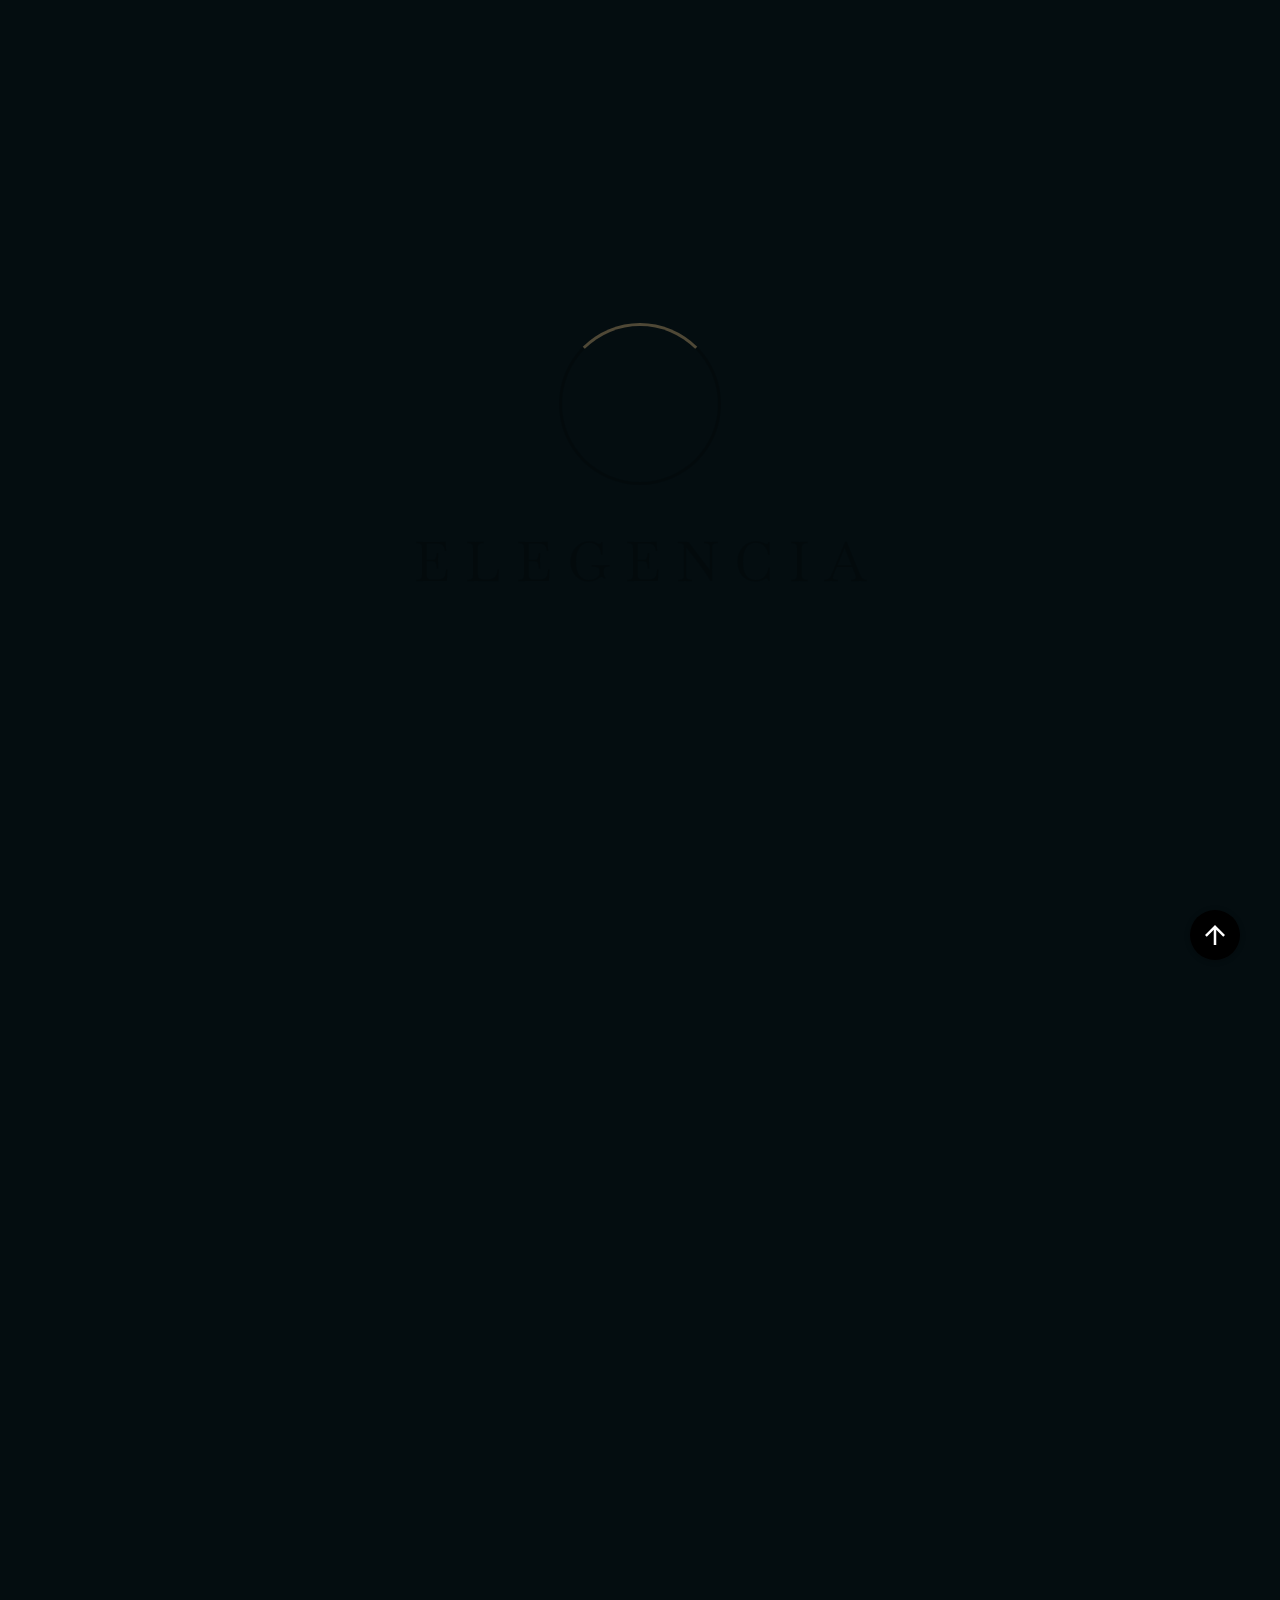
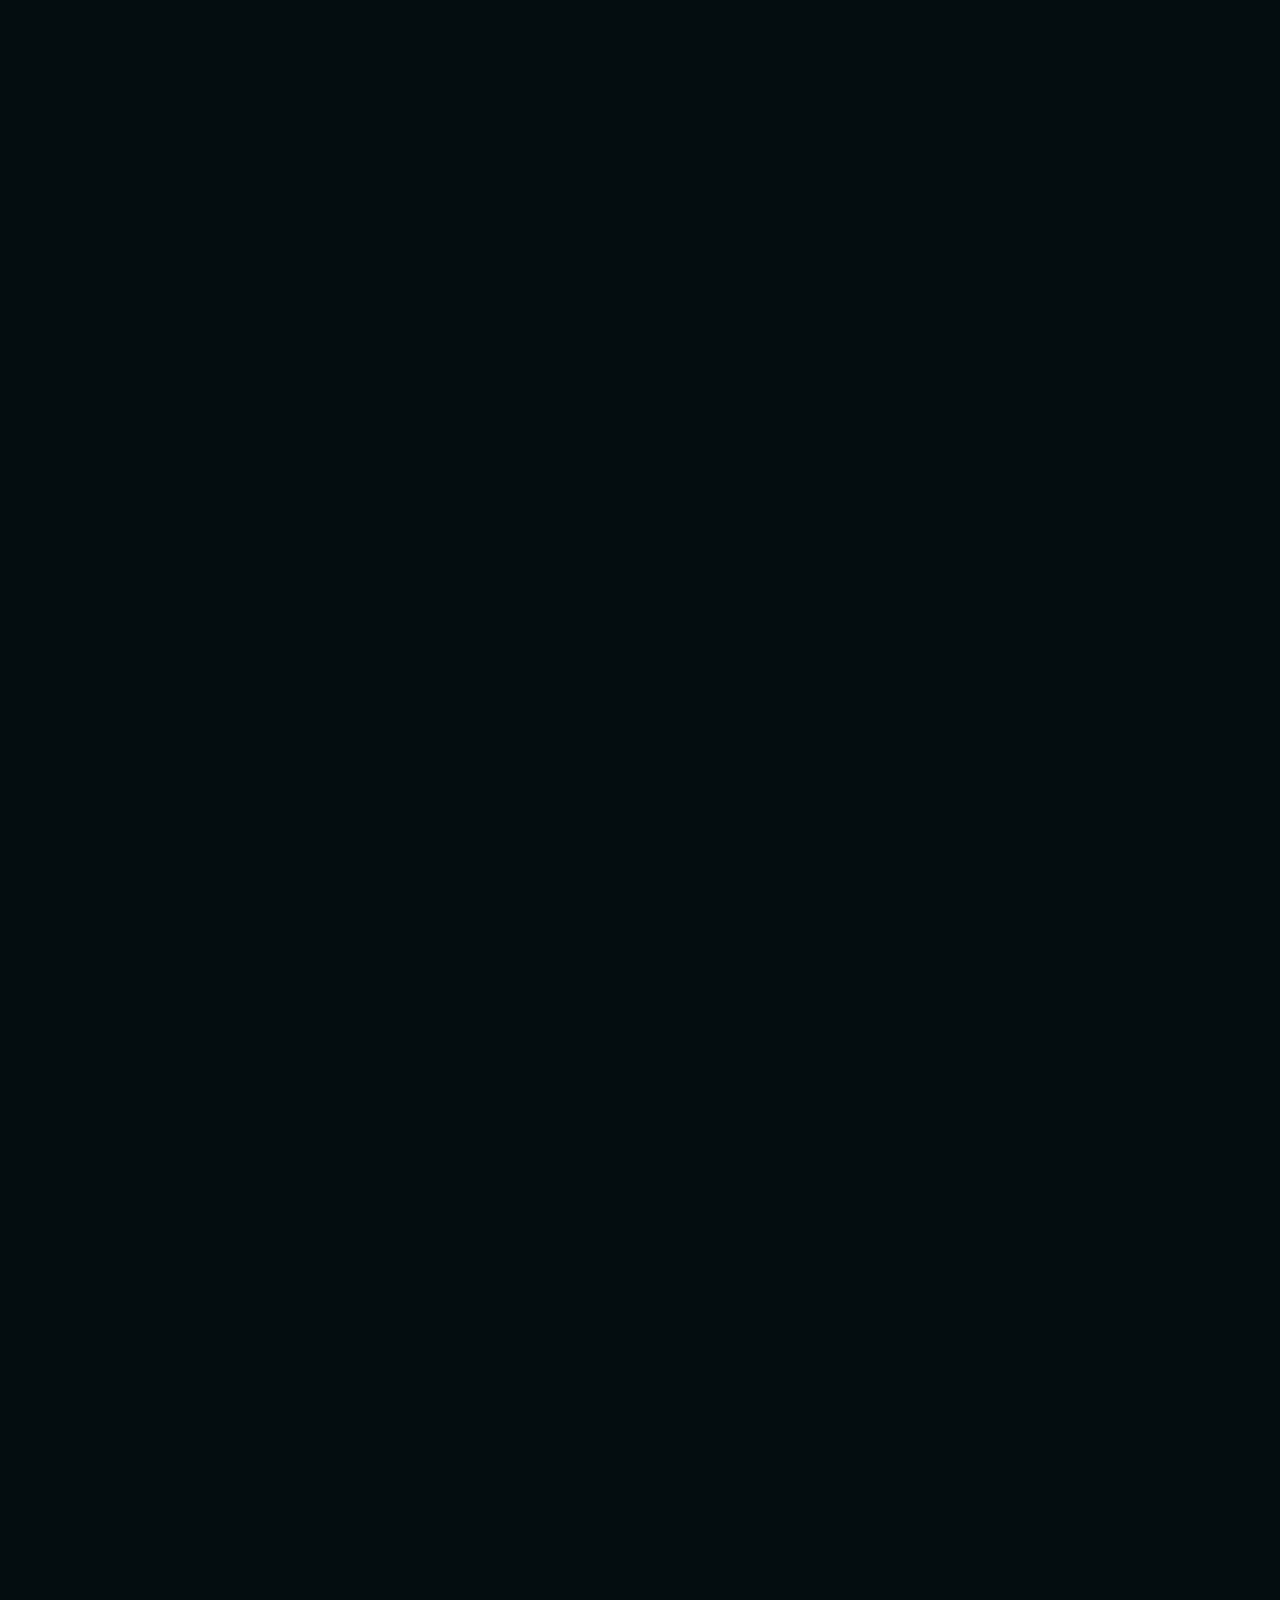
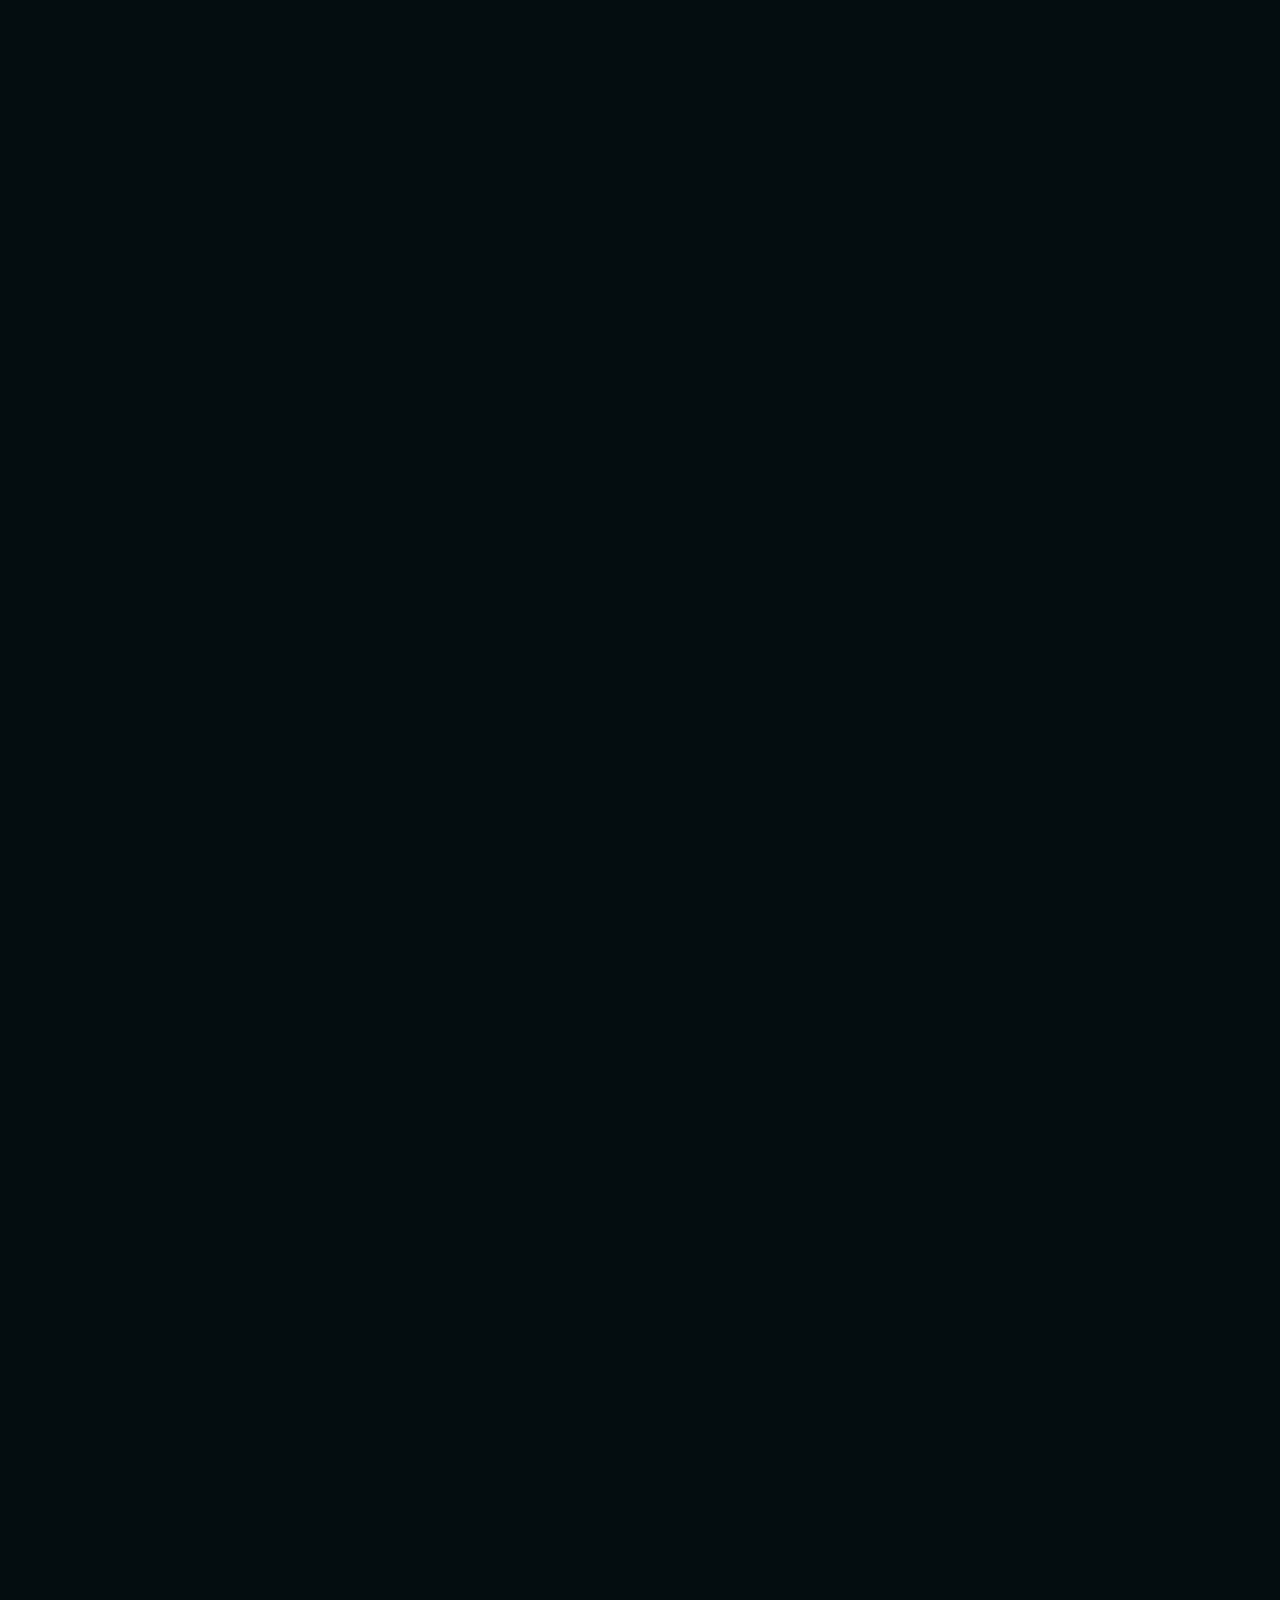
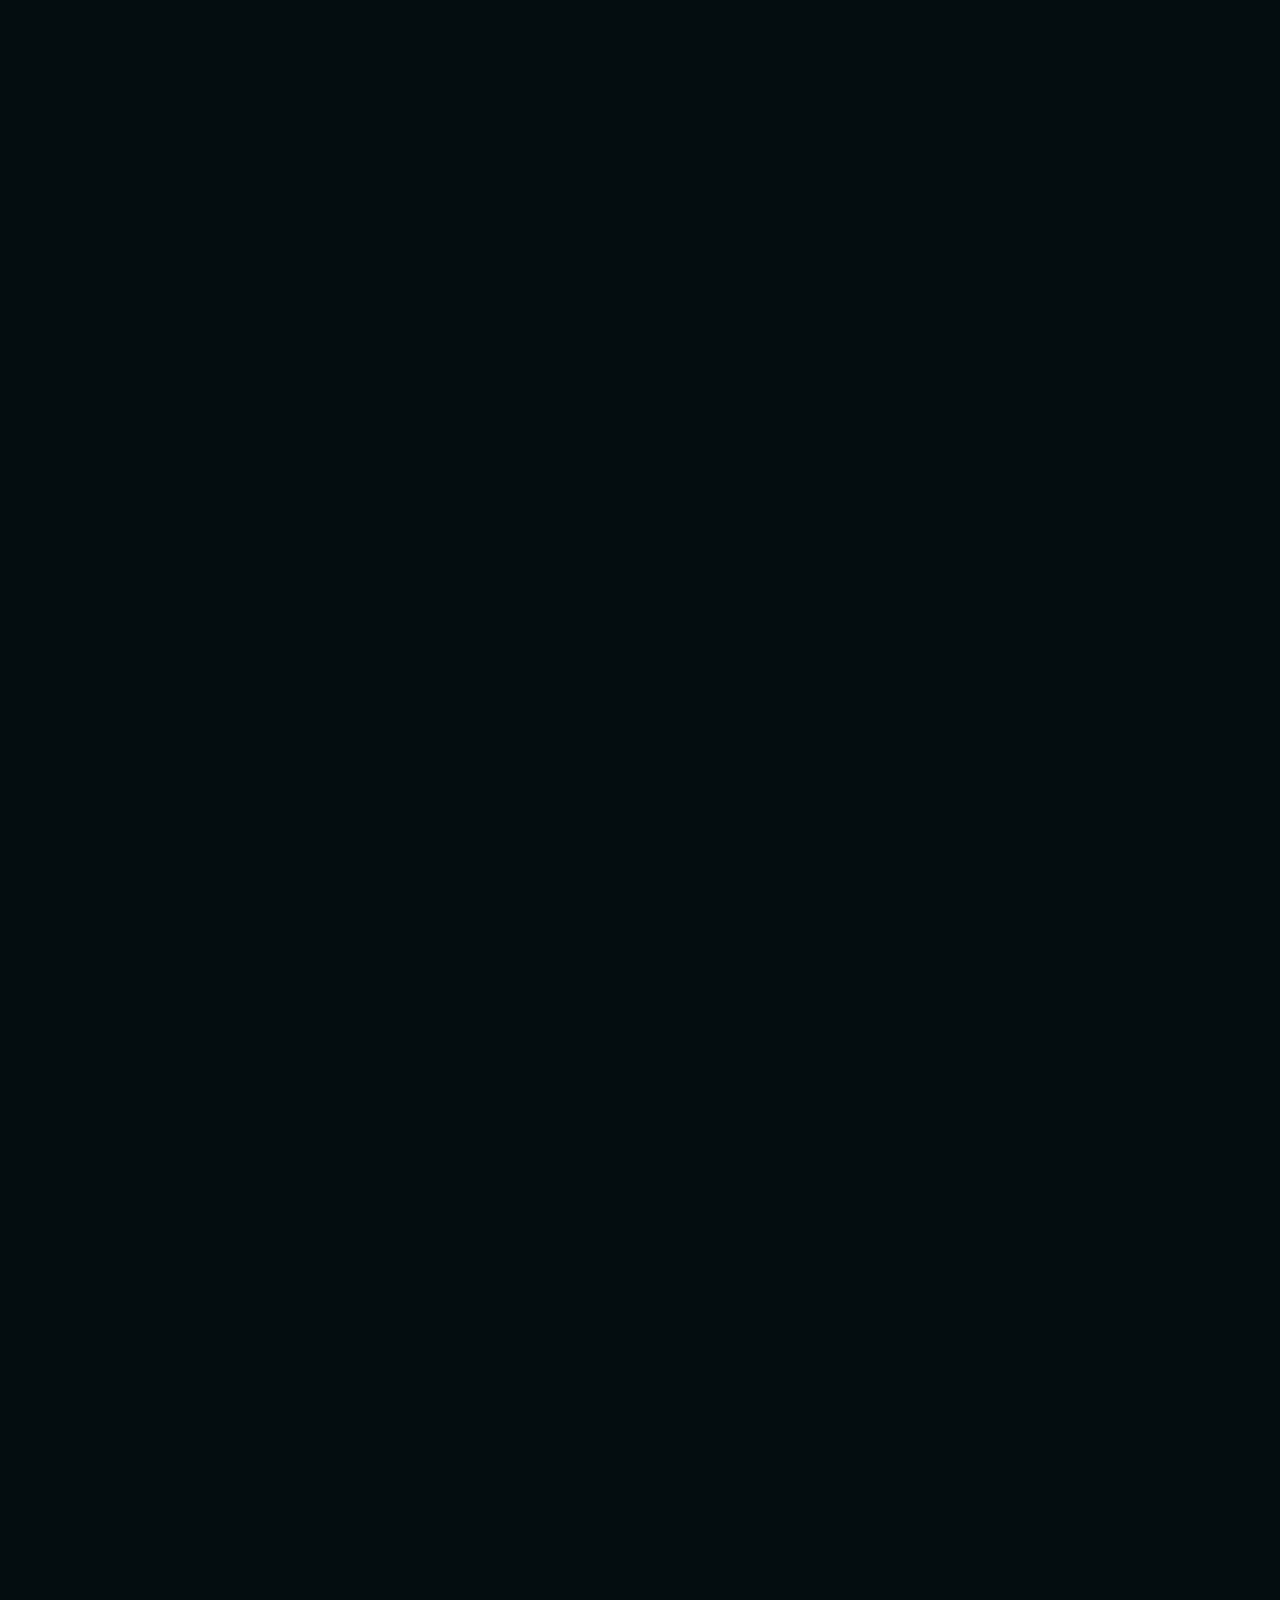
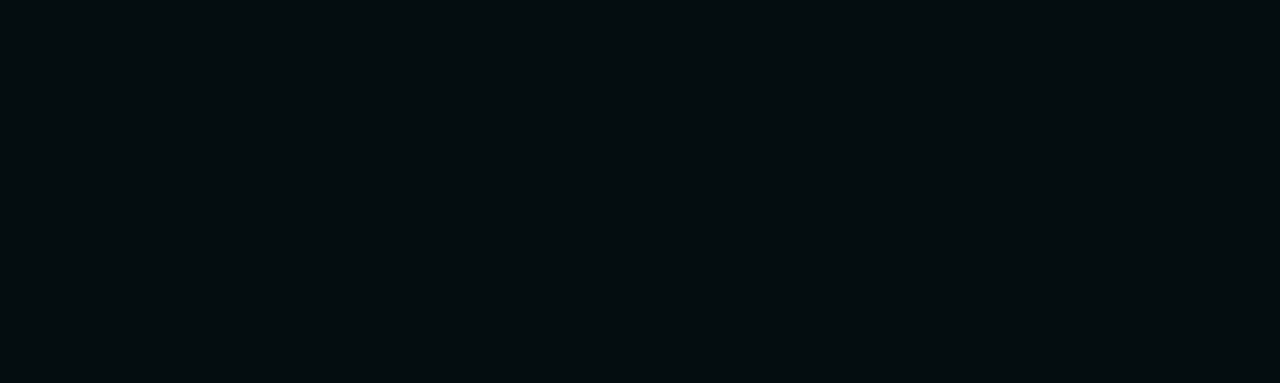
<file: elegencia-royale-restaurant-html5-template-2024-10-14-05-27-09-utc/Elegencia - HTML Template/index.html>
<!DOCTYPE html>
<html class="no-js" lang="en">

<head>
    <!-- Meta Tags -->
    <meta charset="utf-8" />
    <meta http-equiv="x-ua-compatible" content="ie=edge" />
    <meta name="viewport" content="width=device-width, initial-scale=1" />
    <meta name="author" content="Thememarch" />
    <!-- Favicon Icon -->
    <link rel="icon" href="assets/img/favicon.svg" />
    <!-- Site Title -->
    <title>Elegencia - Royale Restaurant HTML Template</title>
    <link rel="stylesheet" href="assets/css/plugins/bootstrap.min.css" />
    <link rel="stylesheet" href="assets/css/plugins/lightgallery.min.css" />
    <link rel="stylesheet" href="assets/css/plugins/swiper.min.css" />
    <link rel="stylesheet" href="assets/css/style.css" />
</head>

<body>
    <div id="minicircle"></div>
    <!-- Preloader -->
    <div id="preloader">
        <div id="ak-preloader" class="ak-preloader">
            <div class="animation-preloader">
                <div class="spinner"></div>
                <div class="txt-loading">
                    <span data-text-preloader="E" class="letters-loading">
                        E
                    </span>

                    <span data-text-preloader="L" class="letters-loading">
                        L
                    </span>

                    <span data-text-preloader="E" class="letters-loading">
                        E
                    </span>

                    <span data-text-preloader="G" class="letters-loading">
                        G
                    </span>

                    <span data-text-preloader="E" class="letters-loading">
                        E
                    </span>

                    <span data-text-preloader="N" class="letters-loading">
                        N
                    </span>

                    <span data-text-preloader="C" class="letters-loading">
                        C
                    </span>
                    <span data-text-preloader="I" class="letters-loading">
                        I
                    </span>
                    <span data-text-preloader="A" class="letters-loading">
                        A
                    </span>
                </div>
            </div>
            <div class="loader-section section-left"></div>
            <div class="loader-section section-right"></div>
        </div>
    </div>
    <!-- Start Header Section -->
    <header class="ak-site_header ak-style1 ak-sticky_header ak-site_header_full_width">
        <div class="header-top">
            <div class="wrapper">
                <div class="header-logo">
                    <a href="reservations.html" class="logo">Reservation</a>
                </div>
                <div class="center-log">
                    <a href="index.html"><img src="assets/img/logo.png" alt="..."></a>
                </div>
                <button class="ak-menu-toggle" id="akMenuToggle" type="button">
                    <svg viewBox="0 0 20 15" width="40px" height="30px" class="ak-menu-icon">
                        <path d="M20,2 L2,2" class="bar-1"></path>
                        <path d="M2,7 L20,7" class="bar-2"></path>
                        <path d="M30,12 L2,12" class="bar-3"></path>
                    </svg>
                </button>
                <ul class="top-main-menu">
                    <li class="top-main-menu-li">
                        <a href="index.html">Home</a>
                        <img class="top-main-menu-img" src="assets/img/fullWM_1.jpg" alt="...">
                    </li>
                    <li class="top-main-menu-li">
                        <a href="about.html">About</a>
                        <img class="top-main-menu-img" src="assets/img/fullWM_about.jpg" alt="...">
                    </li>
                    <li class="top-main-menu-li">
                        <a href="menu.html">Menu</a>
                        <img class="top-main-menu-img menu-img" src="assets/img/fullWM_menu.jpg" alt="...">
                    </li>
                    <li class="top-main-menu-li">
                        <a href="chef.html">Chef</a>
                        <img class="top-main-menu-img" src="assets/img/fullWM_chef.jpg" alt="...">
                    </li>
                    <li class="top-main-menu-li">
                        <a href="contact.html">Contact</a>
                        <img class="top-main-menu-img" src="assets/img/fullWM_contact.jpg" alt="...">
                    </li>
                </ul>
            </div>
        </div>
        <div class="nav-bar-border"></div>
        <div class="ak-main_header">
            <div class="container">
                <div class="ak-main_header_in">
                    <div class="ak-main_header_left">
                        <a class="ak-site_branding" href="index.html">
                            <img src="assets/img/logo.png" alt="...">
                        </a>
                    </div>
                    <div class="ak-main_header_right">
                        <div class="ak-nav ak-medium">
                            <ul class="ak-nav_list">
                                <li class="menu-item-has-children">
                                    <a href="index.html">Home</a>
                                    <ul>
                                        <li>
                                            <a href="index.html">Restaurant</a>
                                        </li>
                                        <li>
                                            <a href="index-2.html">Restaurant 2</a>
                                        </li>
                                        <li>
                                            <a href="index-3.html">Restaurant 3</a>
                                        </li>
                                        <li>
                                            <a href="index-4.html">Hotel</a>
                                        </li>
                                        <li>
                                            <a href="index-5.html">Resort</a>
                                        </li>
                                    </ul>
                                </li>
                                <li class="menu-item-has-children">
                                    <a href="about.html">About</a>
                                    <ul>
                                        <li>
                                            <a href="about.html">About</a>
                                        </li>
                                        <li>
                                            <a href="about-hotel-resort.html">About 2</a>
                                        </li>
                                    </ul>
                                </li>
                                <li>
                                    <a href="menu.html">Menu</a>
                                </li>
                                <li class="menu-item-has-children">
                                    <a href="chef.html">Chef</a>
                                    <ul>
                                        <li>
                                            <a href="chef.html">Chef</a>
                                        </li>
                                        <li>
                                            <a href="meet-the-chef.html">Meet The Chef</a>
                                        </li>
                                    </ul>
                                </li>
                                <li class="menu-item-has-children">
                                    <a href="portfolio.html">Portfolio</a>
                                    <ul>
                                        <li>
                                            <a href="portfolio.html">Portfolio</a>
                                        </li>
                                        <li>
                                            <a href="portfolio-details.html">Portfolio Details</a>
                                        </li>
                                    </ul>
                                </li>
                                <li class="menu-item-has-children">
                                    <a href="blog.html">Blog</a>
                                    <ul>
                                        <li>
                                            <a href="blog.html">Blog</a>
                                        </li>
                                        <li>
                                            <a href="blog-2.html">Blog 2</a>
                                        </li>
                                        <li>
                                            <a href="blog-details.html">Blog Details</a>
                                        </li>
                                    </ul>
                                </li>
                                <li class="menu-item-has-children">
                                    <a href="#">Pages</a>
                                    <ul>
                                        <li>
                                            <a href="contact.html">Contact</a>
                                        </li>
                                        <li>
                                            <a href="event-list.html">Events</a>
                                        </li>
                                        <li>
                                            <a href="event-list.html">Events Single</a>
                                        </li>
                                        <li>
                                            <a href="event-list.html">Room</a>
                                        </li>
                                        <li>
                                            <a href="event-list.html">Room Single</a>
                                        </li>
                                        <li>
                                            <a href="reservations.html">Reservations</a>
                                        </li>
                                        <li>
                                            <a href="hotel-facilities.html">Hotel Facilities</a>
                                        </li>
                                        <li>
                                            <a href="restaurent.html">Restaurant</a>
                                        </li>
                                        <li>
                                            <a href="spa-wellness.html">Spa & Wellness</a>
                                        </li>
                                        <li>
                                            <a href="gallery.html">Gallery</a>
                                        </li>
                                        <li>
                                            <a href="faq.html">Faq</a>
                                        </li>
                                        <li>
                                            <a href="404.html">404 Page</a>
                                        </li>
                                        <li>
                                            <a href="comming.html">Comming Soon</a>
                                        </li>
                                    </ul>
                                </li>
                            </ul>
                        </div>

                    </div>
                </div>
            </div>
        </div>
    </header>

    <!-- End Header Section -->
    <div id="scrollsmoother-container">
        <main>
            <!-- Start Hero -->
            <section>
                <div class="ak-hero ak-style1 heignt-100vh">
                    <div class="ak-hero-bg ak-bg" data-src="assets/img/hero_bg_2.jpg"></div>
                    <div class="container">
                        <div class="hero-text-section container-fluid container-md">
                            <div class="ak-slider ak-slider-hero-2">
                                <div class="swiper-wrapper">
                                    <div class="swiper-slide">
                                        <div class="slider-info">
                                            <div class="hero-title">
                                                <p class="mini-title">Elegent Italian Food</p>
                                                <h1 class="hero-main-title">Elegance Retreat</h1>
                                                <h1 class="hero-main-title-1 style-2">Restaurant</h1>
                                            </div>
                                            <div class="ak-height-40 ak-height-lg-30"></div>
                                            <a href="reservations.html" class="hero-btn style-1">
                                                <div class="ak-btn style-5">
                                                    View More
                                                </div>
                                            </a>
                                        </div>
                                    </div>
                                    <div class="swiper-slide">
                                        <div class="slider-info">
                                            <div class="hero-title">
                                                <p class="mini-title">Elegent Italian Food</p>
                                                <h1 class="hero-main-title">Elegance Retreat</h1>
                                                <h1 class="hero-main-title-1 style-2">Restaurant</h1>
                                            </div>
                                            <div class="ak-height-40 ak-height-lg-30"></div>
                                            <a href="reservations.html" class="hero-btn style-1">
                                                <div class="ak-btn style-5">
                                                    View More
                                                </div>
                                            </a>
                                        </div>
                                    </div>
                                    <div class="swiper-slide">
                                        <div class="slider-info">
                                            <div class="hero-title">
                                                <p class="mini-title">Elegent Italian Food</p>
                                                <h1 class="hero-main-title">Elegance Retreat</h1>
                                                <h1 class="hero-main-title-1 style-2">Restaurant</h1>
                                            </div>
                                            <div class="ak-height-40 ak-height-lg-30"></div>
                                            <a href="reservations.html" class="hero-btn style-1">
                                                <div class="ak-btn style-5">
                                                    View More
                                                </div>
                                            </a>
                                        </div>
                                    </div>
                                </div>
                            </div>
                        </div>
                        <div class="ak-swiper-controll-hero-2">
                            <div class="ak-swiper-navigation-wrap">
                                <div class="ak-swiper-button-prev-hero-2">
                                    <div class="hero-swiper-prev">
                                        <div class="btn-cricle"></div>
                                        <div class="btn-arrow">
                                            <svg xmlns="http://www.w3.org/2000/svg" width="29" height="41"
                                                viewBox="0 0 29 41" fill="none">
                                                <path
                                                    d="M20.5013 20.0839L14.6041 14.1866C14.3922 13.9392 14.0199 13.9104 13.7726 14.1223C13.5252 14.3341 13.4964 14.7064 13.7083 14.9538C13.728 14.9769 13.7495 14.9984 13.7726 15.0181L18.6614 19.9129H2.24401C1.91834 19.9129 1.6543 20.1769 1.6543 20.5026C1.6543 20.8284 1.91834 21.0924 2.24401 21.0924H18.6614L13.7726 25.9812C13.5252 26.193 13.4964 26.5653 13.7083 26.8127C13.9202 27.0601 14.2924 27.0889 14.5398 26.877C14.5628 26.8572 14.5844 26.8358 14.6041 26.8127L20.5014 20.9154C20.73 20.6854 20.73 20.314 20.5013 20.0839Z"
                                                    fill="#FFD28D" />
                                            </svg>
                                        </div>
                                    </div>
                                </div>
                                <div class="ak-swiper-button-next-hero-2">
                                    <div class="hero-swiper-next">
                                        <div class="btn-cricle"></div>
                                        <div class="btn-arrow">
                                            <svg xmlns="http://www.w3.org/2000/svg" width="29" height="41"
                                                viewBox="0 0 29 41" fill="none">
                                                <path
                                                    d="M1.82581 20.0839L7.72307 14.1866C7.93491 13.9392 8.3072 13.9104 8.55457 14.1223C8.80194 14.3341 8.83078 14.7064 8.61889 14.9538C8.59912 14.9769 8.57763 14.9984 8.55457 15.0181L3.66574 19.9129H20.0831C20.4088 19.9129 20.6729 20.1769 20.6729 20.5026C20.6729 20.8284 20.4088 21.0924 20.0831 21.0924H3.66574L8.55457 25.9812C8.80194 26.193 8.83078 26.5653 8.61889 26.8127C8.40699 27.0601 8.03475 27.0889 7.78738 26.877C7.76432 26.8572 7.74278 26.8358 7.72307 26.8127L1.82575 20.9154C1.59714 20.6854 1.59714 20.314 1.82581 20.0839Z"
                                                    fill="#FFD28D" />
                                            </svg>
                                        </div>
                                    </div>
                                </div>
                            </div>
                        </div>
                    </div>
                    <div class="social-icon-section">
                        <p>FOLLOW US</p>
                        <div class="social-border"></div>
                        <div class="social-icon">
                            <a href="https://www.facebook.com/">
                                <span>
                                    <svg xmlns="http://www.w3.org/2000/svg" width="17" height="17" viewBox="0 0 17 17"
                                        fill="none">
                                        <g clip-path="url(#clip0_2049_19)">
                                            <path
                                                d="M9.26044 16.5654L9.26044 9.26761L11.709 9.26761L12.0764 6.42268H9.26044V4.60661C9.26044 3.78319 9.48816 3.22204 10.6703 3.22204L12.1755 3.22142V0.676814C11.9152 0.642986 11.0216 0.56543 9.98165 0.56543C7.80997 0.56543 6.3232 1.891 6.3232 4.32485L6.3232 6.42268H3.86719L3.86719 9.26761H6.3232L6.3232 16.5654H9.26044Z"
                                                fill="white" />
                                        </g>
                                        <defs>
                                            <clipPath id="clip0_2049_19">
                                                <rect width="16" height="16" fill="white"
                                                    transform="translate(0.0214844 0.56543)" />
                                            </clipPath>
                                        </defs>
                                    </svg>
                                </span>
                            </a>
                            <a href="https://bd.linkedin.com/">
                                <span>
                                    <svg xmlns="http://www.w3.org/2000/svg" width="17" height="17" viewBox="0 0 17 17"
                                        fill="none">
                                        <g clip-path="url(#clip0_2049_21)">
                                            <path
                                                d="M16.0173 16.5659L16.0213 16.5652V10.6972C16.0213 7.82657 15.4033 5.61523 12.0473 5.61523C10.434 5.61523 9.35133 6.50057 8.90933 7.3399H8.86266V5.88323L5.68066 5.88323L5.68066 16.5652H8.994L8.994 11.2759C8.994 9.88324 9.258 8.53657 10.9827 8.53657C12.682 8.53657 12.7073 10.1259 12.7073 11.3652L12.7073 16.5659H16.0173Z"
                                                fill="white" />
                                            <path
                                                d="M0.285156 5.88281L3.60249 5.88281L3.60249 16.5648H0.285156L0.285156 5.88281Z"
                                                fill="white" />
                                            <path
                                                d="M1.94282 0.56543C0.882151 0.56543 0.0214844 1.4261 0.0214844 2.48676C0.0214844 3.54743 0.882151 4.4261 1.94282 4.4261C3.00348 4.4261 3.86415 3.54743 3.86415 2.48676C3.86348 1.4261 3.00282 0.56543 1.94282 0.56543Z"
                                                fill="white" />
                                        </g>
                                        <defs>
                                            <clipPath id="clip0_2049_21">
                                                <rect width="16" height="16" fill="white"
                                                    transform="translate(0.0214844 0.56543)" />
                                            </clipPath>
                                        </defs>
                                    </svg>
                                </span>
                            </a>
                            <a href="https://twitter.com/">
                                <span>
                                    <svg xmlns="http://www.w3.org/2000/svg" width="18" height="14" viewBox="0 0 18 14"
                                        fill="none">
                                        <g clip-path="url(#clip0_2049_17)">
                                            <path
                                                d="M16.5454 1.60543C15.9454 1.86543 15.3254 2.04543 14.6654 2.12543C15.3454 1.72543 15.8654 1.08543 16.1054 0.30543C15.4654 0.68543 14.7654 0.94543 14.0254 1.10543C13.4254 0.46543 12.5654 0.0654297 11.6254 0.0654297C9.80541 0.0654297 8.34541 1.54543 8.34541 3.34543C8.34541 3.60543 8.36541 3.84543 8.42541 4.08543C5.70541 3.96543 3.30541 2.64543 1.68541 0.66543C0.52541 2.74543 1.82541 4.46543 2.68541 5.04543C2.16541 5.04543 1.64541 4.88543 1.20541 4.64543C1.20541 6.26543 2.34541 7.60543 3.82541 7.90543C3.50541 8.00543 2.78541 8.06543 2.34541 7.96543C2.76541 9.26543 3.98541 10.2254 5.40541 10.2454C4.28541 11.1254 2.64541 11.8254 0.54541 11.6054C2.00541 12.5454 3.72541 13.0854 5.58541 13.0854C11.6254 13.0854 14.9054 8.08543 14.9054 3.76543C14.9054 3.62543 14.9054 3.48543 14.8854 3.34543C15.5654 2.84543 16.1254 2.26543 16.5454 1.60543Z"
                                                fill="white" />
                                        </g>
                                        <defs>
                                            <clipPath id="clip0_2049_17">
                                                <rect width="17" height="14" fill="white"
                                                    transform="translate(0.521484)" />
                                            </clipPath>
                                        </defs>
                                    </svg>
                                </span>
                            </a>
                        </div>
                    </div>
                    <div class="scroll-btn" id="scroll-btn">
                        <div class="icon">
                            <svg xmlns="http://www.w3.org/2000/svg" width="52" height="55" viewBox="0 0 52 55"
                                fill="none">
                                <path
                                    d="M25.4001 38.124L16.8902 29.6143C16.5333 29.3086 16.4917 28.7714 16.7974 28.4144C17.1031 28.0575 17.6404 28.0158 17.9973 28.3216C18.0306 28.3501 18.0617 28.3811 18.0901 28.4144L25.1532 35.469L25.1532 1.77869C25.1532 1.30875 25.5343 0.927734 26.0043 0.927734C26.4743 0.927734 26.8552 1.30875 26.8552 1.77869L26.8552 35.469L33.9098 28.4144C34.2155 28.0575 34.7527 28.0158 35.1097 28.3216C35.4666 28.6274 35.5082 29.1645 35.2025 29.5215C35.174 29.5547 35.1429 29.5858 35.1097 29.6143L26.5999 38.1241C26.2681 38.454 25.732 38.454 25.4001 38.124Z"
                                    fill="#FFD28D" class="arro" />
                                <path
                                    d="M51 29C51 32.283 50.3534 35.5339 49.097 38.5671C47.8406 41.6002 45.9991 44.3562 43.6777 46.6777C41.3562 48.9991 38.6002 50.8406 35.5671 52.097C32.5339 53.3534 29.283 54 26 54C22.717 54 19.4661 53.3534 16.4329 52.097C13.3998 50.8406 10.6438 48.9991 8.32233 46.6777C6.00086 44.3562 4.15938 41.6002 2.90301 38.5671C1.64664 35.5339 0.999998 32.283 0.999998 29"
                                    stroke="#FFD28D" />
                            </svg>

                        </div>
                    </div>
                </div>
            </section>
            <!-- End Hero -->

            <!-- Start Gallery -->
            <div class="ak-height-150 ak-height-lg-60"></div>
            <section class="container" id="foodItems">
                <div class="ak-section-heading ak-style-1 ak-type-1">
                    <div class="ak-section-subtitle">
                        Food Items
                    </div>
                    <h2 class="ak-section-title anim-title">Food Showcase</h2>
                </div>
                <div class="ak-height-65 ak-height-lg-30"></div>
                <div id="static-thumbnails">
                    <div class="row row-cols-1 row-cols-md-2  row-cols-xl-3 g-5">
                        <div class="col">
                            <div class="gallery ak-bg" data-src="assets/img/gallery_1.jpg">
                                <div class="gallery style-1">
                                    <div class="gallery-hover">
                                        <div class="gallery-hover-icon">
                                            <a href="assets/img/gallery_1.jpg">
                                                <svg xmlns="http://www.w3.org/2000/svg" width="41" height="41"
                                                    viewBox="0 0 41 41" fill="none">
                                                    <rect x="0.507812" y="19.7305" width="40" height="1"
                                                        fill="#FFD28D" />
                                                    <rect x="20.0078" y="0.730469" width="1" height="40"
                                                        fill="#FFD28D" />
                                                </svg>
                                            </a>
                                        </div>
                                        <div class="gallery-hover-info">
                                            <a href="#">
                                                <h6>Paella Valencene</h6>
                                                <p>Italian</p>
                                            </a>
                                        </div>
                                    </div>
                                </div>
                            </div>
                        </div>
                        <div class="col">
                            <div class="gallery ak-bg" data-src="assets/img/gallery_2.jpg">
                                <div class="gallery style-1">
                                    <div class="gallery-hover">
                                        <div class="gallery-hover-icon">
                                            <a href="assets/img/gallery_2.jpg">
                                                <svg xmlns="http://www.w3.org/2000/svg" width="41" height="41"
                                                    viewBox="0 0 41 41" fill="none">
                                                    <rect x="0.507812" y="19.7305" width="40" height="1"
                                                        fill="#FFD28D" />
                                                    <rect x="20.0078" y="0.730469" width="1" height="40"
                                                        fill="#FFD28D" />
                                                </svg>
                                            </a>
                                        </div>
                                        <div class="gallery-hover-info">
                                            <a href="#">
                                                <h6>Paella Valencene</h6>
                                                <p>Italian</p>
                                            </a>
                                        </div>
                                    </div>
                                </div>
                            </div>
                        </div>
                        <div class="col">
                            <div class="gallery ak-bg" data-src="assets/img/gallery_3.jpg">
                                <div class="gallery style-1">
                                    <div class="gallery-hover">
                                        <div class="gallery-hover-icon">
                                            <a href="assets/img/gallery_3.jpg">
                                                <svg xmlns="http://www.w3.org/2000/svg" width="41" height="41"
                                                    viewBox="0 0 41 41" fill="none">
                                                    <rect x="0.507812" y="19.7305" width="40" height="1"
                                                        fill="#FFD28D" />
                                                    <rect x="20.0078" y="0.730469" width="1" height="40"
                                                        fill="#FFD28D" />
                                                </svg>
                                            </a>
                                        </div>
                                        <div class="gallery-hover-info">
                                            <a href="#">
                                                <h6>Paella Valencene</h6>
                                                <p>Italian</p>
                                            </a>
                                        </div>
                                    </div>
                                </div>
                            </div>
                        </div>
                    </div>
                </div>
            </section>
            <!-- End Gallery -->


            <!-- Start Food Menu -->
            <section>
                <div class="ak-height-150 ak-height-lg-60"></div>
                <div class="container">
                    <div class="ak-section-heading ak-style-1 ak-type-1">
                        <div class="ak-section-subtitle">
                            Special Selection
                        </div>
                        <h2 class="ak-section-title anim-title">Food Menu</h2>
                    </div>
                    <div class="ak-height-65 ak-height-lg-30"></div>
                    <div class="ak-menu-list">
                        <div class="ak-menu-list-section-1">
                            <img src="assets/img/item-show.png" alt="...">
                            <div class="food-menu style-1">
                                <div class="food-menu-section-1">
                                    <div class="food-menu-title">
                                        <p>Spaghetti alla Carbonara</p>
                                    </div>
                                    <div class="food-menu-hr">
                                        <div class="food-menu-hr style-1"></div>
                                        <div class="food-menu-hr style-1"></div>
                                    </div>
                                    <div class="food-menu-price">
                                        <p>$49</p>
                                    </div>
                                </div>
                                <div class="food-menu-section-2">
                                    <div class="food-menu-subsitle">
                                        <p>Lorem passionate chefs masterfully</p>
                                    </div>
                                    <div class="food-menu-price-subsitle">
                                        <p>Extra free juice</p>
                                    </div>
                                </div>
                            </div>
                        </div>
                        <div class="ak-menu-list-section-1">
                            <img src="assets/img/item-show_2.png" alt="...">
                            <div class="food-menu style-1">
                                <div class="food-menu-section-1">
                                    <div class="food-menu-title">
                                        <p>Spaghetti alla Carbonara</p>
                                    </div>
                                    <div class="food-menu-hr">
                                        <div class="food-menu-hr style-1"></div>
                                        <div class="food-menu-hr style-1"></div>
                                    </div>
                                    <div class="food-menu-price">
                                        <p>$49</p>
                                    </div>
                                </div>
                                <div class="food-menu-section-2">
                                    <div class="food-menu-subsitle">
                                        <p>Lorem passionate chefs masterfully</p>
                                    </div>
                                    <div class="food-menu-price-subsitle">
                                        <p>Extra free juice</p>
                                    </div>
                                </div>
                            </div>
                        </div>
                        <div class="ak-menu-list-section-1">
                            <img src="assets/img/item-show.png" alt="...">
                            <div class="food-menu style-1">
                                <div class="food-menu-section-1">
                                    <div class="food-menu-title">
                                        <p>Spaghetti alla Carbonara</p>
                                    </div>
                                    <div class="food-menu-hr">
                                        <div class="food-menu-hr style-1"></div>
                                        <div class="food-menu-hr style-1"></div>
                                    </div>
                                    <div class="food-menu-price">
                                        <p>$49</p>
                                    </div>
                                </div>
                                <div class="food-menu-section-2">
                                    <div class="food-menu-subsitle">
                                        <p>Lorem passionate chefs masterfully</p>
                                    </div>
                                    <div class="food-menu-price-subsitle">
                                        <p>Extra free juice</p>
                                    </div>
                                </div>
                            </div>
                        </div>
                        <div class="ak-menu-list-section-1">
                            <img src="assets/img/item-show_2.png" alt="...">
                            <div class="food-menu style-1">
                                <div class="food-menu-section-1">
                                    <div class="food-menu-title">
                                        <p>Spaghetti alla Carbonara</p>
                                    </div>
                                    <div class="food-menu-hr">
                                        <div class="food-menu-hr style-1"></div>
                                        <div class="food-menu-hr style-1"></div>
                                    </div>
                                    <div class="food-menu-price">
                                        <p>$49</p>
                                    </div>
                                </div>
                                <div class="food-menu-section-2">
                                    <div class="food-menu-subsitle">
                                        <p>Lorem passionate chefs masterfully</p>
                                    </div>
                                    <div class="food-menu-price-subsitle">
                                        <p>Extra free juice</p>
                                    </div>
                                </div>
                            </div>
                        </div>
                        <div class="ak-menu-list-section-1">
                            <img src="assets/img/item-show.png" alt="...">
                            <div class="food-menu style-1">
                                <div class="food-menu-section-1">
                                    <div class="food-menu-title">
                                        <p>Spaghetti alla Carbonara</p>
                                    </div>
                                    <div class="food-menu-hr">
                                        <div class="food-menu-hr style-1"></div>
                                        <div class="food-menu-hr style-1"></div>
                                    </div>
                                    <div class="food-menu-price">
                                        <p>$49</p>
                                    </div>
                                </div>
                                <div class="food-menu-section-2">
                                    <div class="food-menu-subsitle">
                                        <p>Lorem passionate chefs masterfully</p>
                                    </div>
                                    <div class="food-menu-price-subsitle">
                                        <p>Extra free juice</p>
                                    </div>
                                </div>
                            </div>
                        </div>
                        <div class="ak-menu-list-section-1">
                            <img src="assets/img/item-show_2.png" alt="...">
                            <div class="food-menu style-1">
                                <div class="food-menu-section-1">
                                    <div class="food-menu-title">
                                        <p>Spaghetti alla Carbonara</p>
                                    </div>
                                    <div class="food-menu-hr">
                                        <div class="food-menu-hr style-1"></div>
                                        <div class="food-menu-hr style-1"></div>
                                    </div>
                                    <div class="food-menu-price">
                                        <p>$49</p>
                                    </div>
                                </div>
                                <div class="food-menu-section-2">
                                    <div class="food-menu-subsitle">
                                        <p>Lorem passionate chefs masterfully</p>
                                    </div>
                                    <div class="food-menu-price-subsitle">
                                        <p>Extra free juice</p>
                                    </div>
                                </div>
                            </div>
                        </div>
                        <div class="ak-menu-list-section-1">
                            <img src="assets/img/item-show.png" alt="...">
                            <div class="food-menu style-1">
                                <div class="food-menu-section-1">
                                    <div class="food-menu-title">
                                        <p>Spaghetti alla Carbonara</p>
                                    </div>
                                    <div class="food-menu-hr">
                                        <div class="food-menu-hr style-1"></div>
                                        <div class="food-menu-hr style-1"></div>
                                    </div>
                                    <div class="food-menu-price">
                                        <p>$49</p>
                                    </div>
                                </div>
                                <div class="food-menu-section-2">
                                    <div class="food-menu-subsitle">
                                        <p>Lorem passionate chefs masterfully</p>
                                    </div>
                                    <div class="food-menu-price-subsitle">
                                        <p>Extra free juice</p>
                                    </div>
                                </div>
                            </div>
                        </div>
                        <div class="ak-menu-list-section-1">
                            <img src="assets/img/item-show_2.png" alt="...">
                            <div class="food-menu style-1">
                                <div class="food-menu-section-1">
                                    <div class="food-menu-title">
                                        <p>Spaghetti alla Carbonara</p>
                                    </div>
                                    <div class="food-menu-hr">
                                        <div class="food-menu-hr style-1"></div>
                                        <div class="food-menu-hr style-1"></div>
                                    </div>
                                    <div class="food-menu-price">
                                        <p>$49</p>
                                    </div>
                                </div>
                                <div class="food-menu-section-2">
                                    <div class="food-menu-subsitle">
                                        <p>Lorem passionate chefs masterfully</p>
                                    </div>
                                    <div class="food-menu-price-subsitle">
                                        <p>Extra free juice</p>
                                    </div>
                                </div>
                            </div>
                        </div>
                        <div class="ak-menu-list-section-1">
                            <img src="assets/img/item-show.png" alt="...">
                            <div class="food-menu style-1">
                                <div class="food-menu-section-1">
                                    <div class="food-menu-title">
                                        <p>Spaghetti alla Carbonara</p>
                                    </div>
                                    <div class="food-menu-hr">
                                        <div class="food-menu-hr style-1"></div>
                                        <div class="food-menu-hr style-1"></div>
                                    </div>
                                    <div class="food-menu-price">
                                        <p>$49</p>
                                    </div>
                                </div>
                                <div class="food-menu-section-2">
                                    <div class="food-menu-subsitle">
                                        <p>Lorem passionate chefs masterfully</p>
                                    </div>
                                    <div class="food-menu-price-subsitle">
                                        <p>Extra free juice</p>
                                    </div>
                                </div>
                            </div>
                        </div>
                        <div class="ak-menu-list-section-1">
                            <img src="assets/img/item-show_2.png" alt="...">
                            <div class="food-menu style-1">
                                <div class="food-menu-section-1">
                                    <div class="food-menu-title">
                                        <p>Spaghetti alla Carbonara</p>
                                    </div>
                                    <div class="food-menu-hr">
                                        <div class="food-menu-hr style-1"></div>
                                        <div class="food-menu-hr style-1"></div>
                                    </div>
                                    <div class="food-menu-price">
                                        <p>$49</p>
                                    </div>
                                </div>
                                <div class="food-menu-section-2">
                                    <div class="food-menu-subsitle">
                                        <p>Lorem passionate chefs masterfully</p>
                                    </div>
                                    <div class="food-menu-price-subsitle">
                                        <p>Extra free juice</p>
                                    </div>
                                </div>
                            </div>
                        </div>
                    </div>
                    <div class="ak-height-20 ak-height-lg-20"></div>
                    <div class="text-md-center">
                        <div class="text-btn">
                            <a href="menu.html" class="text-btn1">
                                View More
                            </a>
                        </div>
                    </div>
                </div>
            </section>
            <!-- End Food Menu -->

            <!-- Start Testimonial -->
            <section class="container">
                <div class="ak-height-150 ak-height-lg-60"></div>
                <div class="ak-slider ak-slider-3">
                    <div class="swiper-wrapper">
                        <div class="swiper-slide">
                            <div class="container">
                                <div class="testimonial-section">
                                    <div class="testimonial-icon-1">
                                        <img src="assets/img/testimonial_icon_l.svg" alt="...">
                                    </div>
                                    <div class="testimonial-info-section">
                                        <div class="testimonial-info">
                                            <img src="assets/img/testimonial_1.jpg" class="testimonial-info-img"
                                                alt="...">
                                            <h6 class="testimonial-info-title">Steven K. Roberts</h6>
                                            <p class="short-title">From USA</p>
                                            <p class="testimonial-info-subtitle">“Their talented team of passionate
                                                chefs masterfully crafts each dish, combining the finest ingredients
                                                with innovative techniques to present culinary creations that are as
                                                visually stunning as they are delicious.”</p>
                                        </div>
                                    </div>
                                    <div class="testimonial-icon-1">
                                        <img src="assets/img/testimonial_icon_r.svg" alt="...">
                                    </div>
                                </div>
                            </div>
                        </div>
                        <div class="swiper-slide">
                            <div class="container">
                                <div class="testimonial-section">
                                    <div class="testimonial-icon-1">
                                        <img src="assets/img/testimonial_icon_l.svg" alt="...">
                                    </div>
                                    <div class="testimonial-info-section">
                                        <div class="testimonial-info">
                                            <img src="assets/img/testimonial_1.jpg" class="testimonial-info-img"
                                                alt="...">
                                            <h6 class="testimonial-info-title">Steven K. Roberts</h6>
                                            <p class="short-title">From USA</p>
                                            <p class="testimonial-info-subtitle">“Their talented team of passionate
                                                chefs masterfully crafts each dish, combining the finest ingredients
                                                with innovative techniques to present culinary creations that are as
                                                visually stunning as they are delicious.”</p>
                                        </div>
                                    </div>
                                    <div class="testimonial-icon-1">
                                        <img src="assets/img/testimonial_icon_r.svg" alt="...">
                                    </div>
                                </div>
                            </div>
                        </div>
                        <div class="swiper-slide">
                            <div class="container">
                                <div class="testimonial-section">
                                    <div class="testimonial-icon-1">
                                        <img src="assets/img/testimonial_icon_l.svg" alt="...">
                                    </div>
                                    <div class="testimonial-info-section">
                                        <div class="testimonial-info">
                                            <img src="assets/img/testimonial_1.jpg" class="testimonial-info-img"
                                                alt="...">
                                            <h6 class="testimonial-info-title">Steven K. Roberts</h6>
                                            <p class="short-title">From USA</p>
                                            <p class="testimonial-info-subtitle">“Their talented team of passionate
                                                chefs masterfully crafts each dish, combining the finest ingredients
                                                with innovative techniques to present culinary creations that are as
                                                visually stunning as they are delicious.”</p>
                                        </div>
                                    </div>
                                    <div class="testimonial-icon-1">
                                        <img src="assets/img/testimonial_icon_r.svg" alt="...">
                                    </div>
                                </div>
                            </div>
                        </div>
                    </div>
                </div>
                <div class="container">
                    <div class="ak-swiper-controll-3">
                        <div class="ak-swiper-navigation-wrap">
                            <div class="ak-swiper-button-prev-3">
                                <button class="btn-style-2 btn-size btn-style-round button-prev-next-2 rotate-svg"
                                    aria-disabled="false">
                                    <svg width="20" height="14" xmlns="http://www.w3.org/2000/svg">
                                        <g stroke="#fff" fill="none" fill-rule="evenodd">
                                            <path d="M12.743 1.343L18.4 7l-5.657 5.657M18.4 7H.4"></path>
                                        </g>
                                    </svg>
                                    <svg width="20" height="14" xmlns="http://www.w3.org/2000/svg">
                                        <g stroke="#fff" fill="none" fill-rule="evenodd">
                                            <path d="M12.743 1.343L18.4 7l-5.657 5.657M18.4 7H.4"></path>
                                        </g>
                                    </svg>
                                </button>

                            </div>
                            <div class="ak-swiper-button-next-3">
                                <button class="btn-style-2 btn-size btn-style-round button-prev-next-2"
                                    aria-disabled="false">
                                    <svg width="20" height="14" xmlns="http://www.w3.org/2000/svg">
                                        <g stroke="#fff" fill="none" fill-rule="evenodd">
                                            <path d="M12.743 1.343L18.4 7l-5.657 5.657M18.4 7H.4"></path>
                                        </g>
                                    </svg>
                                    <svg width="20" height="14" xmlns="http://www.w3.org/2000/svg">
                                        <g stroke="#fff" fill="none" fill-rule="evenodd">
                                            <path d="M12.743 1.343L18.4 7l-5.657 5.657M18.4 7H.4"></path>
                                        </g>
                                    </svg>
                                </button>
                            </div>
                        </div>
                    </div>
                </div>
            </section>
            <!-- End Testimonial -->


            <!-- Start Opening Hour -->
            <section class="container">
                <div class="ak-height-150 ak-height-lg-60"></div>
                <div class="opening-hour type-2">
                    <div class="opening-hour-img-section style-2">
                        <img src="assets/img/about_open_hour.jpg" class="imagesZoom opening-bg-img ak-bg" alt="...">
                        <div class="overlap-opening-img"></div>
                    </div>
                    <div class="opening-hour-text-section type-2">
                        <h2 class="opening-hour-title  anim-title-2">Opening Hours</h2>
                        <div class="ak-height-30 ak-height-lg-30"></div>
                        <p class="opening-hour-subtext">Lorem to our restaurant, where culinary artistry meets
                            exceptional dining experiences. At, we strive to create a gastronomic haven that.</p>
                        <div class="ak-height-30 ak-height-lg-30"></div>
                        <div class="opening-hour-date">
                            <p>SUNDAY - THURSDAY: 11:30AM - 11PM</p>
                            <div class="opening-hour-hr"></div>
                            <p> FRIDAY & SATURDAY: 11:30AM - 12AM</p>
                        </div>
                        <div class="ak-height-70 ak-height-lg-30"></div>
                        <div class="text-btn">
                            <a href="reservations.html" class="text-btn1">
                                Reservation
                            </a>

                        </div>
                    </div>
                </div>
            </section>
            <!-- End  Opening Hour  -->

            <!-- Start Best Item -->
            <section>
                <div class="ak-height-150 ak-height-lg-60"></div>
                <div class="container">
                    <div class="ak-best-item">
                        <div class="best-item-section-1">
                            <div class="ak-section-heading ak-style-1">
                                <div class="ak-section-subtitle">
                                    Our food philosophy
                                </div>
                                <h2 class="ak-section-title anim-title-2"><span class="text-white"> Our</span> <br>
                                    Specialties
                                </h2>
                            </div>
                            <div class="ak-height-30 ak-height-lg-30"></div>
                            <div>
                                <p>Welcome to our restaurant, where culinary artistry meets exceptional dining
                                    experiences. At, we strive to create a gastronomic haven that tantalizes your taste
                                    buds.
                                </p>
                            </div>
                            <div class="ak-height-50 ak-height-lg-30"></div>
                            <div class="img-one">
                                <img src="assets/img/bestItem2.jpg" alt="..." data-speed="1.2" data-lag="0">
                                <div class="img-overlay"></div>
                            </div>
                        </div>
                        <div class="best-item-section-2" data-speed="1.1" data-lag="1">
                            <img src="assets/img/star_line.svg" alt="...">
                        </div>
                        <div class="best-item-section-3">
                            <div class="img-two">
                                <img src="assets/img/bestItem1.jpg" alt="..." data-speed="1.1" data-lag="0">
                                <div class="img-overlay"></div>
                            </div>
                        </div>
                    </div>
                </div>
            </section>
            <!-- End Best Item -->

            <div class="ak-height-150 ak-height-lg-60"></div>
            <!--  -->
            <div class="container">
                <div class="booking-system-heading">
                    <div class="ak-section-heading ak-style-1 ak-type-1">
                        <div class="ak-section-subtitle">
                            Reservations
                        </div>
                        <h2 class="ak-section-title anim-title">Reservations</h2>
                    </div>
                    <div class="ak-height-60 ak-height-lg-30"></div>
                    <div class="booking-system-form">
                        <form class="booking-system-form style-2">
                            <div class="select">
                                <select class="ak-form-select">
                                    <option selected value="1">One</option>
                                    <option value="2">Two</option>
                                    <option value="3">Three</option>
                                </select>
                                <div class="select-icon">
                                    <svg xmlns="http://www.w3.org/2000/svg" width="18" height="10" viewBox="0 0 18 10"
                                        fill="none">
                                        <path
                                            d="M8.99516 9.502C8.80335 9.502 8.61135 9.42869 8.46491 9.28225L0.964914 1.78225C0.671852 1.48919 0.671852 1.01463 0.964914 0.72175C1.25798 0.428875 1.73254 0.428688 2.02541 0.72175L8.99516 7.6915L15.9649 0.72175C16.258 0.428688 16.7325 0.428688 17.0254 0.72175C17.3183 1.01481 17.3185 1.48937 17.0254 1.78225L9.52541 9.28225C9.37898 9.42869 9.18698 9.502 8.99516 9.502Z"
                                            fill="#FFD28D" />
                                    </svg>
                                </div>
                            </div>
                            <div class="ak-form-time-date">
                                <div class="ak-time">
                                    <input value="03:45" class="time-input" type="time" name="time" id="time">
                                    <div class="time-icon">
                                        <svg xmlns="http://www.w3.org/2000/svg" width="24" height="25"
                                            viewBox="0 0 24 25" fill="none">
                                            <g clip-path="url(#clip0_1166_8212)">
                                                <path
                                                    d="M12 24.002C5.38581 24.002 0 18.6161 0 12.002C0 5.38777 5.38581 0.00195312 12 0.00195312C18.6142 0.00195312 24 5.38777 24 12.002C24 18.6161 18.6142 24.002 12 24.002ZM12 1.14474C6.01423 1.14474 1.14279 6.01618 1.14279 12.002C1.14279 17.9877 6.01423 22.8592 12 22.8592C17.9858 22.8592 22.8572 17.9877 22.8572 12.002C22.8572 6.01618 17.9858 1.14474 12 1.14474Z"
                                                    fill="#FFD28D" />
                                                <path d="M11.4287 4.00195H12.5717V10.2876H11.4287V4.00195Z"
                                                    fill="#FFD28D" />
                                                <path d="M11.4287 13.7168H12.5717V16.5739H11.4287V13.7168Z"
                                                    fill="#FFD28D" />
                                                <path
                                                    d="M12.0001 14.2884C10.7431 14.2884 9.71436 13.2596 9.71436 12.0026C9.71436 10.7455 10.7431 9.7168 12.0001 9.7168C13.2572 9.7168 14.2859 10.7455 14.2859 12.0026C14.2859 13.2596 13.2572 14.2884 12.0001 14.2884ZM12.0001 10.8598C11.3715 10.8598 10.8574 11.374 10.8574 12.0026C10.8574 12.6312 11.3715 13.1454 12.0001 13.1454C12.6288 13.1454 13.1429 12.6312 13.1429 12.0026C13.1429 11.374 12.6288 10.8598 12.0001 10.8598Z"
                                                    fill="#FFD28D" />
                                            </g>
                                            <defs>
                                                <clipPath id="clip0_1166_8212">
                                                    <rect width="24" height="24" fill="white"
                                                        transform="translate(0 0.00195312)" />
                                                </clipPath>
                                            </defs>
                                        </svg>
                                    </div>
                                </div>
                                <div class="ak-date">
                                    <input class="date-input" value="2023-07-22" type="date" name="date" id="date">
                                    <div class="date-icon">
                                        <svg xmlns="http://www.w3.org/2000/svg" width="25" height="25"
                                            viewBox="0 0 25 25" fill="none">
                                            <mask id="mask0_1166_8220" style="mask-type:luminance"
                                                maskUnits="userSpaceOnUse" x="0" y="0" width="25" height="25">
                                                <path d="M0.995117 0.140627H24.9951V24.1406H0.995117V0.140627Z"
                                                    fill="white" />
                                            </mask>
                                            <g mask="url(#mask0_1166_8220)">
                                                <path
                                                    d="M12.0732 18.6094H13.917M17.6152 18.6094H19.4589M6.54198 18.6094H8.38571M12.0732 13.0781H13.917M17.6152 13.0781H19.4589M6.54198 13.0781H8.38571M1.93262 8.45311H24.0683M18.537 5.68749V1.07813M7.46387 5.68749V1.07813M5.63077 23.2031H20.3701C22.4125 23.2031 24.0683 21.5474 24.0683 19.5049V6.62006C24.0683 4.57763 22.4125 2.92186 20.3701 2.92186H5.63077C3.58834 2.92186 1.93262 4.57763 1.93262 6.62006V19.5049C1.93262 21.5474 3.58834 23.2031 5.63077 23.2031Z"
                                                    stroke="#FFD28D" stroke-miterlimit="10" stroke-linecap="round"
                                                    stroke-linejoin="round" />
                                            </g>
                                        </svg>
                                    </div>
                                </div>

                            </div>
                            <div class="ak-btn style-5">
                                <button type="submit">Reservations
                                </button>
                            </div>
                        </form>
                    </div>
                </div>
            </div>
            <!--  -->

            <div class="ak-height-150 ak-height-lg-60"></div>
            <!-- Start Video -->
            <div class="video-section">
                <img src="assets/img/aboutVideoBg.jpg" alt="..." class="video-section-bg-img ak-bg imagesZoom"
                    data-speed="1.1">
                <div class="video-section-btn">
                    <a href="https://www.youtube.com/watch?v=UsD1MhKBmD4"
                        class="ak-video-block ak-style1 ak-video-open">
                        <span class="ak-player-btn ak-accent-color">
                            <span></span>
                        </span>
                    </a>
                </div>
            </div>
            <!-- End Video -->

        </main>
        <div class="ak-height-150 ak-height-lg-60"></div>

        <!-- Start Footer -->
        <footer>
            <div class="ak-footer ak-style-1">
                <div class="ak-bg footer-bg-img" data-src="assets/img/footer_bg.png"></div>

                <div class="container ak-hr-container">

                    <div class="ak-braner-logo type-color-1 footer-logo">
                        <div class="footer-log-elem">
                            <div class="footer-log-icon">
                                <svg xmlns="http://www.w3.org/2000/svg" width="30" height="13" viewBox="0 0 30 13"
                                    fill="none">
                                    <path d="M28.991 12.2063L14.8322 1L0.67334 12.2063" stroke="white"
                                        stroke-linecap="round" />
                                </svg>
                            </div>
                            <img src="assets/img/Elegencia.png" alt="...">
                        </div>
                    </div>
                    <div class="ak-height-100 ak-height-lg-60"></div>
                    <div class="ak-footer-hr-top"></div>

                    <div class="footer-main">
                        <div class="footer-eamil-menu">
                            <div class="footer-email">
                                <a href="mailto:info@example.com">
                                    info@example.com
                                </a>
                            </div>
                            <div class="footer-menu">
                                <ul>
                                    <li><a href="index.html">Home</a></li>
                                    <li><a href="about.html">About</a></li>
                                    <li><a href="menu.html">Menu</a></li>
                                    <li><a href="blog.html">Blog</a></li>
                                    <li><a href="chef.html">Chef</a></li>
                                    <li><a href="contact.html">Conatct</a></li>
                                </ul>
                            </div>
                        </div>
                        <div class="ak-height-75 ak-height-lg-5"></div>
                        <div class="footer-info">
                            <div class="fooer-phn">
                                <a href="tel:1-800-915-6271">1-800-915-6271</a>
                                <br>
                                <a href="tel:1-800-915-6271">1-800-915-6271</a>
                            </div>
                            <div class="footer-address">
                                <a href="https://maps.app.goo.gl/gAd1JdfRW5d6eHkn7" target="_blank">
                                    2726 Av. PapineauMontreal,<br>QC H2K 4J6, Canada
                                </a>
                            </div>
                            <div class="footer-time">
                                <p>SUNDAY - THURSDAY: 11:30AM - 11PM</p>
                                <div class="footer-time-border my-1"></div>
                                <p>FRIDAY & SATURDAY: 11:30AM - 12AM</p>
                            </div>
                            <div class="footer-btn">
                                <a href="reservations.html">
                                    <div class="ak-btn style-5">
                                        Reservations
                                    </div>
                                </a>
                            </div>
                        </div>
                    </div>

                    <div class="ak-footer-hr-bottom qodef-grid-item"></div>
                    <div class="ak-height-130 ak-height-lg-30"></div>

                    <div class="copy-right-section">
                        <p class="text-uppercase text-md-center text-white">
                            Copyright 2023 All Right Reserved
                        </p>
                    </div>

                    <div class="ak-height-45 ak-height-lg-30"></div>
                </div>
            </div>
        </footer>
    </div>
    <div class="loading-overlap"></div>
    <!-- End Footer -->
    <span class="ak-scrollup">
        <svg width="20" height="20" viewBox="0 0 20 20" fill="none" xmlns="http://www.w3.org/2000/svg">
            <path d="M0 10L1.7625 11.7625L8.75 4.7875V20H11.25V4.7875L18.225 11.775L20 10L10 0L0 10Z"
                fill="currentColor" />
        </svg>
    </span>
    <!-- Start Video Popup -->
    <div class="ak-video-popup">
        <div class="ak-video-popup-overlay"></div>
        <div class="ak-video-popup-content">
            <div class="ak-video-popup-layer"></div>
            <div class="ak-video-popup-container">
                <div class="ak-video-popup-align">
                    <div class="embed-responsive embed-responsive-16by9">
                        <iframe class="embed-responsive-item" src="about:blank"></iframe>
                    </div>
                </div>
                <div class="ak-video-popup-close"></div>
            </div>
        </div>
    </div>
    <!-- End Video Popup -->
    <!-- Script -->
    <script src="assets/js/plugins/jquery-3.7.1.min.js"></script>
    <script src="assets/js/plugins/isotope.pkg.min.js"></script>
    <script src="assets/js/plugins/swiper.min.js"></script>
    <script src="assets/js/plugins/lightgallery.min.js"></script>
    <script src="assets/js/plugins/ScrollSmoother.min.js"></script>
    <script src="assets/js/plugins/SplitText.min.js"></script>
    <script src="assets/js/plugins/ScrollTrigger.min.js"></script>
    <script src="assets/js/plugins/ScrollToPlugin.min.js"></script>
    <script src="assets/js/plugins/gsap.min.js"></script>
    <script src="assets/js/main.js"></script>
</body>

</html>
</file>
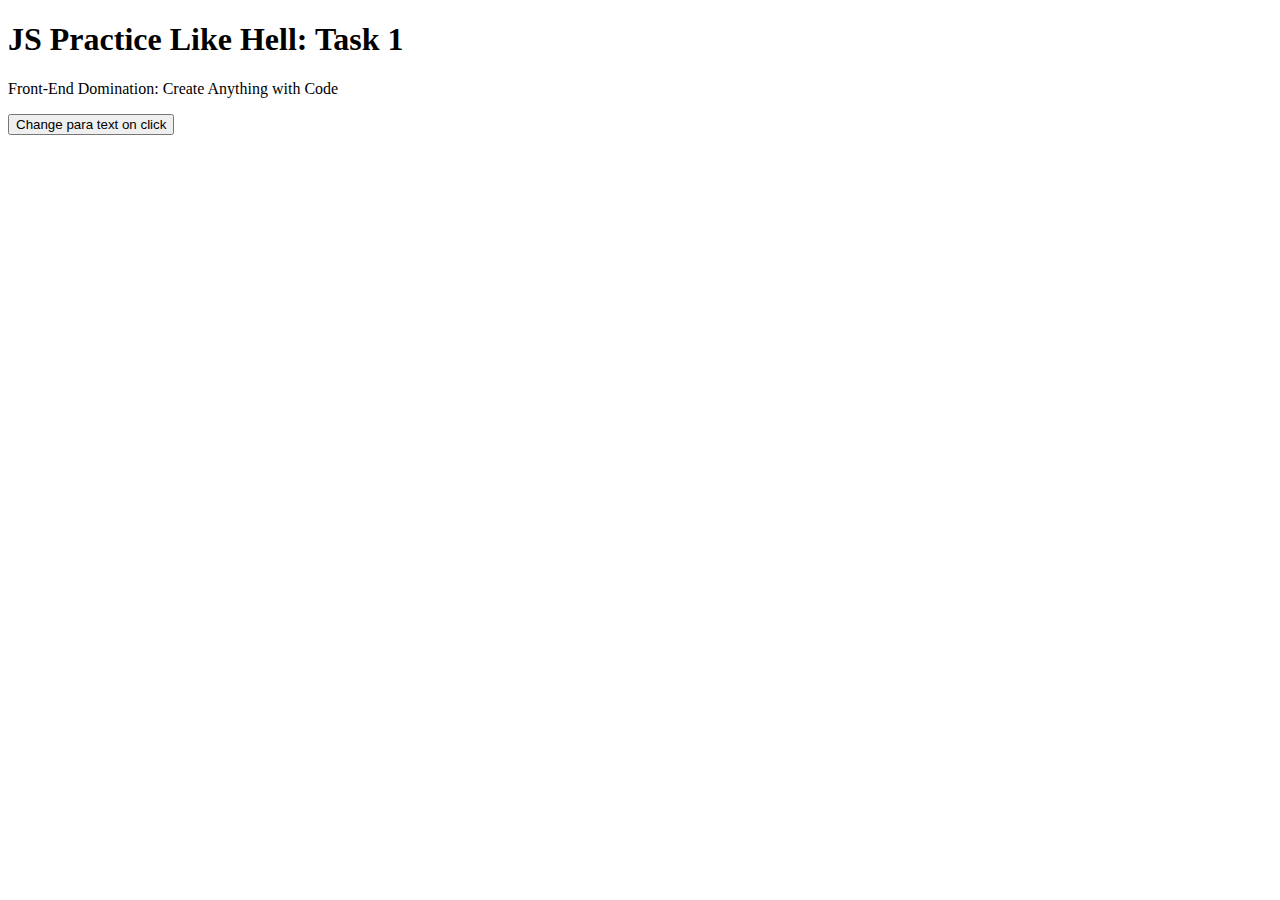
<file: JS Tasks - Mastering practical development challenges/JS Practice Like Hell Task 1/index.html>
<!DOCTYPE html>
<html lang="en">
  <head>
    <meta charset="UTF-8" />
    <meta name="viewport" content="width=device-width, initial-scale=1.0" />
    <title>JS Practice Like Hell: Task 1</title>
    <script src="js/script.js" defer></script>
  </head>
  <body>
    <h1>JS Practice Like Hell: Task 1</h1>
    <p>Front-End Domination: Create Anything with Code</p>
    <button>Change para text on click</button>
  </body>
</html>
</file>
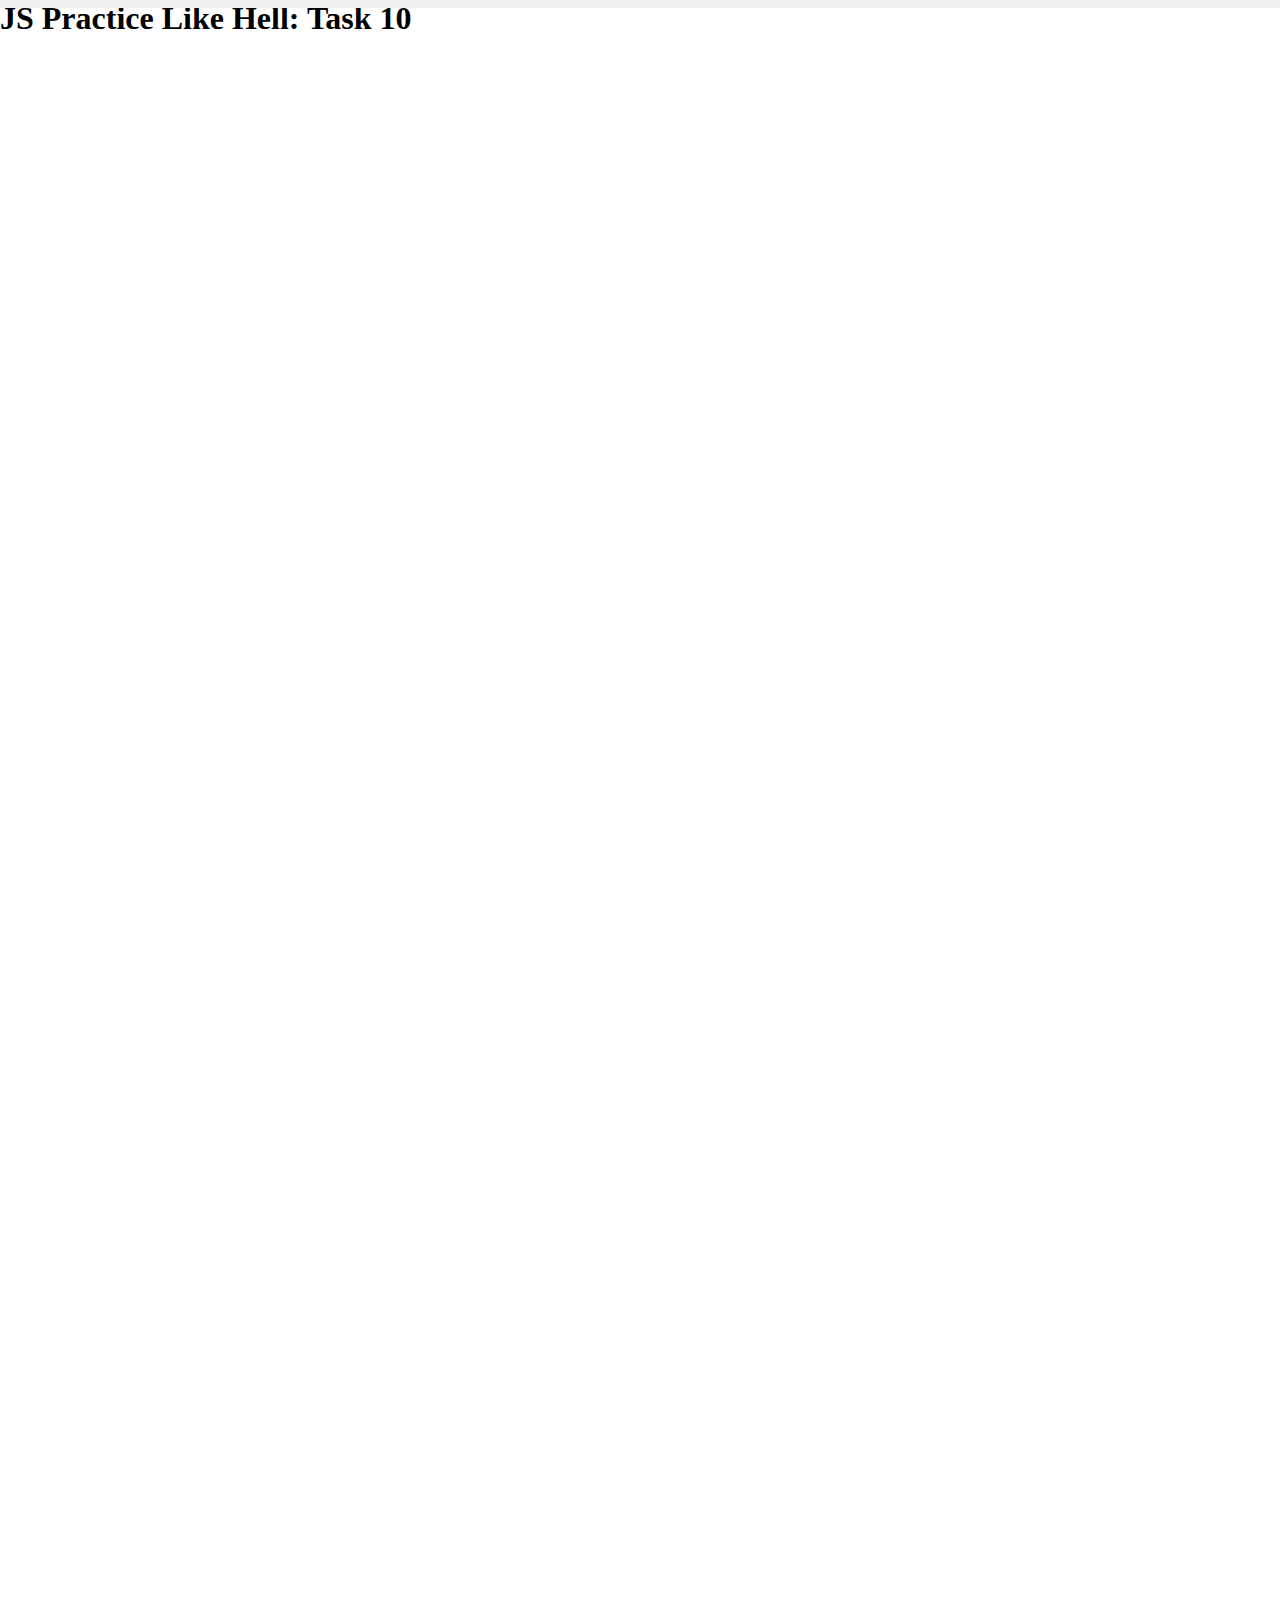
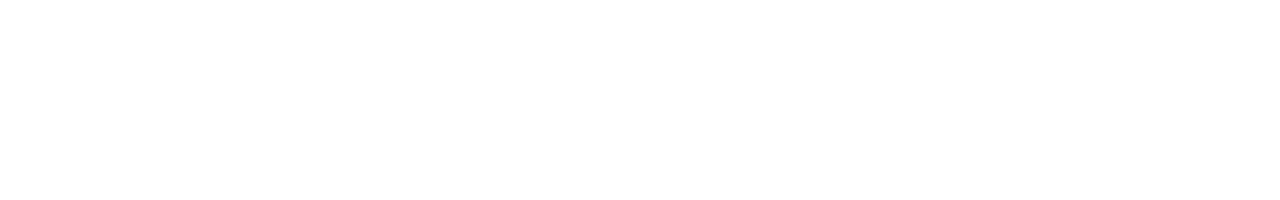
<file: JS Tasks - Mastering practical development challenges/JS Practice Like Hell Task 10/index.html>
<!DOCTYPE html>
<html lang="en">
  <head>
    <meta charset="UTF-8" />
    <meta name="viewport" content="width=device-width, initial-scale=1.0" />
    <title>JS Practice Like Hell: Task 10</title>
    <link rel="stylesheet" href="css/style.css" />
    <script src="js/script.js" defer></script>
  </head>
  <body>
    <!-- <h1>JS Practice Like Hell: Task 10</h1> -->
    <div id="progress-container">
      <!-- Progress bar -->
      <div id="progress-bar"></div>
    </div>
    <h1>JS Practice Like Hell: Task 10</h1>
  </body>
</html>
</file>
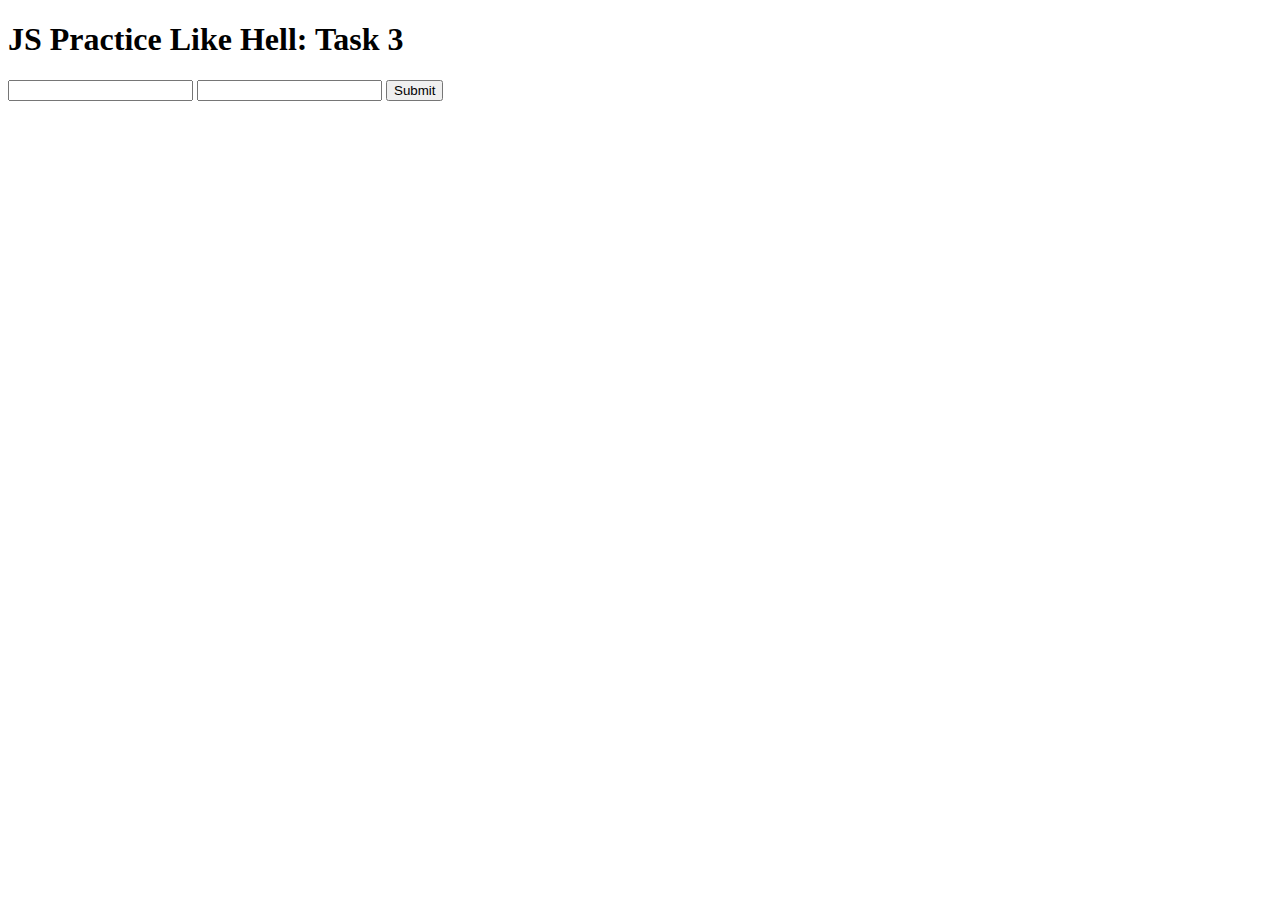
<file: JS Tasks - Mastering practical development challenges/JS Practice Like Hell Task 3/index.html>
<!DOCTYPE html>
<html lang="en">
  <head>
    <meta charset="UTF-8" />
    <meta name="viewport" content="width=device-width, initial-scale=1.0" />
    <title>JS Practice Like Hell: Task 3</title>
    <script src="js/script.js" defer></script>
  </head>
  <body>
    <h1>JS Practice Like Hell: Task 3</h1>
    <h4 id="error"></h4>
    <form>
      <input type="text" id="input1" />
      <input type="text" id="input2" />
      <input type="submit" />
    </form>
  </body>
</html>
</file>
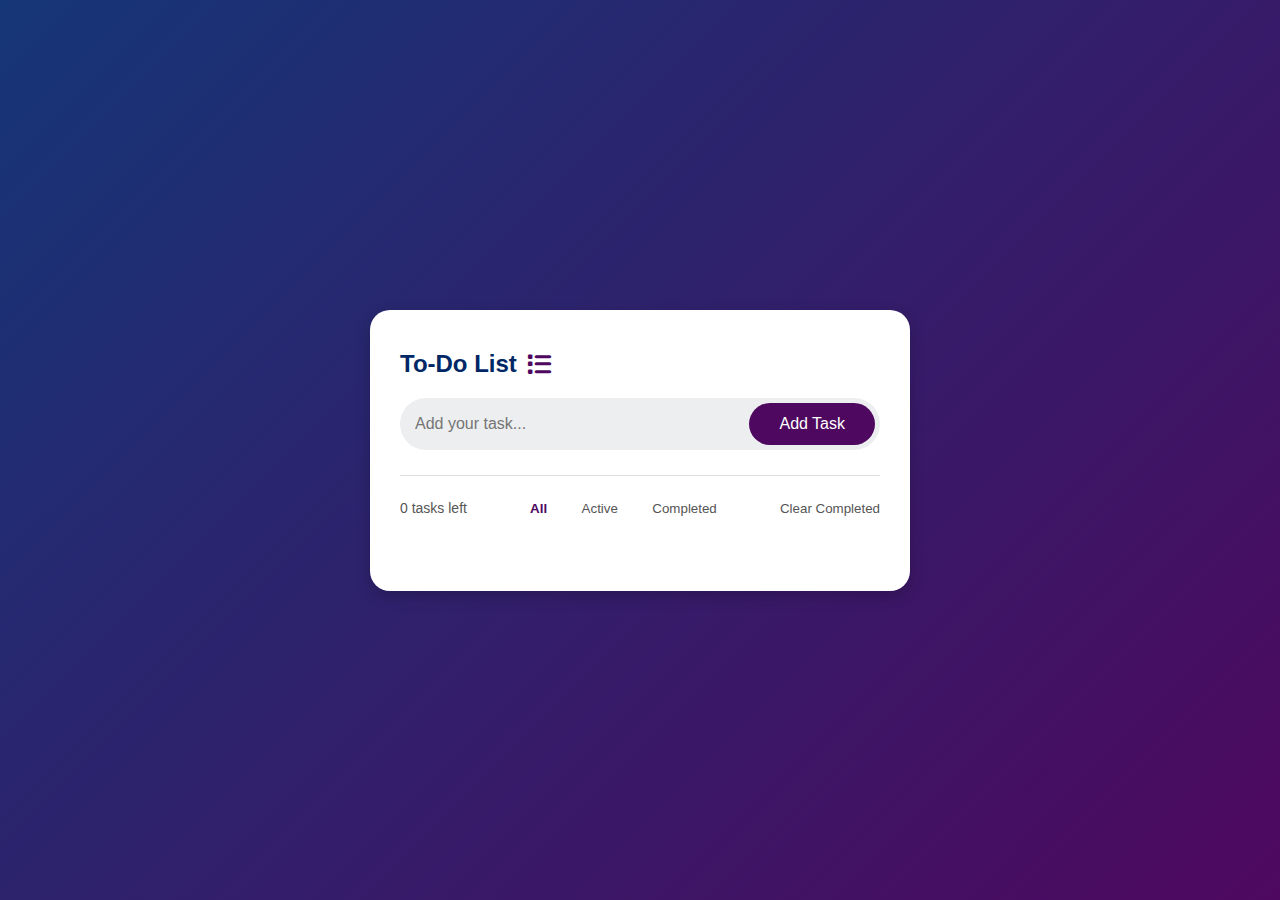
<file: JS Tasks - Mastering practical development challenges/JS Practice Like Hell Task 4/index.html>
<!DOCTYPE html>
<html lang="en">
  <head>
    <meta charset="UTF-8" />
    <meta name="viewport" content="width=device-width, initial-scale=1.0" />
    <title>Todo List</title>
    <script src="js/script.js" defer></script>
    <!-- Add CSS link -->
    <link rel="stylesheet" href="css/style.css">
    <!-- Font Awesome for icons -->
    <link rel="stylesheet" href="https://cdnjs.cloudflare.com/ajax/libs/font-awesome/6.5.1/css/all.min.css">
  </head>
  <body>
    <div class="container">
      <div class="todo-app">
        <h2>To-Do List <i class="fas fa-list"></i></h2>
        
        <div class="input-section">
          <input type="text" id="task-input" placeholder="Add your task..." />
          <button id="add-btn">Add Task</button>
        </div>

        <ul id="task-list">
          <!-- Tasks will be added here dynamically -->
        </ul>

        <div class="filters">
          <span class="task-count">0 tasks left</span>
          <div class="filter-buttons">
            <button class="active">All</button>
            <button>Active</button>
            <button>Completed</button>
          </div>
          <button class="clear-completed">Clear Completed</button>
        </div>
      </div>
    </div>
  </body>
</html>
</file>
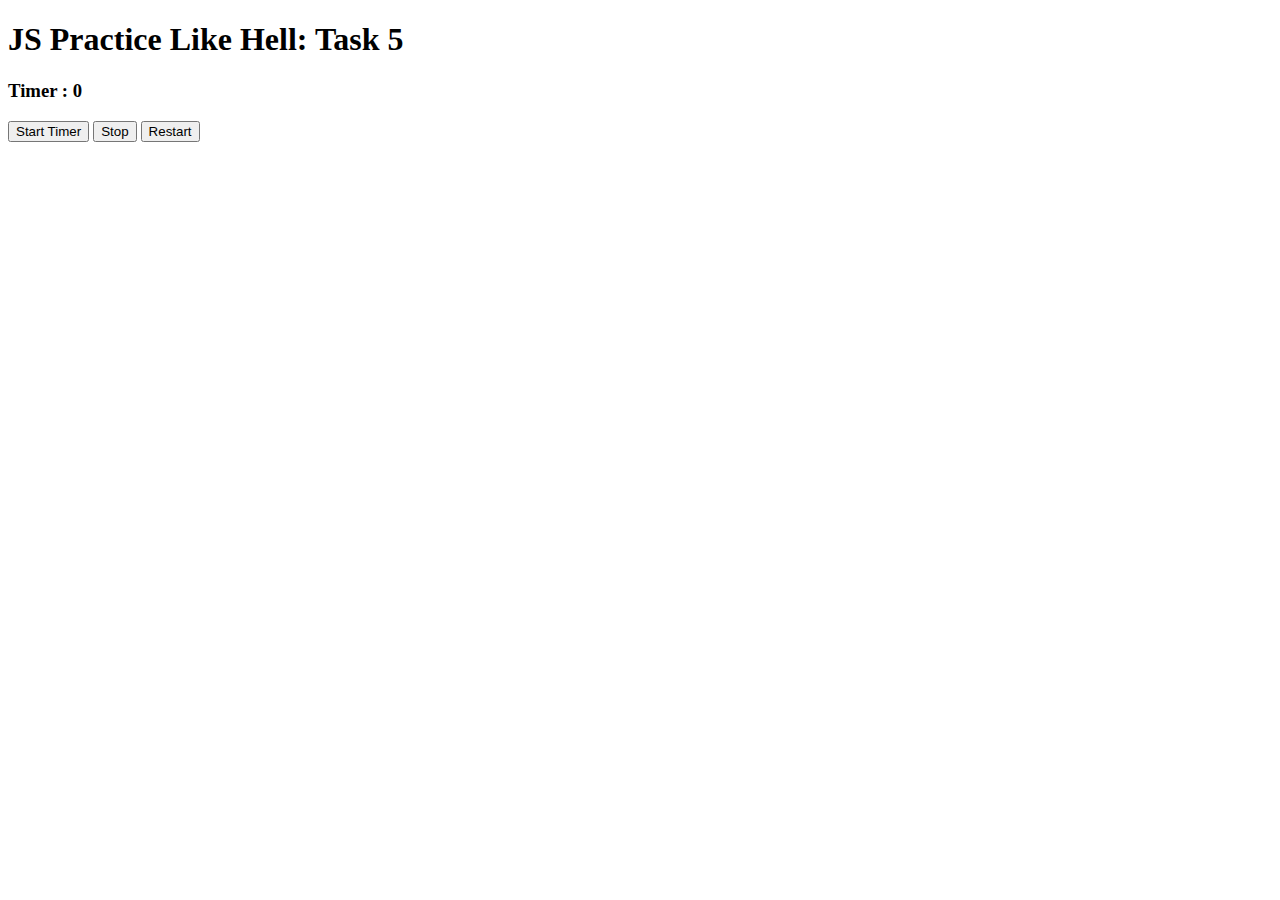
<file: JS Tasks - Mastering practical development challenges/JS Practice Like Hell Task 5/index.html>
<!DOCTYPE html>
<html lang="en">
  <head>
    <meta charset="UTF-8" />
    <meta name="viewport" content="width=device-width, initial-scale=1.0" />
    <title>JS Practice Like Hell: Task 5</title>
    <script src="js/script.js" defer></script>
  </head>
  <body>
    <h1>JS Practice Like Hell: Task 5</h1>

    <h3>Timer : <span>0</span></h3>
    <button class="start">Start Timer</button>
    <button class="stop">Stop</button>
    <button class="restart">Restart</button>
  </body>
</html>
</file>
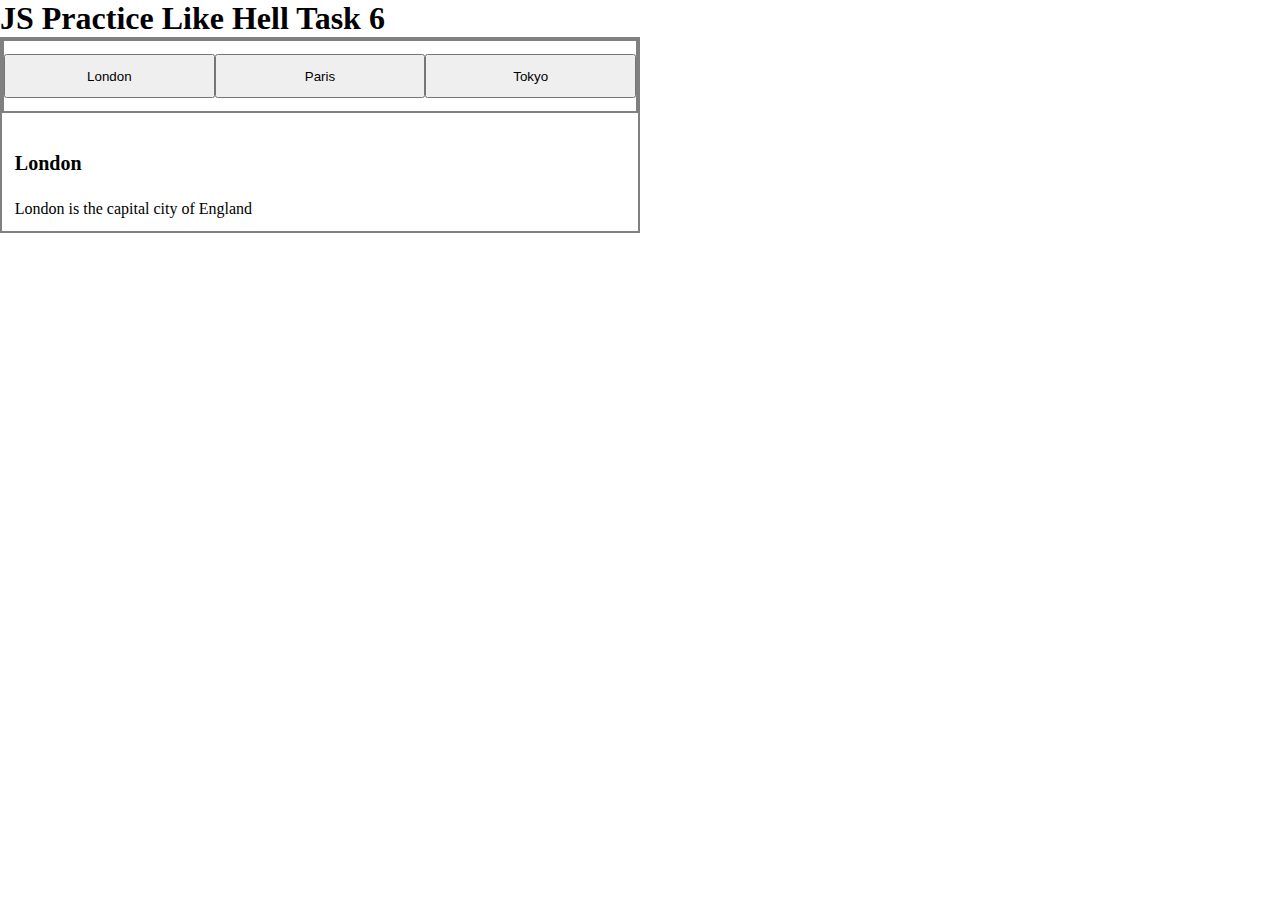
<file: JS Tasks - Mastering practical development challenges/JS Practice Like Hell Task 6/index.html>
<!DOCTYPE html>
<html lang="en">
  <head>
    <meta charset="UTF-8" />
    <meta name="viewport" content="width=device-width, initial-scale=1.0" />
    <title>JS Practice Like Hell Task 6</title>
    <link rel="stylesheet" href="css/style.css" />
    <script src="js/script.js" defer></script>
  </head>
  <body>
    <h1>JS Practice Like Hell Task 6</h1>
    <div class="tabs">
      <div class="tab-btn">
        <button class="london">London</button>
        <button class="paris">Paris</button>
        <button class="tokyo">Tokyo</button>
      </div>
      <div class="tab-box lon">
        <h2>London</h2>
        <p>London is the capital city of England</p>
      </div>
      <div class="tab-box par hide">
        <h2>Paris</h2>
        <p>Paris is the capital of France</p>
      </div>
      <div class="tab-box tok hide">
        <h2>Tokyo</h2>
        <p>Tokyo is the capital of Japan</p>
      </div>
    </div>
  </body>
</html>
</file>
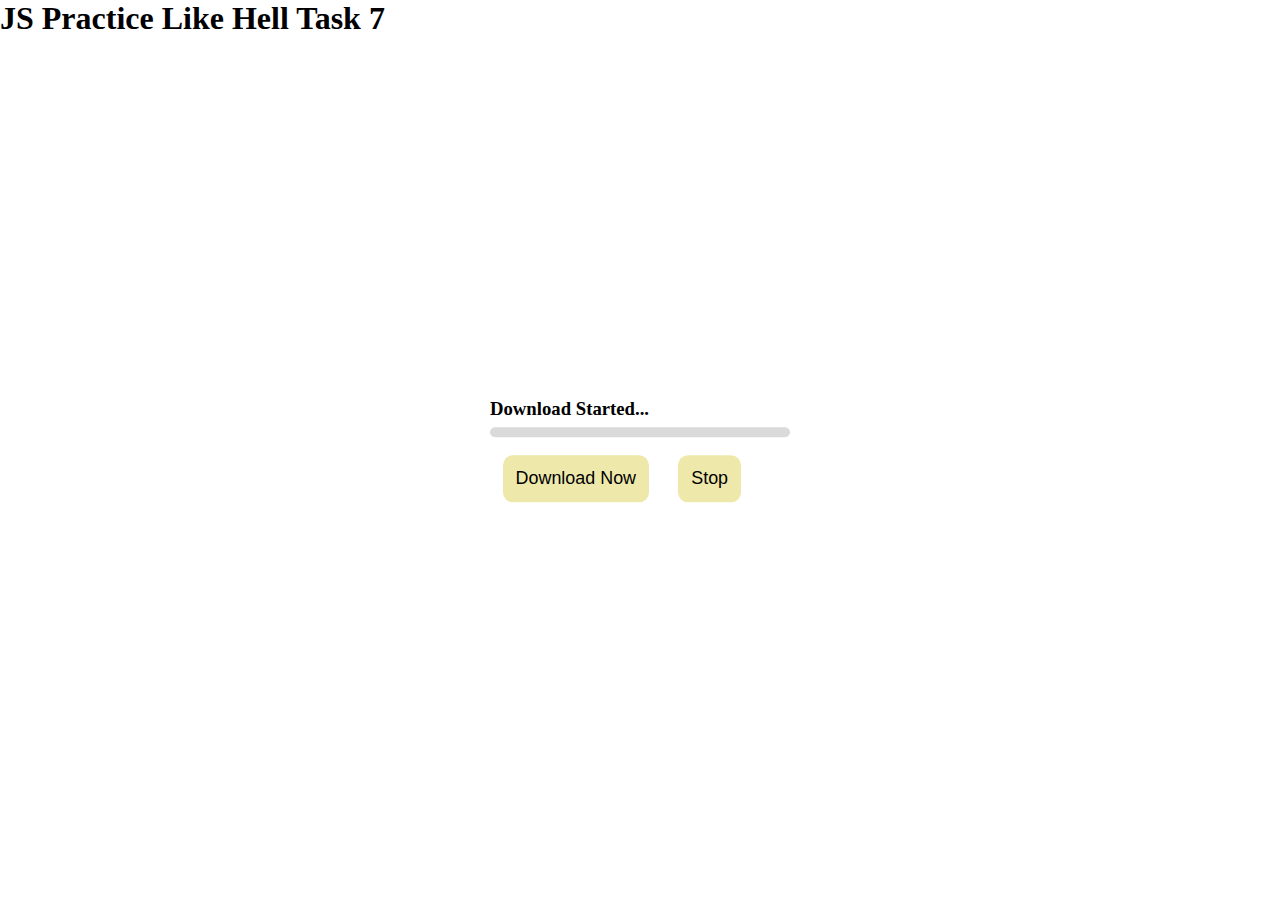
<file: JS Tasks - Mastering practical development challenges/JS Practice Like Hell Task 7/index.html>
<!DOCTYPE html>
<html lang="en">
  <head>
    <meta charset="UTF-8" />
    <meta name="viewport" content="width=device-width, initial-scale=1.0" />
    <title>JS Practice Like Hell Task 7</title>
    <link rel="stylesheet" href="css/style.css" />
    <script src="js/script.js" defer></script>
  </head>
  <body>
    <h1>JS Practice Like Hell Task 7</h1>

    <div class="center">
      <h3>Download <span>Started...</span></h3>
      <div class="capsule">
        <div class="range"></div>
      </div>

      <button class="download">Download Now</button>
      <button class="stop">Stop</button>
    </div>
  </body>
</html>
</file>
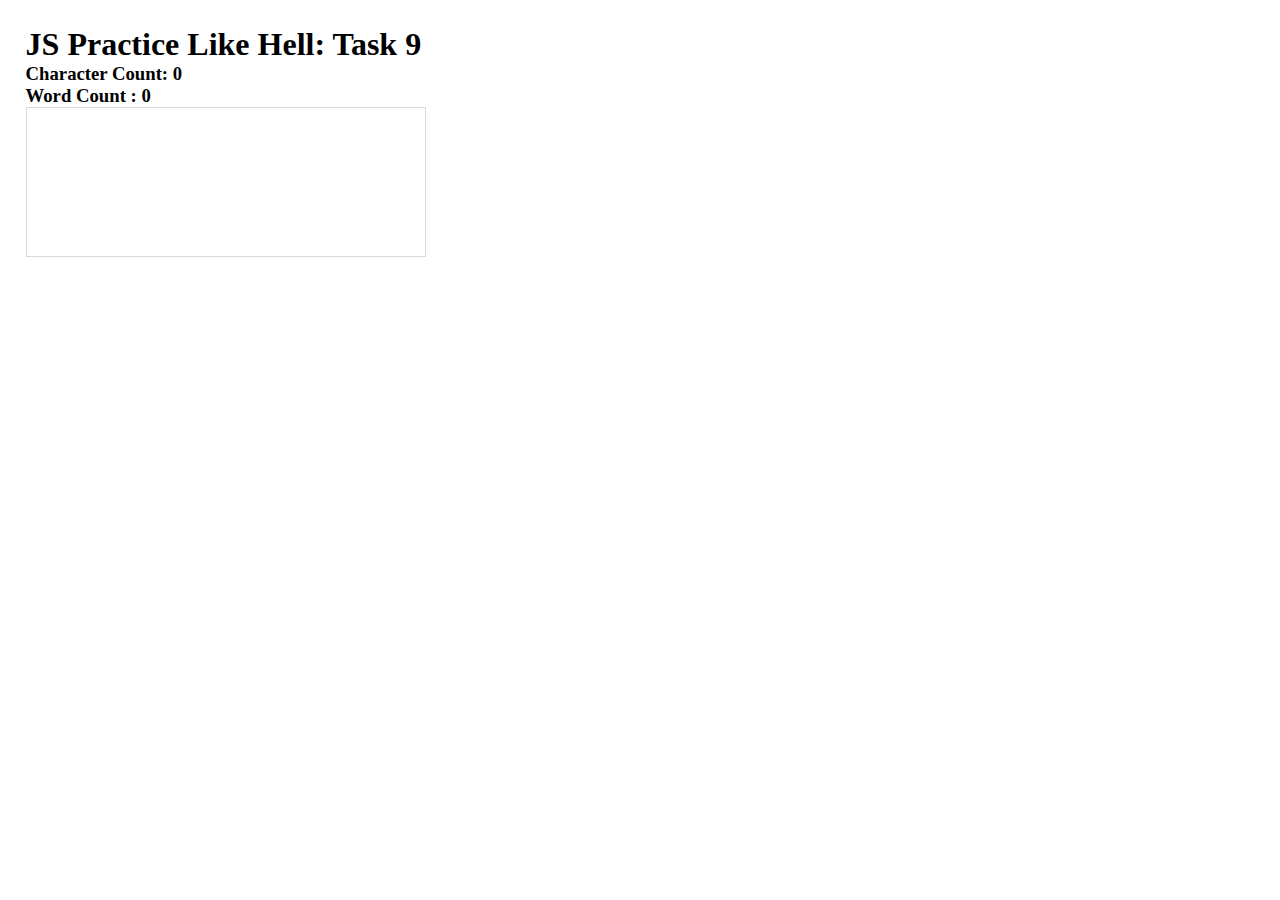
<file: JS Tasks - Mastering practical development challenges/JS Practice Like Hell Task 9/index.html>
<!DOCTYPE html>
<html lang="en">
  <head>
    <meta charset="UTF-8" />
    <meta name="viewport" content="width=device-width, initial-scale=1.0" />
    <title>JS Practice Like Hell: Task 9</title>
    <link rel="stylesheet" href="css/style.css" />
    <script src="js/script.js" defer></script>
  </head>
  <body>
    <h1>JS Practice Like Hell: Task 9</h1>
    <h3>Character Count: <span class="char">0</span></h3>
    <h3>Word Count : <span class="word">0</span></h3>
    <textarea cols="30" rows="10"></textarea>
  </body>
</html>
</file>
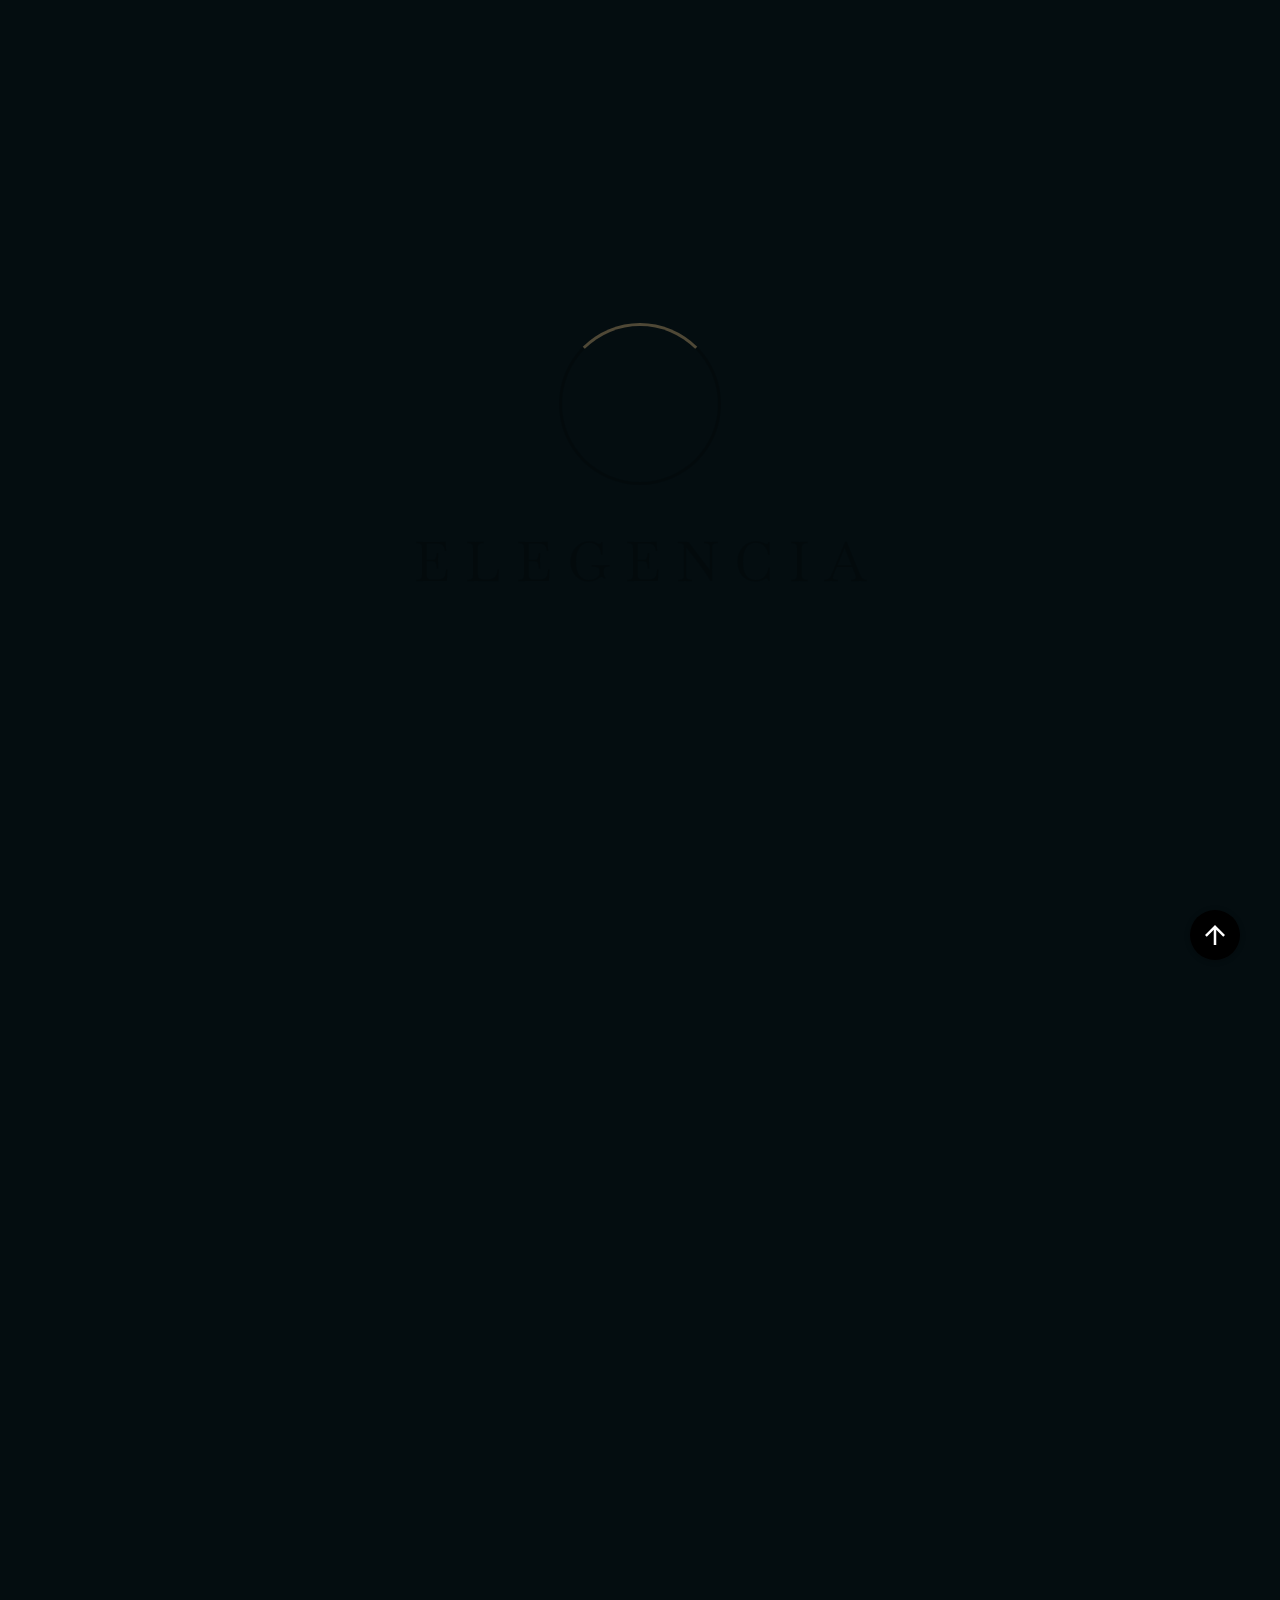
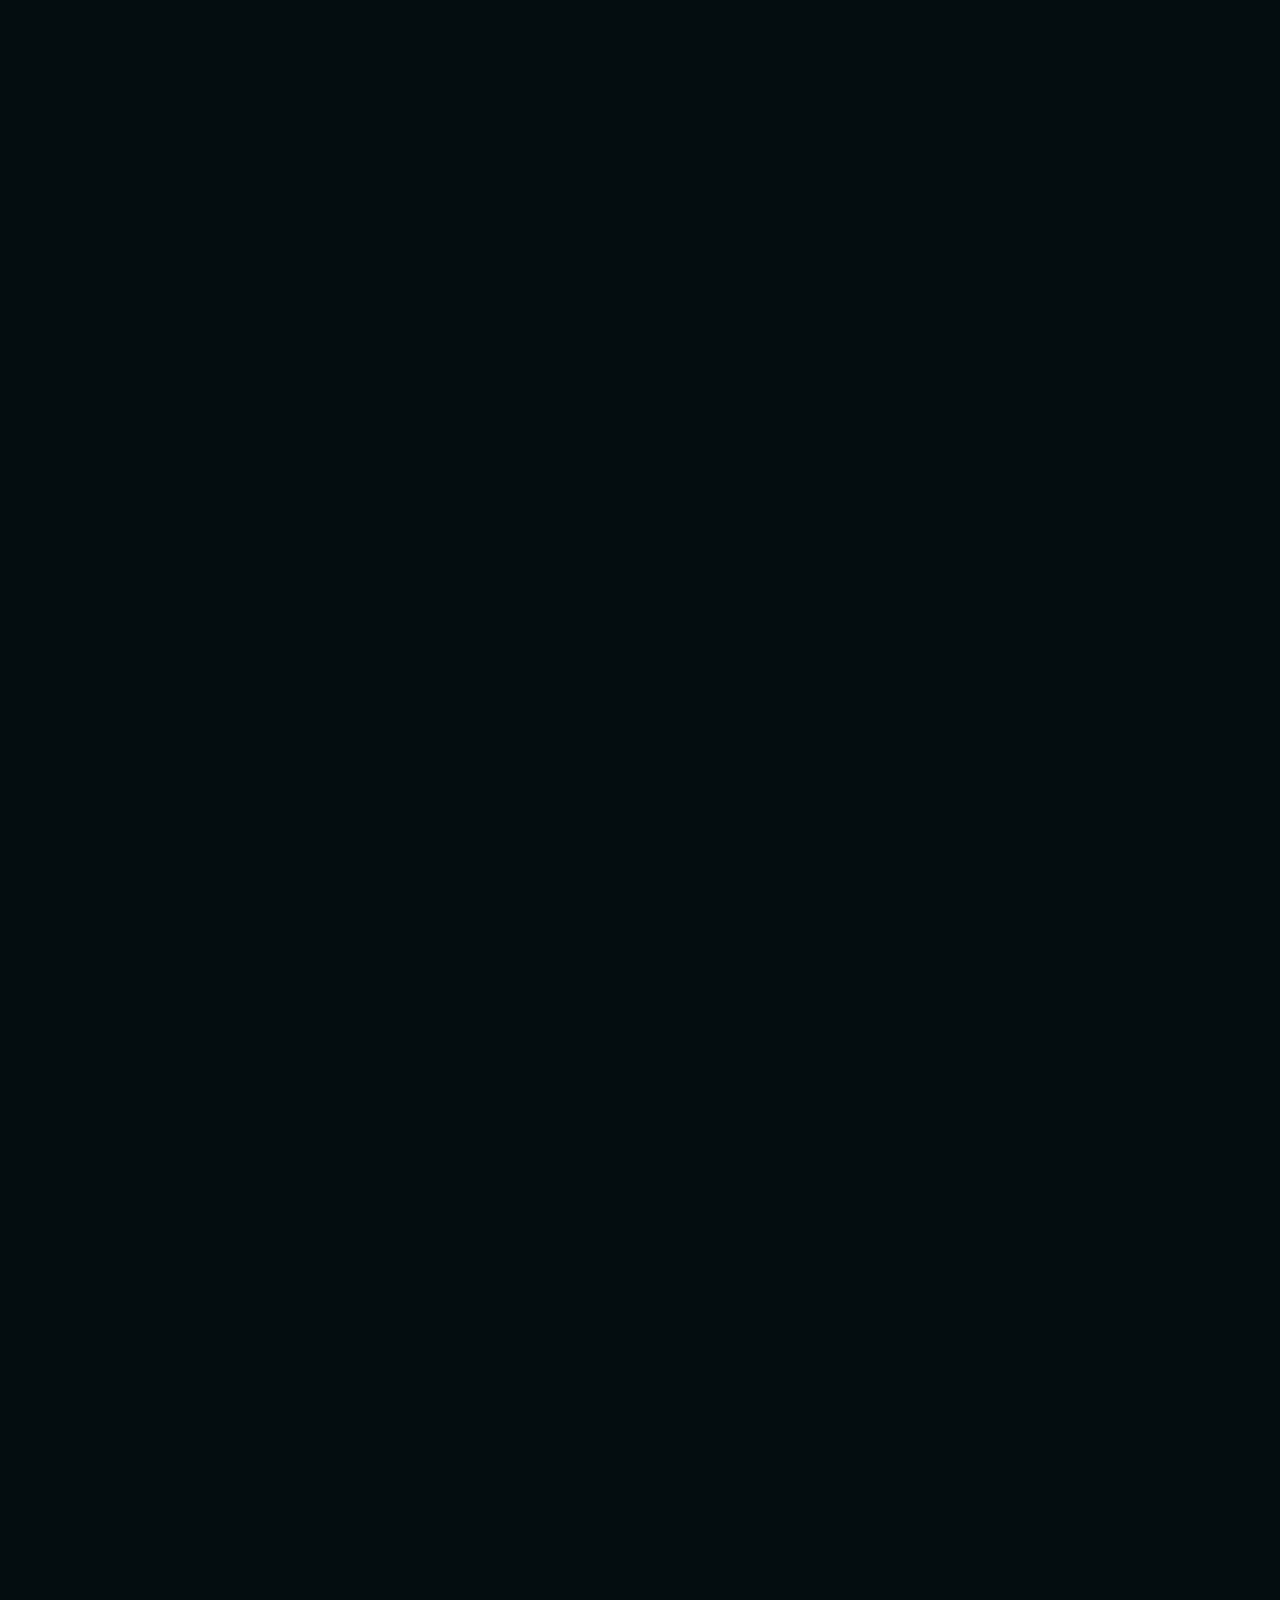
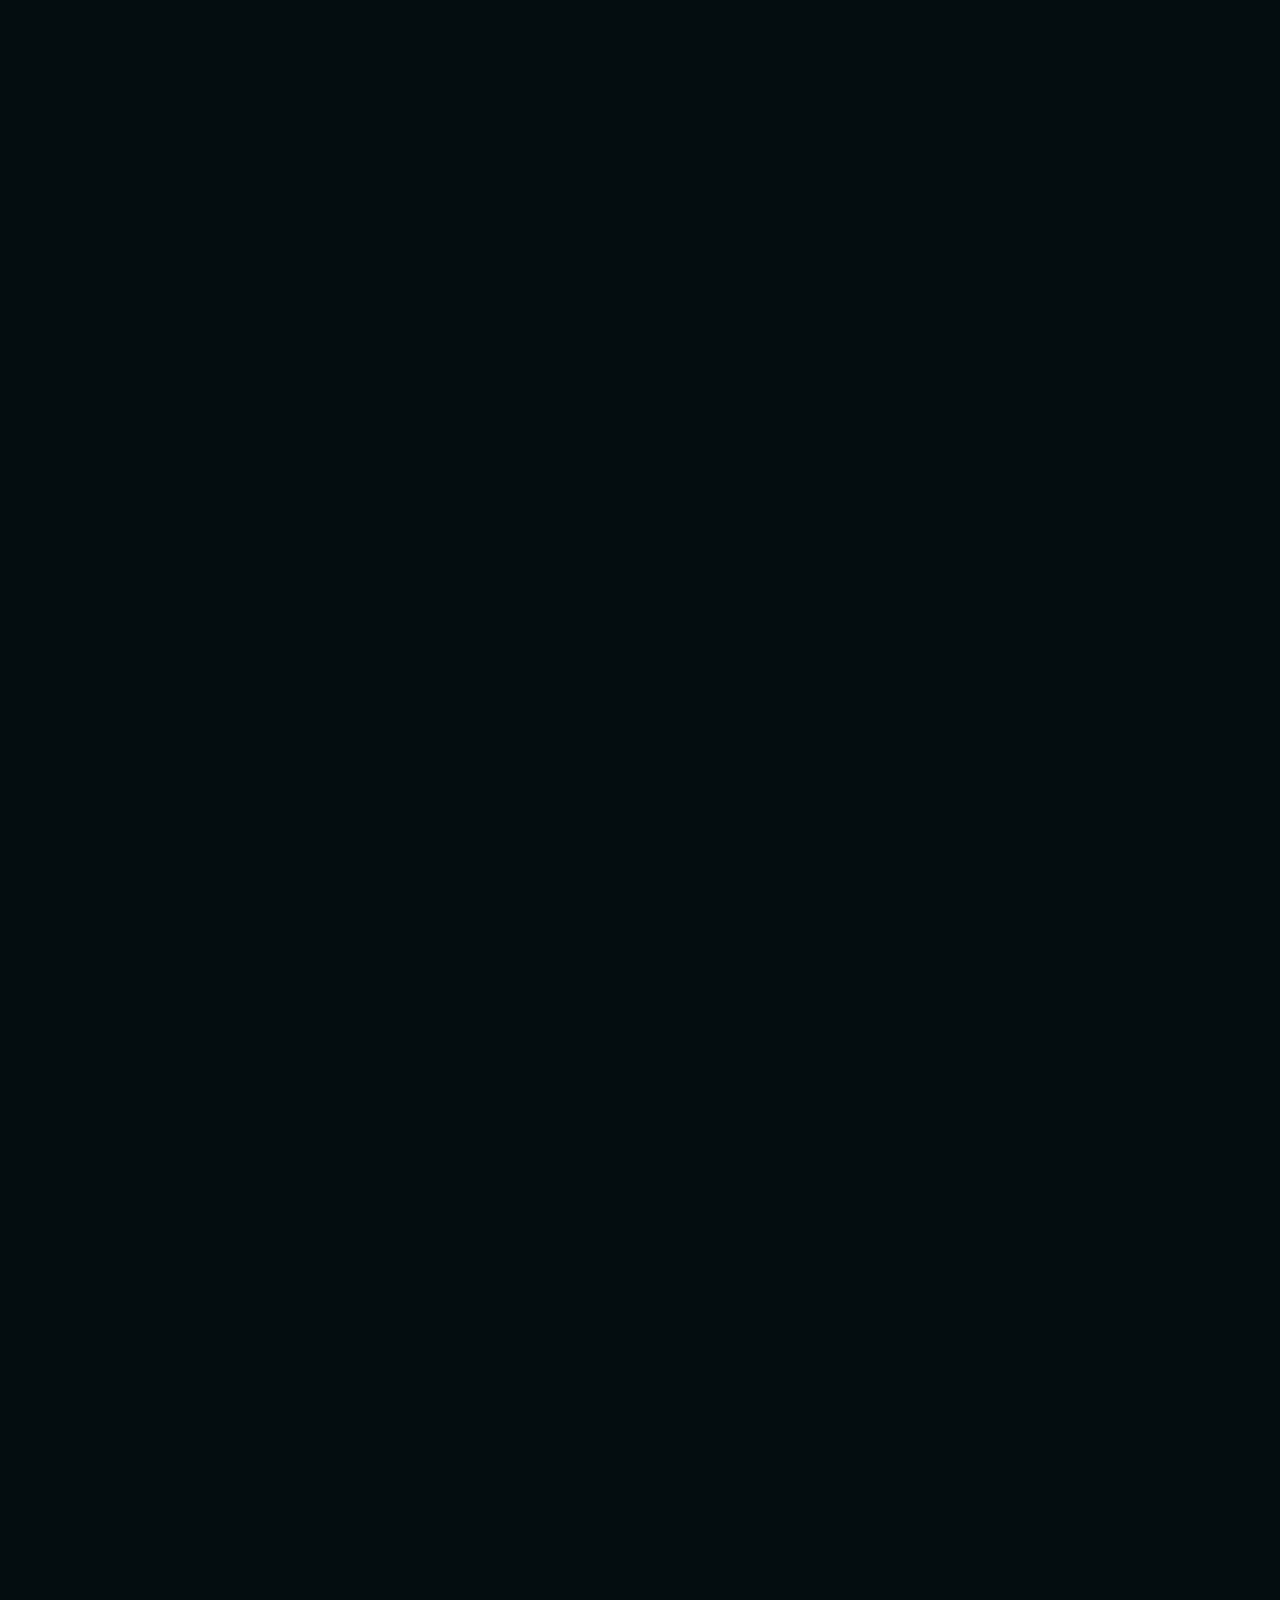
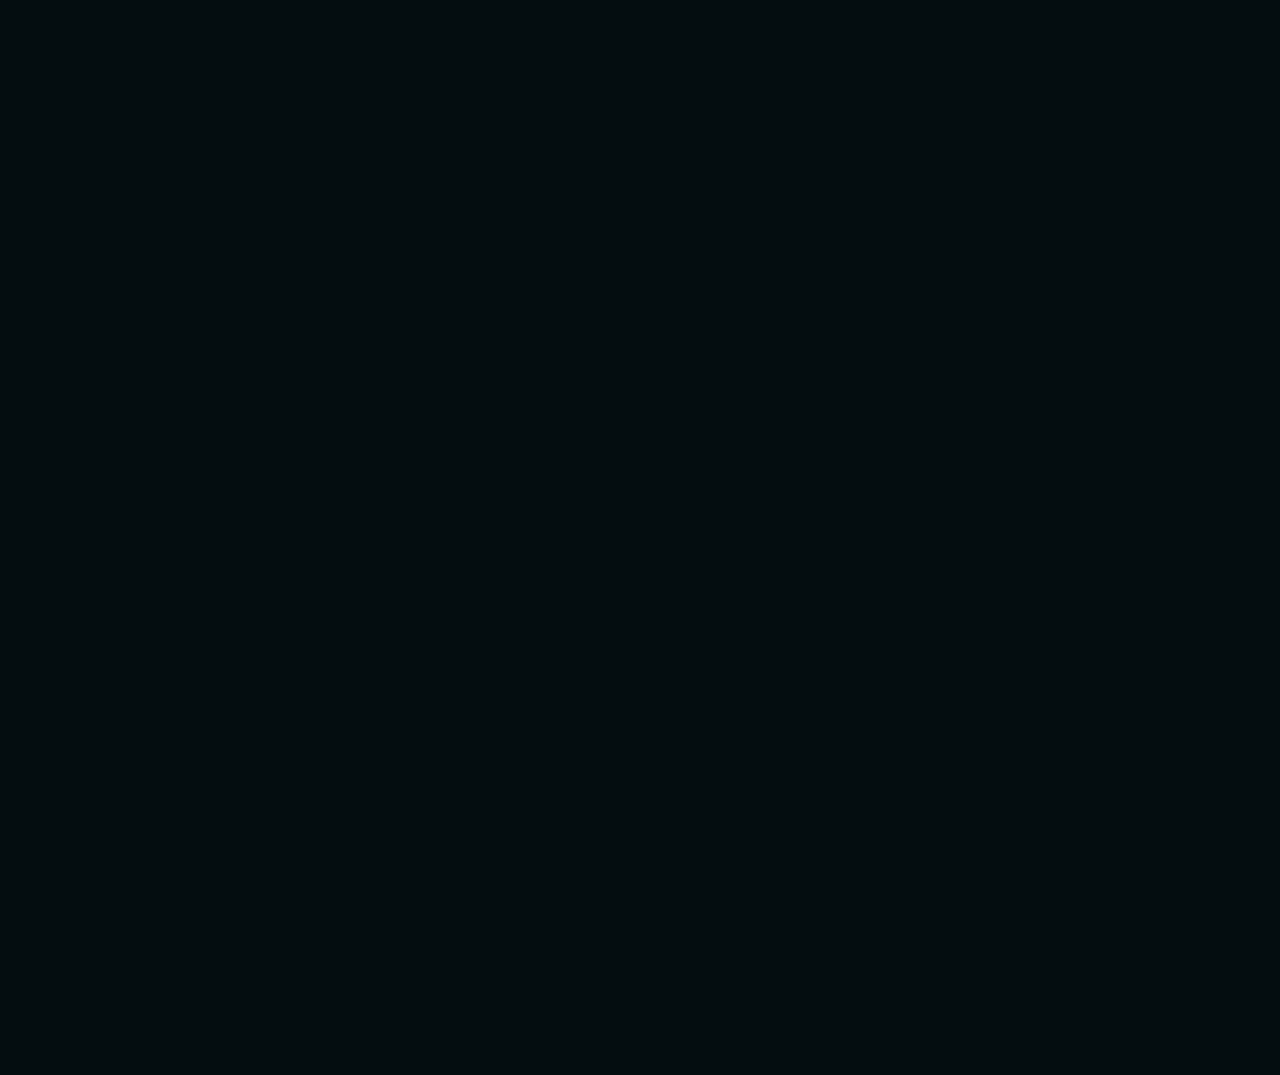
<file: elegencia-royale-restaurant-html5-template-2024-10-14-05-27-09-utc/Elegencia - HTML Template/about-hotel-resort.html>
<!DOCTYPE html>
<html class="no-js" lang="en">

<head>
    <!-- Meta Tags -->
    <meta charset="utf-8" />
    <meta http-equiv="x-ua-compatible" content="ie=edge" />
    <meta name="viewport" content="width=device-width, initial-scale=1" />
    <meta name="author" content="Thememarch" />
    <!-- Favicon Icon -->
    <link rel="icon" href="assets/img/favicon.svg" />
    <!-- Site Title -->
    <title>Elegencia - Royale Restaurant HTML Template</title>
    <link rel="stylesheet" href="assets/css/plugins/bootstrap.min.css" />
    <link rel="stylesheet" href="assets/css/plugins/lightgallery.min.css" />
    <link rel="stylesheet" href="assets/css/plugins/swiper.min.css" />
    <link rel="stylesheet" href="assets/css/style.css" />
</head>

<body>
    <!-- Preloader -->
    <div id="preloader">
        <div id="ak-preloader" class="ak-preloader">
            <div class="animation-preloader">
                <div class="spinner"></div>
                <div class="txt-loading">
                    <span data-text-preloader="E" class="letters-loading">
                        E
                    </span>

                    <span data-text-preloader="L" class="letters-loading">
                        L
                    </span>

                    <span data-text-preloader="E" class="letters-loading">
                        E
                    </span>

                    <span data-text-preloader="G" class="letters-loading">
                        G
                    </span>

                    <span data-text-preloader="E" class="letters-loading">
                        E
                    </span>

                    <span data-text-preloader="N" class="letters-loading">
                        N
                    </span>

                    <span data-text-preloader="C" class="letters-loading">
                        C
                    </span>
                    <span data-text-preloader="I" class="letters-loading">
                        I
                    </span>
                    <span data-text-preloader="A" class="letters-loading">
                        A
                    </span>
                </div>
            </div>
            <div class="loader-section section-left"></div>
            <div class="loader-section section-right"></div>
        </div>
    </div>
    <!-- Start Header Section -->
    <header class="ak-site_header ak-style1 ak-sticky_header ak-site_header_full_width">
        <div class="header-top">
            <div class="wrapper">
                <div class="header-logo">
                    <a href="room.html" class="logo">Book Now</a>
                </div>
                <div class="center-log">
                    <a href="index.html"><img src="assets/img/logo.png" alt="..."></a>
                </div>
                <button class="ak-menu-toggle" id="akMenuToggle" type="button">
                    <svg viewBox="0 0 20 15" width="40px" height="30px" class="ak-menu-icon">
                        <path d="M20,2 L2,2" class="bar-1"></path>
                        <path d="M2,7 L20,7" class="bar-2"></path>
                        <path d="M30,12 L2,12" class="bar-3"></path>
                    </svg>
                </button>
                <ul class="top-main-menu">
                    <li class="top-main-menu-li">
                        <a href="index.html">Home</a>
                        <img class="top-main-menu-img" src="assets/img/fullWM_1.jpg" alt="...">
                    </li>
                    <li class="top-main-menu-li">
                        <a href="about-hotel-resort.html">About</a>
                        <img class="top-main-menu-img" src="assets/img/fullWM_about.jpg" alt="...">
                    </li>
                    <li class="top-main-menu-li">
                        <a href="blog.html">Blog</a>
                        <img class="top-main-menu-img menu-img" src="assets/img/fullWM_menu.jpg" alt="...">
                    </li>
                    <li class="top-main-menu-li">
                        <a href="resort.html">Resort</a>
                        <img class="top-main-menu-img" src="assets/img/fullWM_chef.jpg" alt="...">
                    </li>
                    <li class="top-main-menu-li">
                        <a href="index.html">Hotel</a>
                        <img class="top-main-menu-img" src="assets/img/fullWM_contact.jpg" alt="...">
                    </li>
                </ul>
            </div>
        </div>
        <div class="nav-bar-border"></div>
        <div class="ak-main_header">
            <div class="container">
                <div class="ak-main_header_in">
                    <div class="ak-main_header_left">
                        <a class="ak-site_branding" href="index.html">
                            <img src="assets/img/logo.png" alt="...">
                        </a>
                    </div>
                    <div class="ak-main_header_right">
                        <div class="ak-nav ak-medium">
                            <ul class="ak-nav_list">
                                <li class="menu-item-has-children">
                                    <a href="index.html">Home</a>
                                    <ul>
                                        <li>
                                            <a href="index-4.html">Hotel</a>
                                        </li>
                                        <li>
                                            <a href="index-5.html">Resort</a>
                                        </li>
                                        <li>
                                            <a href="index.html">Restaurant</a>
                                        </li>
                                        <li>
                                            <a href="index-2.html">Restaurant 2</a>
                                        </li>
                                        <li>
                                            <a href="index-3.html">Restaurant 3</a>
                                        </li>
                                    </ul>
                                </li>
                                <li>
                                    <a href="about-hotel-resort.html">About</a>
                                    <ul>
                                        <li>
                                            <a href="about.html">About</a>
                                        </li>
                                        <li>
                                            <a href="about-hotel-resort.html">About 2</a>
                                        </li>
                                    </ul>
                                </li>
                                <li class="menu-item-has-children">
                                    <a href="room.html">Room</a>
                                    <ul>
                                        <li>
                                            <a href="room.html">Room</a>
                                        </li>
                                        <li>
                                            <a href="single-room.html">Single Room</a>
                                        </li>
                                    </ul>
                                </li>
                                <li class="menu-item-has-children">
                                    <a href="event-list.html">Event</a>
                                    <ul>
                                        <li>
                                            <a href="event-list.html">Event</a>
                                        </li>
                                        <li>
                                            <a href="event-single-page.html">Single Event</a>
                                        </li>
                                    </ul>
                                </li>
                                <li class="menu-item-has-children">
                                    <a href="blog.html">Blog</a>
                                    <ul>
                                        <li>
                                            <a href="blog.html">Blog</a>
                                        </li>
                                        <li>
                                            <a href="blog-2.html">Blog 2</a>
                                        </li>
                                        <li>
                                            <a href="blog-details.html">Blog Details</a>
                                        </li>
                                    </ul>
                                </li>
                                <li class="menu-item-has-children">
                                    <a href="#">Pages</a>
                                    <ul>
                                        <li>
                                            <a href="contact.html">Contact</a>
                                        </li>
                                        <li>
                                            <a href="chef.html">Team</a>
                                        </li>
                                        <li>
                                            <a href="meet-the-chef.html">Team Details</a>
                                        </li>
                                        <li>
                                            <a href="portfolio.html">Portfolio</a>
                                        </li>
                                        <li>
                                            <a href="portfolio-details.html">portfolio-details</a>
                                        </li>
                                        <li>
                                            <a href="reservations.html">Reservations</a>
                                        </li>
                                        <li>
                                            <a href="hotel-facilities.html">Hotel Facilities</a>
                                        </li>
                                        <li>
                                            <a href="spa-wellness.html">Spa & Wellness</a>
                                        </li>
                                        <li>
                                            <a href="restaurent.html">Restaurant</a>
                                        </li>
                                        <li>
                                            <a href="menu.html">Menu</a>
                                        </li>
                                        <li>
                                            <a href="gallery.html">Gallery</a>
                                        </li>
                                        <li>
                                            <a href="faq.html">Faq</a>
                                        </li>
                                        <li>
                                            <a href="404.html">404 Page</a>
                                        </li>
                                        <li>
                                            <a href="comming.html">Comming Soon</a>
                                        </li>
                                    </ul>
                                </li>
                            </ul>
                        </div>

                    </div>
                </div>
            </div>
        </div>
    </header>
    <!-- End Header Section -->
    <div id="scrollsmoother-container">
        <!-- Start Hero -->
        <Section>
            <div class="ak-commmon-hero ak-style1 ak-bg" data-src="assets/img/common_bg_2.png">
                <div class="ak-commmon-heading">
                    <div class="ak-section-heading ak-style-1 ak-type-1 ak-color-1 page-top-title">
                        <div class="ak-section-subtitle">
                            <a href="index.html">Home</a> / About Us
                        </div>
                        <h2 class="ak-section-title page-title-anim">About Us</h2>
                    </div>
                </div>
            </div>
        </Section>
        <!-- End Hero -->

        <!-- Start About -->
        <section class="ak-about-bg-color">
            <div class="ak-height-150 ak-height-lg-60"></div>
            <div class="container-fluid">
                <div class="ak-about ak-style-2">
                    <div class="about-img-2">
                        <img src="assets/img/about2.jpg" alt="...">
                    </div>
                    <div class="text-content">
                        <div class="ak-section-heading ak-sytle-2">
                            <div class="mini-title style-1">
                                <div class="mini-title-border"></div>
                                <p class="mini-text">Welcome</p>
                            </div>
                            <h2 class="section-title anim-title-2"><span>Experience the Pinnacle of Luxury at</span>
                                "Excusine Resort"
                            </h2>
                            <p class="section-desp">Welcome to our resort, where culinary artistry meets exceptional
                                dining experiences. At, we strive to create a gastronomic haven that tantalizes your
                                taste buds and leaves you with unforgettable memories.
                            </p>
                            <br>
                            <p class="section-desp">Lorem to our hotel, where culinary artistry meets exceptional dining
                                experiences. At, we strive to create a gastronomic haven that.
                            </p>

                        </div>
                        <div class="ak-signature">
                            <img src="assets/img/signature.png" alt="...">
                        </div>
                    </div>
                </div>
            </div>
        </section>
        <!-- End About -->

        <!-- Start Fun Fact Counter -->
        <div class="container">
            <div class="ak-height-150 ak-height-lg-60"></div>
            <div class="row align-items-center gap-lg-0 gap-5">
                <div class="col-lg-3">
                    <div class="ak-funfact ak-style1">
                        <div class="ak-funfact-number">
                            <div>
                                <span id="count1" class="amin-auto-count">99</span>
                            </div>
                            <span>+</span>
                        </div>
                        <div class="ak-funfact-text">
                            <p><span>01&nbsp;/&nbsp;</span>Booking Month</p>
                        </div>
                    </div>
                </div>
                <div class="col-lg-3">
                    <div class="ak-funfact ak-style1">
                        <div class="ak-funfact-number">
                            <div>
                                <span id="count2" class="amin-auto-count">130</span>
                            </div>
                            <span>+</span>
                        </div>

                        <div class="ak-funfact-text">
                            <p><span>01&nbsp;/&nbsp;</span>Visitors daily</p>
                        </div>
                    </div>
                </div>
                <div class="col-lg-3">
                    <div class="ak-funfact ak-style1">
                        <div class="ak-funfact-number">
                            <div>
                                <span id="count3" class="amin-auto-count">86</span>
                            </div>
                            <span>+</span>
                        </div>

                        <div class="ak-funfact-text">
                            <p><span>01&nbsp;/&nbsp;</span>Positive feedback</p>
                        </div>
                    </div>
                </div>
                <div class="col-lg-3">
                    <div class="ak-funfact ak-style1">
                        <div class="ak-funfact-number">
                            <div>
                                <span id="count4" class="amin-auto-count">23</span>
                            </div>
                            <span>+</span>
                        </div>

                        <div class="ak-funfact-text">
                            <p><span>01&nbsp;/&nbsp;</span>Awards & honors</p>
                        </div>
                    </div>
                </div>

            </div>
        </div>
        <!-- End Fun Fact Counter -->

        <!-- Start Our Story -->
        <section>
            <div class="ak-height-150 ak-height-lg-60"></div>
            <div class="container">
                <div class="our-story">
                    <div class="col-md-12 col-lg-6">
                        <div class="our-story-left">
                            <div class="ak-section-heading ak-sytle-2">
                                <div class="mini-title style-1">
                                    <div class="mini-title-border"></div>
                                    <p class="mini-text">Welcome</p>
                                </div>
                                <h2 class="section-title anim-title-2">Our Story <span>Behind The Scene</span>
                                </h2>
                                <p class="section-desp">Welcome to our resort, where culinary artistry meets exceptional
                                    dining experiences. At, we strive to create a gastronomic haven that tantalizes your
                                    taste buds and leaves you with unforgettable memories.
                                </p>
                            </div>
                            <div class="ak-height-60 ak-height-lg-30"></div>
                            <img src="assets/img/our_story_1.jpg" class="w-100" alt="...">
                        </div>
                    </div>
                    <div class="col-lg-6 d-none d-lg-block">
                        <div class="our-story-right">
                            <div>
                                <img src="assets/img/our_story_2.jpg" alt="..." class="oour_story_2">
                            </div>
                            <div>
                                <img src="assets/img/our_story_3.jpg" alt="...">
                            </div>
                        </div>
                    </div>
                </div>

            </div>

        </section>
        <!-- End Our Story -->

        <!-- Start Testimonial -->
        <div class="ak-height-150 ak-height-lg-60"></div>
        <section class="container">
            <div class="ak-slider ak-slider-3">
                <div class="swiper-wrapper">
                    <div class="swiper-slide">
                        <div class="container">
                            <div class="testimonial-section">
                                <div class="testimonial-icon-1">
                                    <img src="assets/img/testimonial_icon_l.svg" alt="...">
                                </div>
                                <div class="testimonial-info-section">
                                    <div class="testimonial-info">
                                        <img src="assets/img/testimonial_1.jpg" class="testimonial-info-img"
                                            alt="...">
                                        <h6 class="testimonial-info-title">Steven K. Roberts</h6>
                                        <p class="short-title">From USA</p>
                                        <p class="testimonial-info-subtitle">“Their talented team of passionate chefs
                                            masterfully crafts each dish, combining the finest ingredients with
                                            innovative techniques to present culinary creations that are as visually
                                            stunning as they are delicious.”</p>
                                    </div>
                                </div>
                                <div class="testimonial-icon-1">
                                    <img src="assets/img/testimonial_icon_r.svg" alt="...">
                                </div>
                            </div>
                        </div>
                    </div>
                    <div class="swiper-slide">
                        <div class="container">
                            <div class="testimonial-section">
                                <div class="testimonial-icon-1">
                                    <img src="assets/img/testimonial_icon_l.svg" alt="...">
                                </div>
                                <div class="testimonial-info-section">
                                    <div class="testimonial-info">
                                        <img src="assets/img/testimonial_2.jpg" class="testimonial-info-img"
                                            alt="...">
                                        <h6 class="testimonial-info-title">Steven K. Roberts</h6>
                                        <p class="short-title">From USA</p>
                                        <p class="testimonial-info-subtitle">“Their talented team of passionate chefs
                                            masterfully crafts each dish, combining the finest ingredients with
                                            innovative techniques to present culinary creations that are as visually
                                            stunning as they are delicious.”</p>
                                    </div>
                                </div>
                                <div class="testimonial-icon-1">
                                    <img src="assets/img/testimonial_icon_r.svg" alt="...">
                                </div>
                            </div>
                        </div>
                    </div>
                    <div class="swiper-slide">
                        <div class="container">
                            <div class="testimonial-section">
                                <div class="testimonial-icon-1">
                                    <img src="assets/img/testimonial_icon_l.svg" alt="...">
                                </div>
                                <div class="testimonial-info-section">
                                    <div class="testimonial-info">
                                        <img src="assets/img/testimonial_3.jpg" class="testimonial-info-img"
                                            alt="...">
                                        <h6 class="testimonial-info-title">Steven K. Roberts</h6>
                                        <p class="short-title">From USA</p>
                                        <p class="testimonial-info-subtitle">“Their talented team of passionate chefs
                                            masterfully crafts each dish, combining the finest ingredients with
                                            innovative techniques to present culinary creations that are as visually
                                            stunning as they are delicious.”</p>
                                    </div>
                                </div>
                                <div class="testimonial-icon-1">
                                    <img src="assets/img/testimonial_icon_r.svg" alt="...">
                                </div>
                            </div>
                        </div>
                    </div>
                </div>
            </div>
            <div class="container">
                <div class="ak-swiper-controll-3">
                    <div class="ak-swiper-navigation-wrap">
                        <div class="ak-swiper-button-prev-3">
                            <button class="btn-style-2 btn-size btn-style-round button-prev-next-2 rotate-svg"
                                aria-disabled="false">
                                <svg width="20" height="14" xmlns="http://www.w3.org/2000/svg">
                                    <g stroke="#fff" fill="none" fill-rule="evenodd">
                                        <path d="M12.743 1.343L18.4 7l-5.657 5.657M18.4 7H.4"></path>
                                    </g>
                                </svg>
                                <svg width="20" height="14" xmlns="http://www.w3.org/2000/svg">
                                    <g stroke="#fff" fill="none" fill-rule="evenodd">
                                        <path d="M12.743 1.343L18.4 7l-5.657 5.657M18.4 7H.4"></path>
                                    </g>
                                </svg>
                            </button>

                        </div>
                        <div class="ak-swiper-button-next-3">
                            <button class="btn-style-2 btn-size btn-style-round button-prev-next-2"
                                aria-disabled="false">
                                <svg width="20" height="14" xmlns="http://www.w3.org/2000/svg">
                                    <g stroke="#fff" fill="none" fill-rule="evenodd">
                                        <path d="M12.743 1.343L18.4 7l-5.657 5.657M18.4 7H.4"></path>
                                    </g>
                                </svg>
                                <svg width="20" height="14" xmlns="http://www.w3.org/2000/svg">
                                    <g stroke="#fff" fill="none" fill-rule="evenodd">
                                        <path d="M12.743 1.343L18.4 7l-5.657 5.657M18.4 7H.4"></path>
                                    </g>
                                </svg>
                            </button>
                        </div>
                    </div>
                </div>
            </div>
        </section>
        <!-- End Testimonial -->

        <!-- Start Why Choose Us -->
        <section>
            <div class="ak-height-150 ak-height-lg-60"></div>
            <div class="container">
                <div class="ak-section-heading ak-style-1 ak-type-1">
                    <div class="ak-section-subtitle">News & Event</div>
                    <h2 class="ak-section-title anim-title">News / Event</h2>
                </div>
                <div class="ak-height-65 ak-height-lg-30"></div>
            </div>
            <div class="container">
                <div class="row gap-md-0 gap-4">
                    <div class="col-md-6 border-right-1 pb-3">
                        <div class="feature-card">
                            <div class="feature-date">
                                <svg xmlns="http://www.w3.org/2000/svg" width="76" height="77" viewBox="0 0 76 77"
                                    fill="none">
                                    <path
                                        d="M49.1598 46.8053C46.0536 44.0443 42.0422 42.5193 37.8864 42.5193C33.7305 42.5193 29.7191 44.0443 26.6129 46.8053M58.1682 37.7968C52.6669 32.6527 45.4166 29.791 37.8849 29.791C30.3532 29.791 23.1029 32.6527 17.6016 37.7968"
                                        stroke="#FFD28D" stroke-linecap="round" stroke-linejoin="round" />
                                    <path
                                        d="M66.1744 27.8471C58.3882 20.9012 48.3187 17.0625 37.8846 17.0625C27.4504 17.0625 17.3809 20.9012 9.59473 27.8471"
                                        stroke="#FFD28D" stroke-linecap="round" stroke-linejoin="round" />
                                    <path
                                        d="M37.8849 62.3597C36.9511 62.3597 36.0381 62.0828 35.2616 61.564C34.4851 61.0451 33.8799 60.3077 33.5225 59.4449C33.1651 58.582 33.0716 57.6326 33.2538 56.7167C33.436 55.8007 33.8857 54.9594 34.5461 54.299C35.2065 53.6387 36.0478 53.1889 36.9638 53.0067C37.8797 52.8246 38.8291 52.9181 39.6919 53.2754C40.5547 53.6328 41.2922 54.238 41.811 55.0146C42.3299 55.7911 42.6068 56.704 42.6068 57.6379C42.6068 58.8902 42.1093 60.0912 41.2238 60.9767C40.3383 61.8623 39.1373 62.3597 37.8849 62.3597Z"
                                        fill="#FFD28D" />
                                </svg>
                            </div>
                            <div class="feature-text">
                                <h4><span>01 / </span> Wi-Fi Connection</h4>
                                <p>Contrary to popular belief, Lorem Ipsum is not simply random text. It has roots in a
                                    piece of classical Latin literature.
                                </p>
                            </div>
                        </div>
                    </div>
                    <div class="col-md-6 pb-3">
                        <div class="feature-card">
                            <div class="feature-date">
                                <svg xmlns="http://www.w3.org/2000/svg" width="77" height="77" viewBox="0 0 77 77"
                                    fill="none">
                                    <path
                                        d="M47.2937 40.5682H45.6574C44.6929 40.5682 43.768 40.1851 43.0861 39.5031C42.4041 38.8212 42.021 37.8962 42.021 36.9318C42.021 37.8962 41.6379 38.8212 40.9559 39.5031C40.274 40.1851 39.3491 40.5682 38.3846 40.5682C37.4202 40.5682 36.4953 40.1851 35.8133 39.5031C35.1314 38.8212 34.7483 37.8962 34.7483 36.9318C34.7483 37.8962 34.3652 38.8212 33.6832 39.5031C33.0013 40.1851 32.0763 40.5682 31.1119 40.5682H29.4755M26.5665 24.2045H32.021M32.4155 55.1136H44.3537C45.5872 55.1136 46.8004 55.4274 47.8793 56.0253C48.9582 56.6233 49.8672 57.4858 50.521 58.5318L50.6574 58.75H54.7483V18.75H22.021V58.75H26.1119L26.2483 58.5318C26.902 57.4858 27.8111 56.6233 28.8899 56.0253C29.9688 55.4274 31.182 55.1136 32.4155 55.1136ZM38.3846 47.8409C35.9736 47.8409 33.6613 46.8831 31.9564 45.1782C30.2515 43.4734 29.2937 41.1611 29.2937 38.75C29.2937 36.3389 30.2515 34.0266 31.9564 32.3218C33.6613 30.6169 35.9736 29.6591 38.3846 29.6591C40.7957 29.6591 43.108 30.6169 44.8129 32.3218C46.5178 34.0266 47.4755 36.3389 47.4755 38.75C47.4755 41.1611 46.5178 43.4734 44.8129 45.1782C43.108 46.8831 40.7957 47.8409 38.3846 47.8409Z"
                                        stroke="#FFD28D" />
                                </svg>
                            </div>
                            <div class="feature-text">
                                <h4><span>02 / </span> Laundry Services</h4>
                                <p>Contrary to popular belief, Lorem Ipsum is not simply random text. It has roots in a
                                    piece of classical Latin literature.
                                </p>
                            </div>
                        </div>
                    </div>
                </div>
            </div>
            <div class="border-bottom-1"></div>
            <div class="container">
                <div class="row  gap-md-0 gap-4">
                    <div class="col-md-6 border-right-1 pt-3">
                        <div class="feature-card">
                            <div class="feature-date">
                                <svg xmlns="http://www.w3.org/2000/svg" width="73" height="73" viewBox="0 0 73 73"
                                    fill="none">
                                    <path
                                        d="M17.2451 62.3031C19.7321 56.4981 21.2771 54.1461 29.1011 48.9696C31.1906 43.2201 35.1551 40.0566 38.5421 37.4016C40.1381 31.0596 40.3571 24.3006 39.1181 21.5586C38.8031 23.3376 36.3371 25.5591 33.3731 27.1041C34.6496 30.1416 36.8711 32.8971 39.2501 34.0746"
                                        stroke="#FFD28D" stroke-linecap="round" stroke-linejoin="round" />
                                    <path
                                        d="M53.4852 62.6624C52.3077 55.8164 51.0102 51.3479 55.7667 47.7434C49.5687 48.6809 45.3882 42.4829 45.3882 42.4829C39.6957 45.7259 35.8032 49.6169 31.7682 51.5639C25.5687 59.4914 23.4432 58.9874 17.2452 62.3024M17.2452 62.3024C17.2452 62.3024 17.7852 64.4999 17.6172 65.6894H13.3647C14.7222 64.6439 16.3077 64.2839 17.2452 62.3024ZM39.2502 34.0739C35.9352 33.5219 31.8627 31.0229 29.8932 28.5014M53.3142 20.4434C54.1077 27.2429 49.0167 29.9894 49.4967 35.7554"
                                        stroke="#FFD28D" stroke-linecap="round" stroke-linejoin="round" />
                                    <path
                                        d="M48.0041 15.2387C47.3891 15.8447 46.7471 16.2527 45.5171 16.2527C44.2871 16.2527 44.0246 13.4927 44.0531 12.0827C44.0816 10.6727 44.2511 7.22267 48.0506 7.18967C50.5781 7.16717 51.2261 8.86067 50.9741 11.9597C50.7221 15.0587 50.6246 16.5332 51.5141 17.6177C53.7491 17.1617 55.0466 18.2177 56.0066 19.6127C56.9666 21.0077 57.9536 24.4877 60.2366 27.4922C60.4511 33.6182 58.7216 36.7412 54.5411 39.1922C56.9441 36.9332 57.5921 32.0567 57.2801 29.0522C57.2801 29.0522 53.3396 26.0507 53.2886 23.9897M49.4966 35.7557C53.9651 38.3747 56.4701 41.1857 60.2531 45.0767C61.4426 51.0587 55.2866 50.8667 53.4851 62.6627M53.4851 62.6627C54.9746 63.6722 56.1746 65.2817 59.2976 65.6897H51.2276C51.0341 64.1282 53.4851 62.6627 53.4851 62.6627ZM42.9386 17.6447C42.9386 17.6447 40.3511 18.4097 39.1391 18.9152C35.5691 20.4032 32.2961 23.0717 29.8931 28.5002"
                                        stroke="#FFD28D" stroke-linecap="round" stroke-linejoin="round" />
                                </svg>
                            </div>
                            <div class="feature-text">
                                <h4><span>03 / </span>Fitness Center</h4>
                                <p>Contrary to popular belief, Lorem Ipsum is not simply random text. It has roots in a
                                    piece of classical Latin literature.
                                </p>
                            </div>
                        </div>
                    </div>
                    <div class="col-md-6 pt-3">
                        <div class="feature-card">
                            <div class="feature-date">
                                <svg xmlns="http://www.w3.org/2000/svg" width="76" height="76" viewBox="0 0 76 76"
                                    fill="none">
                                    <g clip-path="url(#clip0_1372_238)">
                                        <path
                                            d="M21.9455 45.4823C21.9455 48.7249 19.3169 51.3535 16.0742 51.3535C12.8318 51.3535 10.2031 48.7249 10.2031 45.4823C10.2031 42.2397 12.8318 39.611 16.0742 39.611C19.3169 39.611 21.9455 42.2397 21.9455 45.4823Z"
                                            stroke="#FFD28D" stroke-miterlimit="10" stroke-linecap="round"
                                            stroke-linejoin="round" />
                                        <path d="M21.9453 47.832H55.9982" stroke="#FFD28D" stroke-miterlimit="10"
                                            stroke-linecap="round" stroke-linejoin="round" />
                                        <path d="M16.9047 44.652L15.2441 46.3125" stroke="#FFD28D"
                                            stroke-miterlimit="10" stroke-linecap="round" stroke-linejoin="round" />
                                        <path
                                            d="M67.7409 45.4823C67.7409 48.7249 65.1124 51.3535 61.8696 51.3535C58.6272 51.3535 55.9985 48.7249 55.9985 45.4823C55.9985 42.2397 58.6272 39.611 61.8696 39.611C65.1124 39.611 67.7409 42.2397 67.7409 45.4823Z"
                                            stroke="#FFD28D" stroke-miterlimit="10" stroke-linecap="round"
                                            stroke-linejoin="round" />
                                        <path d="M61.0391 44.652L62.6996 46.3125" stroke="#FFD28D"
                                            stroke-miterlimit="10" stroke-linecap="round" stroke-linejoin="round" />
                                        <path
                                            d="M10.2031 46.6578L4.53838 45.0393C3.02607 44.6072 1.9834 43.225 1.9834 41.6521V34.6401C1.9834 33.4558 2.86538 32.4567 4.04062 32.3098L8.38359 31.7669C10.3649 31.5192 12.2899 30.9365 14.0758 30.0434L19.6485 27.2571C21.9312 26.1157 24.4484 25.5216 27.0004 25.5216H37.4622C40.3655 25.5216 43.2083 26.3495 45.6577 27.9081L54.8241 33.7413C54.8241 33.7413 65.4684 33.7413 72.109 36.8251C73.7534 37.5888 74.7861 39.2574 74.7861 41.0708V44.969C74.7861 46.7867 73.7347 47.832 72.4377 47.832"
                                            stroke="#FFD28D" stroke-miterlimit="10" stroke-linecap="round"
                                            stroke-linejoin="round" />
                                        <path
                                            d="M24.2939 33.7402H22.029C20.4718 33.7402 18.9784 33.1216 17.8773 32.0205L16.0742 30.2176"
                                            stroke="#FFD28D" stroke-miterlimit="10" stroke-linecap="round"
                                            stroke-linejoin="round" />
                                        <path d="M54.8238 33.7402H28.9907" stroke="#FFD28D" stroke-miterlimit="10"
                                            stroke-linecap="round" stroke-linejoin="round" />
                                        <path d="M26.6426 43.1348H51.3015" stroke="#FFD28D" stroke-miterlimit="10"
                                            stroke-linecap="round" stroke-linejoin="round" />
                                        <path d="M1.9834 37.2637H4.33184" stroke="#FFD28D" stroke-miterlimit="10"
                                            stroke-linecap="round" stroke-linejoin="round" />
                                        <path d="M71.2637 39.6113H74.1014" stroke="#FFD28D" stroke-miterlimit="10"
                                            stroke-linecap="round" stroke-linejoin="round" />
                                        <path d="M33.688 33.7402V25.5206" stroke="#FFD28D" stroke-miterlimit="10"
                                            stroke-linecap="round" stroke-linejoin="round" />
                                        <path d="M20.1841 33.2637L21.7128 26.511" stroke="#FFD28D"
                                            stroke-miterlimit="10" stroke-linecap="round" stroke-linejoin="round" />
                                    </g>
                                    <defs>
                                        <clipPath id="clip0_1372_238">
                                            <rect width="75" height="75" fill="white"
                                                transform="translate(0.884766 0.9375)" />
                                        </clipPath>
                                    </defs>
                                </svg>
                            </div>
                            <div class="feature-text">
                                <h4><span>04 / </span>Limousine Services</h4>
                                <p>Contrary to popular belief, Lorem Ipsum is not simply random text. It has roots in a
                                    piece of classical Latin literature.
                                </p>
                            </div>
                        </div>
                    </div>
                </div>
            </div>
        </section>
        <!-- End Why Choose Us -->

        <!-- Start gellary -->
        <section>
            <div class="ak-height-150 ak-height-lg-60"></div>
            <div class="container">
                <div class="ak-section-heading ak-style-1 ak-type-1">
                    <div class="ak-section-subtitle">Gallery</div>
                    <h2 class="ak-section-title anim-title">Our Gallery</h2>
                </div>
                <div class="ak-height-65 ak-height-lg-30"></div>
            </div>
            <div class="ak-slider ak-slider-7">
                <div class="swiper-wrapper">
                    <div class="swiper-slide">
                        <img src="assets/img/gallery_show_1.jpg" class="card-img" alt="..." />
                    </div>
                    <div class="swiper-slide">
                        <img src="assets/img/gallery_show_2.jpg" class="card-img" alt="..." />
                    </div>
                    <div class="swiper-slide">
                        <img src="assets/img/gallery_show_3.jpg" class="card-img" alt="..." />
                    </div>
                    <div class="swiper-slide">
                        <img src="assets/img/gallery_show_4.jpg" class="card-img" alt="..." />
                    </div>
                </div>
            </div>
        </section>
        <!-- End Gellary -->

        <!-- Start Footer -->
        <footer>
            <div class="ak-footer ak-style-1 color-1">
                <div class="ak-height-150 ak-height-lg-75"></div>
                <div class="container ak-hr-container">
                    <div class="ak-braner-logo type-color-1 footer-logo">
                        <div class="footer-log-elem">
                            <div class="footer-log-icon">
                                <svg xmlns="http://www.w3.org/2000/svg" width="30" height="13" viewBox="0 0 30 13"
                                    fill="none">
                                    <path d="M28.991 12.2063L14.8322 1L0.67334 12.2063" stroke="white"
                                        stroke-linecap="round" />
                                </svg>
                            </div>
                            <img src="assets/img/Elegencia.png" alt="...">
                        </div>
                    </div>

                    <div class="ak-height-100 ak-height-lg-60"></div>
                    <div class="ak-footer-hr-top"></div>

                    <div class="footer-main">
                        <div class="footer-eamil-menu">
                            <div class="footer-email">
                                <a href="mailto:info@example.com">
                                    info@example.com
                                </a>
                            </div>
                            <div class="footer-menu">
                                <ul>
                                    <li><a href="index.html">Home</a></li>
                                    <li><a href="about.html">About</a></li>
                                    <li><a href="menu.html">Menu</a></li>
                                    <li><a href="blog.html">Blog</a></li>
                                    <li><a href="chef.html">Chef</a></li>
                                    <li><a href="contact.html">Conatct</a></li>
                                </ul>
                            </div>
                        </div>
                        <div class="ak-height-75 ak-height-lg-5"></div>
                        <div class="footer-info">
                            <div class="fooer-phn">
                                <a href="tel:1-800-915-6271">1-800-915-6271</a>
                                <br>
                                <a href="tel:1-800-915-6271">1-800-915-6271</a>
                            </div>
                            <div class="footer-address">
                                <a href="https://maps.app.goo.gl/gAd1JdfRW5d6eHkn7" target="_blank">
                                    2726 Av. PapineauMontreal,<br>QC H2K 4J6, Canada
                                </a>
                            </div>
                            <div class="footer-email">
                                <form class="email-input">
                                    <input type="text" class="e-input" name="emailFooter" placeholder="Enter You Email"
                                        id="emailFooter">
                                    <button type="submit" class="btn-input">
                                        <svg xmlns="http://www.w3.org/2000/svg" width="25" height="25"
                                            viewBox="0 0 25 25" fill="none">
                                            <g clip-path="url(#clip0_1316_214)">
                                                <path
                                                    d="M20.548 5.84478C20.98 4.64978 19.822 3.49178 18.627 3.92478L4.02203 9.20678C2.82303 9.64078 2.67803 11.2768 3.78103 11.9158L8.44303 14.6148L12.606 10.4518C12.7946 10.2696 13.0472 10.1688 13.3094 10.1711C13.5716 10.1734 13.8224 10.2786 14.0078 10.464C14.1933 10.6494 14.2984 10.9002 14.3007 11.1624C14.303 11.4246 14.2022 11.6772 14.02 11.8658L9.85703 16.0288L12.557 20.6908C13.195 21.7938 14.831 21.6478 15.265 20.4498L20.548 5.84478Z"
                                                    fill="#040D10" />
                                            </g>
                                            <defs>
                                                <clipPath id="clip0_1316_214">
                                                    <rect width="24" height="24" fill="white"
                                                        transform="translate(0.312988 0.158203)" />
                                                </clipPath>
                                            </defs>
                                        </svg>
                                    </button>
                                </form>

                            </div>
                            <div class="footer-btn">
                                <a href="reservations.html">
                                    <div class="ak-btn style-5">
                                        Booking
                                    </div>
                                </a>
                            </div>
                        </div>
                    </div>

                    <div class="ak-footer-hr-bottom qodef-grid-item"></div>
                    <div class="ak-height-130 ak-height-lg-30"></div>

                    <div class="copy-right-section">
                        <p class="text-uppercase text-md-center">
                            Copyright 2023 All Right Reserved
                        </p>
                    </div>

                    <div class="ak-height-45 ak-height-lg-30"></div>
                </div>
            </div>
        </footer>
    </div>
    <div class="loading-overlap"></div>
    <!-- End Footer -->
    <span class="ak-scrollup">
        <svg width="20" height="20" viewBox="0 0 20 20" fill="none" xmlns="http://www.w3.org/2000/svg">
            <path d="M0 10L1.7625 11.7625L8.75 4.7875V20H11.25V4.7875L18.225 11.775L20 10L10 0L0 10Z"
                fill="currentColor" />
        </svg>
    </span>
    <!-- Start Video Popup -->
    <div class="ak-video-popup">
        <div class="ak-video-popup-overlay"></div>
        <div class="ak-video-popup-content">
            <div class="ak-video-popup-layer"></div>
            <div class="ak-video-popup-container">
                <div class="ak-video-popup-align">
                    <div class="embed-responsive embed-responsive-16by9">
                        <iframe class="embed-responsive-item" src="about:blank"></iframe>
                    </div>
                </div>
                <div class="ak-video-popup-close"></div>
            </div>
        </div>
    </div>
    <!-- End Video Popup -->
    <!-- Script -->
    <script src="assets/js/plugins/jquery-3.7.1.min.js"></script>
    <script src="assets/js/plugins/isotope.pkg.min.js"></script>
    <script src="assets/js/plugins/swiper.min.js"></script>
    <script src="assets/js/plugins/lightgallery.min.js"></script>
    <script src="assets/js/plugins/ScrollSmoother.min.js"></script>
    <script src="assets/js/plugins/SplitText.min.js"></script>
    <script src="assets/js/plugins/ScrollTrigger.min.js"></script>
    <script src="assets/js/plugins/ScrollToPlugin.min.js"></script>
    <script src="assets/js/plugins/gsap.min.js"></script>
    <script src="assets/js/main.js"></script>

</body>

</html>
</file>
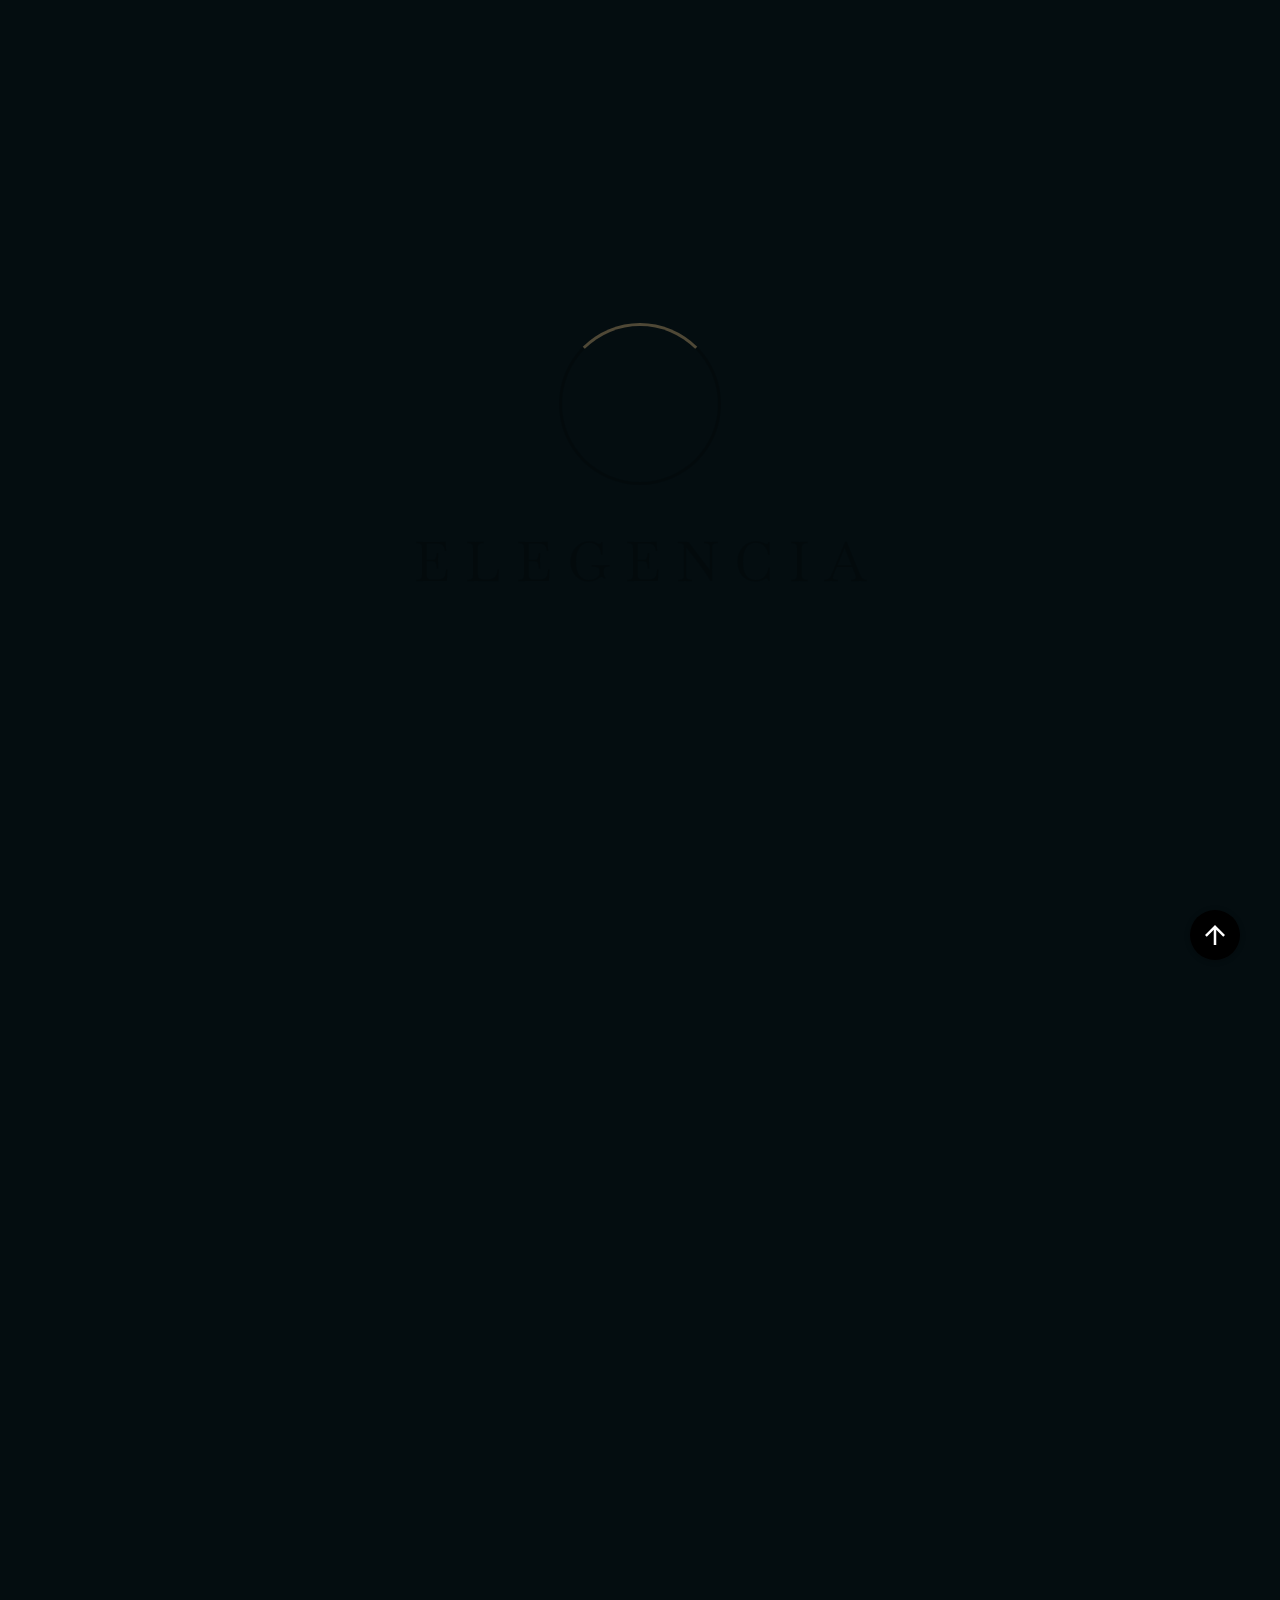
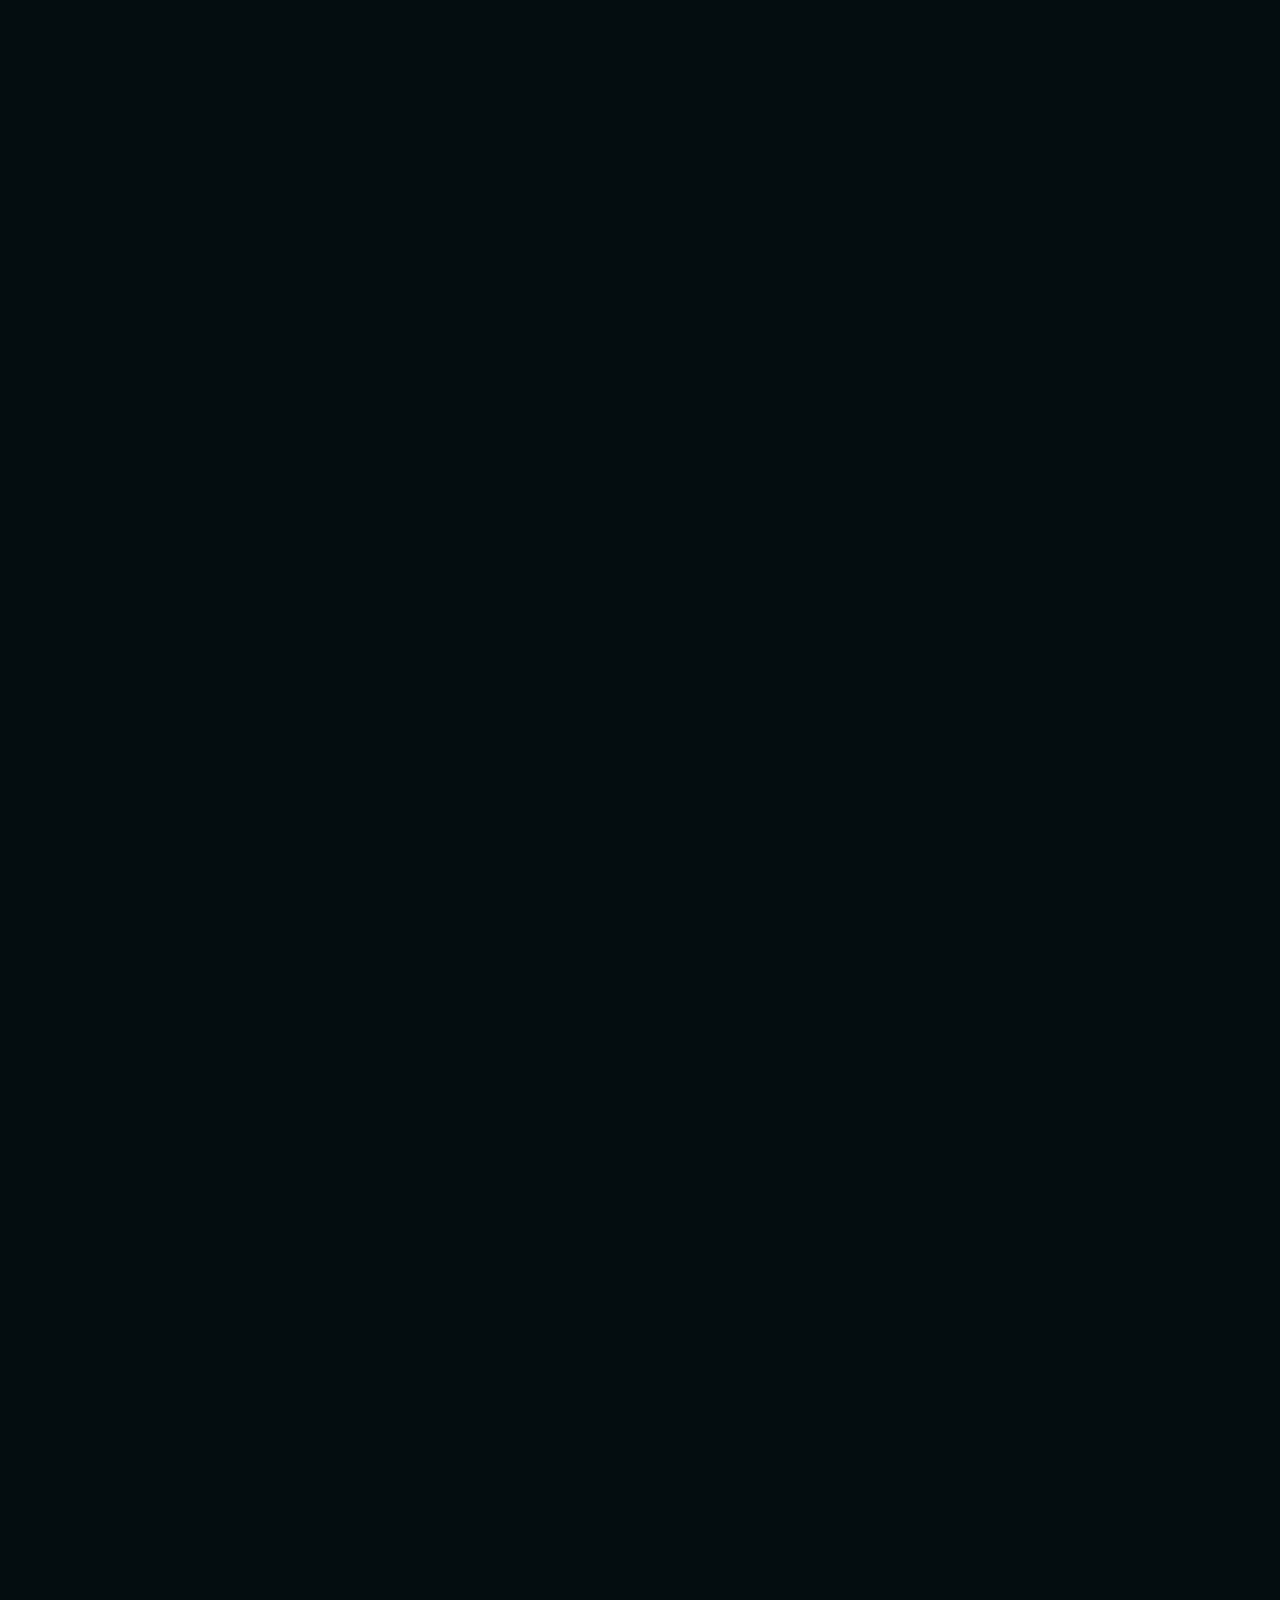
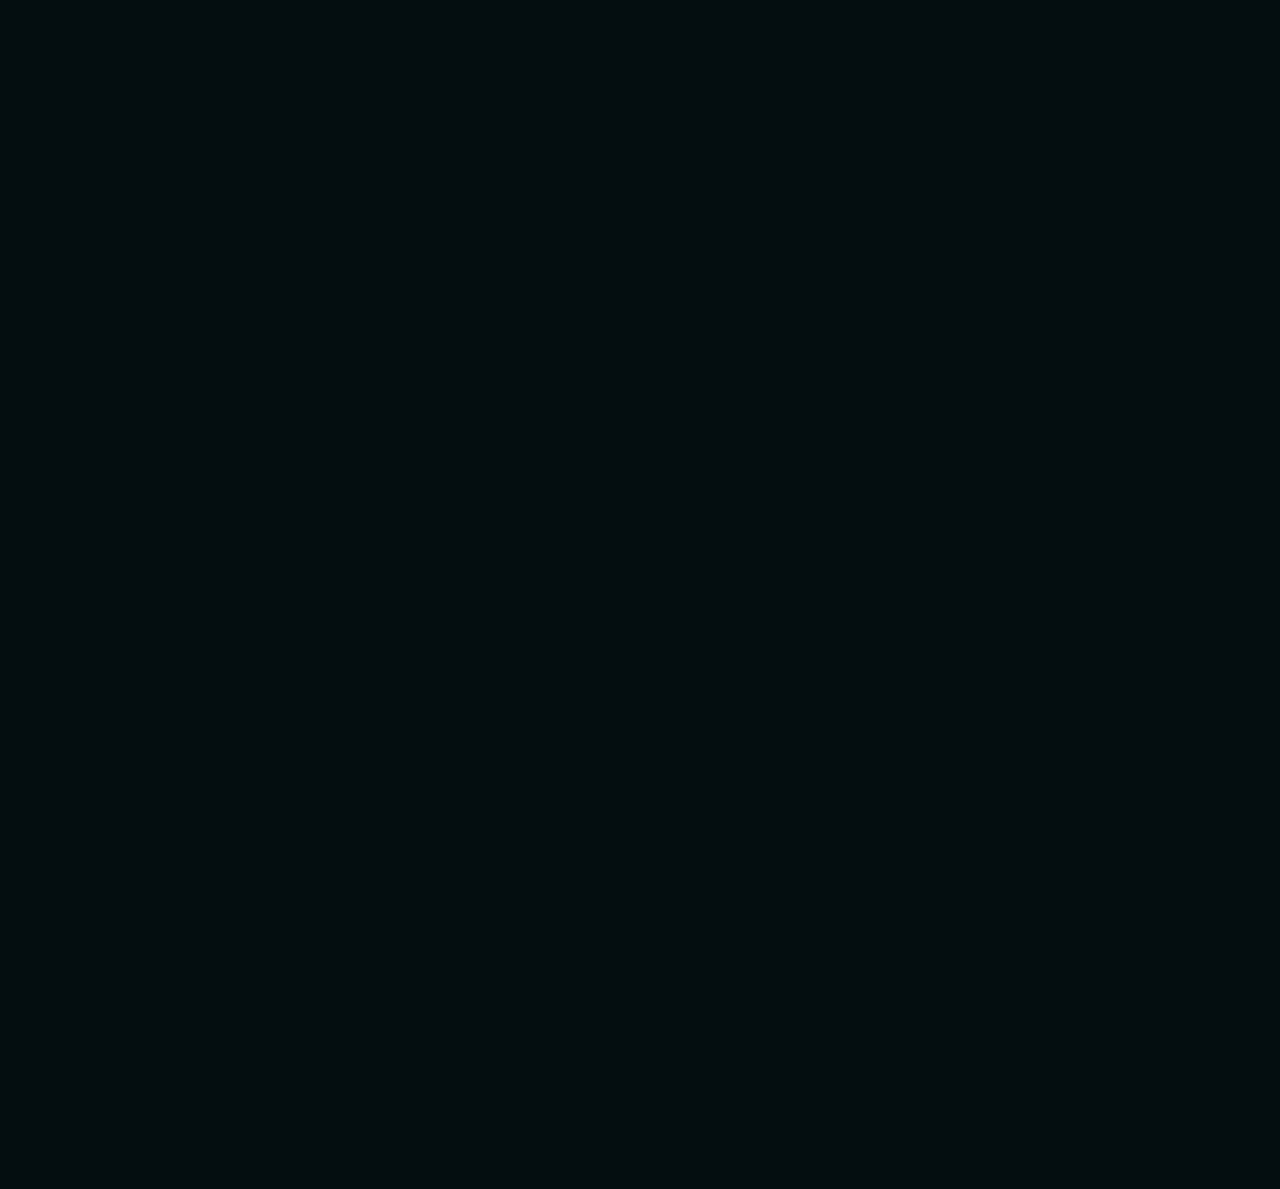
<file: elegencia-royale-restaurant-html5-template-2024-10-14-05-27-09-utc/Elegencia - HTML Template/about.html>
<!DOCTYPE html>
<html class="no-js" lang="en">

<head>
    <!-- Meta Tags -->
    <meta charset="utf-8" />
    <meta http-equiv="x-ua-compatible" content="ie=edge" />
    <meta name="viewport" content="width=device-width, initial-scale=1" />
    <meta name="author" content="Thememarch" />
    <!-- Favicon Icon -->
    <link rel="icon" href="assets/img/favicon.svg" />
    <!-- Site Title -->
    <title>Elegencia - Royale Restaurant HTML Template</title>
    <link rel="stylesheet" href="assets/css/plugins/bootstrap.min.css" />
    <link rel="stylesheet" href="assets/css/plugins/lightgallery.min.css" />
    <link rel="stylesheet" href="assets/css/plugins/swiper.min.css" />
    <link rel="stylesheet" href="assets/css/style.css" />
</head>

<body>
    <!-- Preloader -->
    <div id="preloader">
        <div id="ak-preloader" class="ak-preloader">
            <div class="animation-preloader">
                <div class="spinner"></div>
                <div class="txt-loading">
                    <span data-text-preloader="E" class="letters-loading">
                        E
                    </span>

                    <span data-text-preloader="L" class="letters-loading">
                        L
                    </span>

                    <span data-text-preloader="E" class="letters-loading">
                        E
                    </span>

                    <span data-text-preloader="G" class="letters-loading">
                        G
                    </span>

                    <span data-text-preloader="E" class="letters-loading">
                        E
                    </span>

                    <span data-text-preloader="N" class="letters-loading">
                        N
                    </span>

                    <span data-text-preloader="C" class="letters-loading">
                        C
                    </span>
                    <span data-text-preloader="I" class="letters-loading">
                        I
                    </span>
                    <span data-text-preloader="A" class="letters-loading">
                        A
                    </span>
                </div>
            </div>
            <div class="loader-section section-left"></div>
            <div class="loader-section section-right"></div>
        </div>
    </div>
    <!-- Start Header Section -->
    <header class="ak-site_header ak-style1 ak-sticky_header ak-site_header_full_width">
        <div class="header-top">
            <div class="wrapper">
                <div class="header-logo">
                    <a href="reservations.html" class="logo">Reservation</a>
                </div>
                <div class="center-log">
                    <a href="index.html"><img src="assets/img/logo.png" alt="..."></a>
                </div>
                <button class="ak-menu-toggle" id="akMenuToggle" type="button">
                    <svg viewBox="0 0 20 15" width="40px" height="30px" class="ak-menu-icon">
                        <path d="M20,2 L2,2" class="bar-1"></path>
                        <path d="M2,7 L20,7" class="bar-2"></path>
                        <path d="M30,12 L2,12" class="bar-3"></path>
                    </svg>
                </button>

                <ul class="top-main-menu">
                    <li class="top-main-menu-li">
                        <a href="index.html">Home</a>
                        <img class="top-main-menu-img" src="assets/img/fullWM_1.jpg" alt="...">
                    </li>
                    <li class="top-main-menu-li">
                        <a href="about.html">About</a>
                        <img class="top-main-menu-img" src="assets/img/fullWM_about.jpg" alt="...">
                    </li>
                    <li class="top-main-menu-li">
                        <a href="menu.html">Menu</a>
                        <img class="top-main-menu-img menu-img" src="assets/img/fullWM_menu.jpg" alt="...">
                    </li>
                    <li class="top-main-menu-li">
                        <a href="chef.html">Chef</a>
                        <img class="top-main-menu-img" src="assets/img/fullWM_chef.jpg" alt="...">
                    </li>
                    <li class="top-main-menu-li">
                        <a href="contact.html">Contact</a>
                        <img class="top-main-menu-img" src="assets/img/fullWM_contact.jpg" alt="...">
                    </li>
                </ul>

            </div>
        </div>
        <div class="nav-bar-border"></div>
        <div class="ak-main_header">
            <div class="container">
                <div class="ak-main_header_in">
                    <div class="ak-main_header_left">
                        <a class="ak-site_branding" href="index.html">
                            <img src="assets/img/logo.png" alt="...">
                        </a>
                    </div>
                    <div class="ak-main_header_right">
                        <div class="ak-nav ak-medium">
                            <ul class="ak-nav_list">
                                <li class="menu-item-has-children">
                                    <a href="index.html">Home</a>
                                    <ul>
                                        <li>
                                            <a href="index.html">Restaurant</a>
                                        </li>
                                        <li>
                                            <a href="index-2.html">Restaurant 2</a>
                                        </li>
                                        <li>
                                            <a href="index-3.html">Restaurant 3</a>
                                        </li>
                                        <li>
                                            <a href="index-4.html">Hotel</a>
                                        </li>
                                        <li>
                                            <a href="index-5.html">Resort</a>
                                        </li>
                                    </ul>
                                </li>
                                <li class="menu-item-has-children">
                                    <a href="about.html">About</a>
                                    <ul>
                                        <li>
                                            <a href="about.html">About</a>
                                        </li>
                                        <li>
                                            <a href="about-hotel-resort.html">About 2</a>
                                        </li>
                                    </ul>
                                </li>
                                <li>
                                    <a href="menu.html">Menu</a>
                                </li>
                                <li class="menu-item-has-children">
                                    <a href="chef.html">Chef</a>
                                    <ul>
                                        <li>
                                            <a href="chef.html">Chef</a>
                                        </li>
                                        <li>
                                            <a href="meet-the-chef.html">Meet The Chef</a>
                                        </li>
                                    </ul>
                                </li>
                                <li class="menu-item-has-children">
                                    <a href="portfolio.html">Portfolio</a>
                                    <ul>
                                        <li>
                                            <a href="portfolio.html">Portfolio</a>
                                        </li>
                                        <li>
                                            <a href="portfolio-details.html">Portfolio Details</a>
                                        </li>
                                    </ul>
                                </li>
                                <li class="menu-item-has-children">
                                    <a href="blog.html">Blog</a>
                                    <ul>
                                        <li>
                                            <a href="blog.html">Blog</a>
                                        </li>
                                        <li>
                                            <a href="blog-2.html">Blog 2</a>
                                        </li>
                                        <li>
                                            <a href="blog-details.html">Blog Details</a>
                                        </li>
                                    </ul>
                                </li>
                                <li class="menu-item-has-children">
                                    <a href="#">Pages</a>
                                    <ul>
                                        <li>
                                            <a href="contact.html">Contact</a>
                                        </li>
                                        <li>
                                            <a href="event-list.html">Events</a>
                                        </li>
                                        <li>
                                            <a href="event-list.html">Events Single</a>
                                        </li>
                                        <li>
                                            <a href="event-list.html">Room</a>
                                        </li>
                                        <li>
                                            <a href="event-list.html">Room Single</a>
                                        </li>
                                        <li>
                                            <a href="reservations.html">Reservations</a>
                                        </li>
                                        <li>
                                            <a href="hotel-facilities.html">Hotel Facilities</a>
                                        </li>
                                        <li>
                                            <a href="restaurent.html">Restaurant</a>
                                        </li>
                                        <li>
                                            <a href="spa-wellness.html">Spa & Wellness</a>
                                        </li>
                                        <li>
                                            <a href="gallery.html">Gallery</a>
                                        </li>
                                        <li>
                                            <a href="faq.html">Faq</a>
                                        </li>
                                        <li>
                                            <a href="404.html">404 Page</a>
                                        </li>
                                        <li>
                                            <a href="comming.html">Comming Soon</a>
                                        </li>
                                    </ul>
                                </li>
                            </ul>
                        </div>

                    </div>
                </div>
            </div>
        </div>
    </header>
    <!-- End Header Section -->
    <div id="scrollsmoother-container">
        <!-- Start Hero -->
        <Section>
            <div class="ak-commmon-hero ak-style1 ak-bg" data-src="assets/img/banner_top_all.png">
                <div class="ak-commmon-heading">
                    <div class="ak-section-heading ak-style-1 ak-type-1 ak-color-1 page-top-title">
                        <div class="ak-section-subtitle">
                            <a href="index.html">Home</a> / About Us
                        </div>
                        <h2 class="ak-section-title page-title-anim">About Us</h2>
                    </div>
                </div>
            </div>
        </Section>
        <!-- End Hero -->

        <!-- Start About -->
        <section class="ak-about-bg-color">
            <div class="ak-height-150 ak-height-lg-60"></div>
            <div class="ak-about ak-style-1">
                <div class="ak-about-bg-img ak-bg">
                    <img class="imagesZoom" src="assets/img/about_bg.jpg" alt="...">
                </div>
                <div class="ak-about-hr"></div>
                <div class="container">
                    <div class="about-section ak-about-1">
                        <div class="about-text-section">
                            <h2 class="about-title">Exquisite Dining Experience Fit for
                                <br><span class="anim-title-2">Royalty</span>
                            </h2>
                            <div class="ak-height-30 ak-height-lg-30"></div>
                            <p class="about-subtext">Welcome to our restaurant, where culinary artistry meets
                                exceptional dining experiences. At, we strive to create a gastronomic haven that
                                tantalizes your taste buds and leaves you with unforgettable memories.
                            </p>
                            <div class="ak-height-30 ak-height-lg-30"></div>
                            <p class="about-subtext">Lorem to our restaurant, where culinary artistry meets exceptional
                                dining experiences. At, we strive to create a gastronomic haven that.
                            </p>
                            <div class="ak-height-50 ak-height-lg-30"></div>
                            <div class="text-btn">
                                <a href="about.html" class="text-btn1">
                                    Discover The Kitchen
                                </a>
                            </div>
                        </div>
                    </div>
                </div>
            </div>

        </section>
        <!-- End About -->

        <!-- Start Testimonial -->
        <section class="container">
            <div class="ak-height-150 ak-height-lg-60"></div>
            <div class="ak-slider ak-slider-3">
                <div class="swiper-wrapper">
                    <div class="swiper-slide">
                        <div class="container">
                            <div class="testimonial-section">
                                <div class="testimonial-icon-1">
                                    <img src="assets/img/testimonial_icon_l.svg" alt="...">
                                </div>
                                <div class="testimonial-info-section">
                                    <div class="testimonial-info">
                                        <img src="assets/img/testimonial_1.jpg" class="testimonial-info-img"
                                            alt="...">
                                        <h6 class="testimonial-info-title">Steven K. Roberts</h6>
                                        <p class="short-title">From USA</p>
                                        <p class="testimonial-info-subtitle">“Their talented team of passionate chefs
                                            masterfully crafts each dish, combining the finest ingredients with
                                            innovative techniques to present culinary creations that are as visually
                                            stunning as they are delicious.”</p>
                                    </div>
                                </div>
                                <div class="testimonial-icon-1">
                                    <img src="assets/img/testimonial_icon_r.svg" alt="...">
                                </div>
                            </div>
                        </div>
                    </div>
                    <div class="swiper-slide">
                        <div class="container">
                            <div class="testimonial-section">
                                <div class="testimonial-icon-1">
                                    <img src="assets/img/testimonial_icon_l.svg" alt="...">
                                </div>
                                <div class="testimonial-info-section">
                                    <div class="testimonial-info">
                                        <img src="assets/img/testimonial_1.jpg" class="testimonial-info-img"
                                            alt="...">
                                        <h6 class="testimonial-info-title">Steven K. Roberts</h6>
                                        <p class="short-title">From USA</p>
                                        <p class="testimonial-info-subtitle">“Their talented team of passionate chefs
                                            masterfully crafts each dish, combining the finest ingredients with
                                            innovative techniques to present culinary creations that are as visually
                                            stunning as they are delicious.”</p>
                                    </div>
                                </div>
                                <div class="testimonial-icon-1">
                                    <img src="assets/img/testimonial_icon_r.svg" alt="...">
                                </div>
                            </div>
                        </div>
                    </div>
                    <div class="swiper-slide">
                        <div class="container">
                            <div class="testimonial-section">
                                <div class="testimonial-icon-1">
                                    <img src="assets/img/testimonial_icon_l.svg" alt="...">
                                </div>
                                <div class="testimonial-info-section">
                                    <div class="testimonial-info">
                                        <img src="assets/img/testimonial_1.jpg" class="testimonial-info-img"
                                            alt="...">
                                        <h6 class="testimonial-info-title">Steven K. Roberts</h6>
                                        <p class="short-title">From USA</p>
                                        <p class="testimonial-info-subtitle">“Their talented team of passionate chefs
                                            masterfully crafts each dish, combining the finest ingredients with
                                            innovative techniques to present culinary creations that are as visually
                                            stunning as they are delicious.”</p>
                                    </div>
                                </div>
                                <div class="testimonial-icon-1">
                                    <img src="assets/img/testimonial_icon_r.svg" alt="...">
                                </div>
                            </div>
                        </div>
                    </div>
                </div>
            </div>
            <div class="container">
                <div class="ak-swiper-controll-3">
                    <div class="ak-swiper-navigation-wrap">
                        <div class="ak-swiper-button-prev-3">
                            <button class="btn-style-2 btn-size btn-style-round button-prev-next-2 rotate-svg"
                                aria-disabled="false">
                                <svg width="20" height="14" xmlns="http://www.w3.org/2000/svg">
                                    <g stroke="#fff" fill="none" fill-rule="evenodd">
                                        <path d="M12.743 1.343L18.4 7l-5.657 5.657M18.4 7H.4"></path>
                                    </g>
                                </svg>
                                <svg width="20" height="14" xmlns="http://www.w3.org/2000/svg">
                                    <g stroke="#fff" fill="none" fill-rule="evenodd">
                                        <path d="M12.743 1.343L18.4 7l-5.657 5.657M18.4 7H.4"></path>
                                    </g>
                                </svg>
                            </button>

                        </div>
                        <div class="ak-swiper-button-next-3">
                            <button class="btn-style-2 btn-size btn-style-round button-prev-next-2"
                                aria-disabled="false">
                                <svg width="20" height="14" xmlns="http://www.w3.org/2000/svg">
                                    <g stroke="#fff" fill="none" fill-rule="evenodd">
                                        <path d="M12.743 1.343L18.4 7l-5.657 5.657M18.4 7H.4"></path>
                                    </g>
                                </svg>
                                <svg width="20" height="14" xmlns="http://www.w3.org/2000/svg">
                                    <g stroke="#fff" fill="none" fill-rule="evenodd">
                                        <path d="M12.743 1.343L18.4 7l-5.657 5.657M18.4 7H.4"></path>
                                    </g>
                                </svg>
                            </button>
                        </div>
                    </div>
                </div>
            </div>
        </section>
        <!-- End Testimonial -->

        <!-- Start Opening Hour -->
        <section class="container">
            <div class="ak-height-150 ak-height-lg-60"></div>
            <div class="opening-hour type-2">
                <div class="opening-hour-img-section style-2">
                    <img src="assets/img/about_open_hour.jpg" class="imagesZoom opening-bg-img ak-bg" alt="...">
                    <div class="overlap-opening-img"></div>
                </div>
                <div class="opening-hour-text-section type-2">
                    <h2 class="opening-hour-title  anim-title-2">Opening Hours</h2>
                    <div class="ak-height-30 ak-height-lg-30"></div>
                    <p class="opening-hour-subtext">Lorem to our restaurant, where culinary artistry meets exceptional
                        dining experiences. At, we strive to create a gastronomic haven that.</p>
                    <div class="ak-height-30 ak-height-lg-30"></div>
                    <div class="opening-hour-date">
                        <p>SUNDAY - THURSDAY: 11:30AM - 11PM</p>
                        <div class="opening-hour-hr"></div>
                        <p> FRIDAY & SATURDAY: 11:30AM - 12AM</p>
                    </div>
                    <div class="ak-height-70 ak-height-lg-30"></div>
                    <div class="text-btn">
                        <a href="reservations.html" class="text-btn1">
                            Reservation
                        </a>

                    </div>
                </div>
            </div>
        </section>
        <!-- End  Opening Hour  -->

        <div class="ak-height-150 ak-height-lg-60"></div>
        <!-- Start Video -->
        <div class="video-section">
            <img src="assets/img/aboutVideoBg.jpg" alt="..." class="video-section-bg-img ak-bg imagesZoom"
                data-speed="1.1">
            <div class="video-section-btn">
                <a href="https://www.youtube.com/watch?v=UsD1MhKBmD4" class="ak-video-block ak-style1 ak-video-open">
                    <span class="ak-player-btn ak-accent-color">
                        <span></span>
                    </span>
                </a>
            </div>
        </div>
        <!-- End Video -->

        <!-- Start Footer -->
        <footer>
            <div class="ak-footer ak-style-1">
                <div class="ak-bg footer-bg-img" data-src="assets/img/footer_bg.png"></div>
                <div class="ak-height-150 ak-height-lg-60"></div>

                <div class="container ak-hr-container">

                    <div class="ak-braner-logo type-color-1 footer-logo">
                        <div class="footer-log-elem">
                            <div class="footer-log-icon">
                                <svg xmlns="http://www.w3.org/2000/svg" width="30" height="13" viewBox="0 0 30 13"
                                    fill="none">
                                    <path d="M28.991 12.2063L14.8322 1L0.67334 12.2063" stroke="white"
                                        stroke-linecap="round" />
                                </svg>
                            </div>
                            <img src="assets/img/Elegencia.png" alt="...">
                        </div>
                    </div>

                    <div class="ak-height-100 ak-height-lg-60"></div>
                    <div class="ak-footer-hr-top"></div>

                    <div class="footer-main">
                        <div class="footer-eamil-menu">
                            <div class="footer-email">
                                <a href="mailto:info@example.com">
                                    info@example.com
                                </a>
                            </div>
                            <div class="footer-menu">
                                <ul>
                                    <li><a href="index.html">Home</a></li>
                                    <li><a href="about.html">About</a></li>
                                    <li><a href="menu.html">Menu</a></li>
                                    <li><a href="blog.html">Blog</a></li>
                                    <li><a href="chef.html">Chef</a></li>
                                    <li><a href="contact.html">Conatct</a></li>
                                </ul>
                            </div>
                        </div>
                        <div class="ak-height-75 ak-height-lg-5"></div>
                        <div class="footer-info">
                            <div class="fooer-phn">
                                <a href="tel:1-800-915-6271">1-800-915-6271</a>
                                <br>
                                <a href="tel:1-800-915-6271">1-800-915-6271</a>
                            </div>
                            <div class="footer-address">
                                <a href="https://maps.app.goo.gl/gAd1JdfRW5d6eHkn7" target="_blank">
                                    2726 Av. PapineauMontreal,<br>QC H2K 4J6, Canada
                                </a>
                            </div>
                            <div class="footer-time">
                                <p>SUNDAY - THURSDAY: 11:30AM - 11PM</p>
                                <div class="footer-time-border my-1"></div>
                                <p>FRIDAY & SATURDAY: 11:30AM - 12AM</p>
                            </div>
                            <div class="footer-btn">
                                <a href="reservations.html">
                                    <div class="ak-btn style-5">
                                        Reservations

                                    </div>
                                </a>
                            </div>
                        </div>
                    </div>

                    <div class="ak-footer-hr-bottom qodef-grid-item"></div>
                    <div class="ak-height-130 ak-height-lg-30"></div>

                    <div class="copy-right-section">
                        <p class="text-uppercase text-md-center">
                            Copyright 2023 All Right Reserved
                        </p>
                    </div>

                    <div class="ak-height-45 ak-height-lg-30"></div>
                </div>
            </div>
        </footer>
    </div>
    <div class="loading-overlap"></div>
    <!-- End Footer -->
    <span class="ak-scrollup">
        <svg width="20" height="20" viewBox="0 0 20 20" fill="none" xmlns="http://www.w3.org/2000/svg">
            <path d="M0 10L1.7625 11.7625L8.75 4.7875V20H11.25V4.7875L18.225 11.775L20 10L10 0L0 10Z"
                fill="currentColor" />
        </svg>
    </span>
    <!-- Start Video Popup -->
    <div class="ak-video-popup">
        <div class="ak-video-popup-overlay"></div>
        <div class="ak-video-popup-content">
            <div class="ak-video-popup-layer"></div>
            <div class="ak-video-popup-container">
                <div class="ak-video-popup-align">
                    <div class="embed-responsive embed-responsive-16by9">
                        <iframe class="embed-responsive-item" src="about:blank"></iframe>
                    </div>
                </div>
                <div class="ak-video-popup-close"></div>
            </div>
        </div>
    </div>
    <!-- End Video Popup -->
    <!-- Script -->
    <script src="assets/js/plugins/jquery-3.7.1.min.js"></script>
    <script src="assets/js/plugins/isotope.pkg.min.js"></script>
    <script src="assets/js/plugins/swiper.min.js"></script>
    <script src="assets/js/plugins/lightgallery.min.js"></script>
    <script src="assets/js/plugins/ScrollSmoother.min.js"></script>
    <script src="assets/js/plugins/SplitText.min.js"></script>
    <script src="assets/js/plugins/ScrollTrigger.min.js"></script>
    <script src="assets/js/plugins/ScrollToPlugin.min.js"></script>
    <script src="assets/js/plugins/gsap.min.js"></script>
    <script src="assets/js/main.js"></script>
</body>

</html>
</file>
<file: elegencia-royale-restaurant-html5-template-2024-10-14-05-27-09-utc/Elegencia - HTML Template/assets/css/style.css>
@charset "UTF-8";
/* 
|......................................................................
| Template Name: Elegencia
| Author: Thememarch
| Version: 1.0.0
|--------------------------------------------------------------------------
|--------------------------------------------------------------------------
| TABLE OF CONTENTS:
|--------------------------------------------------------------------------
| 1. Basic Color Variable
| 2. Typography
| 3. Preloader
| 4. Spacing
| 5. General
| 6. Slider
| 7. Video Popup
| 8. Header
| 9. Footer
| 10. Video
| 11. Hero
| 12. Slider Text
| 13. About
| 14. Opening Hour
| 15. Food Item
| 16. Food Menu List
| 17. Best Item
| 18. Chef
| 19. Gallery
| 20. Testimonial
| 21. Booking System
| 22. Blog
| 23. Comment
| 24. Location
| 25. Portfolio
| 26. Contact
 ................................................................*/
/*--------------------------------------------------------------
1. Basic Color Variable
----------------------------------------------------------------*/
@import url("https://fonts.googleapis.com/css2?family=Baskervville:ital@0;1&family=Prompt:ital,wght@0,200;0,300;0,400;0,500;0,600;0,700;1,400&display=swap");
:root {
  --body-font-family: "Prompt", sans-serif;
  --heading-font-family: "Baskervville", sans-serif;
  --yellow-color: #FFD28D;
  --body-color: #C8C8C8;
  --body-bg-color: #040D10;
  --body-bg-color-two: #091E24;
  --heading-color: #FFD28D;
  --border-color: #4F4836;
  --common-color-white: #FFF;
  --common-color-black: #000000;
}

/*--------------------------------------------------------------
2. Typography
----------------------------------------------------------------*/
html,
body {
  color: var(--body-color);
  font-family: var(--body-font-family);
  background-color: var(--body-bg-color);
  font-size: 18px;
  font-weight: 400;
  line-height: 1.6em;
  overflow-x: hidden;
  scroll-behavior: auto;
}

h1,
h2,
h3,
h4,
h5,
h6 {
  clear: both;
  color: #FFD28D;
  padding: 0px;
  margin: 0px 0px 0px 0px;
  font-weight: 400;
  line-height: normal;
  font-style: normal;
  font-family: "Baskervville", sans-serif;
}

.cs_primary_font {
  font-family: var(--heading-font-family);
}

.cs_secondary_font {
  font-family: var(--body-font-family);
}

h1 {
  font-size: 80px;
}

h2 {
  font-size: 60px;
}

h3 {
  font-size: 48px;
}

h4 {
  font-size: 36px;
}

h5 {
  font-size: 26px;
}

h6 {
  font-size: 20px;
}

p {
  margin: 0px;
  padding: 0px;
  font-size: 16px;
  font-weight: 400;
  line-height: 24px;
}

ul {
  margin: 0 0 25px 0;
  padding-left: 20px;
  list-style: square outside none;
}

ol {
  padding-left: 20px;
  margin-bottom: 25px;
}

dfn,
cite,
em,
i {
  font-style: italic;
}

blockquote {
  margin: 0 15px;
  font-style: italic;
  font-size: 20px;
  line-height: 1.6em;
  margin: 0;
}

address {
  margin: 0 0 15px;
}

img {
  border: 0;
  max-width: 100%;
  height: auto;
}

a {
  color: inherit;
  text-decoration: none;
  font-size: 16px;
  transition: all 0.3s ease;
}

button {
  color: inherit;
  transition: all 0.3s ease;
}

a:hover {
  text-decoration: none;
  color: #FFD28D;
}

table {
  width: 100%;
  margin-bottom: 25px;
}
table th {
  font-weight: 600;
  color: var(--body-color);
}
table td,
table th {
  border-top: 1px solid #4F4836;
  padding: 11px 10px;
}

dl {
  margin-bottom: 25px;
}
dl dt {
  font-weight: 600;
}

b,
strong {
  font-weight: bold;
}

pre {
  color: var(--body-color);
  border: 1px solid #4F4836;
  font-size: 18px;
  padding: 25px;
  border-radius: 5px;
}

kbd {
  font-size: 100%;
  background-color: var(--body-color);
  border-radius: 5px;
}

@media screen and (max-width: 991px) {
  body,
  html {
    font-size: 16px;
    line-height: 1.6em;
  }
  ul {
    margin: 0 0 25px 0;
    padding-left: 20px;
    list-style: square outside none;
  }
  ul.cs_list_style_none {
    list-style: none;
    padding: 0px;
  }
  ul.cs_list_style_none li {
    margin-bottom: 10px;
  }
  ul.cs_list_style_none li h3 {
    font-size: 22px;
  }
}
input,
textarea {
  color: #FFD28D;
  transition: all 0.3s ease;
}

/*--------------------------------------------------------------
  3. Preloader
----------------------------------------------------------------*/
/* Preloader */
.ak-preloader {
  align-items: center;
  display: flex;
  height: 100%;
  justify-content: center;
  position: fixed;
  left: 0;
  top: 0;
  width: 100%;
  z-index: 99999;
}
.ak-preloader .animation-preloader {
  position: absolute;
  z-index: 100;
}
.ak-preloader .animation-preloader .spinner {
  animation: spinner 1s infinite linear;
  border-radius: 50%;
  border: 3px solid rgba(0, 0, 0, 0.2);
  border-top-color: #4f4836;
  height: 9em;
  margin: 0 auto 3.5em auto;
  width: 9em;
}

/* Texto cargando */
.ak-preloader .animation-preloader .txt-loading {
  text-align: center;
  -webkit-user-select: none;
     -moz-user-select: none;
          user-select: none;
  font-size: 55px;
  font-family: "Baskervville", sans-serif;
}
.ak-preloader .animation-preloader .txt-loading .letters-loading:before {
  animation: letters-loading 3s infinite;
  color: #ffd28d;
  content: attr(data-text-preloader);
  left: 0;
  opacity: 0;
  position: absolute;
  top: 0;
  transform: rotateY(-90deg);
}
.ak-preloader .animation-preloader .txt-loading .letters-loading {
  color: rgba(0, 0, 0, 0.2);
  position: relative;
}
.ak-preloader .animation-preloader .txt-loading .letters-loading:nth-child(2):before {
  animation-delay: 0.1s;
}
.ak-preloader .animation-preloader .txt-loading .letters-loading:nth-child(3):before {
  animation-delay: 0.2s;
}
.ak-preloader .animation-preloader .txt-loading .letters-loading:nth-child(4):before {
  animation-delay: 0.3s;
}
.ak-preloader .animation-preloader .txt-loading .letters-loading:nth-child(5):before {
  animation-delay: 0.4s;
}
.ak-preloader .animation-preloader .txt-loading .letters-loading:nth-child(6):before {
  animation-delay: 0.5s;
}
.ak-preloader .animation-preloader .txt-loading .letters-loading:nth-child(7):before {
  animation-delay: 0.6s;
}
.ak-preloader .animation-preloader .txt-loading .letters-loading:nth-child(8):before {
  animation-delay: 0.8s;
}
.ak-preloader .animation-preloader .txt-loading .letters-loading:nth-child(9):before {
  animation-delay: 0.9s;
}
.ak-preloader .loader-section {
  background-color: #040d10;
  height: 100%;
  position: fixed;
  top: 0;
  width: calc(50% + 1px);
}
.ak-preloader .loader-section.section-left {
  left: 0;
}
.ak-preloader .loader-section.section-right {
  right: 0;
}

.loaded .animation-preloader {
  opacity: 0;
  transition: 0.2s ease-out;
}
.loaded .loader-section.section-left {
  transform: translateX(-101%);
  transition: 0.7s 0.3s all cubic-bezier(0.1, 0.1, 0.1, 1);
}
.loaded .loader-section.section-right {
  transform: translateX(101%);
  transition: 0.7s 0.3s all cubic-bezier(0.1, 0.1, 0.1, 1);
}

/* Animación del preloader */
@keyframes spinner {
  to {
    transform: rotateZ(360deg);
  }
}
/* Animación de las letras cargando del preloader */
@keyframes letters-loading {
  0%, 75%, 100% {
    opacity: 0;
    transform: rotateY(-90deg);
  }
  25%, 50% {
    opacity: 1;
    transform: rotateY(0deg);
  }
}
/* Tamaño de portatil hacia atras (portatil, tablet, celular) */
@media screen and (max-width: 767px) {
  .ak-preloader .animation-preloader .txt-loading {
    text-align: center;
    -webkit-user-select: none;
       -moz-user-select: none;
            user-select: none;
    font-size: 32px;
  }
}
/*--------------------------------------------------------------
  4. Spacing
----------------------------------------------------------------*/
@media screen and (min-width: 992px) {
  .ak-height-0 {
    height: 0px;
  }
  .ak-height-5 {
    height: 5px;
  }
  .ak-height-10 {
    height: 10px;
  }
  .ak-height-15 {
    height: 15px;
  }
  .ak-height-20 {
    height: 20px;
  }
  .ak-height-25 {
    height: 25px;
  }
  .ak-height-30 {
    height: 30px;
  }
  .ak-height-35 {
    height: 35px;
  }
  .ak-height-40 {
    height: 40px;
  }
  .ak-height-45 {
    height: 45px;
  }
  .ak-height-50 {
    height: 50px;
  }
  .ak-height-55 {
    height: 55px;
  }
  .ak-height-60 {
    height: 60px;
  }
  .ak-height-65 {
    height: 65px;
  }
  .ak-height-70 {
    height: 70px;
  }
  .ak-height-75 {
    height: 75px;
  }
  .ak-height-80 {
    height: 80px;
  }
  .ak-height-85 {
    height: 85px;
  }
  .ak-height-90 {
    height: 90px;
  }
  .ak-height-95 {
    height: 95px;
  }
  .ak-height-100 {
    height: 100px;
  }
  .ak-height-105 {
    height: 105px;
  }
  .ak-height-110 {
    height: 110px;
  }
  .ak-height-115 {
    height: 115px;
  }
  .ak-height-120 {
    height: 120px;
  }
  .ak-height-125 {
    height: 125px;
  }
  .ak-height-130 {
    height: 130px;
  }
  .ak-height-135 {
    height: 135px;
  }
  .ak-height-140 {
    height: 140px;
  }
  .ak-height-145 {
    height: 145px;
  }
  .ak-height-150 {
    height: 150px;
  }
  .ak-height-155 {
    height: 155px;
  }
  .ak-height-160 {
    height: 160px;
  }
  .ak-height-165 {
    height: 165px;
  }
  .ak-height-170 {
    height: 170px;
  }
  .ak-height-175 {
    height: 175px;
  }
  .ak-height-180 {
    height: 180px;
  }
  .ak-height-185 {
    height: 185px;
  }
  .ak-height-190 {
    height: 190px;
  }
  .ak-height-195 {
    height: 195px;
  }
  .ak-height-200 {
    height: 200px;
  }
  .ak-height-205 {
    height: 205px;
  }
  .ak-height-210 {
    height: 210px;
  }
  .ak-height-219 {
    height: 219px;
  }
}
@media screen and (max-width: 991px) {
  .ak-height-lg-0 {
    height: 0px;
  }
  .ak-height-lg-5 {
    height: 5px;
  }
  .ak-height-lg-10 {
    height: 10px;
  }
  .ak-height-lg-15 {
    height: 15px;
  }
  .ak-height-lg-20 {
    height: 20px;
  }
  .ak-height-lg-25 {
    height: 25px;
  }
  .ak-height-lg-30 {
    height: 30px;
  }
  .ak-height-lg-35 {
    height: 35px;
  }
  .ak-height-lg-40 {
    height: 40px;
  }
  .ak-height-lg-45 {
    height: 45px;
  }
  .ak-height-lg-50 {
    height: 50px;
  }
  .ak-height-lg-55 {
    height: 55px;
  }
  .ak-height-lg-60 {
    height: 60px;
  }
  .ak-height-lg-65 {
    height: 65px;
  }
  .ak-height-lg-70 {
    height: 70px;
  }
  .ak-height-lg-75 {
    height: 75px;
  }
  .ak-height-lg-80 {
    height: 80px;
  }
  .ak-height-lg-85 {
    height: 85px;
  }
  .ak-height-lg-90 {
    height: 90px;
  }
  .ak-height-lg-95 {
    height: 95px;
  }
  .ak-height-lg-100 {
    height: 100px;
  }
  .ak-height-lg-105 {
    height: 105px;
  }
  .ak-height-lg-110 {
    height: 110px;
  }
  .ak-height-lg-115 {
    height: 115px;
  }
  .ak-height-lg-120 {
    height: 120px;
  }
  .ak-height-lg-125 {
    height: 125px;
  }
  .ak-height-lg-130 {
    height: 130px;
  }
  .ak-height-lg-135 {
    height: 135px;
  }
  .ak-height-lg-140 {
    height: 140px;
  }
  .ak-height-lg-145 {
    height: 145px;
  }
  .ak-height-lg-150 {
    height: 150px;
  }
  .ak-height-lg-155 {
    height: 155px;
  }
  .ak-height-lg-160 {
    height: 160px;
  }
  .ak-height-lg-165 {
    height: 165px;
  }
  .ak-height-lg-170 {
    height: 170px;
  }
  .ak-height-lg-175 {
    height: 175px;
  }
  .ak-height-lg-180 {
    height: 180px;
  }
  .ak-height-lg-185 {
    height: 185px;
  }
  .ak-height-lg-190 {
    height: 190px;
  }
  .ak-height-lg-195 {
    height: 195px;
  }
  .ak-height-lg-200 {
    height: 200px;
  }
  .ak-height-lg-205 {
    height: 205px;
  }
  .ak-height-lg-210 {
    height: 210px;
  }
  .ak-height-lg-219 {
    height: 219px;
  }
}
/*--------------------------------------------------------------
  5. General
----------------------------------------------------------------*/
.ak-row-gap-20 {
  margin-left: -10px;
  margin-right: -10px;
}
.ak-row-gap-20 > div {
  padding-left: 10px;
  padding-right: 10px;
}

.ak-row-gap-150 {
  margin-left: -70px;
  margin-right: -70px;
}
.ak-row-gap-150 > div {
  padding-left: 70px;
  padding-right: 70px;
}

.ak-light {
  font-weight: 300;
}

.ak-normal {
  font-weight: 400;
}

.ak-medium {
  font-weight: 500;
}

.ak-semi-bold {
  font-weight: 600;
}

.ak-bold {
  font-weight: 700;
}

.ak-extra-bold {
  font-weight: 800;
}

.ak-black {
  font-weight: 900;
}

.ak-radius-3 {
  border-radius: 3px;
}

.ak-radius-5 {
  border-radius: 5px;
}

.ak-radius-7 {
  border-radius: 7px;
}

.ak-radius-10 {
  border-radius: 10px;
}

.ak-radius-15 {
  border-radius: 15px;
}

.ak-line-height-1 {
  line-height: 1.2em;
}

.ak-line-height-2 {
  line-height: 1.25em;
}

.ak-line-height-3 {
  line-height: 1.3em;
}

.ak-line-height-4 {
  line-height: 1.4em;
}

.ak-line-height-5 {
  line-height: 1.5em;
}

.ak-line-height-6 {
  line-height: 1.6em;
}

.ak-line-height-7 {
  line-height: 1.7em;
}

.ak-line-height-39 {
  line-height: 39px;
}

.ak-line-height-54 {
  line-height: 54px;
}

.ak-line-height-85 {
  line-height: 85px;
}

.ak-font-14 {
  font-size: 14px;
}

.ak-font-16 {
  font-size: 16px;
}

.ak-font-18 {
  font-size: 18px;
}

.ak-font-20 {
  font-size: 20px;
}

.ak-font-22 {
  font-size: 22px;
}

.ak-font-26 {
  font-size: 26px;
}

.ak-font-28 {
  font-size: 28px;
}

.ak-font-30 {
  font-size: 28px;
}

.ak-font-38 {
  font-size: 38px;
}

.ak-font-42 {
  font-size: 42px;
}

.ak-font-50 {
  font-size: 50px;
}

.ak-mp0 {
  list-style: none;
  margin: 0;
  padding: 0;
}

.ak-m0 {
  margin: 0;
}

.ak-mt100 {
  margin-top: 100px;
}

hr {
  margin: 0;
  padding: 0;
  border: none;
  border-top: 1px solid #f2f1ff;
}

.ak-bg {
  background-size: cover;
  background-repeat: no-repeat;
  background-position: center;
  -o-object-fit: cover;
     object-fit: cover;
}

.ak-vertical-middle {
  display: flex;
  align-items: center;
  min-height: 100%;
}

.ak-vertical-middle-in {
  flex: none;
  width: 100%;
}

.ak-center {
  display: flex;
  align-items: center;
  justify-content: center;
}

.ak-white-color,
.ak-white-color-hover:hover {
  color: #fff;
}

.ak-primary-color {
  color: #FFD28D !important;
}

.ak-ternary-color {
  color: #999696;
}

.ak-yellow-color,
.ak-yellow-color-hover:hover {
  color: #FFD28D;
}

.ak-white-bg {
  background-color: #fff;
}

.ak-gray-bg-20 {
  background: rgba(217, 217, 217, 0.2);
}

.ak-yellow-bg-1,
.ak-yellow-bg-1-hover:hover {
  background-color: rgba(255, 210, 141, 0.01);
}

.ak-yellow-bg-2,
.ak-yellow-bg-2-hover:hover {
  background-color: rgba(255, 210, 141, 0.02);
}

.ak-yellow-bg-3,
.ak-yellow-bg-3-hover:hover {
  background-color: rgba(255, 210, 141, 0.03);
}

.ak-yellow-bg-4,
.ak-yellow-bg-4-hover:hover {
  background-color: rgba(255, 210, 141, 0.04);
}

.ak-yellow-bg-5,
.ak-yellow-bg-5-hover:hover {
  background-color: rgba(255, 210, 141, 0.05);
}

.ak-yellow-bg-6,
.ak-yellow-bg-6-hover:hover {
  background-color: rgba(255, 210, 141, 0.06);
}

.ak-yellow-bg-7,
.ak-yellow-bg-7-hover:hover {
  background-color: rgba(255, 210, 141, 0.07);
}

.ak-yellow-bg-8,
.ak-yellow-bg-8-hover:hover {
  background-color: rgba(255, 210, 141, 0.08);
}

.ak-yellow-bg-9,
.ak-yellow-bg-9-hover:hover {
  background-color: rgba(255, 210, 141, 0.09);
}

.ak-yellow-bg-10,
.ak-yellow-bg-10-hover:hover {
  background-color: rgba(255, 210, 141, 0.1);
}

.ak-yellow-bg-15,
.ak-yellow-bg-15-hover:hover {
  background-color: rgba(255, 210, 141, 0.15);
}

.ak-yellow-bg-20,
.ak-yellow-bg-20-hover:hover {
  background-color: rgba(255, 210, 141, 0.2);
}

.ak-yellow-bg-25,
.ak-yellow-bg-25-hover:hover {
  background-color: rgba(255, 210, 141, 0.25);
}

.ak-yellow-bg-30,
.ak-yellow-bg-30-hover:hover {
  background-color: rgba(255, 210, 141, 0.3);
}

.ak-yellow-bg-35,
.ak-yellow-bg-35-hover:hover {
  background-color: rgba(255, 210, 141, 0.35);
}

.ak-yellow-bg-40,
.ak-yellow-bg-40-hover:hover {
  background-color: rgba(255, 210, 141, 0.4);
}

.ak-yellow-bg-50,
.ak-yellow-bg-50-hover:hover {
  background-color: rgba(255, 210, 141, 0.5);
}

.ak-yellow-bg-60,
.ak-yellow-bg-60-hover:hover {
  background-color: rgba(255, 210, 141, 0.6);
}

.ak-yellow-bg-70,
.ak-yellow-bg-70-hover:hover {
  background-color: rgba(255, 210, 141, 0.7);
}

.ak-yellow-bg-80,
.ak-yellow-bg-80-hover:hover {
  background-color: rgba(255, 210, 141, 0.8);
}

.ak-yellow-bg-90,
.ak-yellow-bg-90-hover:hover {
  background-color: rgba(255, 210, 141, 0.9);
}

.ak-yellow-bg,
.ak-yellow-bg-hover:hover {
  background-color: #FFD28D;
}

.ak-primary-bg,
.ak-primary-bg-hover:hover {
  background-color: #FFD28D;
}

.ak-gradient-bg-1 {
  background: linear-gradient(267.18deg, #161616 0%, #080808 100%);
}

.ak-pagination-box {
  margin: -7px;
}
.ak-pagination-box .ak-pagination-item {
  margin: 7px;
}

.ak-pagination-item {
  height: 40px;
  width: 40px;
  border-radius: 5px;
  background-color: #000;
}
.ak-pagination-item.active {
  background-color: #FFD28D;
  color: #fff;
  pointer-events: none;
}

.ak-form-field {
  display: block;
  width: 100%;
  padding: 10px 20px;
  border-radius: 15px;
  outline: none;
  transition: all 0.3s ease;
  border: 2px solid #999696;
  background-color: transparent;
  color: #fff;
}
.ak-form-field:focus {
  border-color: #FFD28D;
}

label {
  margin-bottom: 12px;
}

input,
select:focus {
  border: none;
  box-shadow: none;
  outline: none;
}

.ak-right-full-width {
  width: calc(50vw - 12px);
  padding-right: 24px;
}

.ak-post-meta.ak-style1 {
  display: flex;
}
.ak-post-meta.ak-style1 > * {
  position: relative;
  display: inline-block;
}
.ak-post-meta.ak-style1 > *:not(:last-child) {
  margin-right: 12px;
  padding-right: 12px;
}
.ak-post-meta.ak-style1 > *:not(:last-child)::before {
  content: "";
  height: 20px;
  width: 2px;
  border-radius: 2px;
  background-color: #fff;
  position: absolute;
  right: 0;
  top: 50%;
  margin-top: -10px;
}

.ak-parallax > *:not([class*=ak-shape-]) {
  position: relative;
  z-index: 5;
}

.section-all-item-center {
  width: 100%;
  height: 100vh;
  display: flex;
  flex-direction: column;
  justify-content: center;
  align-items: center;
}
.section-all-item-center .item-title {
  font-family: var(--body-font-family);
  line-height: 45px;
}
.section-all-item-center .item-title-number {
  font-size: 180px;
  color: transparent;
  -webkit-text-stroke: 3px var(--yellow-color);
}
.section-all-item-center .item-subtext {
  margin-top: 15px;
  padding: 0px 100px;
}
.section-all-item-center .border-comming-soon-top {
  position: absolute;
  width: 0%;
  left: 0;
  height: 1px;
  top: 25%;
  display: none;
  background-color: #4F4836;
}
.section-all-item-center .border-comming-soon-bottom {
  position: absolute;
  width: 0%;
  left: 0;
  height: 1px;
  bottom: 15%;
  background-color: #4F4836;
}
.section-all-item-center .border-comming-soon-colum-left {
  width: 1px;
  height: 0%;
  top: 0;
  position: absolute;
  background-color: #4F4836;
  align-self: flex-start;
  left: 20%;
}
.section-all-item-center .border-comming-soon-colum-right {
  width: 1px;
  height: 0%;
  top: 0;
  position: absolute;
  background-color: #4F4836;
  align-self: flex-end;
  right: 20%;
}
.section-all-item-center .date-section {
  text-align: center;
}
.section-all-item-center .date-section .timmer {
  width: 150px;
  display: inline-block;
}
@media screen and (max-width: 768px) {
  .section-all-item-center .date-section .timmer {
    width: 100px;
  }
}
.section-all-item-center .date-section .number {
  font-family: var(--body-font-family);
}
@media screen and (max-width: 768px) {
  .section-all-item-center .date-section .number {
    font-size: 50px;
  }
}
.section-all-item-center .date-section .text {
  font-size: 18px;
}
.section-all-item-center .item-title {
  color: #fff;
}
@media screen and (max-width: 768px) {
  .section-all-item-center .item-title {
    font-size: 32px;
  }
}
.section-all-item-center .item-subTitle {
  padding: 0px 25%;
  text-align: center;
}
.section-all-item-center .back-btn {
  border: 1px solid #4F4836;
  margin-top: 70px;
  padding: 18px 36px;
}

.ak-border {
  border-bottom: 1px solid #4F4836;
  margin: 0;
  padding: 20px;
}
.ak-border.border-none-right {
  border-right: 0;
}
.ak-border.border-none-bottom {
  border-bottom: 0px;
}

.border-right-1 {
  border-right: 1px solid #4F4836;
  border-top: 0;
  border-left: 0;
  border-bottom: 0;
}

.border-height-one {
  height: 1px;
  width: 100%;
  background-color: #4f4836;
}
.border-height-one.top-50px {
  top: 50px;
}
.border-height-one.bottom-50px {
  bottom: 50px;
}

.padding-36px {
  padding: 36px;
}
@media screen and (max-width: 768px) {
  .padding-36px {
    padding: 15px 0px;
  }
}

.border-width-one {
  width: 1px;
  height: 300px;
  background-color: #4F4836;
}

.border-bottom-1 {
  border: 1px solid #4F4836;
  border-top: 0;
  border-left: 0;
  border-right: 0;
}
.border-bottom-1.marginY-30 {
  margin-top: 30px;
  margin-bottom: 30px;
}

/* end ak-animison cricle */
@media screen and (max-width: 1399px) {
  .ak-right-space-150 {
    padding-right: 50px;
  }
}
@media screen and (max-width: 1199px) {
  .ak-right-space-40,
  .ak-right-space-150 {
    padding-right: 0;
  }
}
@media screen and (max-width: 991px) {
  .ak-left-space-30 {
    padding-left: 0px;
  }
  .ak-font-14-sm {
    font-size: 14px;
  }
  .ak-font-16-sm {
    font-size: 16px;
  }
  .ak-font-18-sm {
    font-size: 18px;
  }
  .ak-font-20-sm {
    font-size: 20px;
  }
  .ak-font-22-sm {
    font-size: 22px;
  }
  .ak-font-24-sm {
    font-size: 24px;
  }
  .ak-font-26-sm {
    font-size: 26px;
  }
  .ak-font-28-sm {
    font-size: 28px;
  }
  .ak-font-42-sm {
    font-size: 42px;
  }
  .ak-font-36-sm {
    font-size: 36px;
  }
  .ak-btn-group > *:not(:last-child) {
    margin-right: 10px;
  }
  .flex-column-reverse-lg {
    flex-direction: column-reverse;
  }
  .ak-seciton-heading.ak-style1 .ak-section-title::before {
    top: 1px;
  }
}
.ak-partner-logo-wrap {
  display: flex;
  align-items: center;
}

.ak-partner-logo {
  flex: none;
  padding: 10px 65px;
}
.ak-partner-logo img {
  max-height: 100px;
}

.ak-stroke-text {
  font-size: 100px;
  font-weight: 400;
  font-family: Baskervville;
  color: transparent;
  -webkit-text-stroke: 1px var(--yellow-color);
}
.ak-stroke-text.ak-type-1 {
  -webkit-text-stroke: 1.5px var(--yellow-color);
  text-align: center;
  font-size: 265.289px;
  line-height: 62%;
}

.ak-stroke-normal {
  font-size: 100px;
  font-weight: 900;
  line-height: 1.2em;
  color: var(--yellow-color);
}

.ak-stroke-number {
  font-size: 100px;
  font-weight: 900;
  line-height: 1.2em;
  color: transparent;
  -webkit-text-stroke: 2px var(--yellow-color);
}
.ak-stroke-number.ak-type-1 {
  text-align: center;
  font-size: 265.289px;
  line-height: 321px;
}
@media screen and (max-width: 991px) {
  .ak-stroke-number.ak-type-1 {
    font-size: 100px;
    line-height: 100px;
  }
}

.ak-video-block.ak-style1 {
  position: relative;
  z-index: 10;
  overflow: hidden;
  border-radius: 0px;
}
.ak-video-block.ak-style1::before {
  content: "";
  position: absolute;
  height: 100%;
  width: 100%;
  left: 0;
  top: 0;
  opacity: 0;
  background-color: rgba(0, 0, 0, 0.4);
  transition: all 0.4s ease;
}
.ak-video-block.ak-style1:hover::before {
  opacity: 1;
}
.ak-video-block.ak-style1.ak-size1 {
  height: 580px;
}

.ak-player-btn {
  position: absolute;
  z-index: 10;
  top: 50%;
  left: 50%;
  transform: translateX(-50%) translateY(-50%);
  display: block;
  width: 100px;
  height: 100px;
  border-radius: 50%;
  padding: 18px 20px 18px 28px;
  display: flex;
  align-items: center;
  justify-content: center;
  border: 1px solid #ffd28d;
}

.ak-player-btn:before,
.ak-player-btn:after {
  content: "";
  position: absolute;
  left: 50%;
  top: 50%;
  transform: translateX(-50%) translateY(-50%);
  display: block;
  width: 100%;
  height: 100%;
  background: rgba(79, 72, 54, 0.4);
  border-radius: 50%;
}

.ak-player-btn:before {
  z-index: 0;
  animation: pulse-border 1500ms ease-out infinite;
}

.ak-player-btn:after {
  z-index: 1;
  transition: all 200ms;
}

.ak-player-btn span {
  display: block;
  position: relative;
  z-index: 3;
  width: 0;
  height: 0;
  border-left: 24px solid rgba(79, 72, 54, 0.8);
  border-top: 16px solid transparent;
  border-bottom: 16px solid transparent;
}

@keyframes pulse-border {
  0% {
    transform: translateX(-50%) translateY(-50%) translateZ(0) scale(1);
    opacity: 1;
  }
  100% {
    transform: translateX(-50%) translateY(-50%) translateZ(0) scale(1.5);
    opacity: 0;
  }
}
.ak-fixed-bg {
  background-attachment: fixed;
}

.ak-section-heading.ak-style-1 {
  overflow: hidden;
}
.ak-section-heading.ak-style-1 .ak-section-subtitle {
  font-family: Baskervville;
  color: #FFD28D;
  font-size: 18px;
  font-style: italic;
  font-weight: 400;
}
.ak-section-heading.ak-style-1 .ak-section-subtitle a {
  font-size: 18px;
}
.ak-section-heading.ak-style-1 .ak-section-title {
  font-size: 60px;
  font-weight: 400;
  margin-bottom: 0;
  color: #FFD28D;
}
.ak-section-heading.ak-style-1 .ak-section-title.page-title-anim {
  text-transform: capitalize;
}
.ak-section-heading.ak-style-1.ak-color-1 .ak-section-subtitle {
  color: #fff;
}
.ak-section-heading.ak-style-1.ak-type-1 {
  display: flex;
  justify-content: center;
  align-items: center;
  flex-direction: column;
}

.ak-section-heading.ak-sytle-2 .mini-title.style-1 {
  display: flex;
  gap: 20px;
  align-items: center;
  margin-bottom: 20px;
}
.ak-section-heading.ak-sytle-2 .mini-title.style-1 .mini-title-border {
  width: 50px;
  height: 1px;
  background-color: #FFD28D;
}
.ak-section-heading.ak-sytle-2 .mini-title.style-1 .mini-text {
  font-family: Prompt;
  font-size: 16px;
  font-style: normal;
  font-weight: 400;
  line-height: normal;
  text-transform: uppercase;
  color: #FFD28D;
}
.ak-section-heading.ak-sytle-2 .section-title {
  font-size: 60px;
  font-style: normal;
  font-weight: 400;
  line-height: 115%;
  color: #FFD28D;
  margin-bottom: 25px;
}
.ak-section-heading.ak-sytle-2 .section-title span {
  color: #fff;
}
.ak-section-heading.ak-sytle-2 .section-desp {
  font-family: Prompt;
  font-size: 16px;
  font-style: normal;
  font-weight: 400;
  line-height: 150%;
}

.ak-commmon-hero.ak-style1 {
  position: relative;
  min-height: 460px;
  display: flex;
  justify-content: center;
  align-items: center;
  overflow: hidden;
}
.ak-commmon-hero.ak-style1 .ak-commmon-heading {
  position: absolute;
  margin-top: 8%;
}

.ak-shine-hover-1 {
  position: relative;
  overflow: hidden;
}
.ak-shine-hover-1::before {
  content: "";
  position: absolute;
  top: 0;
  left: -80%;
  z-index: 2;
  width: 50%;
  height: 100%;
  background: linear-gradient(to right, transparent 0%, rgba(255, 255, 255, 0.15) 100%);
  transform: skewX(-25deg);
  z-index: 1;
}
.ak-shine-hover-1:hover::before {
  animation: shine 1.3s;
}

@keyframes shine {
  100% {
    left: 125%;
  }
}
.ak-scrollup {
  position: fixed;
  bottom: -60px;
  right: 40px;
  color: #fff;
  padding: 5px;
  height: 50px;
  width: 50px;
  display: flex;
  justify-content: center;
  align-items: center;
  cursor: pointer;
  transition: all 0.4s ease;
  z-index: 10;
  background-color: #000;
  box-shadow: 0px 1px 5px 1px rgba(0, 0, 0, 0.2);
  border-radius: 50%;
}
.ak-scrollup:hover {
  background-color: #FFD28D;
  color: #fff;
}

.ak-scrollup.ak-scrollup-show {
  bottom: 50px;
}

.ak-faq-nav {
  height: 100%;
  background-color: #000;
  padding: 45px 35px;
}
.ak-faq-nav .ak-faq-nav-title {
  font-size: 30px;
}

.swiper-slide {
  backface-visibility: hidden;
  -webkit-backface-visibility: hidden;
  overflow: hidden;
}
.swiper-slide .ak-entity-img {
  display: none;
}

.ak-parallax-slider {
  transition: opacity 0.6s ease, transform 0.3s ease;
}
.ak-parallax-slider.loading {
  opacity: 0;
  visibility: hidden;
}

.ak-btn.style-2 {
  padding: 18px 36px;
  /*   background-color: var(--common-color-black); */
  color: #000;
  outline: none;
  border: none;
  transition: all 0.2s;
  text-transform: uppercase;
}
.ak-btn.style-2:hover {
  background-color: #FFD28D;
}

.set-bg-img-section {
  position: relative;
  overflow: hidden;
}
.set-bg-img-section .bg-img {
  position: absolute;
  z-index: -10;
  height: 100%;
  width: 100%;
}

.drop-anim-gallery {
  --qode-line-decoration-color: #ffd28d;
  position: relative;
  overflow: hidden;
}

.drop-anim-gallery::before {
  content: "";
  position: absolute;
  right: 0;
  top: 0;
  height: 200%;
  width: 1px;
  background-color: #4F4836;
}

.drop-anim-gallery::after {
  content: "";
  position: absolute;
  right: 0;
  top: 0;
  height: 50px;
  width: 1px;
  --qode-dur: 4.5s;
  transform: translateY(-15vh);
  background: linear-gradient(to bottom, rgba(255, 255, 255, 0) 0, var(--qode-grid-lines-decoration-color, var(--qode-line-decoration-color)) 50%, var(--qode-grid-lines-decoration-color, var(--qode-line-decoration-color)) 90%, rgba(255, 255, 255, 0) 100%);
  animation: ripple var(--qode-dur) infinite;
  animation-fill-mode: forwards;
  animation-timing-function: cubic-bezier(0.4, 0.26, 0.16, 0.98);
}

.drop-anim-gallery:nth-child(1)::after {
  animation-delay: 0.5s;
}

.drop-anim-gallery:nth-child(2)::after {
  animation-delay: 0.3s;
}

.drop-anim-gallery:nth-child(2)::after {
  animation-delay: 0.5s;
}

.text-btn {
  margin: 15px 0px;
}

.text-btn1 {
  position: relative;
  padding: 15px;
  color: #fff;
  font-weight: 400;
  cursor: pointer;
  border-bottom: 1px solid #ffd28d;
  border-top: 1px solid #ffd28d;
  outline: none;
  z-index: 10;
}
.text-btn1.type-2 {
  padding: 15px 30px;
}

.text-btn1:hover {
  color: #fff;
  background: transparent;
  box-shadow: none;
  border: none;
}

.text-btn1:after,
.text-btn1:before {
  content: "";
  position: absolute;
  top: 0;
  right: 0;
  height: 1px;
  width: 0;
  background: #ffd28d;
  transition: all 0.4s ease;
}

.text-btn1:after {
  right: inherit;
  top: inherit;
  left: 0;
  bottom: 0;
}

.text-btn1:hover:after,
.text-btn1:hover:before {
  width: 100%;
  transition-delay: 1s;
  transition: all 1s ease;
}

.ak-google-map {
  height: 700px;
  overflow: hidden;
}
.ak-google-map iframe {
  height: 100%;
  display: block;
  border: none;
  width: 100%;
  filter: grayscale(100%) invert(90%) contrast(120%);
}
.ak-google-map.ak-type1 {
  height: 100%;
  min-height: 300px;
  width: 50vw;
}

.ak-btn.style-5 {
  padding: 18px 36px;
  color: #000;
  outline: none;
  cursor: pointer;
  display: inline-block;
  font-size: 18px;
  border: none;
  text-transform: uppercase;
  transition: all 0.35s;
  position: relative;
  z-index: 11;
  border-color: transparent;
}
@media screen and (max-width: 767px) {
  .ak-btn.style-5 {
    padding: 10px 20px;
    font-size: 16px;
  }
}
.ak-btn.style-5 button {
  background: transparent;
  border: none;
  text-transform: uppercase;
}
.ak-btn.style-5::before, .ak-btn.style-5::after {
  height: 100%;
  position: absolute;
  top: 0;
  transition: all 0.3s;
  content: "";
}
.ak-btn.style-5::before {
  width: 100%;
  left: 0;
  border-radius: 0px;
  background-color: #fff;
  z-index: -1;
}
.ak-btn.style-5.color-yellow-bg::before {
  width: 100%;
  left: 0;
  border-radius: 0px;
  background-color: #FFD28D;
  z-index: -1;
}
.ak-btn.style-5::after {
  width: 0;
  left: 50%;
  border-top: 1px solid transparent;
  border-bottom: 1px solid transparent;
  transform: translate(-50%, 0);
  z-index: 1;
}
.ak-btn.style-5:hover {
  color: #fff;
}
.ak-btn.style-5:hover::before {
  transform: scale(0, 1);
}
.ak-btn.style-5:hover::after {
  width: 100%;
  border-color: #FFD28D;
  transition-delay: 0.5s;
}

.lg-custom-thumbnails {
  background-color: #040d10;
}
.lg-custom-thumbnails #lg-counter {
  color: #fff;
}
.lg-custom-thumbnails .lg-icon {
  background-color: transparent;
  border: none;
  color: #fff;
}
.lg-custom-thumbnails .lg-icon:hover {
  color: #FFD28D;
}

.loading-overlap {
  position: fixed;
  background-color: black;
  z-index: 1000;
  height: 0vh;
  width: 100%;
  bottom: 0;
}

.cbox-cursor {
  cursor: pointer;
}

input[type=checkbox] {
  accent-color: #FFD28D;
}

@media only screen and (min-device-width: 1500px) and (max-device-width: 1650px) {
  .social-icon-section {
    position: absolute;
    top: 41%;
    left: -17%;
    display: flex;
    align-items: center;
    transform-origin: right;
    transform: rotate(-90deg);
    gap: 30px;
    color: #fff;
    z-index: 10;
    font-size: 16px;
  }
  .social-icon-section .social-border {
    border: none;
    border-bottom: 2px solid #fff;
    width: 100px;
    transform-origin: right;
  }
}
@media only screen and (min-width: 1660px) {
  .social-icon-section {
    position: absolute;
    top: 41%;
    left: -14%;
    display: flex;
    align-items: center;
    transform-origin: right;
    transform: rotate(-90deg);
    gap: 30px;
    color: #fff;
    z-index: 10;
    font-size: 16px;
  }
  .social-icon-section .social-border {
    border: none;
    border-bottom: 2px solid #fff;
    width: 100px;
    transform-origin: right;
  }
  .social-icon-section .social-icon span {
    margin-right: 3px;
    cursor: pointer;
  }
  .scroll-btn {
    position: absolute;
    bottom: 4%;
    left: 48%;
    transform: translate("50% -50%");
    z-index: 10;
    cursor: pointer;
  }
  .scroll-btn .icon {
    animation: textupdown 2s ease-in-out infinite;
  }
  @keyframes textupdown {
    0% {
      transform: translateY(0px);
    }
    50% {
      transform: translateY(10px);
    }
    100% {
      transform: translateY(0px);
    }
  }
}
@media screen and (max-width: 991px) {
  .ak-video-block.ak-style1 .ak-player-btn,
  .ak-video-block.ak-style1.ak-size1 .ak-player-btn {
    transform: translate(-50%, -50%) scale(0.8);
  }
  .ak-scrollup {
    right: 15px;
  }
  .ak-scrollup.ak-scrollup-show {
    bottom: 50px;
  }
  .ak-column-reverse-lg {
    flex-direction: column-reverse;
  }
  .ak-section-heading.ak-style-1.ak-type-1 {
    flex-direction: column;
  }
  .ak-section-heading.ak-style-1.ak-type-1 .ak-section-heading-text {
    max-width: 100%;
  }
  .ak-section-heading.ak-style-1.ak-type-1 .ak-section-heading-right {
    margin-top: 40px;
  }
  .ak-row-gap-150 > div {
    margin-bottom: -30px;
  }
  .ak-border {
    border: none;
  }
  .drop-anim-gallery::after {
    visibility: hidden;
  }
  .drop-anim-gallery::before {
    visibility: hidden;
  }
  .section-all-item-center .border-comming-soon-top {
    top: 15%;
    display: block;
  }
  .section-all-item-center .border-comming-soon-bottom {
    bottom: 10%;
  }
  .section-all-item-center .border-comming-soon-colum-left {
    left: 2%;
  }
  .section-all-item-center .border-comming-soon-colum-right {
    right: 2%;
  }
  .section-all-item-center .item-title {
    font-size: 38px;
  }
  .section-all-item-center .item-title-number {
    font-size: 100px;
    -webkit-text-stroke: 1px var(--yellow-color);
  }
  .section-all-item-center .item-subtext {
    padding: 0px;
  }
  .border-1-lg-none {
    border: none;
  }
}
@media screen and (max-width: 767px) {
  .ak-section-heading.ak-style-1.ak-type-1 {
    flex-direction: column;
  }
  .ak-section-heading.ak-style-1.ak-type-1.page-top-title {
    align-items: center;
  }
  .ak-section-heading.ak-style-1.ak-type-1 .ak-section-heading-text {
    max-width: 100%;
  }
  .ak-section-heading.ak-style-1.ak-type-1 .ak-section-heading-right {
    margin-top: 40px;
  }
  .ak-section-heading.ak-style-1 .ak-section-title {
    font-size: 32px;
  }
  .ak-section-heading.ak-style-1 .ak-section-subtitle {
    font-size: 18px;
    margin-bottom: 5px;
  }
  .ak-section-heading.ak-style-1 .ak-section-title-3 {
    font-size: 26px;
  }
  .ak-section-heading.ak-sytle-2 .section-title {
    font-size: 32px;
  }
  .ak-hero-2.ak-style1 {
    min-height: 300px;
  }
  .ak-border {
    border-bottom: 1px solid #4F4836;
  }
  .ak-border.border-none-right {
    border-right: 0;
  }
  .ak-border.border-none-bottom {
    border-bottom: 1px solid #4F4836;
  }
  .ak-commmon-hero.ak-style1 {
    min-height: 350px;
  }
  .border-right-1 {
    border: none;
  }
  .border-bottom-1 {
    border: none;
  }
  .mini-title.style-1 {
    margin-bottom: 0;
  }
}
@media screen and (max-width: 575px) {
  .ak-video-block.ak-style1 .ak-player-btn,
  .ak-video-block.ak-style1.ak-size1 .ak-player-btn {
    transform: translate(-50%, -50%) scale(0.7);
  }
}
/*==============================
 TEXT ANIMATION START
===============================*/
.text_hover_animaiton {
  line-height: 15px;
}

.text_hover_animaiton:hover {
  --y: -8px;
}

.text_hover_animaiton:hover .menu-text div {
  --m: calc(16px * -1);
}

.menu-text {
  display: -ms-flexbox;
  overflow: hidden;
  text-shadow: 0 16px 0 var(--heading-color);
  display: flex;
}

.menu-text div {
  display: block;
  backface-visibility: hidden;
  transition: transform 0.4s ease;
  transform: translateY(var(--m)) translateZ(0);
}

.text_hover_animaiton:hover .menu-text div:nth-child(1) {
  transition-delay: 0.05s;
}

.text_hover_animaiton:hover .menu-text div:nth-child(2) {
  transition-delay: 0.1s;
}

.text_hover_animaiton:hover .menu-text div:nth-child(3) {
  transition-delay: 0.15s;
}

.text_hover_animaiton:hover .menu-text div:nth-child(4) {
  transition-delay: 0.2s;
}

.text_hover_animaiton:hover .menu-text div:nth-child(5) {
  transition-delay: 0.25s;
}

.text_hover_animaiton:hover .menu-text div:nth-child(6) {
  transition-delay: 0.3s;
}

.text_hover_animaiton:hover .menu-text div:nth-child(7) {
  transition-delay: 0.35s;
}

.text_hover_animaiton:hover .menu-text div:nth-child(8) {
  transition-delay: 0.4s;
}

.text_hover_animaiton:hover .menu-text div:nth-child(9) {
  transition-delay: 0.45s;
}

.text_hover_animaiton:hover .menu-text div:nth-child(10) {
  transition-delay: 0.5s;
}

.text_hover_animaiton:hover .menu-text div:nth-child(11) {
  transition-delay: 0.55s;
}

.text_hover_animaiton:hover .menu-text div:nth-child(12) {
  transition-delay: 0.6s;
}

.text_hover_animaiton:hover .menu-text div:nth-child(13) {
  transition-delay: 0.7s;
}

.text_hover_animaiton:hover .menu-text div:nth-child(14) {
  transition-delay: 0.75s;
}

.text_hover_animaiton:hover .menu-text div:nth-child(15) {
  transition-delay: 0.8s;
}

.text_hover_animaiton:hover .menu-text div:nth-child(16) {
  transition-delay: 0.85s;
}

.check-data {
  display: flex;
  align-items: center;
}
.check-data .check-title {
  display: block;
  width: 59%;
  font-family: Prompt;
  font-size: 18px;
  font-style: normal;
  font-weight: 400;
  color: #fff;
}
.check-data .date-packer {
  width: 100%;
  display: flex;
  position: relative;
  align-items: center;
}
.check-data .date-packer input {
  width: inherit;
  z-index: 10;
  background-color: transparent;
}
.check-data .date-packer .date-icon {
  position: absolute;
  right: 0;
  z-index: 9;
}
.check-data .date-packer .date-icon svg {
  cursor: pointer !important;
}
.check-data .date-packer input[type=date]::-webkit-calendar-picker-indicator {
  cursor: pointer;
  border-radius: 4px;
  margin-right: 2px;
  opacity: 0;
  filter: invert(0);
}

/*--------------------------------------------------------------
  6. Slider
----------------------------------------------------------------*/
.btn-style-2.button-prev-next-2 {
  -moz-appearance: none;
       appearance: none;
  -webkit-appearance: none;
  background: none;
  border: none;
  margin: 0;
  padding: 0;
  display: flex;
  align-items: center;
  justify-content: center;
  flex-wrap: nowrap;
  width: auto;
  width: -moz-max-content;
  width: max-content;
  cursor: pointer;
  text-decoration: none;
  transition: 0.2s;
  overflow: hidden;
}
.btn-style-2.button-prev-next-2 > svg {
  flex-shrink: 0;
  transition: 0.2s;
  overflow: hidden;
}
.btn-style-2.button-prev-next-2 > svg {
  width: 20px;
  height: 13px;
  overflow: hidden;
}
.btn-style-2.button-prev-next-2.btn-size {
  width: 56px;
  height: 56px;
  padding: 0;
  overflow: hidden;
  transition: 0.2s;
}
.btn-style-2.button-prev-next-2.btn-size.rotate-svg {
  transform: rotate(180deg);
}
.btn-style-2.button-prev-next-2.btn-style-round.btn-size:hover {
  background-color: #ba9774;
}
.btn-style-2.button-prev-next-2.btn-style-round {
  color: #fff;
  background-color: transparent;
  border: 1px solid #ba9774;
  border-radius: 50%;
}
.btn-style-2.button-prev-next-2.btn-size svg:first-child {
  transform: translateX(-167%);
  transition: 0.2s;
}
.btn-style-2.button-prev-next-2.btn-size:hover svg:first-child {
  transform: translateX(51%);
}
.btn-style-2.button-prev-next-2.btn-size svg:last-child {
  transform: translateX(-68%);
  transition: 0.2s;
}
.btn-style-2.button-prev-next-2.btn-size:hover > svg:last-child {
  transform: translateX(178%);
  background-color: #ba9774;
}

.btn-style-3 {
  -moz-appearance: none;
       appearance: none;
  -webkit-appearance: none;
  background: none;
  border: none;
  margin: 0;
  padding: 0;
  display: flex;
  align-items: center;
  justify-content: center;
  flex-wrap: nowrap;
  flex-direction: column;
  width: auto;
  width: -moz-max-content;
  width: max-content;
  cursor: pointer;
  text-decoration: none;
  transition: 0.2s;
  overflow: hidden;
}
.btn-style-3 > svg {
  flex-shrink: 0;
  transition: 0.2s;
  overflow: hidden;
}
.btn-style-3 > svg {
  width: 20px;
  height: 13px;
  overflow: hidden;
}
.btn-style-3.btn-size {
  width: 150px;
  height: 150px;
  padding: 0;
  overflow: hidden;
  transition: 0.2s;
}
.btn-style-3.btn-size.rotate-svg {
  transform: rotate(180deg);
}
.btn-style-3.btn-style-round.btn-size {
  background-color: #001528;
}
.btn-style-3.btn-style-round {
  color: #fff;
  background-color: transparent;
  border-radius: 50%;
  text-transform: uppercase;
}
.btn-style-3.btn-style-round:hover {
  color: #FFD28D;
}
.btn-style-3.btn-size svg:first-child {
  transform: translateX(-377%);
  transition: 0.2s;
}
.btn-style-3.btn-size:hover svg:first-child {
  transform: translateX(51%);
}
.btn-style-3.btn-size svg:last-child {
  transform: translateX(-68%);
  transition: 0.2s;
}
.btn-style-3.btn-size:hover svg:last-child {
  transform: translateX(377%);
  background-color: #001528;
}

.ak-slider {
  position: relative;
}

.ak-slider-1 {
  overflow: hidden;
  width: 50%;
}
.ak-slider-1 .swiper-slide {
  width: 100%;
}

.ak-slider-hero-2 {
  overflow: hidden;
  width: 50%;
}
.ak-slider-hero-2.ak-width {
  width: 100%;
}
.ak-slider-hero-2 .swiper-slide {
  width: 100%;
}

.ak-swiper-controll {
  z-index: 10;
  position: absolute;
  bottom: 25vh;
  text-align: center;
  left: 46%;
}
.ak-swiper-controll .ak-swiper-navigation-wrap {
  display: flex;
  justify-content: center;
  gap: 100px;
  margin-right: 372px;
}
.ak-swiper-controll .ak-swiper-navigation-wrap .hero-swiper-next {
  position: relative;
  transition: all 0.3s ease-in-out;
}
.ak-swiper-controll .ak-swiper-navigation-wrap .hero-swiper-next .btn-cricle {
  position: absolute;
  height: 55px;
  width: 56px;
  border-radius: 50% 50% 50% 50%;
  border-right: 1px solid #FFD28D;
  transition: all 0.3s ease-in-out;
}
.ak-swiper-controll .ak-swiper-navigation-wrap .hero-swiper-next:hover > .btn-cricle {
  border: 1px solid #FFD28D;
  border-radius: 100%;
}
.ak-swiper-controll .ak-swiper-navigation-wrap .hero-swiper-next:hover > .btn-arrow {
  transform: translateX(10px);
}
.ak-swiper-controll .ak-swiper-navigation-wrap .hero-swiper-next .btn-arrow {
  transition: all 0.3s ease-in-out;
  position: absolute;
}
.ak-swiper-controll .ak-swiper-navigation-wrap .hero-swiper-next .btn-arrow svg {
  width: 40px;
  height: 55px;
}
.ak-swiper-controll .ak-swiper-navigation-wrap .hero-swiper-prev {
  position: relative;
  transition: all 0.3s ease-in-out;
}
.ak-swiper-controll .ak-swiper-navigation-wrap .hero-swiper-prev .btn-cricle {
  position: absolute;
  height: 55px;
  width: 56px;
  border-radius: 50% 50% 50% 50%;
  border-right: 1px solid #FFD28D;
  transition: all 0.3s ease-in-out;
  transform: rotate(180deg);
}
.ak-swiper-controll .ak-swiper-navigation-wrap .hero-swiper-prev:hover > .btn-cricle {
  border-radius: 100%;
  border: 1px solid #FFD28D;
}
.ak-swiper-controll .ak-swiper-navigation-wrap .hero-swiper-prev:hover > .btn-arrow {
  transform: translateX(0px);
}
.ak-swiper-controll .ak-swiper-navigation-wrap .hero-swiper-prev .btn-arrow {
  transition: all 0.3s ease-in-out;
  position: absolute;
  transform: translateX(10px);
}
.ak-swiper-controll .ak-swiper-navigation-wrap .hero-swiper-prev .btn-arrow svg {
  width: 40px;
  height: 55px;
}

.ak-swiper-controll-two {
  z-index: 10;
  position: absolute;
  top: 65vh;
  width: 96%;
}
.ak-swiper-controll-two .ak-swiper-navigation-wrap {
  display: flex;
  justify-content: center;
  gap: 90%;
}
.ak-swiper-controll-two .ak-swiper-navigation-wrap .hero-swiper-next {
  position: relative;
  transition: all 0.3s ease-in-out;
}
.ak-swiper-controll-two .ak-swiper-navigation-wrap .hero-swiper-next .btn-cricle {
  position: absolute;
  height: 55px;
  width: 56px;
  border-radius: 50% 50% 50% 50%;
  border-right: 1px solid #FFD28D;
  transition: all 0.3s ease-in-out;
}
.ak-swiper-controll-two .ak-swiper-navigation-wrap .hero-swiper-next:hover > .btn-cricle {
  border: 1px solid #FFD28D;
  border-radius: 100%;
}
.ak-swiper-controll-two .ak-swiper-navigation-wrap .hero-swiper-next:hover > .btn-arrow {
  transform: translateX(10px);
}
.ak-swiper-controll-two .ak-swiper-navigation-wrap .hero-swiper-next .btn-arrow {
  transition: all 0.3s ease-in-out;
  position: absolute;
}
.ak-swiper-controll-two .ak-swiper-navigation-wrap .hero-swiper-next .btn-arrow svg {
  width: 40px;
  height: 55px;
}
.ak-swiper-controll-two .ak-swiper-navigation-wrap .hero-swiper-prev {
  position: relative;
  transition: all 0.3s ease-in-out;
}
.ak-swiper-controll-two .ak-swiper-navigation-wrap .hero-swiper-prev .btn-cricle {
  position: absolute;
  height: 55px;
  width: 56px;
  border-radius: 50% 50% 50% 50%;
  border-right: 1px solid #FFD28D;
  transition: all 0.3s ease-in-out;
  transform: rotate(180deg);
}
.ak-swiper-controll-two .ak-swiper-navigation-wrap .hero-swiper-prev:hover > .btn-cricle {
  border-radius: 100%;
  border: 1px solid #FFD28D;
}
.ak-swiper-controll-two .ak-swiper-navigation-wrap .hero-swiper-prev:hover > .btn-arrow {
  transform: translateX(0px);
}
.ak-swiper-controll-two .ak-swiper-navigation-wrap .hero-swiper-prev .btn-arrow {
  transition: all 0.3s ease-in-out;
  position: absolute;
  transform: translateX(10px);
}
.ak-swiper-controll-two .ak-swiper-navigation-wrap .hero-swiper-prev .btn-arrow svg {
  width: 40px;
  height: 55px;
}

.ak-swiper-controll-three {
  z-index: 12;
  position: absolute;
  top: 81vh;
  right: 5vw;
  width: 3.3vw;
}
.ak-swiper-controll-three .ak-swiper-navigation-wrap {
  display: flex;
  justify-content: center;
  gap: 90%;
}
.ak-swiper-controll-three .ak-swiper-navigation-wrap .hero-swiper-next {
  position: relative;
  transition: all 0.3s ease-in-out;
}
.ak-swiper-controll-three .ak-swiper-navigation-wrap .hero-swiper-next .btn-cricle {
  position: absolute;
  height: 55px;
  width: 56px;
  border-radius: 50% 50% 50% 50%;
  border-right: 1px solid #FFD28D;
  transition: all 0.3s ease-in-out;
}
.ak-swiper-controll-three .ak-swiper-navigation-wrap .hero-swiper-next:hover > .btn-cricle {
  border: 1px solid #FFD28D;
  border-radius: 100%;
}
.ak-swiper-controll-three .ak-swiper-navigation-wrap .hero-swiper-next:hover > .btn-arrow {
  transform: translateX(10px);
}
.ak-swiper-controll-three .ak-swiper-navigation-wrap .hero-swiper-next .btn-arrow {
  transition: all 0.3s ease-in-out;
  position: absolute;
}
.ak-swiper-controll-three .ak-swiper-navigation-wrap .hero-swiper-next .btn-arrow svg {
  width: 40px;
  height: 55px;
}
.ak-swiper-controll-three .ak-swiper-navigation-wrap .hero-swiper-prev {
  position: relative;
  transition: all 0.3s ease-in-out;
}
.ak-swiper-controll-three .ak-swiper-navigation-wrap .hero-swiper-prev .btn-cricle {
  position: absolute;
  height: 55px;
  width: 56px;
  border-radius: 50% 50% 50% 50%;
  border-right: 1px solid #FFD28D;
  transition: all 0.3s ease-in-out;
  transform: rotate(180deg);
}
.ak-swiper-controll-three .ak-swiper-navigation-wrap .hero-swiper-prev:hover > .btn-cricle {
  border-radius: 100%;
  border: 1px solid #FFD28D;
}
.ak-swiper-controll-three .ak-swiper-navigation-wrap .hero-swiper-prev:hover > .btn-arrow {
  transform: translateX(0px);
}
.ak-swiper-controll-three .ak-swiper-navigation-wrap .hero-swiper-prev .btn-arrow {
  transition: all 0.3s ease-in-out;
  position: absolute;
  transform: translateX(10px);
}
.ak-swiper-controll-three .ak-swiper-navigation-wrap .hero-swiper-prev .btn-arrow svg {
  width: 40px;
  height: 55px;
}

.ak-swiper-controll-hero-2 {
  z-index: 100;
  position: absolute;
  top: 40vh;
  right: 2.5%;
}
.ak-swiper-controll-hero-2 .ak-swiper-navigation-wrap {
  display: flex;
  flex-direction: column;
  gap: 130px;
}
.ak-swiper-controll-hero-2 .ak-swiper-navigation-wrap .hero-swiper-next {
  position: relative;
  transition: all 0.3s ease-in-out;
}
.ak-swiper-controll-hero-2 .ak-swiper-navigation-wrap .hero-swiper-next .btn-cricle {
  position: absolute;
  height: 100px;
  width: 100px;
  border-radius: 50% 50% 50% 50%;
  border-right: 1px solid #FFD28D;
  transition: all 0.3s ease-in-out;
  transform: rotate(180deg);
}
.ak-swiper-controll-hero-2 .ak-swiper-navigation-wrap .hero-swiper-next:hover > .btn-cricle {
  border-radius: 100%;
  border: 1px solid #FFD28D;
}
.ak-swiper-controll-hero-2 .ak-swiper-navigation-wrap .hero-swiper-next:hover > .btn-arrow {
  transform: translateX(0px);
}
.ak-swiper-controll-hero-2 .ak-swiper-navigation-wrap .hero-swiper-next .btn-arrow {
  transition: all 0.3s ease-in-out;
  position: absolute;
  transform: translateX(10px);
}
.ak-swiper-controll-hero-2 .ak-swiper-navigation-wrap .hero-swiper-next .btn-arrow svg {
  width: 40px;
  height: 100px;
}
.ak-swiper-controll-hero-2 .ak-swiper-navigation-wrap .hero-swiper-prev {
  position: relative;
  transition: all 0.3s ease-in-out;
}
.ak-swiper-controll-hero-2 .ak-swiper-navigation-wrap .hero-swiper-prev .btn-cricle {
  position: absolute;
  height: 100px;
  width: 100px;
  border-radius: 50% 50% 50% 50%;
  border-right: 1px solid #FFD28D;
  transition: all 0.3s ease-in-out;
  transform: rotate(180deg);
}
.ak-swiper-controll-hero-2 .ak-swiper-navigation-wrap .hero-swiper-prev:hover > .btn-cricle {
  border-radius: 100%;
  border: 1px solid #FFD28D;
}
.ak-swiper-controll-hero-2 .ak-swiper-navigation-wrap .hero-swiper-prev:hover > .btn-arrow {
  transform: translateX(20px);
}
.ak-swiper-controll-hero-2 .ak-swiper-navigation-wrap .hero-swiper-prev .btn-arrow {
  transition: all 0.3s ease-in-out;
  position: absolute;
  transform: translateX(10px);
}
.ak-swiper-controll-hero-2 .ak-swiper-navigation-wrap .hero-swiper-prev .btn-arrow svg {
  width: 40px;
  height: 100px;
}

.ak-slider-2 {
  overflow: hidden;
  width: 100vw;
}
.ak-slider-2 .swiper-slide {
  width: 23%;
  left: 13%;
}

.ak-pagination-2.ak-style1 {
  display: flex;
  justify-content: center;
  z-index: 20;
  width: 20%;
}
.ak-pagination-2.ak-style1 .swiper-pagination-bullet {
  height: 16px;
  width: 16px;
  background-color: transparent;
  border: 1px solid #4F4836;
  border-radius: 50%;
  margin: 30px 10px;
  cursor: pointer;
  position: relative;
  opacity: 1;
}
.ak-pagination-2.ak-style1 .swiper-pagination-bullet.swiper-pagination-bullet-active {
  border: 1px solid #FFD28D;
  background-color: #FFD28D;
}
.ak-pagination-2.ak-style1 .swiper-pagination-bullet::before {
  content: "";
  position: absolute;
  height: 5px;
  width: 5px;
  border-radius: 50%;
  left: 50%;
  top: 50%;
  transform: translate(-50%, -50%);
  background-color: #FFD28D;
  opacity: 0;
  transition: all 0.3s ease;
}
.ak-pagination-2.ak-style1 .swiper-pagination-bullet.swiper-pagination-bullet-active::before {
  opacity: 1;
}

.ak-next-prev-2 {
  margin-top: 30px;
  position: relative;
}
.ak-next-prev-2.ak-style-1 {
  display: flex;
  justify-content: center;
  align-items: center;
  z-index: 2;
  gap: 36px;
}
@media screen and (max-width: 767px) {
  .ak-next-prev-2.ak-style-1 {
    gap: 25px;
  }
}

.ak-slider-3 {
  overflow: hidden;
}
.ak-slider-3 .swiper-slide {
  width: 100%;
}

.ak-swiper-controll-3 {
  margin-top: 60px;
}
.ak-swiper-controll-3 .ak-swiper-navigation-wrap {
  display: flex;
  justify-content: center;
  gap: 50px;
  margin-left: 10px;
}
.ak-swiper-controll-3 .ak-swiper-navigation-wrap .ak-swiper-button-prev-3,
.ak-swiper-controll-3 .ak-swiper-navigation-wrap .ak-swiper-button-next-3 {
  transition: all 0.8s;
  border-radius: 50%;
}

.ak-slider-4 {
  overflow: hidden;
  width: 100vw;
}
.ak-slider-4 .swiper-slide {
  width: 100%;
  position: relative;
  z-index: -9;
}

.ak-swiper-controll-4 {
  position: absolute;
  bottom: 50px;
  z-index: 10;
}
.ak-swiper-controll-4 .ak-swiper-navigation-wrap-4 {
  display: flex;
  gap: 100px;
  padding: 30px;
}
.ak-swiper-controll-4 .ak-swiper-navigation-wrap-4 .ak-swiper-button-next-4 {
  position: relative;
  transition: all 0.3s ease-in-out;
}
.ak-swiper-controll-4 .ak-swiper-navigation-wrap-4 .ak-swiper-button-next-4 .btn-cricle {
  position: absolute;
  height: 55px;
  width: 56px;
  border-radius: 50% 50% 50% 50%;
  border-right: 1px solid #FFD28D;
  transition: all 0.3s ease-in-out;
}
.ak-swiper-controll-4 .ak-swiper-navigation-wrap-4 .ak-swiper-button-next-4:hover > .btn-cricle {
  border: 1px solid #FFD28D;
  border-radius: 100%;
}
.ak-swiper-controll-4 .ak-swiper-navigation-wrap-4 .ak-swiper-button-next-4:hover > .btn-arrow {
  transform: translateX(10px);
}
.ak-swiper-controll-4 .ak-swiper-navigation-wrap-4 .ak-swiper-button-next-4 .btn-arrow {
  transition: all 0.3s ease-in-out;
  position: absolute;
}
.ak-swiper-controll-4 .ak-swiper-navigation-wrap-4 .ak-swiper-button-next-4 .btn-arrow svg {
  width: 40px;
  height: 55px;
}
.ak-swiper-controll-4 .ak-swiper-navigation-wrap-4 .ak-swiper-button-prev-4 {
  position: relative;
  transition: all 0.3s ease-in-out;
}
.ak-swiper-controll-4 .ak-swiper-navigation-wrap-4 .ak-swiper-button-prev-4 .btn-cricle {
  position: absolute;
  height: 55px;
  width: 56px;
  border-radius: 50% 50% 50% 50%;
  border-right: 1px solid #FFD28D;
  transition: all 0.3s ease-in-out;
  transform: rotate(180deg);
}
.ak-swiper-controll-4 .ak-swiper-navigation-wrap-4 .ak-swiper-button-prev-4:hover > .btn-cricle {
  border-radius: 100%;
  border: 1px solid #FFD28D;
}
.ak-swiper-controll-4 .ak-swiper-navigation-wrap-4 .ak-swiper-button-prev-4:hover > .btn-arrow {
  transform: translateX(0px);
}
.ak-swiper-controll-4 .ak-swiper-navigation-wrap-4 .ak-swiper-button-prev-4 .btn-arrow {
  transition: all 0.3s ease-in-out;
  position: absolute;
  transform: translateX(10px);
}
.ak-swiper-controll-4 .ak-swiper-navigation-wrap-4 .ak-swiper-button-prev-4 .btn-arrow svg {
  width: 40px;
  height: 55px;
}

.ak-slider-5 {
  overflow: hidden;
  width: 100%;
  height: 100vh;
}
.ak-slider-5 .swiper-slide {
  width: 100%;
}
.ak-slider-5 .ak-swiper-controll {
  left: 40%;
  bottom: 9vh;
}

.ak-slider-6 {
  overflow: hidden;
  width: 100%;
  height: 100vh;
}
.ak-slider-6 .swiper-slide {
  width: 100%;
  position: relative;
}
.ak-slider-6 .swiper-slide .slider-text-info {
  text-align: center;
  position: absolute;
  top: 55vh;
  width: 100vw;
}
.ak-slider-6 .swiper-slide .slider-text-info .slider-mini-title {
  color: #FFD28D;
  font-style: italic;
  font-family: Baskervville;
  font-size: 18px;
  opacity: 0;
  position: relative;
  top: 40px;
  transition: all 0.6s ease-in-out, transform 2s ease 0.7s;
}
.ak-slider-6 .swiper-slide .slider-text-info .slider-title {
  text-transform: uppercase;
  color: #fff;
  opacity: 0;
  transform: scale(0.8);
  position: relative;
  top: 40px;
  transition: all 0.6s ease-in-out, transform 2s ease 0.7s;
}
.ak-slider-6 .swiper-slide .slider-text-info .slider-title-two {
  text-transform: uppercase;
  color: #FFD28D;
  font-style: italic;
  display: inline-block;
  opacity: 0;
  position: relative;
  top: 40px;
  transition: all 0.8s ease-in-out, transform 2s ease 0.7s;
}
.ak-slider-6 .swiper-slide .slider-text-info .slider-title-two::after {
  content: "";
  display: inline-block;
  position: relative;
  top: -50px;
  width: 100%;
  height: 1px;
  background-color: #FFD28D;
}
.ak-slider-6 .swiper-slide .slider-6-img {
  position: absolute;
  width: 100%;
  height: 100%;
  background-size: cover;
  background-position: center;
  opacity: 0.5;
  transform: scale(1);
  transition: opacity 0.6s ease-in-out, transform 2s ease 0.7s;
}
.ak-slider-6 .swiper-slide-active .slider-6-img {
  opacity: 1;
  transform: scale(1.07);
}
.ak-slider-6 .swiper-slide-active .slider-text-info .slider-mini-title {
  top: 0px;
  opacity: 1;
  transition-delay: 0.9s;
}
.ak-slider-6 .swiper-slide-active .slider-text-info .slider-title {
  top: 0px;
  opacity: 1;
  transform: scale(1);
  transition-delay: 1.25s;
}
.ak-slider-6 .swiper-slide-active .slider-text-info .slider-title-two {
  opacity: 1;
  top: 0px;
  transition-delay: 1.5s;
}

.ak-slider-core-services {
  overflow: hidden;
  width: 100%;
}
.ak-slider-core-services .swiper-slide {
  width: 100% !important;
}

.ak-slider-7 {
  overflow: hidden;
  width: 99vw;
}
.ak-slider-7 .swiper-slide {
  width: 24%;
}

.ak-slider-8 {
  overflow: hidden;
  width: 100%;
  height: 100vh;
}
.ak-slider-8 .swiper-slide {
  width: 100%;
  position: relative;
}
.ak-slider-8 .swiper-slide .slider-text-info {
  text-align: center;
  position: absolute;
  transition: all 1s;
  top: 35vh;
  width: 100vw;
  opacity: 0;
  right: 100px;
}
.ak-slider-8 .swiper-slide .slider-text-info .slider-title {
  text-transform: uppercase;
  color: #fff;
}
.ak-slider-8 .swiper-slide .slider-text-info .slider-title-two {
  text-transform: uppercase;
  color: #fff;
}
.ak-slider-8 .swiper-slide .slider-text-info .slider-title-two span {
  color: #FFD28D;
  display: inline-block;
}
.ak-slider-8 .swiper-slide .slider-text-info .slider-title-two span::after {
  display: block;
  content: "";
  position: relative;
  width: 100%;
  height: 1px;
  background-color: #FFD28D;
}
.ak-slider-8 .swiper-slide .slider-text-info .slider-detlas {
  color: #fff;
  margin-top: 20px;
}
.ak-slider-8 .swiper-slide .slider-text-info .short-title {
  color: #FFD28D;
  font-style: italic;
  font-family: Baskervville;
}
.ak-slider-8 .swiper-slide .slider-8-img {
  position: absolute;
  width: 100%;
  height: 100%;
  background-size: cover;
  background-position: center;
  opacity: 0.5;
  transform: scale(1);
  transition: opacity 0.6s ease-in-out, transform 2s ease 0.7s;
}
.ak-slider-8 .swiper-slide-active .slider-text-info {
  opacity: 1;
  right: 0px;
  transition-delay: 0.5s;
}
.ak-slider-8 .swiper-slide-active .slider-8-img {
  opacity: 1;
  transform: scale(1.07);
}

.ak-slider-9 {
  overflow: hidden;
  width: 99vw;
}
.ak-slider-9 .swiper-slide {
  width: 16.6%;
}

@media screen and (max-width: 1450px) {
  .ak-swiper-controll-three {
    top: 60vh;
    width: 96%;
  }
}
@media screen and (max-width: 1200px) {
  .ak-slider-6 .swiper-slide .slider-text-info {
    top: 35vh;
  }
  .ak-slider-8 .swiper-slide .slider-text-info {
    top: 35vh;
  }
  .ak-slider-8 .swiper-slide .slider-text-info .slider-title {
    font-size: 42px;
  }
  .ak-slider-8 .swiper-slide .slider-text-info .slider-title-two {
    font-size: 42px;
  }
  .ak-swiper-controll-two {
    top: 50vh;
  }
  .ak-swiper-controll-three {
    top: 50vh;
    width: 96%;
  }
}
@media screen and (max-width: 991px) {
  .ak-slider-1 {
    width: 100%;
  }
  .ak-swiper-controll {
    margin: 0px;
    bottom: 13vh;
    left: 0;
    margin-left: 43px;
  }
  .ak-swiper-controll .ak-swiper-navigation-wrap {
    margin-right: 58px;
  }
  .ak-slider-2 {
    width: 97vw;
  }
  .ak-slider-2 .swiper-slide {
    width: 48%;
    left: 0;
  }
  .ak-pagination-2.ak-style1 {
    width: 25%;
  }
  .ak-swiper-controll-3 {
    margin-top: 30px;
  }
  .ak-slider-7 {
    width: 100%;
  }
  .ak-slider-7 .swiper-slide {
    width: 49%;
  }
  .ak-slider-8 .swiper-slide .slider-text-info .slider-detlas {
    display: none;
  }
}
@media screen and (max-width: 767px) {
  .ak-slider-1 {
    width: 100%;
  }
  .ak-slider-2 {
    width: 100vw;
  }
  .ak-slider-2 .swiper-slide {
    width: 93%;
    left: 0px;
    padding: 5px;
  }
  .ak-swiper-controll {
    margin: 0px;
    margin-left: 13px;
  }
  .ak-swiper-controll .ak-swiper-navigation-wrap {
    margin-right: 0px;
    justify-content: start;
  }
  .ak-swiper-controll-3 {
    margin-top: 30px;
  }
  .ak-swiper-controll-3 .ak-swiper-navigation-wrap {
    margin-right: 0px;
  }
  .ak-pagination-2.ak-style1 {
    width: 60%;
  }
  .ak-swiper-controll-hero-2 {
    right: 10%;
  }
  .ak-slider-6 .swiper-slide .slider-text-info {
    top: 30vh;
  }
  .ak-slider-6 .swiper-slide .slider-text-info .slider-title {
    font-size: 32px;
  }
  .ak-slider-6 .swiper-slide .slider-text-info .slider-title-two {
    font-size: 32px;
  }
  .ak-slider-6 .swiper-slide .slider-text-info .slider-title-two::after {
    top: -29px;
  }
  .ak-slider-8 .swiper-slide .slider-text-info {
    top: 30vh;
  }
  .ak-slider-8 .swiper-slide .slider-text-info .slider-title {
    font-size: 32px;
  }
  .ak-slider-8 .swiper-slide .slider-text-info .slider-title-two {
    font-size: 32px;
  }
  .ak-swiper-controll-two {
    top: 50vh;
    width: 87%;
  }
  .ak-swiper-controll-three {
    top: 50vh;
    width: 98%;
  }
  .ak-slider-9 {
    width: 100%;
  }
  .ak-slider-9 .swiper-slide {
    width: 50%;
  }
}
@media screen and (max-width: 600px) {
  .ak-swiper-controll-three {
    top: 53vh;
    width: 100%;
  }
  .ak-swiper-controll-three .ak-swiper-navigation-wrap {
    gap: 181px;
  }
}
/*--------------------------------------------------------------
7. Video Popup
----------------------------------------------------------------*/
.ak-pd-video .ak-video-open,
.ak-sample-img .ak-video-open {
  position: absolute;
  left: 50%;
  top: 50%;
  transform: translate(-50%, -50%);
  font-size: 68px;
  transition: all 0.3s ease;
  line-height: 48px;
}

.ak-video-popup {
  position: fixed;
  z-index: 1000;
  top: 0;
  width: 100%;
  height: 100%;
  left: -100%;
  transition-delay: 0.3s;
}

.ak-video-popup.active {
  left: 0;
  transition-delay: 0s;
  left: 0;
}

.ak-video-popup-overlay {
  position: absolute;
  left: 0;
  right: 0;
  background: #000;
  transition: all 0.4s ease-out;
  opacity: 0;
}

.ak-video-popup.active .ak-video-popup-overlay {
  opacity: 0.8;
  height: 100%;
  background: rgba(0, 0, 0, 0.5);
}

.ak-video-popup-content {
  position: absolute;
  left: 0;
  top: 0;
  right: 0;
  bottom: 0;
  overflow: auto;
  -webkit-overflow-scrolling: touch;
  font-size: 0;
  text-align: center;
  transition: all 0.4s ease-out;
  transform: translateY(100px);
  opacity: 0;
  visibility: hidden;
  padding: 15px;
}

.ak-video-popup.active .ak-video-popup-content {
  transform: translateY(0);
  opacity: 1;
  visibility: visible;
}

.ak-video-popup-content:after {
  content: "";
  display: inline-block;
  height: 100%;
  vertical-align: middle;
}

.ak-video-popup-container {
  display: inline-block;
  position: relative;
  text-align: left;
  max-width: 1380px;
  width: 100%;
  vertical-align: middle;
}

.ak-video-popup-container .embed-responsive {
  width: 100%;
}

.embed-responsive {
  position: relative;
  display: block;
  height: 0;
  padding: 0;
  overflow: hidden;
  height: 100%;
}

.embed-responsive-16by9::before {
  display: block;
  content: "";
  padding-top: 56.25%;
}

.embed-responsive iframe,
.embed-responsive video {
  position: absolute;
  top: 0;
  bottom: 0;
  left: 0;
  width: 100%;
  height: 100%;
  border: 0;
}

.ak-video-popup-close {
  position: absolute;
  top: 0;
  right: 0;
  width: 40px;
  height: 40px;
  background: #d90d0d;
  cursor: pointer;
  transition: all 0.4s ease-in-out;
}

.ak-video-popup iframe {
  width: 100%;
  height: 100%;
  position: absolute;
}

.ak-video-popup-close:before {
  content: "";
  display: block;
  position: absolute;
  top: 50%;
  left: 50%;
  width: 20px;
  height: 1px;
  background: #fff;
  margin-left: -10px;
  transform: rotate(-45deg);
  transition: all 0.4s ease-in-out;
}

.ak-video-popup-close:after {
  content: "";
  display: block;
  position: absolute;
  top: 50%;
  left: 50%;
  width: 20px;
  height: 1px;
  background: #fff;
  margin-left: -10px;
  transform: rotate(45deg);
  transition: all 0.4s ease-in-out;
}

.ak-video-popup-close:hover:before,
.ak-video-popup-close:hover:after {
  background: #000;
}

.ak-video-popup-layer {
  position: absolute;
  left: 0;
  bottom: 0;
  right: 0;
}

.ak-video-popup-align {
  overflow: hidden;
}

/*End Video Popup*/
/* Start video section startup-agency page*/
.ak-digital-agency.ak-video-block.ak-style1 {
  height: 700px;
}

@media screen and (max-width: 991px) {
  .ak-digital-agency.ak-video-block.ak-style1 {
    height: 400px;
  }
}
/* End video section */
/*--------------------------------------------------------------
8. Header
----------------------------------------------------------------*/
.ak-site_header {
  position: relative;
  z-index: 101;
}

.ak-site-branding {
  display: inline-block;
  max-width: 180px;
}

.ak-site_header {
  position: absolute;
  width: 100%;
  left: 0;
  top: 0px;
  transition: all 0.4s ease;
}

.ak-site_header.ak-style1 .ak-main_header_in,
.ak-site_header.ak-style1 .ak-top_header_in {
  display: flex;
  align-items: center;
  flex-wrap: wrap;
  justify-content: center;
  position: relative;
  margin-top: 15px;
}
.ak-site_header.ak-style1 .ak-main_header_left {
  display: none;
}
.ak-site_header.ak-style1 .ak-main_header_right {
  display: flex;
  align-items: center;
  height: 100%;
}
.ak-site_header.ak-style1 .header-top {
  position: relative;
  padding: 0px 10px 0px 28px;
  height: 70px;
}
.ak-site_header.ak-style1 .header-top .wrapper {
  height: 100%;
  width: 100%;
  justify-content: space-between;
  display: flex;
  align-items: center;
}
.ak-site_header.ak-style1 .header-top .wrapper .header-logo {
  border-right: 0.3px solid #635542;
  display: flex;
  height: 0%;
  align-items: center;
}
.ak-site_header.ak-style1 .header-top .wrapper .header-logo .logo {
  color: #fff;
  opacity: 1;
  font-size: 18px;
  text-transform: uppercase;
  padding-right: 28px;
}
.ak-site_header.ak-style1 .header-top .wrapper .header-logo .logo:hover {
  color: #FFD28D;
}
.ak-site_header.ak-style1 .header-top .wrapper .center-log {
  margin-right: 88px;
}
@media screen and (max-width: 768px) {
  .ak-site_header.ak-style1 .header-top .wrapper .center-log {
    margin-right: 0px;
  }
}
.ak-site_header.ak-style1 .header-top .top-main-menu {
  position: absolute;
  width: 100%;
  top: 0%;
  left: 0;
  z-index: -10;
  transition: all 0.5s ease-in-out;
  background-color: rgba(0, 0, 0, 0.9058823529);
  display: flex;
  flex-direction: column;
  font-style: italic;
  list-style: none;
  justify-content: center;
  opacity: 1;
  height: 0;
}
.ak-site_header.ak-style1 .header-top .top-main-menu .top-main-menu-li {
  height: 70px;
  display: flex;
  justify-content: space-between;
  align-items: center;
  text-transform: uppercase;
  font-style: italic;
  color: #fff;
  font-family: Baskervville;
  padding-left: 15%;
  padding-right: 5%;
  transition: all 0.5s ease-in-out;
}
.ak-site_header.ak-style1 .header-top .top-main-menu .top-main-menu-li .top-main-menu-img {
  position: relative;
  opacity: 0;
  display: none;
  -o-object-fit: cover;
     object-fit: cover;
  width: 0%;
  height: 400px;
}
.ak-site_header.ak-style1 .header-top .top-main-menu li > a {
  display: none;
  font-size: 60px;
  line-height: 120%;
  display: inline-block;
}
.ak-site_header.ak-style1 .header-top .top-main-menu li > a:hover {
  transform: translateX(50px);
  color: #FFD28D;
}

.ak-nav + .ak-toolbox {
  margin-left: 55px;
}

.ak-site_header.ak-style1.ak-sticky-active {
  background-color: rgba(0, 0, 0, 0.8549019608);
  box-shadow: 0 10px 10px -10px rgba(33, 43, 53, 0.1);
}
.ak-site_header.ak-style1 .ak-action_box {
  display: flex;
  align-items: center;
}
.ak-site_header.ak-style1 .ak-action_box .ak-action_value {
  margin-left: 15px;
}
.ak-site_header.ak-style1 .ak-action_box > *:not(:last-child) {
  margin-right: 35px;
}
.ak-site_header.ak-style1 .ak-btn {
  padding: 13px 15px;
}

.ak-site_header_full_width .container {
  max-width: 100%;
  padding: 0 100px;
}

.ak-site_header_style1 {
  border-bottom: 1px solid #1a188d;
}
.ak-site_header_style1 .ak-main_header_right {
  display: flex;
  align-items: center;
}
.ak-site_header_style1 .ak-nav + .ak-header_toolbox.ak-center {
  margin-left: 35px;
}
.ak-site_header_style1 .ak-nav .ak-nav_list > li.current-menu-item > a:before {
  bottom: -4px;
  background-color: rgba(0, 0, 0, 0.8549019608);
}

@media screen and (max-width: 1199px) {
  .ak-main_header .container {
    max-width: 100%;
  }
  .ak-site_header.ak-style1 .ak-nav {
    display: flex;
  }
}
.ak-nav ul {
  margin: 0;
  padding: 0;
  list-style: none;
}

.ak-sticky_header {
  position: fixed !important;
  width: 100%;
  z-index: 999;
}

.ak-gescout_sticky {
  position: fixed !important;
  top: -150px;
  transition: all 0.4s ease;
  background-color: rgba(0, 0, 0, 0.8549019608);
}

.ak-gescout_show {
  top: 0 !important;
}

.ak-site_branding {
  display: inline-block;
}
.ak-site_branding img {
  max-height: 45px;
}

@media screen and (min-width: 1200px) {
  .ak-nav_list.ak-color_1 {
    color: #fff;
  }
  .ak-nav_list.ak-color_1 ul {
    color: #000;
  }
  .ak-main_header {
    position: relative;
  }
  .ak-main_header .container-fluid {
    padding-right: 40px;
    padding-left: 40px;
  }
  .ak-main_header_center,
  .ak-top_header_center {
    position: absolute;
    left: 50%;
    top: 50%;
    transform: translate(-50%, -50%);
  }
  .ak-site_header.ak-style1 .ak-main_header_center {
    display: flex;
    justify-content: center;
    align-items: center;
    height: 100%;
    width: 100%;
    max-width: calc(100% - 300px);
  }
  .ak-nav {
    display: flex;
    align-items: center;
    height: 100%;
    line-height: 1.6em;
    font-size: 16px;
  }
  .ak-nav .ak-nav_list {
    display: flex !important;
    flex-wrap: wrap;
    height: inherit;
  }
  .ak-nav .ak-nav_list > li {
    margin-right: 50px;
    height: inherit;
    text-transform: uppercase;
    color: #fff;
  }
  .ak-nav .ak-nav_list > li:last-child {
    margin-right: 0;
  }
  .ak-nav .ak-nav_list > li > a {
    padding: 10px 0;
    display: inline-flex;
    position: relative;
    height: inherit;
    align-items: center;
  }
  .ak-nav .ak-nav_list > li > a:hover {
    color: #FFD28D;
  }
  .ak-nav .ak-nav_list > li > ul {
    left: 0;
    top: calc(100% + 15px);
  }
  .ak-nav .ak-nav_list > li:hover > ul {
    top: 100%;
    opacity: 1;
    visibility: visible;
    transition: all 0.4s ease;
  }
  .ak-nav .ak-nav_list > li.menu-item-has-children > a {
    position: relative;
  }
  .ak-nav .ak-nav_list li:not(.ak-mega_menu) {
    position: relative;
  }
  .ak-nav .ak-nav_list ul {
    width: 260px;
    background-color: rgba(0, 0, 0, 0.8549019608);
    position: absolute;
    box-shadow: 0px 1px 2px 0px rgba(2, 0, 181, 0.1);
    border-top: 2px solid #FFD28D;
    padding: 10px 0;
    z-index: 100;
    opacity: 0;
    visibility: hidden;
    display: block !important;
    border-radius: 0px 0px 5px 5px;
    transition: all 0.1s ease;
  }
  .ak-nav .ak-nav_list ul li:hover ul {
    top: 0px;
  }
  .ak-nav .ak-nav_list ul li:hover > ul {
    opacity: 1;
    visibility: visible;
    transition: all 0.4s ease;
  }
  .ak-nav .ak-nav_list ul a {
    display: block;
    line-height: inherit;
    padding: 7px 20px;
  }
  .ak-nav .ak-nav_list ul ul {
    top: 15px;
    left: 100%;
  }
  .ak-munu_toggle,
  .ak-munu_dropdown_toggle {
    display: none;
  }
  .ak-nav_black_section ul {
    position: relative;
    list-style: none;
    line-height: 65px;
    padding: 0px;
  }
  .ak-nav_black_section ul li {
    margin-top: 40px;
    font-size: 55px;
    text-transform: uppercase;
    font-weight: 900;
  }
  .ak-nav_black_section.ak-font_changes .ak-style_1 ul li {
    font-size: 40px;
    line-height: 14px;
    text-transform: capitalize;
    font-weight: 500;
  }
  .menu-item-has-black-section {
    position: relative;
  }
  .menu-item-has-black-section span {
    cursor: pointer;
  }
  .menu-item-has-black-section > a {
    position: relative;
  }
  .menu-item-has-black-section > ul {
    padding-left: 40px;
    display: none;
    list-style: none;
    line-height: 30px;
  }
  .menu-item-has-black-section > ul li {
    margin-top: 40px;
  }
  .ak-munu_dropdown_toggle_1 {
    position: absolute;
    height: 30px;
    width: 35px;
    right: 20px;
    top: 9px;
  }
  .ak-munu_dropdown_toggle_1:before, .ak-munu_dropdown_toggle_1:after {
    content: "";
    display: block;
    position: absolute;
    left: 50%;
    top: 50%;
    transform: translate(-50%, -50%);
    height: 2px;
    width: 35px;
    background-color: #fff;
    transition: all 0.3s ease;
  }
  .ak-munu_dropdown_toggle_1:before {
    transform: translate(-50%, -50%) rotate(90deg);
  }
  .ak-munu_dropdown_toggle_1.active:before {
    transform: translate(-50%, -50%) rotate(0deg);
  }
  .ak-nav .ak-nav_list .ak-mega_wrapper {
    width: 1296px !important;
    left: 50%;
    transform: translateX(-50%);
    display: flex !important;
    position: absolute;
    padding: 5px 15px 10px;
  }
  .ak-nav .ak-nav_list .ak-mega_wrapper a {
    padding: 5px 10px;
  }
  .ak-nav .ak-nav_list .ak-mega_wrapper a img {
    border-radius: 5px;
    border: 1px solid rgba(181, 181, 181, 0.1);
    transition: all 0.5s ease;
  }
  .ak-nav .ak-nav_list .ak-mega_wrapper a:hover img {
    border-color: rgba(255, 210, 141, 0.6);
  }
  .ak-nav .ak-nav_list .ak-mega_wrapper > li {
    flex: 1;
    padding: 10px 0;
  }
  .ak-nav .ak-nav_list .ak-mega_wrapper > li > a:hover {
    background-color: transparent;
  }
  .ak-nav .ak-nav_list .ak-mega_wrapper > li ul {
    position: initial;
    border: none;
    padding: 0;
    width: 100%;
    box-shadow: none;
    background-color: transparent;
  }
  .ak-nav .ak-nav_list .ak-mega_menu:hover .ak-mega_wrapper li ul {
    opacity: 1;
    visibility: visible;
  }
  .ak-nav .ak-nav_list > li ul:not(.ak-mega_wrapper) .menu-item-has-children > a {
    position: relative;
  }
}
@media screen and (max-width: 1400px) {
  .ak-nav .ak-nav_list .ak-mega_wrapper {
    width: 1116px !important;
  }
  .ak-site-branding {
    max-width: 190px;
  }
  .ak-site_header_full_width .container {
    max-width: 100%;
  }
}
@media screen and (max-width: 1199px) {
  .ak-nav .ak-nav_list .ak-mega_wrapper {
    width: 100% !important;
  }
  .ak-site_header_full_width .container {
    padding: 0 15px;
  }
  .ak-munu_dropdown_toggle {
    position: absolute;
    height: 30px;
    width: 30px;
    right: 20px;
    top: 5px;
  }
  .ak-munu_dropdown_toggle:before, .ak-munu_dropdown_toggle:after {
    content: "";
    display: block;
    position: absolute;
    left: 50%;
    top: 50%;
    transform: translate(-50%, -50%);
    height: 2px;
    width: 10px;
    background-color: var(--body-color);
    transition: all 0.3s ease;
  }
  .ak-munu_dropdown_toggle:before {
    transform: translate(-50%, -50%) rotate(90deg);
  }
  .ak-munu_dropdown_toggle.active:before {
    transform: translate(-50%, -50%) rotate(0deg);
  }
  .ak-nav .ak-nav_list {
    position: absolute;
    width: 100vw;
    left: -15px;
    background-color: rgba(0, 0, 0, 0.8549019608);
    padding: 10px 0;
    display: none;
    top: 0%;
    padding-top: 75px;
    border-top: 1px solid rgba(77, 77, 77, 0.3215686275);
    border-bottom: 1px solid rgba(77, 77, 77, 0.3215686275);
    overflow: auto;
    max-height: calc(100vh - 80px);
    line-height: 1.6em;
  }
  .ak-nav .ak-nav_list ul {
    padding-left: 15px;
    display: none;
  }
  .ak-nav .ak-nav_list a {
    display: block;
    padding: 8px 20px;
    text-transform: uppercase;
    color: #fff;
  }
  .ak-nav .ak-nav_list a:hover {
    color: #FFD28D;
  }
  .ak-nav .menu-item-has-children {
    position: relative;
  }
  /*Mobile Menu Button*/
  .ak-munu_toggle {
    display: inline-block;
    width: 30px;
    height: 27px;
    cursor: pointer;
    position: absolute;
    top: 27px;
    right: 30px;
  }
  .ak-munu_toggle span,
  .ak-munu_toggle span:before,
  .ak-munu_toggle span:after {
    width: 100%;
    height: 2px;
    background-color: #FFD28D;
    display: block;
  }
  .ak-munu_toggle span {
    margin: 0 auto;
    position: relative;
    top: 12px;
    transition-duration: 0s;
    transition-delay: 0.2s;
  }
  .ak-munu_toggle span:before {
    content: "";
    position: absolute;
    margin-top: -9px;
    transition-property: margin, transform;
    transition-duration: 0.2s;
    transition-delay: 0.2s, 0s;
  }
  .ak-munu_toggle span:after {
    content: "";
    position: absolute;
    margin-top: 9px;
    transition-property: margin, transform;
    transition-duration: 0.2s;
    transition-delay: 0.2s, 0s;
  }
  .ak-site_header.ak-style1 .ak-munu_toggle {
    top: 50%;
    right: 0px;
    margin-top: -13px;
  }
  .ak-toggle_active span {
    background-color: rgba(0, 0, 0, 0);
    transition-delay: 0.2s;
  }
  .ak-toggle_active span:before {
    margin-top: 0;
    transform: rotate(45deg);
    transition-delay: 0s, 0.2s;
  }
  .ak-toggle_active span:after {
    margin-top: 0;
    transform: rotate(-45deg);
    transition-delay: 0s, 0.2s;
  }
  .ak-header_toolbox {
    margin-right: 50px;
  }
  .ak-nav .ak-nav_list a {
    position: relative;
    text-transform: uppercase;
    color: #fff;
  }
  .ak-nav .ak-nav_list a:hover {
    color: #FFD28D;
  }
  .ak-site_header.ak-style1 .ak-main_header_in {
    height: 80px;
    justify-content: start;
    margin-top: 0px;
  }
  .ak-site_header.ak-style1 .ak-main_header_in .ak-main_header_left {
    display: inline-block;
    z-index: 10;
  }
  .ak-hamburger span {
    height: 3px;
  }
  .ak-site_header .current-menu-item > a:before {
    display: none;
  }
  .ak-site_header.ak-style1 .ak-main_header_center .ak-site_branding {
    position: absolute;
    left: 0px;
    top: 50%;
    transform: translateY(-50%);
  }
  .ak-site_header.ak-style1 {
    top: 0;
  }
  .header-top {
    display: none;
  }
}
@media screen and (max-width: 991px) {
  .ak-site_header .container {
    max-width: 100%;
  }
  .ak-site_header.ak-style1 .ak-action_box > *:not(:last-child) {
    margin-right: 25px;
  }
  .ak-site_header.ak-style1 .ak-btn {
    padding: 8px;
  }
  .header-top {
    display: none;
  }
}
@media screen and (max-width: 575px) {
  .ak-site-branding {
    max-width: 150px;
  }
  .ak-hamburger_wrap .ak-hamburger {
    margin-right: 0;
  }
  .ak-site_branding img {
    max-height: 32px;
  }
  .ak-site_header.ak-style1 .ak-btn span {
    display: none;
  }
  .ak-site_header.ak-style1 .ak-btn svg {
    margin-right: 0;
    width: 20px;
    height: 20px;
  }
}
.nav-bar-border {
  opacity: 0.3;
  border-bottom: 0.5px solid #FFD28D;
  width: 0%;
}

.ak-menu-toggle {
  background-color: transparent;
  border: none;
  cursor: pointer;
  border-left: 0.3px solid #635542;
  padding-left: 20px;
  height: 100%;
}
.ak-menu-toggle .ak-menu-icon path {
  fill: none;
  stroke: #FFD28D;
  stroke-linecap: round;
}

/*--------------------------------------------------------------
  9. Footer
----------------------------------------------------------------*/
.ak-hr-container {
  position: relative;
}
.ak-hr-container .ak-footer-hr-top {
  width: 100%;
  height: 1px;
  background: var(--border-color);
  width: 0%;
}
.ak-hr-container .ak-footer-hr-bottom {
  width: 100%;
  height: 1px;
  background: var(--border-color);
  position: absolute;
  width: 0%;
  right: 0px;
}

.footer-logo {
  text-align: center;
}

.ak-braner-logo .footer-log-elem {
  cursor: pointer;
  display: inline-block;
}
.ak-braner-logo.footer-logo:hover .footer-log-icon > svg > path {
  stroke: #FFD28D;
}

.footer-time-border {
  width: 100%;
  height: 1px;
  background: var(--border-color);
  width: 0%;
}

.ak-footer.ak-style-1 {
  position: relative;
}
.ak-footer.ak-style-1.color-1 {
  background-color: #051114;
}
.ak-footer.ak-style-1 .footer-bg-img {
  position: absolute;
  width: 20%;
  height: 70%;
  bottom: 0;
  right: 0;
}

.footer-main {
  padding: 70px 50px;
}
.footer-main .footer-eamil-menu {
  display: flex;
  flex-wrap: wrap;
  justify-content: space-between;
  align-items: center;
}
.footer-main .footer-eamil-menu .footer-email a {
  font-size: 35px;
  color: #fff;
}
.footer-main .footer-eamil-menu .footer-email::after {
  content: "";
  display: block;
  width: 0%;
  height: 2px;
  background-color: #fff;
  transition: width 0.3s;
}
.footer-main .footer-eamil-menu .footer-email:hover::after {
  width: 100%;
}
.footer-main .footer-eamil-menu .footer-menu ul {
  text-decoration: none;
  text-transform: uppercase;
  color: #fff;
  list-style: none;
  display: flex;
  gap: 100px;
  margin: 0;
  padding: 0;
  flex-shrink: 1;
  flex-wrap: wrap;
}
.footer-main .footer-info {
  display: flex;
  justify-content: space-between;
  align-items: center;
  text-transform: uppercase;
  color: #fff;
  text-align: start;
}
.footer-main .footer-info .footer-btn.style-1 {
  border: 1px solid #fff;
  padding: 18px 43px;
  display: inline;
}
.footer-main .footer-info .footer-btn.style-1:hover {
  border: 1px solid #FFD28D;
}
.footer-main .footer-info .footer-email .email-input {
  border: 1px solid #4F4836;
}
.footer-main .footer-info .footer-email .email-input .e-input {
  background-color: transparent;
  padding: 18px;
}
.footer-main .footer-info .footer-email .email-input .btn-input {
  border-radius: 15px;
  border-color: #fff;
  padding: 8px 13px;
  margin-right: 15px;
  transition: all 0.5s;
}
.footer-main .footer-info .footer-email .email-input .btn-input svg {
  transition: transform 0.3s ease;
  transform: rotate(0deg);
}
.footer-main .footer-info .footer-email .email-input .btn-input:hover {
  border-color: #FFD28D;
  background-color: #FFD28D;
}
.footer-main .footer-info .footer-email .email-input .btn-input:hover svg {
  transition: transform 0.3s ease;
  transform: rotate(45deg);
}

@media screen and (max-width: 991px) {
  .footer-main .footer-eamil-menu .footer-menu ul {
    gap: 55px;
    margin: 30px 0px;
  }
  .footer-main .footer-info {
    flex-wrap: wrap;
    gap: 30px;
  }
}
@media screen and (max-width: 767px) {
  .footer-main {
    padding: 30px 0px;
  }
  .footer-main .footer-eamil-menu .footer-menu ul {
    gap: 30px 80px;
  }
  .footer-main .footer-info {
    flex-wrap: wrap;
    gap: 30px;
  }
  .ak-footer.ak-style-1 {
    position: relative;
  }
  .ak-footer.ak-style-1 .footer-bg-img {
    position: absolute;
    width: 50%;
    height: 50%;
    bottom: 0;
    right: 0;
  }
}
/*--------------------------------------------------------------
  10. Video
----------------------------------------------------------------*/
.video-section {
  position: relative;
  height: 75vh;
  width: 100%;
  display: flex;
  justify-content: center;
  overflow: hidden;
  align-items: center;
}
.video-section .video-section-bg-img {
  position: absolute;
  width: 100%;
  height: 110%;
}

@media screen and (max-width: 767px) {
  .video-section {
    height: 40vh;
  }
}
/*--------------------------------------------------------------
  11. Hero
----------------------------------------------------------------*/
.ak-hero.ak-style1 {
  min-height: calc(100vh + 150px);
  position: relative;
}
.ak-hero.ak-style1.heignt-100vh {
  min-height: calc(100vh + 0px);
}
.ak-hero.ak-style1.heignt-100vh .ak-slider-hero-2 {
  width: 100%;
}
.ak-hero.ak-style1.heignt-100vh .hero-text-section {
  margin-left: 0px;
}
.ak-hero.ak-style1 .ak-hero-bg {
  height: 100%;
  width: 100%;
  position: absolute;
  background-position: center;
  left: 0;
  top: 0;
  z-index: 9;
}
.ak-hero.ak-style1 .hero-text-section {
  z-index: 10;
  margin-left: 160px;
  position: absolute;
  display: flex;
  align-items: center;
  height: 100%;
}
.ak-hero.ak-style1 .hero-text-section .swiper-slide-active .slider-info .hero-title .mini-title {
  font-style: italic;
  text-transform: capitalize;
  font-family: Baskervville;
  font-size: 18px;
  font-weight: 400;
  color: #FFD28D;
  margin-bottom: 10px;
}
.ak-hero.ak-style1 .hero-text-section .swiper-slide-active .slider-info .hero-title .hero-main-title {
  color: #fff;
  top: 0px;
  opacity: 1;
  transition-delay: 0.6s;
}
.ak-hero.ak-style1 .hero-text-section .swiper-slide-active .slider-info .hero-title .hero-main-title-1 {
  top: 0px;
  opacity: 1;
  transition-delay: 0.75s;
}
.ak-hero.ak-style1 .hero-text-section .swiper-slide-active .slider-info .hero-sub-text {
  opacity: 1;
  top: 0px;
  transition-delay: 1s;
}
.ak-hero.ak-style1 .hero-text-section .swiper-slide-active .slider-info .hero-btn.style-1 {
  opacity: 1;
  top: 0px;
  transition-delay: 1.2s;
}
.ak-hero.ak-style1 .hero-text-section .slider-info {
  width: 100%;
}
.ak-hero.ak-style1 .hero-text-section .slider-info .hero-title {
  text-transform: uppercase;
}
.ak-hero.ak-style1 .hero-text-section .slider-info .hero-title .hero-main-title {
  color: #fff;
  position: relative;
  top: 40px;
  opacity: 0;
  transition: all 0.6s cubic-bezier(0.7, -0.56, 0.27, 1.6);
}
.ak-hero.ak-style1 .hero-text-section .slider-info .hero-title .hero-main-title-1 {
  font-style: italic;
  border-bottom: 1px solid #4F4836;
  display: inline-flex;
  position: relative;
  left: 10%;
  top: 40px;
  opacity: 0;
  transition: all 0.6s cubic-bezier(0.7, -0.56, 0.27, 1.6);
}
.ak-hero.ak-style1 .hero-text-section .slider-info .hero-title .hero-main-title-1.style-2 {
  left: 0%;
  border: none;
  font-style: normal;
}
.ak-hero.ak-style1 .hero-text-section .slider-info .hero-sub-text {
  position: relative;
  top: 30px;
  opacity: 0;
  transition: all 0.6s cubic-bezier(0.7, -0.56, 0.27, 1.6);
  margin-right: 200px;
  margin-top: 20px;
  font-size: 18px;
  line-height: 27px;
  letter-spacing: 0.36px;
}
.ak-hero.ak-style1 .hero-text-section .slider-info .hero-btn.style-1 {
  position: relative;
  top: 20px;
  opacity: 0;
  transition: all 0.6s cubic-bezier(0.7, -0.56, 0.27, 1.6);
}

.ak-hero.ak-style2 {
  min-height: calc(100vh + 0px);
  position: relative;
}
.ak-hero.ak-style2 .ak-hero-bg {
  height: 100%;
  width: 100%;
  position: absolute;
  background-position: center;
  left: 0;
  top: 0;
  z-index: 9;
}

.slider-6-img {
  width: 100%;
  height: 100%;
  -o-object-fit: cover;
     object-fit: cover;
  transition: filter 0.5s;
}

.ak-hero.ak-style3 {
  min-height: calc(100vh + 0px);
  position: relative;
}
.ak-hero.ak-style3 .ak-hero-bg {
  height: 100%;
  width: 100%;
  position: absolute;
  background-position: center;
  left: 0;
  top: 0;
  z-index: 9;
}
.ak-hero.ak-style3 .checkig-from {
  bottom: 70px;
}

@media screen and (min-width: 1451px) and (max-width: 1746px) {
  .ak-hero.ak-style1 .hero-text-section .slider-info {
    width: 100%;
  }
  .ak-hero.ak-style1 .hero-text-section .slider-info .hero-title .hero-main-title,
  .ak-hero.ak-style1 .hero-text-section .slider-info .hero-title .hero-main-title-1 {
    font-size: 58px;
  }
  .ak-hero.ak-style1 .hero-text-section .slider-info .hero-sub-text {
    font-size: 16px;
  }
}
@media screen and (max-width: 1350px) {
  .ak-hero.ak-style3 .checkig-from {
    bottom: 0px;
  }
  .ak-hero.ak-style3 .ak-slider-8 {
    height: 70vh;
  }
}
@media screen and (min-width: 991px) and (max-width: 1450px) {
  .ak-hero.ak-style1 {
    display: flex;
  }
  .ak-hero.ak-style1 .hero-text-section .slider-info {
    width: 100%;
  }
  .ak-hero.ak-style1 .hero-text-section .slider-info .hero-title .hero-main-title,
  .ak-hero.ak-style1 .hero-text-section .slider-info .hero-title .hero-main-title-1 {
    font-size: 48px;
  }
  .ak-hero.ak-style1 .hero-text-section .slider-info .hero-sub-text {
    font-size: 16px;
  }
}
@media screen and (max-width: 991px) {
  .ak-hero.ak-style1 {
    display: flex;
    min-height: calc(0vh + 0px);
  }
  .ak-hero.ak-style1 .hero-text-section {
    margin-left: 30px;
  }
  .ak-hero.ak-style1 .hero-text-section .slider-info {
    width: 90%;
  }
  .ak-hero.ak-style1 .hero-text-section .slider-info .hero-title {
    text-align: start;
  }
  .ak-hero.ak-style1 .hero-text-section .slider-info .hero-title .hero-main-title,
  .ak-hero.ak-style1 .hero-text-section .slider-info .hero-title .hero-main-title-1 {
    font-size: 58px;
  }
  .ak-hero.ak-style1 .hero-text-section .slider-info .hero-sub-text {
    font-size: 16px;
  }
}
@media screen and (max-width: 767px) {
  .ak-hero.ak-style1 {
    min-height: calc(100vh + 10px);
  }
  .ak-hero.ak-style1 .hero-text-section {
    margin-left: 0px;
  }
  .ak-hero.ak-style1 .hero-text-section .slider-info {
    width: 100%;
  }
  .ak-hero.ak-style1 .hero-text-section .slider-info .hero-title {
    text-align: start;
  }
  .ak-hero.ak-style1 .hero-text-section .slider-info .hero-title .hero-main-title {
    font-size: 52px;
  }
  .ak-hero.ak-style1 .hero-text-section .slider-info .hero-title .hero-main-title-1 {
    font-size: 48px;
    left: 0%;
  }
  .ak-hero.ak-style1 .hero-text-section .slider-info .hero-sub-text {
    font-size: 16px;
    margin-right: 20px;
    margin-top: 0px;
  }
}
/*--------------------------------------------------------------
  12. Slider Text
----------------------------------------------------------------*/
.ak-moving-section-wrap {
  overflow: hidden;
  background: #05161A;
}

.ak-moving-section-in {
  display: flex;
  flex-wrap: nowrap;
  white-space: nowrap;
  min-width: 100%;
}

.ak-moving-section {
  display: flex;
  flex-shrink: 0;
  align-items: center;
  padding: 15px 0px;
  animation: slide-left 20s linear infinite;
}
.ak-moving-section span {
  color: #fff;
}

.ak-animation-speed-10 {
  animation: slide-left 10s linear infinite;
}

.ak-animation-speed-30 {
  animation: slide-left 30s linear infinite;
}

.ak-animation-speed-40 {
  animation: slide-left 40s linear infinite;
}

.ak-animation-speed-50 {
  animation: slide-left 50s linear infinite;
}

.ak-moving-section-hover-push:hover .ak-moving-section {
  animation-play-state: paused;
}

@keyframes slide-left {
  from {
    transform: translateX(0);
  }
  to {
    transform: translateX(-100%);
  }
}
/*--------------------------------------------------------------
  13. About
----------------------------------------------------------------*/
.ak-about-bg-color {
  background: #040D10;
}

.ak-about-hr {
  width: 100%;
  height: 1px;
  background: var(--border-color);
  margin-top: 190px;
  position: absolute;
  display: none;
  background: #ffd28d;
}
@media screen and (min-width: 1725px) {
  .ak-about-hr {
    width: 0%;
    display: inline-block;
    overflow: hidden;
  }
}

.ak-about.ak-style-1 {
  position: relative;
}
.ak-about.ak-style-1 .ak-about-bg-img {
  position: absolute;
  right: 0;
  top: 0;
  width: 45%;
  height: 100%;
  overflow: hidden;
}
.ak-about.ak-style-1 .ak-about-bg-img img {
  width: 100%;
  height: 100%;
}
.ak-about.ak-style-1 .about-section.ak-about-1 {
  width: 50%;
  padding: 150px 0px;
}
.ak-about.ak-style-1 .about-section.ak-about-1 .about-text-section .about-title {
  font-size: 60px;
  color: #fff;
}
.ak-about.ak-style-1 .about-section.ak-about-1 .about-text-section .about-title span {
  color: #FFD28D;
}

.ak-about.ak-style-2 {
  max-width: 1460px;
  margin-left: 7%;
  margin-right: 3%;
  display: flex;
  gap: 85px;
  align-items: center;
}
.ak-about.ak-style-2 .text-content {
  max-width: 645px;
}
.ak-about.ak-style-2 .text-content .ak-signature {
  margin-top: 70px;
}

.ak-about.ak-style-3 {
  width: 85vw;
  display: flex;
  gap: 30px;
  align-items: center;
}
.ak-about.ak-style-3 .text-content {
  max-width: 645px;
}
.ak-about.ak-style-3 .text-content .ak-signature {
  margin-top: 70px;
}

.meet-the-content-about-section {
  display: flex;
  align-items: center;
  gap: 5%;
}
.meet-the-content-about-section .about-info {
  flex-grow: 1;
  flex-shrink: 1;
}
.meet-the-content-about-section .about-img {
  overflow: hidden;
  flex-grow: 2;
  flex-shrink: 0;
}
.meet-the-content-about-section .about-img img {
  width: 100%;
  height: 100%;
}
.meet-the-content-about-section .about-social {
  flex-grow: 0;
  flex-shrink: 1;
}
.meet-the-content-about-section .about-social a {
  text-decoration: underline;
}

@media screen and (max-width: 1676px) {
  .ak-about.ak-style-3 .about-img-2 .about-img-two {
    display: none;
  }
}
@media screen and (max-width: 1455px) {
  .ak-about.ak-style-2 {
    flex-wrap: wrap;
    margin: 0;
  }
  .ak-about.ak-style-2 .about-img-2 {
    width: 100%;
    height: 50vh;
  }
  .ak-about.ak-style-2 .about-img-2 img {
    -o-object-fit: cover;
       object-fit: cover;
    height: 100%;
    width: 100%;
  }
  .ak-about.ak-style-2 .text-content {
    max-width: 100%;
  }
}
@media screen and (max-width: 1200px) {
  .ak-about.ak-style-3 {
    flex-wrap: wrap;
    width: auto;
    overflow: hidden;
  }
  .ak-about.ak-style-3 .about-img-2 {
    display: flex;
    width: 100%;
    justify-content: space-between;
    align-items: center;
  }
  .ak-about.ak-style-3 .about-img-2 .about-img-two {
    display: block;
  }
  .ak-about.ak-style-3 .text-content {
    max-width: 100%;
  }
}
@media screen and (max-width: 991px) {
  .meet-the-content-about-section {
    flex-wrap: wrap;
    gap: 60px;
  }
  .ak-about.ak-style-1 .ak-about-bg-img {
    opacity: 0.2;
  }
  .ak-about.ak-style-1 .ak-about-bg-img img {
    -o-object-fit: cover;
       object-fit: cover;
    background-position: center center;
  }
  .ak-about.ak-style-1 .about-section.ak-about-1 {
    width: 100%;
  }
  .ak-about.ak-style-2 {
    gap: 60px;
  }
}
@media screen and (max-width: 767px) {
  .ak-about.ak-style-1 {
    display: flex;
    flex-wrap: wrap;
  }
  .ak-about.ak-style-1 .ak-about-bg-img {
    position: relative;
    width: 100%;
    opacity: 1;
  }
  .ak-about.ak-style-1 .ak-about-bg-img img {
    -o-object-fit: cover;
       object-fit: cover;
  }
  .ak-about.ak-style-1 .about-section.ak-about-1 {
    width: 100%;
    padding: 30px 0px 0px 0px;
  }
  .ak-about.ak-style-1 .about-section.ak-about-1 .about-text-section .about-title {
    font-size: 32px;
  }
  .meet-the-content-about-section {
    flex-wrap: wrap;
    gap: 60px;
  }
  .meet-the-content-about-section .about-img {
    flex-shrink: 1;
  }
  .ak-about.ak-style-2 {
    gap: 30px;
  }
  .ak-about.ak-style-2 .about-img-2 {
    height: 30vh;
  }
  .ak-about.ak-style-2 .text-content .ak-signature {
    margin-top: 20px;
  }
  .ak-about.ak-style-3 {
    flex-wrap: wrap;
    width: auto;
  }
  .ak-about.ak-style-3 .text-content .main-title {
    color: #fff;
    margin-bottom: 20px;
    font-size: 32px;
  }
  .ak-about.ak-style-3 .text-content .ak-signature {
    margin-top: 45px;
  }
  .ak-about.ak-style-3 .about-img-2 .about-img-two {
    display: none;
  }
}
/*--------------------------------------------------------------
  14. Opening Hour
----------------------------------------------------------------*/
.ak-bg-secendary {
  background: #05161A;
}

.opening-hour {
  display: flex;
  gap: 185px;
  align-items: center;
}
.opening-hour.type-2 {
  gap: 132px;
}
.opening-hour .opening-hour-img-section {
  min-width: 760px;
  overflow: hidden;
  max-height: 765px;
  height: 90vh;
  position: relative;
  overflow: hidden;
}
.opening-hour .opening-hour-img-section.style-2 {
  min-width: 554.546px;
  height: 555px;
}
.opening-hour .opening-hour-img-section .overlap-opening-img {
  position: absolute;
  background-color: #051114;
  width: 100%;
  bottom: 0;
  height: 100%;
}
.opening-hour .opening-hour-img-section .opening-bg-img {
  position: absolute;
  width: 100%;
  height: 120%;
  -o-object-fit: cover;
     object-fit: cover;
}
.opening-hour .opening-hour-text-section {
  padding: 0px 20% 0px 0px;
}
.opening-hour .opening-hour-text-section.type-2 {
  padding: 0px;
}
.opening-hour .opening-hour-text-section .opening-hour-title {
  color: #ffd28d;
}
.opening-hour .opening-hour-text-section .opening-hour-date {
  position: relative;
  max-width: 365px;
}
.opening-hour .opening-hour-text-section .opening-hour-date p {
  font-size: 20px;
  color: #fff;
}
.opening-hour .opening-hour-text-section .opening-hour-date .opening-hour-hr {
  width: 98%;
  height: 0.5px;
  opacity: 0.2;
  background: #FFD28D;
  margin: 10px 0px;
}

@media only screen and (min-width: 993px) and (max-width: 1450px) {
  .opening-hour {
    gap: 100px;
  }
  .opening-hour .opening-hour-text-section {
    padding: 0px;
  }
}
@media only screen and (min-width: 768px) and (max-width: 992px) {
  .opening-hour {
    gap: 30px;
  }
  .opening-hour.type-2 {
    gap: 30px;
  }
  .opening-hour .opening-hour-img-section {
    flex-shrink: 1;
    min-width: 40%;
    height: 575px;
  }
  .opening-hour .opening-hour-img-section.style-2 {
    min-width: 40%;
    height: 575px;
  }
  .opening-hour .opening-hour-text-section {
    padding-right: 13.5px;
  }
}
@media only screen and (max-width: 767px) {
  .opening-hour {
    gap: 30px;
    flex-wrap: wrap;
    padding: 0px 13.5px;
  }
  .opening-hour.type-2 {
    gap: 30px;
    padding: 0px;
  }
  .opening-hour .opening-hour-img-section {
    flex-shrink: 1;
    height: 250px;
    min-width: 100%;
  }
  .opening-hour .opening-hour-img-section.style-2 {
    height: 250px;
    min-width: 100%;
  }
  .opening-hour .opening-hour-text-section {
    padding: 0px 0px 0px 0px;
    flex-shrink: 1;
  }
  .opening-hour .opening-hour-text-section .opening-hour-title {
    font-size: 32px;
  }
  .opening-hour .opening-hour-text-section .opening-hour-date {
    position: relative;
  }
  .opening-hour .opening-hour-text-section .opening-hour-date p {
    font-size: 16px;
  }
  .opening-hour .opening-hour-text-section .opening-hour-date .opening-hour-hr {
    width: 84%;
  }
  .opening-hour .opening-bg-img {
    height: 100%;
  }
}
/*--------------------------------------------------------------
  15. Food Item
----------------------------------------------------------------*/
.ak-card.ak-style-1 {
  position: relative;
  overflow: hidden;
  display: block;
  transition: all 0.5s ease;
}
.ak-card.ak-style-1 .ak-card-img {
  width: 100%;
}
.ak-card.ak-style-1 .card-info {
  position: absolute;
  margin: 0px 30px 37px 30px;
  left: 5%;
  bottom: -60px;
  opacity: 0;
  background-color: #040D10;
  transition: all 0.3s ease-in-out;
}
.ak-card.ak-style-1 .card-info .card-text {
  padding: 45px 50px 45px 30px;
}
.ak-card.ak-style-1 .card-info .card-text .card-title {
  color: #FFD28D;
}
.ak-card.ak-style-1 .card-info .card-text .card-subtitle {
  color: #fff;
}
.ak-card.ak-style-1 .card-info .card-text .card-subtitle:hover {
  color: #FFD28D;
}
.ak-card.ak-style-1:hover > .card-info {
  bottom: 0px;
  opacity: 1;
}

@media screen and (max-width: 772px) {
  .ak-card.ak-style-1 .card-info {
    left: 0%;
    margin: 0px 37px 37px 37px;
  }
  .ak-card.ak-style-1 .card-info .card-text {
    padding: 38px 20px 38px 19px;
  }
  .ak-card.ak-style-1 .card-info .card-text .card-title {
    font-size: 24px;
  }
}
/*--------------------------------------------------------------
  16. Food Menu List
----------------------------------------------------------------*/
.ak-menu-list {
  display: flex;
  justify-content: space-between;
  flex-wrap: wrap;
}
.ak-menu-list.style-2 {
  flex-direction: column;
  width: 650px;
}
.ak-menu-list .ak-menu-list-section-1 {
  flex-basis: 47%;
  margin-bottom: 50px;
  position: relative;
  cursor: pointer;
}
.ak-menu-list .ak-menu-list-section-1 img {
  opacity: 0;
  pointer-events: none;
  height: 220%;
  z-index: 999;
  border-radius: 50%;
  position: absolute;
  transform: translate(-30%, -50%);
}

.food-menu.style-1 .food-menu-section-1 {
  display: flex;
  justify-content: space-between;
  align-items: center;
}
.food-menu.style-1 .food-menu-section-1 .food-menu-hr {
  margin: 2px -40px 3px 0px;
}
.food-menu.style-1 .food-menu-section-1 .food-menu-hr.style-1 {
  background-color: var(--border-color);
  height: 1px;
  width: 0px;
}
.food-menu.style-1 .food-menu-section-1 .food-menu-title {
  border-bottom: 1px solid var(--yellow-color);
  text-transform: uppercase;
}
.food-menu.style-1 .food-menu-section-1 .food-menu-title p {
  font-size: 18px;
  color: var(--yellow-color);
}
.food-menu.style-1 .food-menu-section-1 .food-menu-price p {
  color: #FFD28D;
  font-size: 18px;
}
.food-menu.style-1 .food-menu-section-2 {
  display: flex;
  justify-content: space-between;
  margin-top: 7px;
}
.food-menu.style-1 .food-menu-section-2 .food-menu-subsitle {
  color: #fff;
}
.food-menu.style-1 .food-menu-section-2 .food-menu-price-subsitle {
  color: #fff;
}

@media screen and (max-width: 991px) {
  .food-menu.style-1 .food-menu-section-1 .food-menu-hr.style-1 {
    display: none;
  }
}
@media screen and (max-width: 767px) {
  .ak-menu-list .ak-menu-list-section-1 {
    flex-basis: 100%;
    margin-bottom: 20px;
  }
  .food-menu.style-1 .food-menu-section-1 {
    flex-direction: column-reverse;
    align-items: flex-start;
  }
  .food-menu.style-1 .food-menu-section-1 .food-menu-hr {
    display: none;
  }
  .food-menu.style-1 .food-menu-section-2 {
    flex-wrap: wrap;
  }
}
/*--------------------------------------------------------------
  17. Best Item
----------------------------------------------------------------*/
.ak-best-item {
  display: flex;
  justify-content: space-between;
  overflow: hidden;
}
.ak-best-item .best-item-section-1 {
  flex-basis: 40%;
}
.ak-best-item .best-item-section-1 .img-one {
  position: relative;
  overflow: hidden;
}
.ak-best-item .best-item-section-2 {
  flex-basis: 10%;
  text-align: center;
  align-self: flex-end;
}
.ak-best-item .best-item-section-3 {
  flex-basis: 50%;
}
.ak-best-item .best-item-section-3 .img-two {
  position: relative;
  overflow: hidden;
}

.img-overlay {
  position: absolute;
  background-color: #040D10;
  width: 100%;
  bottom: 0;
  height: 100%;
}

@media screen and (max-width: 991px) {
  .ak-best-item .best-item-section-1 {
    flex-basis: 60%;
  }
  .ak-best-item .best-item-section-3 {
    align-self: flex-end;
    flex-basis: 40%;
  }
}
@media screen and (max-width: 720px) {
  .ak-best-item {
    flex-wrap: wrap;
  }
  .ak-best-item .best-item-section-1 {
    flex-basis: 100%;
  }
  .ak-best-item .best-item-section-2 {
    flex-basis: 100%;
    transform: rotate(90deg);
    height: 100px;
    margin-left: 229px;
  }
  .ak-best-item .best-item-section-3 {
    flex-basis: 100%;
  }
}
/*--------------------------------------------------------------
  18. Chef
----------------------------------------------------------------*/
.chef {
  position: relative;
  width: 420px;
  height: 500px;
  max-width: 100%;
  max-height: 100%;
  background-repeat: no-repeat;
}
.chef .chef-style-1 {
  position: absolute;
  background: #040D10;
  bottom: -20px;
  padding: 36px 0px;
  width: 76%;
  height: 100px;
  margin: 0 12%;
  overflow: hidden;
  transition: all 0.5s ease-in-out;
  border-bottom: 1px solid #4F4836;
}
.chef .chef-info {
  display: flex;
  flex-direction: column;
  align-items: center;
}
.chef .chef-info-social {
  height: 250px;
  text-transform: uppercase;
  order: 2;
  text-decoration: underline;
}
.chef .chef-title {
  order: 1;
  height: 150px;
}
.chef .chef-title a {
  font-size: 20px;
  color: #FFD28D;
  text-transform: uppercase;
}
.chef:hover .chef-style-1 {
  height: 400px;
  display: block;
}
.chef:hover .chef-style-1 .chef-info .chef-info-social {
  order: 1;
}
.chef:hover .chef-style-1 .chef-info .chef-title {
  order: 2;
}

.chef-info-social,
.chef-title {
  display: flex;
  flex-direction: column;
  align-items: center;
}

/*--------------------------------------------------------------
  19. Gallery
----------------------------------------------------------------*/
.gallery {
  position: relative;
  width: 405px;
  height: 500px;
  max-width: 100%;
  max-height: 100%;
  overflow: hidden;
  transition: all 0.7s ease-in-out;
}
.gallery.style-1 {
  position: absolute;
  background: #040D10;
  padding: 36px;
  width: 80%;
  height: 88%;
  margin: 30px 10%;
  opacity: 0;
}
.gallery.style-1 .gallery-hover {
  display: flex;
  height: 100%;
  flex-direction: column;
  text-align: center;
  justify-content: space-around;
}
.gallery.style-1 .gallery-hover .gallery-hover-icon {
  align-self: center;
  margin-bottom: -200px;
}
.gallery.style-1 .gallery-hover .gallery-hover-info {
  align-self: center;
  margin-bottom: -150px;
}
.gallery:hover {
  opacity: 1;
}

/*--------------------------------------------------------------
  20. Testimonial
----------------------------------------------------------------*/
.swiper-slide-active .testimonial-section .testimonial-info-section .testimonial-info-img {
  top: 0px;
  opacity: 1;
  transition-delay: 0.6s;
}
.swiper-slide-active .testimonial-section .testimonial-info-section .testimonial-info-title {
  top: 0px;
  opacity: 1;
  transition-delay: 0.75s;
}
.swiper-slide-active .testimonial-section .testimonial-info-section .short-title {
  top: 0px;
  opacity: 1;
  transition-delay: 1s;
}

.testimonial-section {
  display: flex;
  justify-content: space-between;
  align-items: end;
}
.testimonial-section .testimonial-icon-1 {
  margin-bottom: 24px;
}
.testimonial-section .testimonial-info-section {
  width: 56%;
  text-align: center;
  font-style: italic;
}
.testimonial-section .testimonial-info-section .testimonial-info-img {
  width: 48px;
  height: 48px;
  border-radius: 50%;
  margin-bottom: 20px;
  position: relative;
  top: 30px;
  opacity: 0;
  transition: all 0.6s cubic-bezier(0.7, -0.56, 0.27, 1.6);
}
.testimonial-section .testimonial-info-section .testimonial-info-title {
  font-size: 22px;
  position: relative;
  top: 20px;
  opacity: 0;
  transition: all 0.6s cubic-bezier(0.7, -0.56, 0.27, 1.6);
}
.testimonial-section .testimonial-info-section .short-title {
  color: #fff;
  position: relative;
  top: 10px;
  opacity: 0;
  transition: all 0.6s cubic-bezier(0.7, -0.56, 0.27, 1.6);
}
.testimonial-section .testimonial-info-section .testimonial-info-subtitle {
  margin-top: 30px;
  font-size: 22px;
  line-height: normal;
  font-style: italic;
  color: #fff;
  font-weight: 400;
}

@media screen and (max-width: 991px) {
  .testimonial-section .testimonial-info-section {
    width: 100%;
  }
  .testimonial-section .testimonial-icon-1 {
    display: none;
  }
}
@media screen and (max-width: 767px) {
  .testimonial-section .testimonial-info-section .testimonial-info-subtitle {
    font-size: 16px;
    margin-top: 10px;
  }
}
/*--------------------------------------------------------------
  21. Booking System
----------------------------------------------------------------*/
.ak-booking-system {
  overflow: hidden;
  position: relative;
}
.ak-booking-system .ak-booking-system-bg-img {
  position: absolute;
  z-index: -10;
  height: 100%;
  width: 100%;
  -o-object-fit: cover;
     object-fit: cover;
}

.booking-system-form.style-2 {
  display: flex;
  justify-content: space-between;
  gap: 15px;
  align-items: flex-start;
  height: 100%;
}
.booking-system-form.style-2 .select {
  width: 100%;
  margin: 0;
}
.booking-system-form.style-2 .select .ak-form-select {
  padding: 9px;
  height: 58px;
}
.booking-system-form.style-2 .select .select-icon {
  top: 25%;
}
.booking-system-form.style-2 .ak-form-time-date {
  width: 100%;
}
.booking-system-form.style-2 .ak-form-time-date .ak-time .time-input {
  height: 60px;
}
.booking-system-form.style-2 .ak-form-time-date .ak-time .time-icon {
  top: 14px;
}
.booking-system-form.style-2 .ak-form-time-date .ak-date .date-input {
  height: 60px;
}
.booking-system-form.style-2 .ak-form-time-date .ak-date .date-icon {
  top: 14px;
}
.booking-system-form.style-2 .ak-btn.style-5 {
  padding: 15px 20px;
}
.booking-system-form .select {
  border: 1px solid #4F4836;
  margin-bottom: 25px;
  cursor: pointer;
  position: relative;
  display: flex;
  justify-content: space-between;
}
.booking-system-form .select .select-icon {
  position: absolute;
  width: 30px;
  right: 2px;
  top: 20%;
}
.booking-system-form .ak-form-select {
  -webkit-appearance: none;
     -moz-appearance: none;
          appearance: none;
  width: 100%;
  cursor: pointer;
  border: none;
  padding: 10px;
  color: #fff;
  background-color: transparent;
}
.booking-system-form .ak-form-select option {
  color: #000;
}
.booking-system-form .ak-form-time-date {
  display: flex;
  justify-content: space-between;
}
.booking-system-form .ak-form-time-date .ak-time {
  flex-basis: 48%;
  position: relative;
  display: flex;
  justify-content: space-between;
}
.booking-system-form .ak-form-time-date .ak-time .time-input {
  border: 1px solid #4F4836;
  color: #fff;
  width: 100%;
  position: absolute;
  z-index: 4;
  background-color: transparent;
  padding: 9px;
}
.booking-system-form .ak-form-time-date .ak-time .time-icon {
  position: absolute;
  width: 30px;
  height: 100%;
  right: 7px;
  top: 8px;
  z-index: 3;
}
.booking-system-form .ak-form-time-date input[type=time]::-webkit-calendar-picker-indicator {
  background-color: #FFD28D;
  cursor: pointer;
  opacity: 0;
}
.booking-system-form .ak-form-time-date .ak-date {
  flex-basis: 48%;
  position: relative;
  display: flex;
  justify-content: space-between;
}
.booking-system-form .ak-form-time-date .ak-date .date-input {
  border: 1px solid #4F4836;
  color: #fff;
  width: 100%;
  position: absolute;
  z-index: 4;
  background-color: transparent;
  padding: 9px;
}
.booking-system-form .ak-form-time-date .ak-date .date-icon {
  position: absolute;
  width: 30px;
  height: 100%;
  right: 7px;
  top: 8px;
  z-index: 3;
}
.booking-system-form .ak-form-time-date input[type=date]::-webkit-calendar-picker-indicator {
  background-color: #FFD28D;
  cursor: pointer;
  opacity: 0;
}

.ak-booking-system-map-from {
  width: 85vw;
}

.booking-system-map {
  display: flex;
  gap: 10%;
  align-items: center;
}
.booking-system-map .booking-system-map-frist {
  flex-basis: 50%;
}
.booking-system-map .booking-system-map-second {
  flex-basis: 40%;
}

@media screen and (max-width: 991px) {
  .ak-booking-system-map-from {
    width: 100vw;
    padding-right: 13.5px;
  }
  .booking-system-map {
    flex-wrap: wrap;
    gap: 20px;
  }
  .booking-system-map .booking-system-map-frist {
    flex-basis: 94%;
    margin-bottom: 30px;
  }
  .booking-system-map .booking-system-map-second {
    flex-basis: 94%;
  }
  .ak-google-map {
    height: 400px;
  }
  .booking-system-form.style-2 {
    flex-wrap: wrap;
  }
  .booking-system-form.style-2 .ak-btn.style-5 {
    margin-top: 45px;
    width: 100%;
    text-align: center;
  }
}
/*--------------------------------------------------------------
  22. Blog
----------------------------------------------------------------*/
.blog-content {
  overflow: hidden;
}

.blog .blog-img-top {
  width: 100%;
}
.blog .blog-body {
  margin: 25px 0px;
}
.blog .blog-body .blog-title {
  font-size: 22px;
  margin-bottom: 29px;
  position: relative;
  display: inline-block;
}
.blog .blog-body .blog-title:after {
  content: "";
  position: absolute;
  display: inline;
  width: 0%;
  height: 2px;
  left: 0;
  bottom: -10px;
  opacity: 1;
  background-color: #4F4836;
  transition: all 0.5s;
}
.blog .blog-body .blog-title:hover:after {
  opacity: 1;
  width: 100%;
}
.blog .blog-body .blog-text {
  display: block;
  text-transform: uppercase;
}

.blog-two .read-more {
  color: #FFD28D;
}
.blog-two .read-more span {
  margin-left: 10px;
  transition: all 0.3s ease-in-out;
}
.blog-two .read-more:hover {
  color: #fff;
}
.blog-two .read-more:hover span {
  margin-left: 23px;
}

.blog-details .blog-details-subtitle {
  display: flex;
  margin-top: 15px;
  gap: 30px;
}
.blog-details .blog-details-subtitle .blog-details-date {
  border: 1px solid #4F4836;
}

.quote-option {
  display: flex;
  justify-content: space-between;
  align-items: center;
}
.quote-option .testimonial-section {
  display: flex;
  justify-content: space-between;
  align-items: center;
}
.quote-option .testimonial-section .testimonial-info-section {
  width: 80%;
  text-align: start;
  font-style: italic;
  font-family: Baskervville;
}
.quote-option .testimonial-section .testimonial-info-subtitle {
  margin-top: 0;
}
.quote-option .testimonial-section .testimonial-icon-1 {
  width: 38px;
  margin: 0;
}
.quote-option .quore-text {
  margin: 0 50px;
  font-size: 24px;
  font-style: italic;
}

.blog-details-border {
  width: 100%;
  height: 1px;
  background: var(--border-color);
}

.social-link {
  display: flex;
  gap: 50px;
  flex-wrap: wrap;
}
.social-link a {
  text-decoration: underline;
}

.search-filed {
  width: 100%;
  position: relative;
  display: flex;
  background-color: transparent;
}

.input-section {
  width: 100%;
  border: 1px solid #4F4836;
  border-right: none;
  padding: 15px;
  background: transparent;
  outline: none;
}

.input-section:focus {
  color: #fff;
}

.search-icon {
  border: 1px solid #4F4836;
  padding: 15px;
  border-left: none;
  text-align: center;
  background: transparent;
  cursor: pointer;
  font-size: 20px;
}

.category-list {
  margin-top: 25px;
  display: flex;
  flex-direction: column;
  gap: 20px;
}

.popular-tag {
  display: flex;
  flex-wrap: wrap;
  gap: 25px;
}

.author-info {
  padding: 35px;
  background-color: #051114;
}
.author-info .author-img {
  border-radius: 50%;
}
.author-info .author-title {
  font-size: 22px;
  margin-top: 18px;
}
.author-info .author-text {
  margin-top: 18px;
  margin-bottom: 18px;
}
.author-info .author-icon {
  margin-right: 15px;
}
.author-info .author-icon:hover > svg > path {
  fill: #FFD28D;
}

@media screen and (max-width: 767px) {
  .blog-details .anim-title-3 {
    font-size: 32px;
  }
  .blog-content .anim-title-2 {
    font-size: 32px;
  }
  .blog-content .blog-two .section-title {
    font-size: 26px;
  }
  .quote-option .quore-text {
    margin: 0 20px;
    font-size: 16px;
    text-align: center;
  }
  .quote-option .testimonial-section .testimonial-info-section {
    width: 100%;
  }
}
.comment-list {
  list-style: none;
  margin: 0px;
  margin-right: 50px;
  padding: 0px;
}
.comment-list .comment {
  padding: 30px 0px 0px 0px;
}
.comment-list .comment p {
  padding: 5px 0px;
}
.comment-list .comment .url {
  color: #fff;
}
.comment-list .comment .url:hover {
  color: #FFD28D;
}
.comment-list .comment .reply {
  color: #FFD28D;
}
.comment-list .comment .reply > :hover {
  color: #fff;
}
.comment-list .comment .comment-author .avatar {
  border-radius: 50%;
}
.comment-list .comment .children {
  margin-left: 30px;
  list-style: none;
}
.comment-list .comment .children .comment-author .avatar {
  border-radius: 50%;
}

@media screen and (max-width: 991px) {
  .comment-list {
    margin-right: 0px;
  }
  .comment-list .comment .children {
    margin-left: 0px;
  }
}
/*--------------------------------------------------------------
  23. Location
----------------------------------------------------------------*/
.ak-loaction-hr {
  width: 100%;
  height: 1px;
  background: var(--border-color);
}

.location-card {
  display: flex;
  justify-content: space-between;
}
.location-card .location-card-item {
  flex-basis: 40%;
  padding: 60px;
}
.location-card .location-card-item .card-title {
  margin-top: 17px;
  text-transform: uppercase;
}
.location-card .location-card-item .card-subtext {
  margin-top: 17px;
}
.location-card .location-card-item.style-1 {
  border-right: 1px solid #4F4836;
}
.location-card .location-card-item .card-icon {
  transition: all 1s ease-in-out;
  height: 41px;
  width: 40px;
  border: 1px solid #fff;
  border-radius: 50%;
  display: inline-block;
}
.location-card .location-card-item:hover .card-icon {
  border: none;
  background-color: #FFD28D;
}
.location-card .location-card-item:hover .card-icon svg path {
  fill: #000;
}

@media screen and (max-width: 991px) {
  .location-card {
    margin-left: 0px;
  }
  .location-card .location-card-item {
    flex-basis: 40%;
    padding: 17px;
  }
}
@media screen and (max-width: 767px) {
  .location-card {
    flex-wrap: wrap;
    margin-left: 0px;
  }
  .location-card .location-card-item {
    padding: 15px 0px;
    flex-basis: 100%;
  }
  .location-card .location-card-item.style-1 {
    border-right: none;
  }
  .ak-loaction-hr {
    display: none;
  }
}
@keyframes ripple {
  from {
    opacity: 1;
  }
  to {
    width: 1px;
    height: 200%;
    opacity: 0;
  }
}
/*--------------------------------------------------------------
  24. Portfolio
----------------------------------------------------------------*/
.ak-portfolio-details-border {
  width: 100%;
  height: 1px;
  background: var(--border-color);
  max-width: 250px;
  margin-top: 125px;
  position: absolute;
}

.portfolio-section {
  display: flex;
  gap: 108px;
  align-content: center;
}
.portfolio-section .portfolio-info {
  flex-shrink: 0;
}
.portfolio-section .portfolio-info h2 {
  margin-top: 85px;
  margin-bottom: 85px;
}
.portfolio-section .portfolio-info h6 {
  margin-bottom: 12px;
  padding-bottom: 10px;
  text-transform: uppercase;
  border-bottom: 1px solid #4F4836;
  word-spacing: 10px;
}
.portfolio-section .portfolio-info h6 span {
  color: #fff;
  text-transform: capitalize;
  font-family: Prompt;
}
.portfolio-section .portfolio-slider {
  overflow: hidden;
}

.portfolio-details {
  display: flex;
  align-items: center;
}
.portfolio-details .portfolio-details-text {
  padding-right: 30px;
  border-right: 1px solid #4F4836;
}
.portfolio-details .portfolio-details-icon {
  padding-left: 40px;
  display: flex;
  gap: 15px;
}
.portfolio-details .portfolio-details-icon h6 {
  text-transform: uppercase;
  margin-top: 3px;
}
.portfolio-details .portfolio-details-icon a:hover > svg > path {
  fill: #FFD28D;
}

@media screen and (max-width: 1740px) {
  .ak-portfolio-details-border {
    position: relative;
    display: none;
    margin-top: 0px;
  }
}
@media screen and (max-width: 992px) {
  .ak-portfolio-details-border {
    position: relative;
    display: none;
    margin-top: 0px;
  }
  .portfolio-section {
    flex-wrap: wrap;
    gap: 60px;
  }
  .portfolio-section .portfolio-info {
    flex-shrink: 0;
  }
  .portfolio-section .portfolio-info h2 {
    margin-top: 0px;
    margin-bottom: 20px;
  }
}
@media screen and (max-width: 767px) {
  .portfolio-section {
    flex-wrap: wrap;
    gap: 30px;
  }
  .portfolio-section .portfolio-info {
    flex-shrink: 1;
  }
  .portfolio-section .portfolio-info .anim-title-3 {
    margin-top: 0px;
    margin-bottom: 30px;
    font-size: 32px;
  }
  .portfolio-details {
    flex-wrap: wrap;
  }
  .portfolio-details .portfolio-details-text {
    padding: 0px;
    border: none;
  }
  .portfolio-details .portfolio-details-icon {
    margin-top: 30px;
    padding: 0px;
  }
}
/*--------------------------------------------------------------
  25. Contact
----------------------------------------------------------------*/
.contact-content {
  width: 85vw;
  display: flex;
}
.contact-content.width-full {
  width: 100%;
}
.contact-content .contact-form-title {
  margin-bottom: 60px;
}
.contact-content .contact-form {
  width: 40%;
}
.contact-content .contact-form.lenght-exget {
  width: 50%;
}
.contact-content .contact-form.width-full {
  width: 100%;
}
.contact-content .contact-form .from-input {
  padding-right: 8px;
}
.contact-content .contact-form .from-input input {
  background-color: transparent;
  border: 1px solid #4F4836;
  padding: 10px;
  margin-bottom: 20px;
}
.contact-content .contact-form textarea {
  box-shadow: none;
  outline: none;
  background-color: transparent;
  border: 1px solid #4F4836;
  padding: 10px;
  margin-bottom: 10px;
}
.contact-content .contact-form textarea:focus {
  border: 1px solid #4F4836;
}
.contact-content .contact-form .contact-btn {
  border: none;
  background-color: #fff;
  color: #000;
  padding: 18px 45px;
  margin-top: 50px;
}
.contact-content .contact-map {
  width: 60%;
}
.contact-content .contact-map .ak-google-map {
  height: 500px;
}

@media screen and (max-width: 991px) {
  .contact-content {
    width: 100%;
    flex-direction: column;
  }
  .contact-content.lenght-exget {
    width: 100%;
  }
  .contact-content .contact-form-title {
    margin-bottom: 20px;
  }
  .contact-content .contact-form {
    width: 100%;
    margin-bottom: 60px;
  }
  .contact-content .contact-form.lenght-exget {
    width: 100%;
  }
  .contact-content .contact-map {
    width: 100%;
  }
}
@media screen and (max-width: 767px) {
  .contact-content {
    width: 100%;
    flex-direction: column;
  }
  .contact-content .contact-form-title {
    margin-bottom: 20px;
    font-size: 32px;
  }
  .contact-content .contact-form {
    width: 100%;
    margin-bottom: 0px;
  }
  .contact-content .contact-form.lenght-exget {
    width: 100%;
  }
  .contact-content .contact-form .anim-title-3 {
    font-size: 32px;
  }
  .contact-content .contact-map {
    width: 100%;
    margin-top: 60px;
  }
  .contact-content .contact-map .ak-google-map {
    height: 400px;
  }
}
.sidebar-hero-3 .sidebar-hero-3-bg {
  background-color: #051114;
}
.sidebar-hero-3 .sidebar-contain {
  display: flex;
  flex-direction: column;
  align-items: center;
  justify-content: space-around;
  text-align: center;
  height: 100vh;
  color: #fff;
  border-right: 1px solid rgba(255, 210, 141, 0.2);
}
.sidebar-hero-3 .sidebar-contain .section-link ul {
  list-style: none;
  padding: 0px;
  text-transform: uppercase;
  display: flex;
  flex-direction: column;
  gap: 20px;
}

/* hotel */
.hero-checkig-from-section {
  display: flex;
  align-items: center;
  justify-content: center;
}
.hero-checkig-from-section .ak-btn.style-5 {
  padding: 0;
  width: 230px;
  display: flex;
  align-items: center;
  justify-content: center;
}

.checkig-from {
  display: flex;
  z-index: 10;
  bottom: 0;
  position: absolute;
  max-width: 1320px;
  padding: 60px 70px;
  background-color: #040D10;
  gap: 20px;
  justify-content: center;
}

.select-input-style1 {
  cursor: pointer;
  position: relative;
  border: 1px solid #4F4836;
  display: flex;
  justify-content: space-between;
  width: 225px;
}
.select-input-style1 .select-icon {
  position: absolute;
  width: 30px;
  right: 2px;
  top: 18px;
}
.select-input-style1 .select-option {
  -webkit-appearance: none;
     -moz-appearance: none;
          appearance: none;
  width: 100%;
  cursor: pointer;
  border: none;
  padding: 19px 12px;
  background-color: transparent;
  color: #fff;
}
.select-input-style1 .select-option option {
  color: #000;
}

.date-input-style1 {
  position: relative;
  display: flex;
  justify-content: space-between;
  width: 225px;
  overflow: hidden;
  border: 1px solid #4F4836;
}
.date-input-style1 .date-input {
  border: none;
  color: #000;
  width: inherit;
  position: absolute;
  z-index: 4;
  padding: 19px 12px;
  background-color: transparent;
  color: #fff;
}
.date-input-style1 .date-icon {
  position: absolute;
  width: 30px;
  height: 100%;
  right: 3px;
  top: 16px;
  z-index: 3;
}
.date-input-style1 input[type=date]::-webkit-calendar-picker-indicator {
  cursor: pointer;
  opacity: 1;
  z-index: 4;
}

@media screen and (max-width: 1200px) {
  .checkig-from {
    flex-wrap: wrap;
    padding: 60px 0px;
  }
  .hero-checkig-from-section .ak-btn.style-5 {
    width: auto;
    padding: 10px 20px;
  }
}
@media screen and (max-width: 767px) {
  .ak-slider-6 {
    height: 70vh;
  }
  .select-input-style1 {
    width: 153px;
    height: 60px;
  }
  .date-input-style1 {
    width: 153px;
    height: 60px;
  }
}
@media screen and (max-width: 557px) {
  .ak-slider-6 {
    height: 70vh;
  }
  .checkig-from {
    position: relative;
  }
}
.room-section {
  display: flex;
  flex-wrap: wrap;
  gap: 50px;
}

.room-section > * {
  flex: 0 0 auto;
  width: 100%;
}

@media (min-width: 768px) {
  .room-section > * {
    flex: 1 1 auto;
    width: 45%;
  }
}
.room-card {
  height: 100%;
  display: flex;
  flex-direction: column;
  min-width: 0;
}
.room-card .room-card-img {
  position: relative;
}
.room-card .room-card-img .room-card-img-btn {
  position: absolute;
  bottom: 3vw;
  left: 3vw;
}
.room-card .room-card-body {
  flex: 1 1 auto;
}
.room-card .room-card-body .room-card-title {
  margin-top: 30px;
  margin-bottom: 25px;
  color: #fff;
  transition: all 0.3s;
  display: inline-block;
  font-family: Baskervville;
  font-size: 26px;
}
.room-card .room-card-body .room-card-title.size-2 {
  margin: 0;
  margin-bottom: 25px;
  font-size: 22px;
  color: #FFD28D;
}
.room-card .room-card-body .room-card-title.size-2:hover {
  color: #fff;
}
.room-card .room-card-body .room-card-title:hover {
  color: #FFD28D;
}
.room-card .room-card-body .room-card-info {
  display: flex;
  gap: 30px;
  align-items: center;
  margin-bottom: 20px;
  color: #fff;
  text-transform: uppercase;
}
.room-card .room-card-body .room-card-info .hr-colum {
  width: 1px;
  height: 16.646px;
  flex-shrink: 0;
  opacity: 0.3;
  background-color: #ffd28d;
}
.room-card .room-card-body .room-card-info .room-card-date {
  margin: 20px 0 8px 0;
}
.room-card .room-card-body .room-card-text {
  margin-bottom: 30px;
}
.room-card .room-footer .room-card-bottom-text {
  color: #FFD28D;
  transition: all 0.3s;
  display: inline-block;
  text-transform: uppercase;
  cursor: pointer;
  position: relative;
}
.room-card .room-footer .room-card-bottom-text:after {
  content: "";
  position: absolute;
  display: inline;
  width: 0%;
  height: 2px;
  left: 0;
  bottom: 0px;
  opacity: 1;
  background-color: #4f4836;
  transition: all 0.5s;
}
.room-card .room-footer .room-card-bottom-text span {
  transition: all 0.3s ease-in-out;
  margin-left: 10px !important;
}
.room-card .room-footer .room-card-bottom-text:hover {
  color: #fff;
}
.room-card .room-footer .room-card-bottom-text:hover:after {
  width: 70%;
}
.room-card .room-footer .room-card-bottom-text:hover span {
  margin-left: 22px !important;
}
.room-card .room-footer .room-card-bottom-text.color-1 {
  color: #fff;
}
.room-card .room-footer .room-card-bottom-text.color-1:hover {
  color: #FFD28D;
}

@media screen and (max-width: 991px) {
  .room-suits-section {
    gap: 30px;
  }
  .room-card .room-card-body .room-card-title {
    margin-bottom: 20px;
  }
  .room-card .room-card-body .room-card-title.size-2 {
    margin-top: 7px;
    margin-bottom: 15px;
  }
  .room-card .room-card-body .room-card-text {
    margin-bottom: 20px;
  }
  .room-section {
    gap: 30px;
  }
}
@media screen and (max-width: 767px) {
  .room-card .room-card-body .room-card-title {
    font-size: 22px;
  }
  .room-card .room-card-body .room-card-info {
    margin-bottom: 10px;
  }
  .room-card .room-card-body .room-card-text {
    margin-bottom: 10px;
  }
}
.core-services {
  overflow: hidden;
  display: flex;
  justify-content: space-between;
  align-items: center;
  gap: 50px;
  flex-wrap: wrap;
}
@media screen and (min-width: 1550px) {
  .core-services {
    width: 85vw;
  }
}
.core-services .core-services-img {
  position: relative;
}
.core-services .core-services-img .img-overlap {
  position: absolute;
  background-color: #001528;
  opacity: 0.4;
  left: 27px;
  right: 27px;
  display: flex;
  top: 30px;
  bottom: 30px;
}
.core-services .core-services-img .overlap-inerr {
  position: absolute;
  top: 50%;
  left: 50%;
  transform: translate(-50%, -50%);
}
.core-services .core-services-img .services-img {
  width: 100%;
  height: 100%;
}
.core-services .services-list {
  list-style: none;
  margin: 0;
  padding: 2px;
}
.core-services .services-list .feature-list {
  padding-bottom: 20px;
  padding-top: 20px;
  color: #fff;
  cursor: pointer;
  display: block;
  opacity: 1;
  height: 100% !important;
  width: 100%;
  border-radius: 0%;
  background-color: transparent;
  transition: all 0.3s ease;
}
.core-services .services-list .feature-list:hover {
  color: #FFD28D;
}
.core-services .services-list .feature-list:nth-child(n) {
  border-bottom: 1px solid #4F4836;
}
.core-services .services-list .swiper-pagination-bullet-active {
  color: #FFD28D;
}

@media screen and (max-width: 1550px) {
  .core-services .services-list .feature-list {
    font-size: 22px !important;
  }
}
.funfact-counter {
  display: flex;
  flex-wrap: wrap;
}

.ak-funfact.ak-style1 .ak-funfact-number {
  display: flex;
  color: #FFD28D;
}
.ak-funfact.ak-style1 .ak-funfact-number span {
  font-size: 80px;
}
.ak-funfact.ak-style1 .ak-funfact-text {
  color: #fff;
  font-family: Baskervville;
  font-style: italic;
  font-weight: 400;
  line-height: 140%;
  margin-top: 20px;
}
.ak-funfact.ak-style1 .ak-funfact-text p {
  font-size: 28px;
}
.ak-funfact.ak-style1 .ak-funfact-text span {
  font-size: 20px;
  color: #FFD28D;
}

@media screen and (max-width: 991px) {
  .ak-funfact.ak-style1 .ak-funfact-number span {
    font-size: 60px;
  }
}
@media screen and (max-width: 767px) {
  .ak-funfact.ak-style1 {
    margin-bottom: 0px;
  }
}
.feature {
  display: flex;
  gap: 30px;
}
.feature .frist-section {
  flex-basis: 63%;
}
.feature .secend-section {
  flex-basis: 37%;
}

.feature-card {
  display: flex;
  background-color: #091e24;
  gap: 20px;
  padding: 50px;
  font-family: Prompt;
  align-items: center;
}
.feature-card.padding-22-26 {
  padding: 22px 26px;
}
.feature-card.style-2 {
  padding: 70px 5px;
  background-color: transparent;
  align-items: self-start;
}
.feature-card.style-2 .feature-text {
  flex-basis: 100%;
}
.feature-card.style-2 .feature-text h4 {
  font-size: 26px;
}
.feature-card.style-2 .feature-text h4 span {
  font-size: 20px;
}
.feature-card.style-2 .feature-text .feature-text-details {
  color: var(--body-color);
  font-weight: 300;
}
.feature-card.style-2 .feature-date {
  width: 75px;
  height: 60px;
}
.feature-card .feature-date {
  width: 100px;
  height: 100px;
  border-radius: 50%;
  border: 1px solid #4F4836;
  display: flex;
  flex-direction: column;
  justify-content: center;
  align-items: center;
}
.feature-card .feature-date .date {
  font-size: 36px;
}
.feature-card .feature-date p {
  font-size: 20px;
  color: #FFD28D;
}
.feature-card .feature-date .month-name {
  font-family: Baskervville;
  font-size: 20px;
  color: #FFD28D;
  margin-top: 5px;
}
.feature-card .feature-text {
  flex-basis: 70%;
}
.feature-card .feature-text .title-link .title {
  font-size: 26px;
  color: #fff;
  font-family: var(--heading-font-family);
}
.feature-card .feature-text .title-link .title:hover {
  color: #FFD28D;
}
.feature-card .feature-text.cs_color_2 {
  color: var(--body-color);
}
.feature-card .feature-text.cs_color_2 h5 {
  color: #fff;
}
.feature-card .feature-text h4 {
  color: #fff;
  margin-bottom: 10px;
}
.feature-card .feature-text h4 span {
  color: #FFD28D;
  font-size: 20px;
}

@media screen and (max-width: 1200px) {
  .feature {
    flex-wrap: wrap;
  }
  .feature .frist-section {
    flex-basis: 100%;
  }
  .feature .secend-section {
    flex-basis: 100%;
  }
}
.hotel-facilities {
  display: flex;
  gap: 100px;
  align-items: center;
}
.hotel-facilities.reverse-section {
  flex-direction: row-reverse;
}
.hotel-facilities .hotel-facilities-text {
  max-width: 650px;
}
.hotel-facilities .hotel-facilities-text .hotel-facilities-title {
  margin-bottom: 25px;
  text-transform: capitalize;
}

@media screen and (max-width: 991px) {
  .hotel-facilities {
    gap: 30px;
    flex-wrap: wrap;
  }
  .hotel-facilities .hotel-facilities-text .hotel-facilities-title {
    font-size: 32px;
    margin-bottom: 15px;
  }
  .feature-card {
    flex-direction: column;
  }
  .feature-card.style-2 {
    padding: 30px 0px;
  }
  .feature-card h4 {
    font-size: 32px;
  }
}
@media screen and (max-width: 767px) {
  .feature-card {
    flex-direction: column;
    padding: 22px 26px;
  }
  .feature-card.style-2 {
    align-items: center;
    padding: 15px 0px;
  }
  .feature-card.style-2 .feature-date {
    width: 77px;
    height: 77px;
  }
  .feature-card .feature-text {
    text-align: center;
  }
  .feature-card .feature-text h4 {
    font-size: 26px;
  }
}
.our-story {
  display: flex;
  gap: 30px;
  align-items: end;
}
.our-story .our-story-left .our-story-subtext {
  margin-bottom: 68px;
}
.our-story .our-story-left .our-story-title {
  color: #fff;
}
.our-story .our-story-left .our-story-title span {
  color: #FFD28D;
}
.our-story .our-story-right {
  display: flex;
  flex-direction: column;
  flex-wrap: wrap;
  align-items: flex-end;
  gap: 85px;
}

@media screen and (max-width: 991x) {
  .our-story .our-story-right {
    display: none;
  }
}
@media screen and (max-width: 767px) {
  .our-story {
    flex-direction: column;
  }
  .our-story .our-story-left .our-story-subtext {
    margin-bottom: 30px;
  }
  .our-story .our-story-left .our-story-title {
    font-size: 32px;
  }
}
.total-review {
  font-family: Prompt;
  display: flex;
  align-items: center;
  background-color: var(--body-bg-color-two);
  padding: 4vw 3vw;
}
.total-review h2 {
  font-family: Prompt;
}
@media screen and (max-width: 767px) {
  .total-review h2 {
    font-size: 32px;
  }
}

.booking-widget {
  background-color: var(--body-bg-color-two);
}
.booking-widget .booking-widget-inner {
  padding: 50px 30px;
}
.booking-widget .booking-widget-inner .check {
  background-color: transparent;
}
.booking-widget .booking-widget-inner .check select {
  width: 100%;
  background-color: transparent;
  border: none;
  color: #fff;
  cursor: pointer;
}
.booking-widget .booking-widget-inner .check select option {
  background-color: var(--body-bg-color-two);
  width: 100%;
  color: #fff;
}
.booking-widget .booking-widget-inner .number-of-input {
  display: flex;
  align-items: center;
  justify-content: space-between;
  margin: 25px 0px;
  color: #fff;
}
.booking-widget .booking-widget-inner .number-of-input .increase-decrease {
  display: flex;
  align-items: center;
  gap: 10px;
  padding: 0px 13px;
  border-radius: 21.5px;
  background-color: transparent;
  border: 0.5px solid #4F4836;
}
.booking-widget .booking-widget-inner .number-of-input .increase-decrease .value-button {
  cursor: pointer;
  font-size: 32px;
  -webkit-touch-callout: none;
  -webkit-user-select: none;
  -moz-user-select: none;
  user-select: none;
}
.booking-widget .booking-widget-inner .number-of-input .increase-decrease .number-input {
  width: 60px;
  text-align: center;
  height: 40px;
  background-color: transparent;
  color: #fff;
  border: 0.5px solid #4F4836;
  border-top: none;
  border-bottom: none;
}
.booking-widget .booking-widget-inner .number-of-input input[type=number]::-webkit-inner-spin-button,
.booking-widget .booking-widget-inner .number-of-input input[type=number]::-webkit-outer-spin-button {
  -webkit-appearance: none;
  margin: 0;
}
.booking-widget .booking-widget-inner .total {
  display: flex;
  justify-content: center;
  align-items: center;
  gap: 25px;
}
.booking-widget .booking-widget-inner .total .text-total {
  color: #fff;
  text-transform: uppercase;
}
.booking-widget .booking-widget-inner .total .price {
  color: #fff;
  font-family: Prompt;
  font-size: 32px;
}

.event-list {
  display: flex;
  gap: 50px;
  align-items: center;
}
.event-list .date-text {
  width: 50%;
  display: flex;
  gap: 20px;
}
.event-list .date-text .date-section {
  width: 100px;
  height: 100px;
  border-radius: 50%;
  border: 1px solid #4F4836;
  display: flex;
  flex-shrink: 0;
  flex-direction: column;
  justify-content: center;
  align-items: center;
}
.event-list .date-text .date-section .date {
  font-family: Prompt;
  font-size: 36px;
  line-height: 100%;
}
.event-list .date-text .date-section .month-name {
  font-family: Baskervville;
}
.event-list .date-text .date-section p {
  font-size: 20px;
  color: #FFD28D;
}
.event-list .date-text .text-section .section-title {
  color: #fff;
  margin-bottom: 10px;
}
.event-list .date-text .text-section .event-details {
  display: inline-block;
  text-transform: uppercase;
  margin-top: 30px;
  color: #FFD28D;
}
.event-list .date-text .text-section .event-details span {
  margin-left: 10px;
  transition: all 0.3s ease-in-out;
}
.event-list .date-text .text-section .event-details:hover {
  color: #fff;
}
.event-list .date-text .text-section .event-details:hover span {
  margin-left: 22px;
}

@media screen and (max-width: 1200px) {
  .event-list {
    flex-wrap: wrap;
  }
  .event-list .date-text {
    width: 100%;
    flex-direction: column;
  }
  .event-list .date-text .date-section {
    width: 70px;
    height: 70px;
  }
  .event-list .date-text .date-section .date {
    font-size: 22px;
  }
  .event-list .date-text .text-section .section-title {
    font-size: 32px;
    margin-bottom: 30px;
  }
}
@media screen and (max-width: 767px) {
  .event-list {
    gap: 30px;
  }
  .event-list .date-text .text-section .section-title {
    margin-bottom: 10px;
  }
  .event-list .date-text .text-section .event-details {
    margin-top: 10px;
  }
  .container-event-single-page .section-title {
    font-size: 32px;
  }
}
.container-event-single-page {
  max-width: 910px;
}

/*--------------------------------------------------------------
31. Accordeon
----------------------------------------------------------------*/
.ak-accordeon .ak-accordion-item {
  margin-bottom: 30px;
  border: 1px solid #4F4836;
}
.ak-accordeon .ak-accordion-item .ak-accordion-header {
  padding-top: 22px;
  padding-left: 30px;
  padding-right: 30px;
  padding-bottom: 21px;
  line-height: 115%;
  cursor: pointer;
  color: #fff;
  display: flex;
  justify-content: space-between;
  align-items: center;
}
.ak-accordeon .ak-accordion-item .ak-accordion-header .ak-accordion-title {
  font-size: 20px;
  font-family: Baskervville;
}
.ak-accordeon .ak-accordion-item .ak-accordion-header span {
  color: #FFD28D;
  font-family: Baskervville;
}
.ak-accordeon .ak-accordion-item .ak-accordion-header svg {
  transition: transform 0.5s;
}
.ak-accordeon .ak-accordion-item .ak-accordion-header svg path {
  fill: var(--common-color-black);
}
.ak-accordeon .ak-accordion-item .ak-accordion-header.ak-icon > svg {
  transform: rotate(-90deg);
}
.ak-accordeon .ak-accordion-item .ak-accordion-body {
  padding-top: 30px;
  padding-left: 30px;
  padding-right: 30px;
  padding-bottom: 60px;
  font-size: 16px;
}
.ak-accordeon .ak-accordion-item.ak-color-1 {
  border: none;
}
.ak-accordeon .ak-accordion-item.ak-color-1 .ak-accordion-header {
  background-color: #000;
}
.ak-accordeon .ak-accordion-item.ak-color-1 .ak-accordion-header .ak-accordion-title {
  color: #fff;
}
.ak-accordeon .ak-accordion-item.ak-color-1 .ak-accordion-body {
  background: rgba(241, 241, 241, 0.3);
  font-size: 16px;
}/*# sourceMappingURL=style.css.map */
</file>
<file: JS Tasks - Mastering practical development challenges/JS Practice Like Hell Task 10/css/style.css>
* {
  margin: 0;
  padding: 0;
  box-sizing: border-box;
}
html,
body {
  width: 100%;
  height: 100%;
}
body {
  height: 200vh; /* Make the body taller to enable scrolling */
  margin: 0;
}

#progress-container {
  position: fixed;
  top: 0;
  left: 0;
  width: 100%;
  height: 8px;
  background-color: #f0f0f0;
  z-index: 1;
}

#progress-bar {
  height: 100%;
  width: 0;
  background-color: #4caf50;
}
</file>
<file: JS Tasks - Mastering practical development challenges/JS Practice Like Hell Task 4/css/style.css>
* {
    margin: 0;
    padding: 0;
    box-sizing: border-box;
    font-family: 'Segoe UI', sans-serif;
}

body {
    background: linear-gradient(135deg, #153677, #4e085f);
    min-height: 100vh;
}

.container {
    width: 100%;
    min-height: 100vh;
    padding: 10px;
    display: flex;
    justify-content: center;
    align-items: center;
}

.todo-app {
    width: 100%;
    max-width: 540px;
    background: #fff;
    padding: 40px 30px 70px;
    border-radius: 20px;
    box-shadow: 0 5px 15px rgba(0, 0, 0, 0.2);
}

h2 {
    color: #002765;
    display: flex;
    align-items: center;
    margin-bottom: 20px;
}

h2 i {
    margin-left: 10px;
    color: #4e085f;
}

.input-section {
    display: flex;
    align-items: center;
    justify-content: space-between;
    background: #edeef0;
    border-radius: 30px;
    padding: 5px;
    margin-bottom: 25px;
}

input {
    flex: 1;
    border: none;
    outline: none;
    background: transparent;
    padding: 10px;
    font-size: 16px;
}

#add-btn {
    border: none;
    outline: none;
    padding: 12px 30px;
    background: #4e085f;
    color: #fff;
    font-size: 16px;
    cursor: pointer;
    border-radius: 40px;
    transition: background 0.3s ease;
}

#add-btn:hover {
    background: #153677;
}

ul {
    list-style: none;
}

ul li {
    display: flex;
    align-items: center;
    justify-content: space-between;
    background: #f8f8f8;
    padding: 15px 20px;
    border-radius: 10px;
    margin-bottom: 10px;
    cursor: pointer;
    transition: all 0.3s ease;
    box-shadow: 0 2px 6px rgba(0, 0, 0, 0.05);
}

.task-content {
    display: flex;
    align-items: center;
    gap: 10px;
}

.task-content input[type="checkbox"] {
    width: 18px;
    height: 18px;
    accent-color: #4e085f;
    cursor: pointer;
}

.delete-btn {
    background: transparent;
    border: none;
    color: #ff5757;
    cursor: pointer;
    padding: 5px;
    opacity: 0;
    transition: all 0.3s ease;
}

.delete-btn i {
    font-size: 18px;
}

ul li:hover .delete-btn {
    opacity: 1;
}

.delete-btn:hover {
    color: #ff0000;
    transform: scale(1.1);
}

ul li:hover {
    background: #f0f0f0;
    transform: translateX(5px);
    box-shadow: 0 2px 8px rgba(0, 0, 0, 0.1);
}

ul li.completed {
    color: #555;
    text-decoration: line-through;
}

.filters {
    display: flex;
    justify-content: space-between;
    align-items: center;
    margin-top: 20px;
    padding-top: 20px;
    border-top: 1px solid #ddd;
}

.filter-buttons button {
    border: none;
    background: none;
    padding: 5px 10px;
    cursor: pointer;
    margin: 0 5px;
    color: #555;
}

.filter-buttons button.active {
    color: #4e085f;
    font-weight: bold;
}

.clear-completed {
    border: none;
    background: none;
    color: #555;
    cursor: pointer;
}

.clear-completed:hover {
    color: #ff0000;
}

.task-count {
    color: #555;
    font-size: 14px;
}
</file>
<file: JS Tasks - Mastering practical development challenges/JS Practice Like Hell Task 6/css/style.css>
* {
  margin: 0;
  padding: 0;
  box-sizing: border-box;
}
html,
body {
  width: 100%;
  height: 100%;
}
.tabs {
  width: 50%;
  border: 2px solid grey;
}
.tabs .tab-btn {
  width: 100%;
  display: flex;
  justify-items: flex-start;
  align-items: center;
  padding: 1vw 0;
  border: 2px solid grey;
}

.tabs .tab-btn button {
  width: 40%;
  padding: 1vw;
}
.tabs .tab-box {
  padding: 1vw;
}
.tabs .tab-box h2 {
  font-size: 20px;
  padding: 2vw 0;
}
.hide {
  display: none;
}
</file>
<file: JS Tasks - Mastering practical development challenges/JS Practice Like Hell Task 7/css/style.css>
* {
  margin: 0;
  padding: 0;
  box-sizing: border-box;
}
html,
body {
  width: 100%;
  height: 100%;
}
/* .capsule {
  width: 600px;
  height: 30px;
  background-color: aliceblue;
  border: 2px solid grey;
  border-radius: 100px;
  padding: 1vw 0;
  margin: 2vw 0;
  position: relative;
  overflow: hidden;
} */
/* .capsule .range {
  width: 100px;
  position: absolute;
  top: 0px;
  object-fit: cover;
  background-color: red;
  height: 100%;
  padding: 1vw 0;
} */
.center {
  position: absolute;
  top: 50%;
  left: 50%;
  transform: translate(-50%, -50%);
  padding: 1vw 0;
}
.center h3 {
  margin: 1vw 0;
}
.center button {
  margin: 1vw 1vw;
  padding: 1vw;
  background-color: palegoldenrod;
  color: #000;
  font-size: 1.4vw;
  border: none;
  border-radius: 10px;

  /* padding: 1vw 0; */
}
.capsule {
  position: relative;
  top: 50%;
  left: 50%;
  transform: translate(-50%, -50%);
  width: 300px;
  height: 10px;
  background-color: #dadada;
  border-radius: 100px;
}
.capsule .range {
  width: 0px;
  height: 100%;
  border-radius: 100px;
  background-color: rgb(65, 180, 65);
  transition: all cubic-bezier(0.19, 1, 0.22, 1) 0.3s;
}
span {
  transition: all cubic-bezier(0.19, 1, 0.22, 1) 1s;
}
</file>
<file: JS Tasks - Mastering practical development challenges/JS Practice Like Hell Task 9/css/style.css>
* {
  margin: 0;
  padding: 0;
  box-sizing: border-box;
}
html,
body {
  width: 100%;
  height: 100%;
}
body {
  padding: 2vw;
}
textarea {
  width: 400px;
  height: 150px;
  font-size: 20px;
  font-weight: 500;
  border: 1px solid #dadada;
  outline-color: royalblue;
  resize: none;
  padding: 1vw;
}
</file>
<file: elegencia-royale-restaurant-html5-template-2024-10-14-05-27-09-utc/Elegencia - HTML Template/assets/css/plugins/lightgallery.min.css>
.lg-sub-html,
.lg-toolbar {
  background-color: transparent;
}
@font-face {
  font-family: lg;
  src: url(../../fonts/lg.eot?n1z373);
  src: url(../../fonts/lg.eot?#iefixn1z373) format("embedded-opentype"),
    url(../../fonts/lg.woff?n1z373) format("woff"),
    url(../../fonts/lg.ttf?n1z373) format("truetype"),
    url(../../fonts/lg.svg?n1z373#lg) format("svg");
  font-weight: 400;
  font-style: normal;
}
.lg-icon {
  font-family: lg;
  speak: none;
  font-style: normal;
  font-weight: 400;
  font-variant: normal;
  text-transform: none;
  line-height: 1;
  -webkit-font-smoothing: antialiased;
  -moz-osx-font-smoothing: grayscale;
}
.lg-actions .lg-next,
.lg-actions .lg-prev {
  background-color: transparent;
  border-radius: 2px;
  color: #111;
  cursor: pointer;
  display: block;
  font-size: 22px;
  margin-top: -10px;
  padding: 8px 10px 9px;
  position: absolute;
  top: 50%;
  z-index: 1080;
  border: none;
  outline: 0;
}
.lg-actions .lg-next.disabled,
.lg-actions .lg-prev.disabled {
  pointer-events: none;
  opacity: 0.5;
}
.lg-actions .lg-next:hover,
.lg-actions .lg-prev:hover {
  color: rgba(17, 17, 17, 0.7);
}
.lg-actions .lg-next {
  right: 20px;
}
.lg-actions .lg-next:before {
  content: "\e095";
}
.lg-actions .lg-prev {
  left: 20px;
}
.lg-actions .lg-prev:after {
  content: "\e094";
}
@-webkit-keyframes lg-right-end {
  0%,
  100% {
    left: 0;
  }
  50% {
    left: -30px;
  }
}
@-moz-keyframes lg-right-end {
  0%,
  100% {
    left: 0;
  }
  50% {
    left: -30px;
  }
}
@-ms-keyframes lg-right-end {
  0%,
  100% {
    left: 0;
  }
  50% {
    left: -30px;
  }
}
@keyframes lg-right-end {
  0%,
  100% {
    left: 0;
  }
  50% {
    left: -30px;
  }
}
@-webkit-keyframes lg-left-end {
  0%,
  100% {
    left: 0;
  }
  50% {
    left: 30px;
  }
}
@-moz-keyframes lg-left-end {
  0%,
  100% {
    left: 0;
  }
  50% {
    left: 30px;
  }
}
@-ms-keyframes lg-left-end {
  0%,
  100% {
    left: 0;
  }
  50% {
    left: 30px;
  }
}
@keyframes lg-left-end {
  0%,
  100% {
    left: 0;
  }
  50% {
    left: 30px;
  }
}
.lg-outer.lg-right-end .lg-object {
  -webkit-animation: lg-right-end 0.3s;
  -o-animation: lg-right-end 0.3s;
  animation: lg-right-end 0.3s;
  position: relative;
}
.lg-outer.lg-left-end .lg-object {
  -webkit-animation: lg-left-end 0.3s;
  -o-animation: lg-left-end 0.3s;
  animation: lg-left-end 0.3s;
  position: relative;
}
.lg-toolbar {
  z-index: 1082;
  left: 0;
  position: absolute;
  top: 0;
  width: 100%;
}
.lg-toolbar .lg-icon {
  color: #111;
  cursor: pointer;
  float: right;
  font-size: 24px;
  height: 47px;
  line-height: 27px;
  padding: 10px 0;
  text-align: center;
  width: 45px;
  text-decoration: none !important;
  outline: 0;
  -webkit-transition: color 0.2s linear;
  -o-transition: color 0.2s linear;
  transition: color 0.2s linear;
}
.lg-toolbar .lg-icon:hover {
  color: rgba(17, 17, 17, 0.7);
}
.lg-toolbar .lg-close:after {
  content: "\e070";
}
.lg-toolbar .lg-download:after {
  content: "\e0f2";
}
.lg-sub-html {
  bottom: 0;
  color: #eee;
  font-size: 16px;
  left: 0;
  padding: 10px 40px;
  position: fixed;
  right: 0;
  text-align: center;
  z-index: 1080;
}
.lg-sub-html h4 {
  margin: 0;
  font-size: 13px;
  font-weight: 700;
}
.lg-sub-html p {
  font-size: 12px;
  margin: 5px 0 0;
}
#lg-counter {
  color: #111;
  display: inline-block;
  font-size: 14px;
  font-weight: 500;
  padding-left: 20px;
  padding-top: 12px;
  vertical-align: middle;
}
.lg-next,
.lg-prev,
.lg-toolbar {
  opacity: 1;
  -webkit-transition: -webkit-transform 0.35s cubic-bezier(0, 0, 0.25, 1) 0s,
    opacity 0.35s cubic-bezier(0, 0, 0.25, 1) 0s, color 0.2s linear;
  -moz-transition: -moz-transform 0.35s cubic-bezier(0, 0, 0.25, 1) 0s,
    opacity 0.35s cubic-bezier(0, 0, 0.25, 1) 0s, color 0.2s linear;
  -o-transition: -o-transform 0.35s cubic-bezier(0, 0, 0.25, 1) 0s,
    opacity 0.35s cubic-bezier(0, 0, 0.25, 1) 0s, color 0.2s linear;
  transition: transform 0.35s cubic-bezier(0, 0, 0.25, 1) 0s,
    opacity 0.35s cubic-bezier(0, 0, 0.25, 1) 0s, color 0.2s linear;
}
.lg-hide-items .lg-prev {
  opacity: 0;
  -webkit-transform: translate3d(-10px, 0, 0);
  transform: translate3d(-10px, 0, 0);
}
.lg-hide-items .lg-next {
  opacity: 0;
  -webkit-transform: translate3d(10px, 0, 0);
  transform: translate3d(10px, 0, 0);
}
.lg-hide-items .lg-toolbar {
  opacity: 0;
  -webkit-transform: translate3d(0, -10px, 0);
  transform: translate3d(0, -10px, 0);
}
body:not(.lg-from-hash) .lg-outer.lg-start-zoom .lg-object {
  -webkit-transform: scale3d(0.5, 0.5, 0.5);
  transform: scale3d(0.5, 0.5, 0.5);
  opacity: 0;
  -webkit-transition: -webkit-transform 250ms cubic-bezier(0, 0, 0.25, 1) 0s,
    opacity 250ms cubic-bezier(0, 0, 0.25, 1) !important;
  -moz-transition: -moz-transform 250ms cubic-bezier(0, 0, 0.25, 1) 0s,
    opacity 250ms cubic-bezier(0, 0, 0.25, 1) !important;
  -o-transition: -o-transform 250ms cubic-bezier(0, 0, 0.25, 1) 0s,
    opacity 250ms cubic-bezier(0, 0, 0.25, 1) !important;
  transition: transform 250ms cubic-bezier(0, 0, 0.25, 1) 0s,
    opacity 250ms cubic-bezier(0, 0, 0.25, 1) !important;
  -webkit-transform-origin: 50% 50%;
  -moz-transform-origin: 50% 50%;
  -ms-transform-origin: 50% 50%;
  transform-origin: 50% 50%;
}
body:not(.lg-from-hash)
  .lg-outer.lg-start-zoom
  .lg-item.lg-complete
  .lg-object {
  -webkit-transform: scale3d(1, 1, 1);
  transform: scale3d(1, 1, 1);
  opacity: 1;
}
.lg-outer .lg-thumb-outer {
  background-color: #0d0a0a;
  bottom: 0;
  position: absolute;
  width: 100%;
  z-index: 1080;
  max-height: 350px;
  -webkit-transform: translate3d(0, 100%, 0);
  transform: translate3d(0, 100%, 0);
  -webkit-transition: -webkit-transform 0.25s cubic-bezier(0, 0, 0.25, 1) 0s;
  -moz-transition: -moz-transform 0.25s cubic-bezier(0, 0, 0.25, 1) 0s;
  -o-transition: -o-transform 0.25s cubic-bezier(0, 0, 0.25, 1) 0s;
  transition: transform 0.25s cubic-bezier(0, 0, 0.25, 1) 0s;
}
.lg-outer .lg-thumb-outer.lg-grab .lg-thumb-item {
  cursor: -webkit-grab;
  cursor: -moz-grab;
  cursor: -o-grab;
  cursor: -ms-grab;
  cursor: grab;
}
.lg-outer .lg-thumb-outer.lg-grabbing .lg-thumb-item {
  cursor: move;
  cursor: -webkit-grabbing;
  cursor: -moz-grabbing;
  cursor: -o-grabbing;
  cursor: -ms-grabbing;
  cursor: grabbing;
}
.lg-outer .lg-thumb-outer.lg-dragging .lg-thumb {
  -webkit-transition-duration: 0s !important;
  transition-duration: 0s !important;
}
.lg-outer.lg-thumb-open .lg-thumb-outer {
  -webkit-transform: translate3d(0, 0, 0);
  transform: translate3d(0, 0, 0);
}
.lg-outer .lg-thumb {
  padding: 10px 0;
  height: 100%;
  margin-bottom: -5px;
}
.lg-outer .lg-thumb-item {
  cursor: pointer;
  float: left;
  overflow: hidden;
  height: 100%;
  border: 2px solid #fff;
  border-radius: 4px;
  margin-bottom: 5px;
}
@media (min-width: 1025px) {
  .lg-outer .lg-thumb-item {
    -webkit-transition: border-color 0.25s ease;
    -o-transition: border-color 0.25s ease;
    transition: border-color 0.25s ease;
  }
}
.lg-outer .lg-thumb-item.active,
.lg-outer .lg-thumb-item:hover {
  border-color: #a90707;
}
.lg-outer .lg-thumb-item img {
  width: 100%;
  height: 100%;
  object-fit: cover;
  border-radius: 2px;
}
.lg-outer.lg-has-thumb .lg-item {
  padding-bottom: 120px;
}
.lg-outer.lg-can-toggle .lg-item {
  padding-bottom: 0;
}
.lg-outer.lg-pull-caption-up .lg-sub-html {
  -webkit-transition: bottom 0.25s ease;
  -o-transition: bottom 0.25s ease;
  transition: bottom 0.25s ease;
}
.lg-outer.lg-pull-caption-up.lg-thumb-open .lg-sub-html {
  bottom: 100px;
}
.lg-outer .lg-toogle-thumb {
  background-color: #0d0a0a;
  border-radius: 2px 2px 0 0;
  color: #999;
  cursor: pointer;
  font-size: 24px;
  height: 39px;
  line-height: 27px;
  padding: 5px 0;
  position: absolute;
  right: 20px;
  text-align: center;
  top: -39px;
  width: 50px;
}
.lg-outer .lg-toogle-thumb:hover,
.lg-outer.lg-dropdown-active #lg-share {
  color: #fff;
}
.lg-outer .lg-toogle-thumb:after {
  content: "\e1ff";
}
.lg-outer .lg-video-cont {
  display: inline-block;
  vertical-align: middle;
  max-width: 1140px;
  max-height: 100%;
  width: 100%;
  padding: 0 5px;
}
.lg-outer .lg-video {
  width: 100%;
  height: 0;
  padding-bottom: 56.25%;
  overflow: hidden;
  position: relative;
}
.lg-outer .lg-video .lg-object {
  display: inline-block;
  position: absolute;
  top: 0;
  left: 0;
  width: 100% !important;
  height: 100% !important;
}
.lg-outer .lg-video .lg-video-play {
  width: 84px;
  height: 59px;
  position: absolute;
  left: 50%;
  top: 50%;
  margin-left: -42px;
  margin-top: -30px;
  z-index: 1080;
  cursor: pointer;
}
.lg-outer .lg-has-iframe .lg-video {
  -webkit-overflow-scrolling: touch;
  overflow: auto;
}
.lg-outer .lg-has-vimeo .lg-video-play {
  background: url(../img/vimeo-play.png) no-repeat;
}
.lg-outer .lg-has-vimeo:hover .lg-video-play {
  background: url(../img/vimeo-play.png) 0 -58px no-repeat;
}
.lg-outer .lg-has-html5 .lg-video-play {
  background: url(../img/video-play.png) no-repeat;
  height: 64px;
  margin-left: -32px;
  margin-top: -32px;
  width: 64px;
  opacity: 0.8;
}
.lg-outer .lg-has-html5:hover .lg-video-play {
  opacity: 1;
}
.lg-outer .lg-has-youtube .lg-video-play {
  background: url(../img/youtube-play.png) no-repeat;
}
.lg-outer .lg-has-youtube:hover .lg-video-play {
  background: url(../img/youtube-play.png) 0 -60px no-repeat;
}
.lg-outer .lg-video-object {
  width: 100% !important;
  height: 100% !important;
  position: absolute;
  top: 0;
  left: 0;
}
.lg-outer .lg-has-video .lg-video-object {
  visibility: hidden;
}
.lg-outer .lg-has-video.lg-video-playing .lg-object,
.lg-outer .lg-has-video.lg-video-playing .lg-video-play {
  display: none;
}
.lg-outer .lg-has-video.lg-video-playing .lg-video-object {
  visibility: visible;
}
.lg-progress-bar {
  background-color: #333;
  height: 5px;
  left: 0;
  position: absolute;
  top: 0;
  width: 100%;
  z-index: 1083;
  opacity: 0;
  -webkit-transition: opacity 80ms ease 0s;
  -moz-transition: opacity 80ms ease 0s;
  -o-transition: opacity 80ms ease 0s;
  transition: opacity 80ms ease 0s;
}
.lg-progress-bar .lg-progress {
  background-color: #a90707;
  height: 5px;
  width: 0;
}
.lg-progress-bar.lg-start .lg-progress {
  width: 100%;
}
.lg-show-autoplay .lg-progress-bar {
  opacity: 1;
}
.lg-autoplay-button:after {
  content: "\e01d";
}
.lg-show-autoplay .lg-autoplay-button:after {
  content: "\e01a";
}
.lg-outer.lg-css3.lg-zoom-dragging .lg-item.lg-complete.lg-zoomable .lg-image,
.lg-outer.lg-css3.lg-zoom-dragging
  .lg-item.lg-complete.lg-zoomable
  .lg-img-wrap {
  -webkit-transition-duration: 0s;
  transition-duration: 0s;
}
.lg-outer.lg-use-transition-for-zoom
  .lg-item.lg-complete.lg-zoomable
  .lg-img-wrap {
  -webkit-transition: -webkit-transform 0.3s cubic-bezier(0, 0, 0.25, 1) 0s;
  -moz-transition: -moz-transform 0.3s cubic-bezier(0, 0, 0.25, 1) 0s;
  -o-transition: -o-transform 0.3s cubic-bezier(0, 0, 0.25, 1) 0s;
  transition: transform 0.3s cubic-bezier(0, 0, 0.25, 1) 0s;
}
.lg-outer.lg-use-left-for-zoom .lg-item.lg-complete.lg-zoomable .lg-img-wrap {
  -webkit-transition: left 0.3s cubic-bezier(0, 0, 0.25, 1) 0s,
    top 0.3s cubic-bezier(0, 0, 0.25, 1) 0s;
  -moz-transition: left 0.3s cubic-bezier(0, 0, 0.25, 1) 0s,
    top 0.3s cubic-bezier(0, 0, 0.25, 1) 0s;
  -o-transition: left 0.3s cubic-bezier(0, 0, 0.25, 1) 0s,
    top 0.3s cubic-bezier(0, 0, 0.25, 1) 0s;
  transition: left 0.3s cubic-bezier(0, 0, 0.25, 1) 0s,
    top 0.3s cubic-bezier(0, 0, 0.25, 1) 0s;
}
.lg-outer .lg-item.lg-complete.lg-zoomable .lg-img-wrap {
  -webkit-transform: translate3d(0, 0, 0);
  transform: translate3d(0, 0, 0);
  -webkit-backface-visibility: hidden;
  -moz-backface-visibility: hidden;
  backface-visibility: hidden;
}
.lg-outer .lg-item.lg-complete.lg-zoomable .lg-image {
  -webkit-transform: scale3d(1, 1, 1);
  transform: scale3d(1, 1, 1);
  -webkit-transition: -webkit-transform 0.3s cubic-bezier(0, 0, 0.25, 1) 0s,
    opacity 0.15s !important;
  -moz-transition: -moz-transform 0.3s cubic-bezier(0, 0, 0.25, 1) 0s,
    opacity 0.15s !important;
  -o-transition: -o-transform 0.3s cubic-bezier(0, 0, 0.25, 1) 0s, opacity 0.15s !important;
  transition: transform 0.3s cubic-bezier(0, 0, 0.25, 1) 0s, opacity 0.15s !important;
  -webkit-transform-origin: 0 0;
  -moz-transform-origin: 0 0;
  -ms-transform-origin: 0 0;
  transform-origin: 0 0;
  -webkit-backface-visibility: hidden;
  -moz-backface-visibility: hidden;
  backface-visibility: hidden;
}
#lg-zoom-in:after {
  content: "\e311";
}
#lg-actual-size {
  font-size: 20px;
}
#lg-actual-size:after {
  content: "\e033";
}
#lg-zoom-out {
  opacity: 0.5;
  pointer-events: none;
}
#lg-zoom-out:after {
  content: "\e312";
}
.lg-zoomed #lg-zoom-out {
  opacity: 1;
  pointer-events: auto;
}
.lg-outer .lg-pager-outer {
  bottom: 60px;
  left: 0;
  position: absolute;
  right: 0;
  text-align: center;
  z-index: 1080;
  height: 10px;
}
.lg-outer .lg-pager-outer.lg-pager-hover .lg-pager-cont {
  overflow: visible;
}
.lg-outer .lg-pager-cont {
  cursor: pointer;
  display: inline-block;
  overflow: hidden;
  position: relative;
  vertical-align: top;
  margin: 0 5px;
}
.lg-outer .lg-pager-cont:hover .lg-pager-thumb-cont {
  opacity: 1;
  -webkit-transform: translate3d(0, 0, 0);
  transform: translate3d(0, 0, 0);
}
.lg-outer .lg-pager-cont.lg-pager-active .lg-pager {
  box-shadow: 0 0 0 2px #fff inset;
}
.lg-outer .lg-pager-thumb-cont {
  background-color: #fff;
  color: #fff;
  bottom: 100%;
  height: 83px;
  left: 0;
  margin-bottom: 20px;
  margin-left: -60px;
  opacity: 0;
  padding: 5px;
  position: absolute;
  width: 120px;
  border-radius: 3px;
  -webkit-transition: opacity 0.15s ease 0s, -webkit-transform 0.15s ease 0s;
  -moz-transition: opacity 0.15s ease 0s, -moz-transform 0.15s ease 0s;
  -o-transition: opacity 0.15s ease 0s, -o-transform 0.15s ease 0s;
  transition: opacity 0.15s ease 0s, transform 0.15s ease 0s;
  -webkit-transform: translate3d(0, 5px, 0);
  transform: translate3d(0, 5px, 0);
}
.lg-outer .lg-pager-thumb-cont img {
  width: 100%;
  height: 100%;
}
.lg-outer .lg-pager {
  background-color: rgba(255, 255, 255, 0.5);
  border-radius: 50%;
  box-shadow: 0 0 0 8px rgba(255, 255, 255, 0.7) inset;
  display: block;
  height: 12px;
  -webkit-transition: box-shadow 0.3s ease 0s;
  -o-transition: box-shadow 0.3s ease 0s;
  transition: box-shadow 0.3s ease 0s;
  width: 12px;
}
.lg-outer .lg-pager:focus,
.lg-outer .lg-pager:hover {
  box-shadow: 0 0 0 8px #fff inset;
}
.lg-outer .lg-caret {
  border-left: 10px solid transparent;
  border-right: 10px solid transparent;
  border-top: 10px dashed;
  bottom: -10px;
  display: inline-block;
  height: 0;
  left: 50%;
  margin-left: -5px;
  position: absolute;
  vertical-align: middle;
  width: 0;
}
.lg-fullscreen:after {
  content: "\e20c";
}
.lg-fullscreen-on .lg-fullscreen:after {
  content: "\e20d";
}
.lg-outer #lg-dropdown-overlay {
  background-color: rgba(0, 0, 0, 0.25);
  bottom: 0;
  cursor: default;
  left: 0;
  position: fixed;
  right: 0;
  top: 0;
  z-index: 1081;
  opacity: 0;
  visibility: hidden;
  -webkit-transition: visibility 0s linear 0.18s, opacity 0.18s linear 0s;
  -o-transition: visibility 0s linear 0.18s, opacity 0.18s linear 0s;
  transition: visibility 0s linear 0.18s, opacity 0.18s linear 0s;
}
.lg-outer.lg-dropdown-active #lg-dropdown-overlay,
.lg-outer.lg-dropdown-active .lg-dropdown {
  -webkit-transition-delay: 0s;
  transition-delay: 0s;
  -moz-transform: translate3d(0, 0, 0);
  -o-transform: translate3d(0, 0, 0);
  -ms-transform: translate3d(0, 0, 0);
  -webkit-transform: translate3d(0, 0, 0);
  transform: translate3d(0, 0, 0);
  opacity: 1;
  visibility: visible;
}
.lg-outer .lg-dropdown {
  background-color: #fff;
  border-radius: 2px;
  font-size: 14px;
  list-style-type: none;
  margin: 0;
  padding: 10px 0;
  position: absolute;
  right: 0;
  text-align: left;
  top: 50px;
  opacity: 0;
  visibility: hidden;
  -moz-transform: translate3d(0, 5px, 0);
  -o-transform: translate3d(0, 5px, 0);
  -ms-transform: translate3d(0, 5px, 0);
  -webkit-transform: translate3d(0, 5px, 0);
  transform: translate3d(0, 5px, 0);
  -webkit-transition: -webkit-transform 0.18s linear 0s,
    visibility 0s linear 0.5s, opacity 0.18s linear 0s;
  -moz-transition: -moz-transform 0.18s linear 0s, visibility 0s linear 0.5s,
    opacity 0.18s linear 0s;
  -o-transition: -o-transform 0.18s linear 0s, visibility 0s linear 0.5s,
    opacity 0.18s linear 0s;
  transition: transform 0.18s linear 0s, visibility 0s linear 0.5s,
    opacity 0.18s linear 0s;
}
.lg-outer .lg-dropdown:after {
  content: "";
  display: block;
  height: 0;
  width: 0;
  position: absolute;
  border: 8px solid transparent;
  border-bottom-color: #fff;
  right: 16px;
  top: -16px;
}
.lg-outer .lg-dropdown > li:last-child {
  margin-bottom: 0;
}
.lg-outer .lg-dropdown > li:hover .lg-icon,
.lg-outer .lg-dropdown > li:hover a {
  color: #333;
}
.lg-outer .lg-dropdown a {
  color: #333;
  display: block;
  white-space: pre;
  padding: 4px 12px;
  font-family: "Open Sans", "Helvetica Neue", Helvetica, Arial, sans-serif;
  font-size: 12px;
}
.lg-outer .lg-dropdown a:hover {
  background-color: rgba(0, 0, 0, 0.07);
}
.lg-outer .lg-dropdown .lg-dropdown-text {
  display: inline-block;
  line-height: 1;
  margin-top: -3px;
  vertical-align: middle;
}
.lg-outer .lg-dropdown .lg-icon {
  color: #333;
  display: inline-block;
  float: none;
  font-size: 20px;
  height: auto;
  line-height: 1;
  margin-right: 8px;
  padding: 0;
  vertical-align: middle;
  width: auto;
}
.lg-outer,
.lg-outer .lg,
.lg-outer .lg-inner {
  width: 100%;
  height: 100%;
}
.lg-outer #lg-share {
  position: relative;
}
.lg-outer #lg-share:after {
  content: "\e80d";
}
.lg-outer #lg-share-facebook .lg-icon {
  color: #3b5998;
}
.lg-outer #lg-share-facebook .lg-icon:after {
  content: "\e901";
}
.lg-outer #lg-share-twitter .lg-icon {
  color: #00aced;
}
.lg-outer #lg-share-twitter .lg-icon:after {
  content: "\e904";
}
.lg-outer #lg-share-googleplus .lg-icon {
  color: #dd4b39;
}
.lg-outer #lg-share-googleplus .lg-icon:after {
  content: "\e902";
}
.lg-outer #lg-share-pinterest .lg-icon {
  color: #cb2027;
}
.lg-outer #lg-share-pinterest .lg-icon:after {
  content: "\e903";
}
.lg-group:after {
  content: "";
  display: table;
  clear: both;
}
.lg-outer {
  position: fixed;
  top: 0;
  left: 0;
  z-index: 1050;
  text-align: left;
  opacity: 0;
  -webkit-transition: opacity 0.15s ease 0s;
  -o-transition: opacity 0.15s ease 0s;
  transition: opacity 0.15s ease 0s;
}
.lg-outer * {
  -webkit-box-sizing: border-box;
  -moz-box-sizing: border-box;
  box-sizing: border-box;
}
.lg-outer.lg-visible {
  opacity: 1;
}
.lg-outer.lg-css3 .lg-item.lg-current,
.lg-outer.lg-css3 .lg-item.lg-next-slide,
.lg-outer.lg-css3 .lg-item.lg-prev-slide {
  -webkit-transition-duration: inherit !important;
  transition-duration: inherit !important;
  -webkit-transition-timing-function: inherit !important;
  transition-timing-function: inherit !important;
}
.lg-outer.lg-css3.lg-dragging .lg-item.lg-current,
.lg-outer.lg-css3.lg-dragging .lg-item.lg-next-slide,
.lg-outer.lg-css3.lg-dragging .lg-item.lg-prev-slide {
  -webkit-transition-duration: 0s !important;
  transition-duration: 0s !important;
  opacity: 1;
}
.lg-outer.lg-grab img.lg-object {
  cursor: -webkit-grab;
  cursor: -moz-grab;
  cursor: -o-grab;
  cursor: -ms-grab;
  cursor: grab;
}
.lg-outer.lg-grabbing img.lg-object {
  cursor: move;
  cursor: -webkit-grabbing;
  cursor: -moz-grabbing;
  cursor: -o-grabbing;
  cursor: -ms-grabbing;
  cursor: grabbing;
}
.lg-outer .lg {
  position: relative;
  overflow: hidden;
  margin-left: auto;
  margin-right: auto;
  max-width: 100%;
  max-height: 100%;
}
.lg-outer .lg-inner {
  position: absolute;
  left: 0;
  top: 0;
  white-space: nowrap;
}
.lg-outer .lg-item {
  background: url(../../img/loading.gif) center center no-repeat;
  display: none !important;
}
.lg-outer.lg-css .lg-current,
.lg-outer.lg-css3 .lg-current,
.lg-outer.lg-css3 .lg-next-slide,
.lg-outer.lg-css3 .lg-prev-slide {
  display: inline-block !important;
}
.lg-outer .lg-img-wrap,
.lg-outer .lg-item {
  display: inline-block;
  text-align: center;
  position: absolute;
  width: 100%;
  height: 100%;
}
.lg-outer .lg-img-wrap:before,
.lg-outer .lg-item:before {
  content: "";
  display: inline-block;
  height: 50%;
  width: 1px;
  margin-right: -1px;
}
.lg-outer .lg-img-wrap {
  position: absolute;
  padding: 0 5px;
  left: 0;
  right: 0;
  top: 0;
  bottom: 0;
}
.lg-outer .lg-item.lg-complete {
  background-image: none;
}
.lg-outer .lg-item.lg-current {
  z-index: 1060;
}
.lg-outer .lg-image {
  display: inline-block;
  vertical-align: middle;
  max-width: 100%;
  max-height: 100%;
  width: auto !important;
  height: auto !important;
}
.lg-outer.lg-show-after-load .lg-item .lg-object,
.lg-outer.lg-show-after-load .lg-item .lg-video-play {
  opacity: 0;
  -webkit-transition: opacity 0.15s ease 0s;
  -o-transition: opacity 0.15s ease 0s;
  transition: opacity 0.15s ease 0s;
}
.lg-outer.lg-show-after-load .lg-item.lg-complete .lg-object,
.lg-outer.lg-show-after-load .lg-item.lg-complete .lg-video-play {
  opacity: 1;
}
.lg-outer .lg-empty-html,
.lg-outer.lg-hide-download #lg-download {
  display: none;
}
.lg-backdrop {
  position: fixed;
  top: 0;
  left: 0;
  right: 0;
  bottom: 0;
  z-index: 1040;
  background-color: #fff;
  opacity: 0;
  -webkit-transition: opacity 0.15s ease 0s;
  -o-transition: opacity 0.15s ease 0s;
  transition: opacity 0.15s ease 0s;
}
.lg-backdrop.in {
  opacity: 1;
}
.lg-css3.lg-no-trans .lg-current,
.lg-css3.lg-no-trans .lg-next-slide,
.lg-css3.lg-no-trans .lg-prev-slide {
  -webkit-transition: none 0s ease 0s !important;
  -moz-transition: none 0s ease 0s !important;
  -o-transition: none 0s ease 0s !important;
  transition: none 0s ease 0s !important;
}
.lg-css3.lg-use-css3 .lg-item,
.lg-css3.lg-use-left .lg-item {
  -webkit-backface-visibility: hidden;
  -moz-backface-visibility: hidden;
  backface-visibility: hidden;
}
.lg-css3.lg-fade .lg-item {
  opacity: 0;
}
.lg-css3.lg-fade .lg-item.lg-current {
  opacity: 1;
}
.lg-css3.lg-fade .lg-item.lg-current,
.lg-css3.lg-fade .lg-item.lg-next-slide,
.lg-css3.lg-fade .lg-item.lg-prev-slide {
  -webkit-transition: opacity 0.1s ease 0s;
  -moz-transition: opacity 0.1s ease 0s;
  -o-transition: opacity 0.1s ease 0s;
  transition: opacity 0.1s ease 0s;
}
.lg-css3.lg-slide.lg-use-css3 .lg-item {
  opacity: 0;
}
.lg-css3.lg-slide.lg-use-css3 .lg-item.lg-prev-slide {
  -webkit-transform: translate3d(-100%, 0, 0);
  transform: translate3d(-100%, 0, 0);
}
.lg-css3.lg-slide.lg-use-css3 .lg-item.lg-next-slide {
  -webkit-transform: translate3d(100%, 0, 0);
  transform: translate3d(100%, 0, 0);
}
.lg-css3.lg-slide.lg-use-css3 .lg-item.lg-current {
  -webkit-transform: translate3d(0, 0, 0);
  transform: translate3d(0, 0, 0);
  opacity: 1;
}
.lg-css3.lg-slide.lg-use-css3 .lg-item.lg-current,
.lg-css3.lg-slide.lg-use-css3 .lg-item.lg-next-slide,
.lg-css3.lg-slide.lg-use-css3 .lg-item.lg-prev-slide {
  -webkit-transition: -webkit-transform 1s cubic-bezier(0, 0, 0.25, 1) 0s,
    opacity 0.1s ease 0s;
  -moz-transition: -moz-transform 1s cubic-bezier(0, 0, 0.25, 1) 0s,
    opacity 0.1s ease 0s;
  -o-transition: -o-transform 1s cubic-bezier(0, 0, 0.25, 1) 0s,
    opacity 0.1s ease 0s;
  transition: transform 1s cubic-bezier(0, 0, 0.25, 1) 0s, opacity 0.1s ease 0s;
}
.lg-css3.lg-slide.lg-use-left .lg-item {
  opacity: 0;
  position: absolute;
  left: 0;
}
.lg-css3.lg-slide.lg-use-left .lg-item.lg-prev-slide {
  left: -100%;
}
.lg-css3.lg-slide.lg-use-left .lg-item.lg-next-slide {
  left: 100%;
}
.lg-css3.lg-slide.lg-use-left .lg-item.lg-current {
  left: 0;
  opacity: 1;
}
.lg-css3.lg-slide.lg-use-left .lg-item.lg-current,
.lg-css3.lg-slide.lg-use-left .lg-item.lg-next-slide,
.lg-css3.lg-slide.lg-use-left .lg-item.lg-prev-slide {
  -webkit-transition: left 1s cubic-bezier(0, 0, 0.25, 1) 0s,
    opacity 0.1s ease 0s;
  -moz-transition: left 1s cubic-bezier(0, 0, 0.25, 1) 0s, opacity 0.1s ease 0s;
  -o-transition: left 1s cubic-bezier(0, 0, 0.25, 1) 0s, opacity 0.1s ease 0s;
  transition: left 1s cubic-bezier(0, 0, 0.25, 1) 0s, opacity 0.1s ease 0s;
}
</file>
